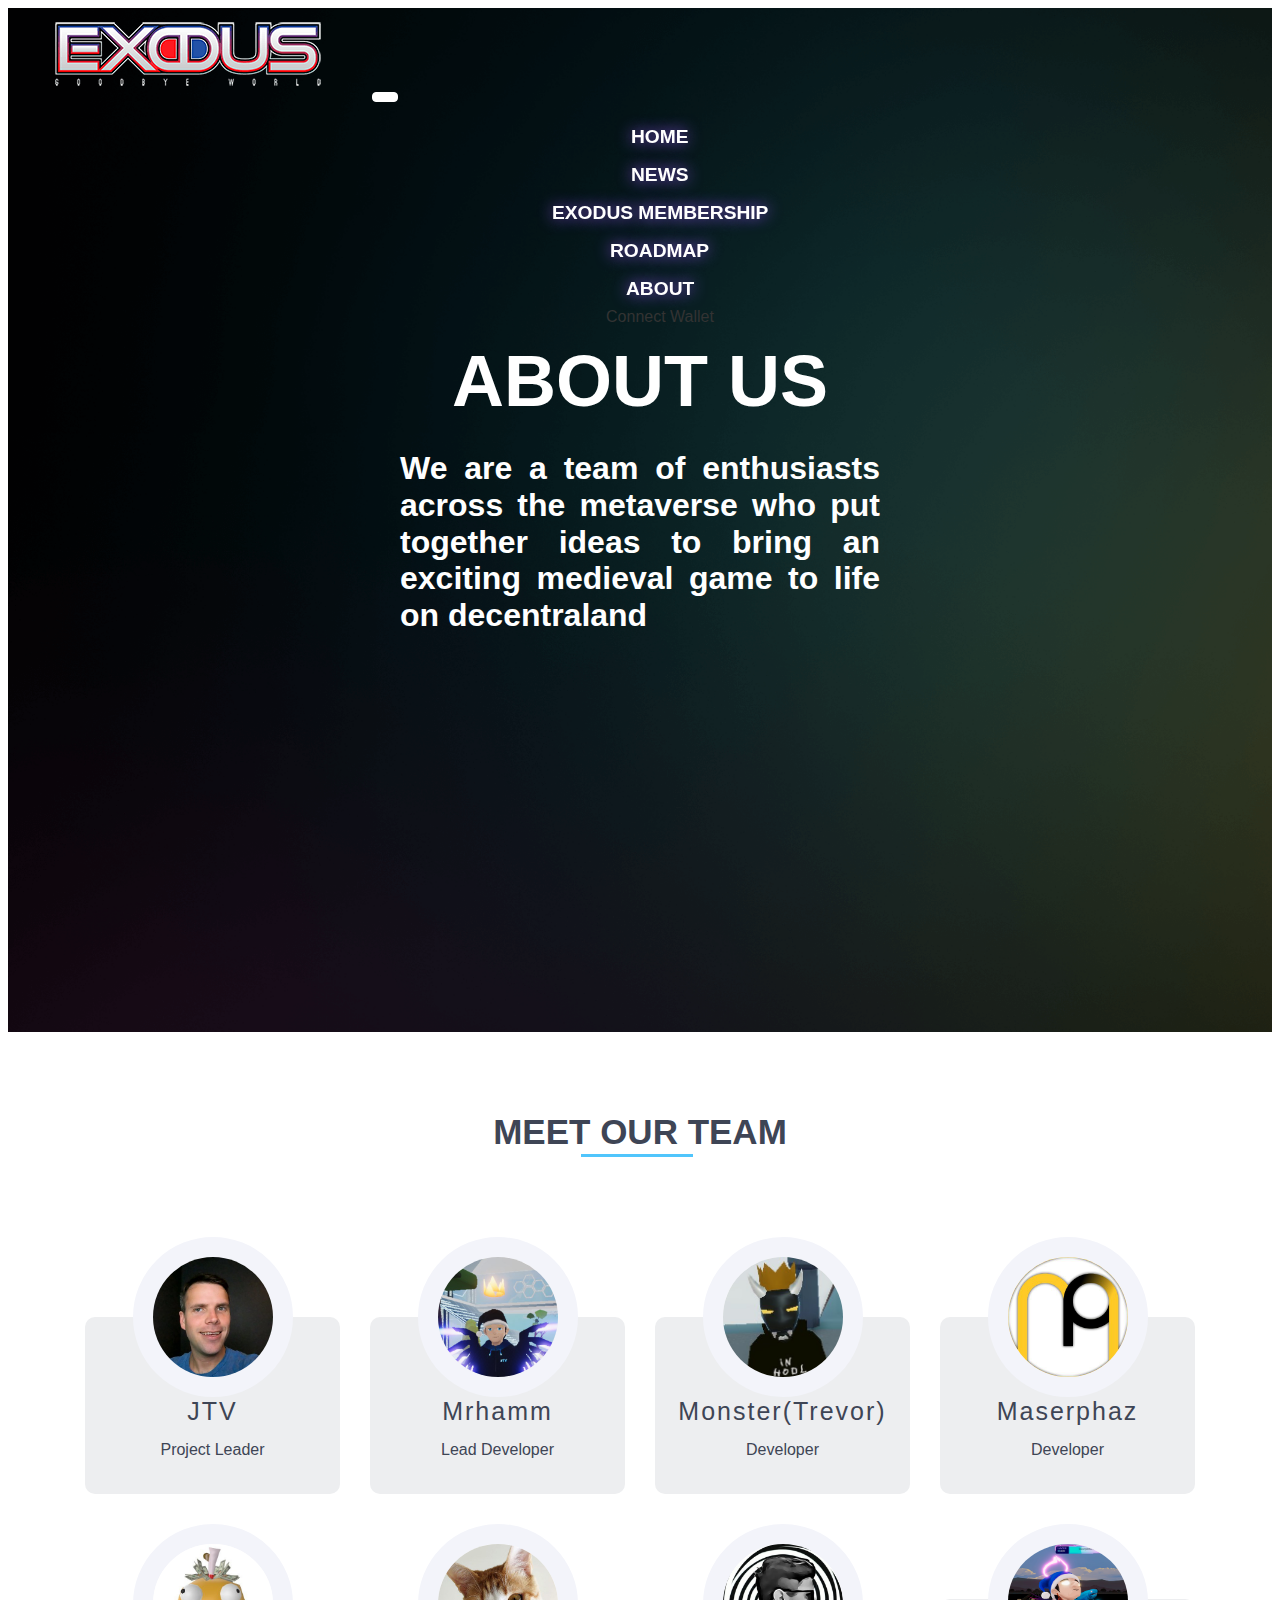
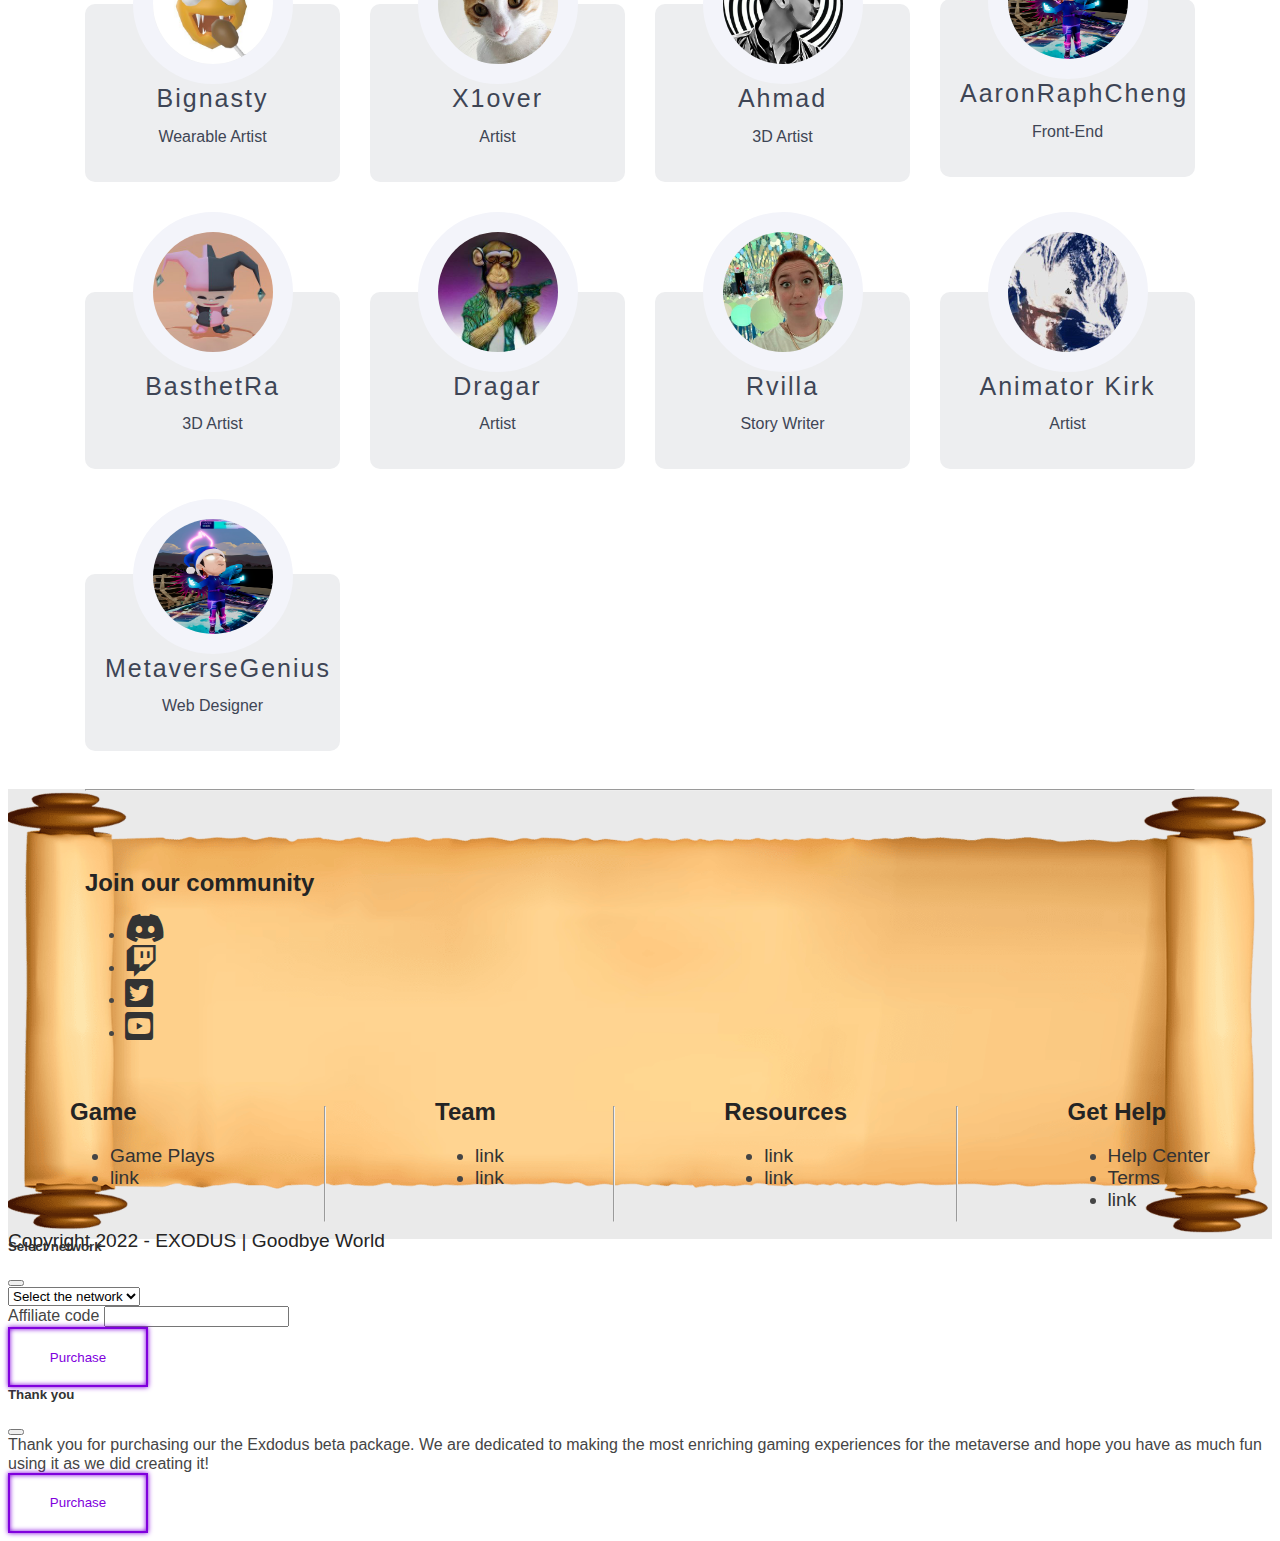
<file: about-us.html>
<!DOCTYPE html>
<html lang="en">
  <head>
    <!-- Required meta tags -->
    <meta charset="utf-8">
    
        <meta name="viewport" content="width=device-width, initial-scale=1">



    <meta name="robots" content="index, follow" />
    <meta http-equiv="X-UA-Compatible" content="IE=edge">
    <meta name="content-language" content="EN" />
    <meta name="dc.language" content="English" />



    <title>EXODUS, Goodbye World</title>

        <!-- Bootstrap CSS -->
    <link href="https://cdn.jsdelivr.net/npm/bootstrap@5.0.2/dist/css/bootstrap.min.css" rel="stylesheet" integrity="sha384-EVSTQN3/azprG1Anm3QDgpJLIm9Nao0Yz1ztcQTwFspd3yD65VohhpuuCOmLASjC" crossorigin="anonymous">
     <!-- Fonts -->
<link rel="stylesheet" href="https://pro.fontawesome.com/releases/v5.2.0/css/all.css">
    <!-- Main style -->

       <link rel="stylesheet" href="css/main.css"  media="all"   />
       <link rel="stylesheet" href="css/hover.min.css"  media="all"   />



<style>

  /*TEAM*/
  /* Coding With Nick */

/* GEneral stuff */
*,
*::before,
*::after{
    box-sizing: border-box;
}
html{
    font-family: sans-serif;
    line-height: 1.15;
}
body{
    font-family: 'lato', sans-serif;
    color: #454545;
    font-weight: 300;
    background: #ffffff;
}
a{
    color: #333333;
    font-weight: 400;
    outline: none;
    text-decoration: none;
    transition: 0.5s;
}
a:hover,
a:focus{
    outline: none;
    text-decoration: none;
}
p{
    padding: 0;
    margin: 0 0 15px 0;
    color: #454545;
    font-weight: 300;
}
h1,
h2,
h3,
h4,
h5,
h6{
    padding: 0;
    margin: 0 0 15px 0;
    color: #333333;
    font-weight: 700;
}
img{
    width: 100%;
    height: auto;
}
.container{
    width: 100%;
    padding-right: 15px;
    padding-left: 15px;
    margin-right: auto;
    margin-left: auto;
}
.section-title{
    flex: 0 0 100%;
    max-width: 100%;
    margin-bottom: 80px;
    margin-top: 40px;
    text-align: center;
}
.section-title h1{
    display: inline-block;
    font-size: 35px;
    text-transform: uppercase;
    font-weight: 700;
    color: #000000;
    margin: 0 0 5px;
    position: relative;
}
.section-title h1::before{
    content: '';
    left: 0;
    position: absolute;
    height: 3px;
    right: 32%;
    background-color: #50c5fc;
    bottom: -5px;

}
.container .section-title h1::before{
    left: 30%;
}
.row{
    display: flex;
    flex-wrap: wrap;
    margin-right: -15px;
    margin-left: -15px;
}
.column{
    position: relative;
    width: 100%;
    padding-right: 15px;
    padding-left: 15px;
    flex: 0 0 100%;
    max-width: 100%;
}
.team{
    margin-bottom:30px ;
}
.team .team-img{
    position: relative;
    font-size: 0;
    text-align: center;
}
.team .team-img img{
    width: 160px;
    height: auto;
    border-radius: 100%;
    border: 20px solid #f3f4fa;
}

.team .team-content{
    padding: 80px 20px 20px 20px;
    margin-top: -80px;
    text-align: center;
    background: #edeef0;
    border-radius: 10px;
}
.team .team-content h2{
font-size: 25px;
font-weight: 400;
letter-spacing: 2px;
}
.team .team-content h3{
    font-size: 16px;
    font-weight: 300;
}
.team .team-content h4{
    font-size: 16px;
font-weight: 300;
letter-spacing: 1px;
font-style: italic;
margin-bottom: 0;
}
.team .team-content p{
    font-size: 16px;
    font-weight: 400;
    line-height: 22px;
}
.team .team-social{
    position: absolute;
    width: 100%;
    height: 100%;
    padding: 35px;
    top: 0;
    left:0;
    display: flex;
    align-items: center;
    justify-content: center;
    background: rgba(255, 255, 255, .6);
    transition: all .3s;
    font-size: 0;
    z-index: 1;
    opacity: 0;
}
.team:hover .team-social{
    opacity: 1;
}
.team .team-social a{
    display: inline-block;
    width: 40px;
    height: 40px;
    margin-right:5px ;
    padding: 11px 0 10px 0;
    font-size: 16px;
    font-weight: 300;
    line-height: 16px;
    text-align: center;
    color: #ffffff;
    border-radius: 10px;
    transition: all .3s;
    margin-top: 50px;
}
.team .team-social a.social-tw{
    background: #00acee;
}
.team .team-social a.social-fb{
    background: #3b5998;
}
.team .team-social a.social-li{
    background: #0e76a8;
}
.team .team-social a.social-in{
    background: #3f729b;
}
.team .team-social a.social-yt{
    background: #c4302b;
}
.team .team-social a:last-child{
    margin-right: 0;
}
.team:hover .team-social a{
    margin-top: 0;
}
.team .team-social a:hover{
    background: #222222;
}


/* Mobile Responsive */

@media (min-width: 576px){
    .container{
        max-width: 540px;
    }
    .column{
        max-width: 50%;
    }
}
@media (min-width: 768px){
    .container{
        max-width: 720px;
    }
    .column{
        max-width: 33.333333%;
    }
}
@media (min-width: 992px){
    .container{
        max-width: 960px;
    }
    .column{
        max-width: 25%;
    }
}
@media (min-width: 1200px){
    .container{
        max-width: 1140px;
    }
   
}


  .padtopteam
  {
    padding-top: 40px;
  }

  .padtopteam2
  {
    padding-top: 40px;
  }

   /*TEAM PHOTOS*/

   .metaversegenius
   {
    background:url(img/team-metaverse.png) center center no-repeat
   }



   /*END TEAM PHOTOS*/ 

  .marginteam
  {
    margin-right: 20px;
  }

.members {
  
    color: #8d97ad;
    font-weight: 300;
}

.members h1,
.members h2,
.members h3,
.members h4,
.members h5,
.members h6 {
    color: #3e4555;
}

.members .font-weight-medium {
    font-weight: 500;
}

.members .bg-light {
    background-color: #f4f8fa !important;
}

.members .subtitle {
    color: #8d97ad;
    line-height: 24px;
}

.members .pro-pic {
    min-height: 200px;
}

.members .pro-pic .card-img-overlay ul {
    top: 50%;
}

.members .pro-pic .card-img-overlay ul li a {
    -webkit-transition: 0.1s ease-in;
    -o-transition: 0.1s ease-in;
    transition: 0.1s ease-in;
}

.members .pro-pic .card-img-overlay ul li a:hover {
    -webkit-transform: translate3d(0px, -5px, 0px);
    transform: translate3d(0px, -5px, 0px);
}

.members .pro-pic:hover .card-img-overlay {
    display: block;
}

ul.social-network {
    list-style: none;
    display: inline;
    margin-left: 0 !important;
    padding: 0;
}

ul.social-network li {
    display: inline;
    margin: 0 5px;
}

.social-network a.icoFacebook:hover {
    background-color: #3B5998;
}

.social-network a.icoTwitter  {
    background-color: #33ccff;
}

.social-network a.icoJoomla:hover {
    background-color: #BD3518;
}

.social-network a.icoVimeo:hover {
    background-color: #0590B8;
}

.social-network a.icoLinkedin:hover {
    background-color: #007bb7;
}

.social-network a.icoRss:hover i,
.social-network a.icoFacebook:hover i,
.social-network a.icoTwitter:hover i,
.social-network a.icoGoogle:hover i,
.social-network a.icoVimeo:hover i,
.social-network a.icoLinkedin:hover i {
    color: #fff;
}

a.socialIcon:hover,
.socialHoverClass {
    color: #44BCDD;
}

.social-circle li a {
    display: inline-block;
    position: relative;
    margin: 0 auto 0 auto;
    -moz-border-radius: 50%;
    -webkit-border-radius: 50%;
    border-radius: 50%;
    text-align: center;
    width: 30px;
    height: 30px;
    font-size: 20px;
}

.social-circle li i {
    margin: 0;
    line-height: 30px;
    text-align: center;
}

.social-circle li a:hover i,
.triggeredHover {
    -moz-transform: rotate(360deg);
    -webkit-transform: rotate(360deg);
    -ms--transform: rotate(360deg);
    transform: rotate(360deg);
    -webkit-transition: all 0.2s;
    -moz-transition: all 0.2s;
    -o-transition: all 0.2s;
    -ms-transition: all 0.2s;
    transition: all 0.2s;
}

.social-circle i {
    color: #fff;
    -webkit-transition: all 0.8s;
    -moz-transition: all 0.8s;
    -o-transition: all 0.8s;
    -ms-transition: all 0.8s;
    transition: all 0.8s;
}

.teamsocial
{

}
.teamsocial a {
    background-color: #D3D3D3;
}

  /*END TEAM*/

    .textoverlay { 
   position: absolute; 
   top:  340px; 
   left: 0; 
   width: 100%; 
}

h1  {
  color: white;
  font-size:4.5em;
 
  font-weight: 700;
  text-align: center;
}

    .padsides400
            {
              padding-left: 400px;
              padding-right: 400px;
            }

  
  .cartextaling
  {
    padding-right: 0px;
    padding-top: 0px;
    padding-left: 0px;
    padding-bottom: 0px;
  }

.navbar-toggler {
    padding: 0.25rem 0.75rem;
    font-size: 1.25rem;
    line-height: 1;
    background-color: #fff;
    border: 1px solid #fff;
    border-radius: 0.25rem;
    transition: box-shadow .15s ease-in-out;
}



  .logobrand {
    width: 360px;
}
  
  .bgimagespot{
 position: relative;  

 background-image: url("img/decentraland-fashion-street.jpg");

background-repeat: no-repeat;
background-size:100% 100%; 
height:100px;

max-width: 100%;


}

.bgheader{
 
 
 
 position: relative; 
background-repeat: no-repeat;
background-size:100% 100%; 
height: 1024px;

max-width: 100%;
    background-color: #000000;
    background-image: url(img/color-shade-overlay-main.png);
    background-repeat: no-repeat;
    background-size: cover;


}

.marginforxe
{
  margin-top: 0px;
}

.bg2footergame
{
 background-color: #eaeaea;
 
}
.bgfootergame
{
   background-image: url("img/papermed.png");
   background-repeat: no-repeat;
   background-size:100%  100% ; 
   width: 100%;
   height:450px;
}


 
.bgtexturegame
{
 
 background: linear-gradient(-45deg, #ee7752, #e73c7e, #23a6d5, #23d5ab);
    background-size: 400% 400%;
    animation: gradient 15s ease infinite;
    
   width: 100%;
   height:3000px;
    
}

@keyframes gradient {
    0% {
        background-position: 0% 50%;
    }
    50% {
        background-position: 100% 50%;
    }
    100% {
        background-position: 0% 50%;
    }
}

/*#####PRICING#####*/
 
.linetruprem
{
  text-decoration: line-through;
  color: #fff;
}

.backgroundpremium
{
  background-color: #00b5f9;
  color:#fff;}

.backgroundpremium:hover{
  -webkit-box-shadow: 1px 6px 35px 0px rgba(0,0,0,0.53);
-moz-box-shadow: 1px 6px 35px 0px rgba(0,0,0,0.53);
box-shadow: 1px 6px 35px 0px rgba(0,0,0,0.53);
}
.tituloprice{

  font-size: 1.6em;
   
  color:#fff;
    font-family: 'Open Sans', sans-serif;
}

section.pricing {

 
  /* W3C, IE 10+/ Edge, Firefox 16+, Chrome 26+, Opera 12+, Safari 7+ */
}

.pricing .card {
  border: none;
  border-radius: 1rem;
  transition: all 0.2s;
  box-shadow: 0 0.5rem 1rem 0 rgba(0, 0, 0, 0.1);
}

.pricing hr {
  margin: 1.5rem 0;
}

.pricing .card-title {
  margin: 0.5rem 0;
  font-size: 0.9rem;
  letter-spacing: .1rem;
  font-weight: bold;
}

.pricing .card-price {
  font-size: 2.5rem;
  margin: 0;
}

.pricing .card-price .period {
  font-size: 0.8rem;
}

.pricing ul li {
  margin-bottom: 1rem;
}

.pricing .text-muted {
  opacity: 0.7;
}


/* Hover Effects on Card */

@media (min-width: 992px) {
  .pricing .card:hover {
    margin-top: -.25rem;
    margin-bottom: .25rem;
    box-shadow: 0 0.5rem 1rem 0 rgba(0, 0, 0, 0.3);
  }
  .pricing .card:hover .btn {
    opacity: 1;
  }
}

.padsides
{
  padding-left:150px;
  padding-right: 150px;
}

.pricing .btn {
  font-size: 1em;
  border-radius: 1rem;
  letter-spacing: .1rem;
  font-weight: bold;
  padding: 1rem;
  opacity: 0.7;
  transition: all 0.2s;
}


.custom-btn {
  color: #fff;
  width: 140px;
  height: 60px;
  padding: 10px 25px;
  font-family: 'Lato', sans-serif;
  font-weight: 500;
  background: transparent;
  cursor: pointer;
  transition: all 0.5s ease;
  position: relative;
  display: inline-block;
}

/* 13 */
.btn-13 {
  color: #8000dd;
  box-shadow: 0 0 5px #8000dd, 0 0 5px #8000dd inset;
  border: 2px solid #8000dd;
  z-index: 1;
}
.btn-13:after {
  position: absolute;
  content: "";
  width: 100%;
  height: 0;
  bottom: 0;
  left: 0;
  z-index: -1;
  box-shadow: 0 0 5px #8000dd, 0 0 5px #8000dd inset;
  transition: all 0.3s ease;
  border-radius: 8px;
}
.btn-13:hover {
  
}
.btn-13:hover:after {
  top: 0;
  height: 100%;
}
.btn-13:active {
  top: 2px;
}

.padtop10px
{
  padding-top: 20px;
}

.txh1sl2
{
font-size:2em;
  font-weight: 700;
  color: #fff;
      text-align: justify;
   
}

.betapackage
{
font-size: 2.5em;
  font-weight: 700;
  color: #fff;
   
}

.txtpbody
{
font-size: 1.4em;
  font-weight: 300;
  color: #fff;
   
}

.linetru
{
  text-decoration: line-through;
  color: #8A8A8A;
  font-size: 30px;
}

.checkcolor
{
 
}
.fa-check
{
   color: #00B613; 
}

.listfont
{
font-size: 1.2em;
  font-weight: 300;
  color: #000;
   
}

.greytextbig
{
font-size: 3em;
  font-weight: 700;
  color: #414141;
   
}

.greytextsmall
{
font-size: 1.4em;
 
  color: #414141;
   
}

.bgbetasection
{
 
    /*background: linear-gradient(-45deg, #fff, #E7E7E7, #9EDCFF, #DEDDDD);*/
    background-size: 400% 400%;
    animation: gradient 15s ease infinite;
    
   width: 100%;
   height:1500px;
    
}

.pshlinkstyle
{
  color:#843FF5;
  font-weight: 700;
}
.blueshlinkstyle
{
  color:#003EFF;
  font-weight: 700;
}

.blackshlinkstyle
{
  color:#000;
  font-weight: 700;
}


/*highlighs div*/

.divhl
{
  background-color: rgb(239, 239, 239,0.9);
  border-radius: 40px;
  height:400px;

}

.divhl2
{
  background-color: rgb(239, 239, 239,0.9);
  border-radius: 40px;
  height:640px;

}



.martop40
{
  margin-top: 40px;
}
 
.padsides40
{
  padding-left: 40px;
  padding-right: 40px;
}

.marbot40
{
  margin-bottom: 40px;
}
/*end highlighs div*/


/*ROADMAP*/

.divtimeline
{
  background: #3ea0e2;
}
::selection{
  color: #fff;
  background: #3ea0e2;
}
.wrapper{
  max-width: 1080px;
  margin: 50px auto;
  padding: 0 20px;
  position: relative;
}
.wrapper .center-line{
  position: absolute;
  height: 100%;
  width: 4px;
  background: #fff;
  left: 50%;
  top: 20px;
  transform: translateX(-50%);
}
.wrapper .row{
  display: flex;
}
.wrapper .row-1{
  justify-content: flex-start;
}
.wrapper .row-2{
  justify-content: flex-end;
}
.wrapper .row section{
  background: #fff;
  border-radius: 5px;
  width: calc(50% - 40px);
  padding: 20px;
  position: relative;
}
.wrapper .row section::before{
  position: absolute;
  content: "";
  height: 15px;
  width: 15px;
  background: #fff;
  top: 28px;
  z-index: -1;
  transform: rotate(45deg);
}
.row-1 section::before{
  right: -7px;
}
.row-2 section::before{
  left: -7px;
}
.row section .icon,
.center-line .scroll-icon{
  position: absolute;
  background: #f2f2f2;
  height: 40px;
  width: 40px;
  text-align: center;
  line-height: 40px;
  border-radius: 50%;
  color: #3ea0e2;
  font-size: 17px;
  box-shadow: 0 0 0 4px #fff, inset 0 2px 0 rgba(0,0,0,0.08), 0 3px 0 4px rgba(0,0,0,0.05);
}
.center-line .scroll-icon{
  bottom: 0px;
  left: 50%;
  font-size: 25px;
  transform: translateX(-50%);
}
.row-1 section .icon{
  top: 15px;
  right: -60px;
}
.row-2 section .icon{
  top: 15px;
  left: -60px;
}
.row section .details,
.row section .bottom{
  display: flex;
  align-items: center;
  justify-content: space-between;
}
.row section .details .title{
  font-size: 22px;
  font-weight: 600;
}
.row section p{
  margin: 10px 0 17px 0;
}
.row section .bottom a{
  text-decoration: none;
  background: #3ea0e2;
  color: #fff;
  padding: 7px 15px;
  border-radius: 5px;
  /* font-size: 17px; */
  font-weight: 400;
  transition: all 0.3s ease;
}
.row section .bottom a:hover{
  transform: scale(0.97);
}
@media(max-width: 790px){
  .wrapper .center-line{
    left: 40px;
  }
  .wrapper .row{
    margin: 30px 0 3px 60px;
  }
  .wrapper .row section{
    width: 100%;
  }
  .row-1 section::before{
    left: -7px;
  }
  .row-1 section .icon{
    left: -60px;
  }
}
@media(max-width: 440px){
  .wrapper .center-line,
  .row section::before,
  .row section .icon{
    display: none;
  }
  .wrapper .row{
    margin: 10px 0;
  }
}

/*END ROADMAP*/

/*ITEMS AND MERCH*/
.commonitem
{
font-size: 1.5em;
 color: #000;
 font-weight:  700;
   
}

.uncommonitem
{
font-size: 1.5em;
 color: #3bd019;
 font-weight:  700;
   
}

.rareitem
{
font-size: 1.5em;
 color: #0070dd;
 font-weight:  700;
   
}
.epicitem
{
font-size: 1.5em;
 color: #a335ee;
 font-weight:  700;
   
}

.legendaryitem
{
font-size: 1.5em;
 color: #ff8000;
 font-weight:  700;
   
}


.divitems
{
  background-color: #fff;
  
  height:700px;
   position: relative;  


background-repeat: no-repeat;
background-size:100% 100%; 
 

max-width: 100%;

}
 

 .itemtex
{
font-size: 2em;
  font-weight: 700;
  color: #414141;
   
}

.itemtiertex
{
font-size: 1.8em;
  font-weight: 700;
  color: #414141;
   
}

/*END ITEMS AND MERCH*/

/*PAY TO PLAY*/

 

 .p2pdiv
{
  background-color: rgb(239, 239, 239,0.9);
  border-radius: 40px;
  height:2100px;

}

.p2psmtext
{
font-size: 2em;
  font-weight: 700;
  color: #414141;
   
}

.padsides60
{
  padding-left: 150px;
  padding-right: 150px;
}


.marsides
{
  margin-left: 100px;
  margin-right: 100px;
}


.p2pstylep
{
font-size: 1.5em;
 color: #4E4E4E;
 font-weight:  700;
   
}

.decoration
{
  text-decoration: underline;
}


.p2plist
{
font-size: 1.2em;
  font-weight: 700;
  color: #414141;
   
}
/*END PAY TO PLAY*/
 
/*F2P*/


 .f2pdiv
{
  background-color: rgb(239, 239, 239,0.9);
  border-radius: 40px;
  height:800px;
  background-repeat: no-repeat;
background-size:100% 100%; 
 

max-width: 100%;

  margin-bottom: 80px;

   position: relative;  

 



}

 .impdiv
{
  background-color: rgb(239, 239, 239,0.9);
  border-radius: 40px;
  height:450px;
  background-repeat: no-repeat;
background-size:100% 100%; 
 

max-width: 100%;

  margin-bottom: 80px;

   position: relative;  

 



}

.fa-info-circle
{
  color: #D30000;
}
/*END F2P*/
 


 /*MEDIA QUERIES*/


@media screen and (device-width: 360px) and (device-height: 640px) and (-webkit-device-pixel-ratio: 2)

{


              .bgimagespot{
             position: relative;  

             background-image: url("img/decentraland-fashion-street.jpg");

            background-repeat: no-repeat;
            background-size:100% 100%; 
            height:100px;

            max-width: 100%;


            }

            .bgheader{
             
             

             background-image: url("img/color-shade-overlay-main.png");

            background-repeat: no-repeat;
            background-size:100% 100%; 
            height:  819px;

            max-width: 100%;


            }

            .marginforxe
            {
              margin-top: 0px;
            }

            .bg2footergame
            {
             background-color: #eaeaea;
             
            }
            .bgfootergame
            {
               background-image: url("img/papermed.png");
               background-repeat: no-repeat;
               background-size:100%  100% ; 
               width: 100%;
               height:450px;
            }


             
            .bgtexturegame
            {
             
             background: linear-gradient(-45deg, #ee7752, #e73c7e, #23a6d5, #23d5ab);
                background-size: 400% 400%;
                animation: gradient 15s ease infinite;
                
               width: 100%;
               height:3000px;
                
            }

            @keyframes gradient {
                0% {
                    background-position: 0% 50%;
                }
                50% {
                    background-position: 100% 50%;
                }
                100% {
                    background-position: 0% 50%;
                }
            }

            /*#####PRICING#####*/
             
            .linetruprem
            {
              text-decoration: line-through;
              color: #fff;
            }

            .backgroundpremium
            {
              background-color: #00b5f9;
              color:#fff;}

            .backgroundpremium:hover{
              -webkit-box-shadow: 1px 6px 35px 0px rgba(0,0,0,0.53);
            -moz-box-shadow: 1px 6px 35px 0px rgba(0,0,0,0.53);
            box-shadow: 1px 6px 35px 0px rgba(0,0,0,0.53);
            }
            .tituloprice{

              font-size: 1.6em;
               
              color:#fff;
                font-family: 'Open Sans', sans-serif;
            }

            section.pricing {

             
              /* W3C, IE 10+/ Edge, Firefox 16+, Chrome 26+, Opera 12+, Safari 7+ */
            }

            .pricing .card {
              border: none;
              border-radius: 1rem;
              transition: all 0.2s;
              box-shadow: 0 0.5rem 1rem 0 rgba(0, 0, 0, 0.1);
            }

            .pricing hr {
              margin: 1.5rem 0;
            }

            .pricing .card-title {
              margin: 0.5rem 0;
              font-size: 0.9rem;
              letter-spacing: .1rem;
              font-weight: bold;
            }

            .pricing .card-price {
              font-size: 2.5rem;
              margin: 0;
            }

            .pricing .card-price .period {
              font-size: 0.8rem;
            }

            .pricing ul li {
              margin-bottom: 1rem;
            }

            .pricing .text-muted {
              opacity: 0.7;
            }


            /* Hover Effects on Card */

            @media (min-width: 992px) {
              .pricing .card:hover {
                margin-top: -.25rem;
                margin-bottom: .25rem;
                box-shadow: 0 0.5rem 1rem 0 rgba(0, 0, 0, 0.3);
              }
              .pricing .card:hover .btn {
                opacity: 1;
              }
            }

            .padsides
            {
              padding-left:150px;
              padding-right: 150px;
            }

            .pricing .btn {
              font-size: 1em;
              border-radius: 1rem;
              letter-spacing: .1rem;
              font-weight: bold;
              padding: 1rem;
              opacity: 0.7;
              transition: all 0.2s;
            }


            .custom-btn {
              color: #fff;
              width: 140px;
              height: 60px;
              padding: 10px 25px;
              font-family: 'Lato', sans-serif;
              font-weight: 500;
              background: transparent;
              cursor: pointer;
              transition: all 0.5s ease;
              position: relative;
              display: inline-block;
            }

            /* 13 */
            .btn-13 {
              color: #8000dd;
              box-shadow: 0 0 5px #8000dd, 0 0 5px #8000dd inset;
              border: 2px solid #8000dd;
              z-index: 1;
            }
            .btn-13:after {
              position: absolute;
              content: "";
              width: 100%;
              height: 0;
              bottom: 0;
              left: 0;
              z-index: -1;
              box-shadow: 0 0 5px #8000dd, 0 0 5px #8000dd inset;
              transition: all 0.3s ease;
              border-radius: 8px;
            }
            .btn-13:hover {
              
            }
            .btn-13:hover:after {
              top: 0;
              height: 100%;
            }
            .btn-13:active {
              top: 2px;
            }

            .padtop10px
            {
              padding-top: 20px;
            }

            .txh1sl2
            {
            font-size: 3em;
              font-weight: 700;
              color: #fff;
                  text-align: justify;
               
            }

            .betapackage
            {
            font-size: 2.5em;
              font-weight: 700;
              color: #fff;
               
            }

            .txtpbody
            {
            font-size: 1.4em;
              font-weight: 300;
              color: #fff;
               
            }

            .linetru
            {
              text-decoration: line-through;
              color: #8A8A8A;
              font-size: 30px;
            }

            .checkcolor
            {
             
            }
            .fa-check
            {
               color: #00B613; 
            }

            .listfont
            {
            font-size: 1.2em;
              font-weight: 300;
              color: #000;
               
            }

            .greytextbig
            {
            font-size: 3em;
              font-weight: 700;
              color: #414141;
               
            }

            .greytextsmall
            {
            font-size: 1.4em;
             
              color: #414141;
               
            }

            .bgbetasection
            {
             
                /*background: linear-gradient(-45deg, #fff, #E7E7E7, #9EDCFF, #DEDDDD);*/
                background-size: 400% 400%;
                animation: gradient 15s ease infinite;
                
               width: 100%;
               height:1500px;
                
            }

            .pshlinkstyle
            {
              color:#843FF5;
              font-weight: 700;
            }
            .blueshlinkstyle
            {
              color:#003EFF;
              font-weight: 700;
            }

            .blackshlinkstyle
            {
              color:#000;
              font-weight: 700;
            }


            /*highlighs div*/

            .divhl
            {
              background-color: rgb(239, 239, 239,0.9);
              border-radius: 40px;
              height:400px;

            }

            .divhl2
            {
              background-color: rgb(239, 239, 239,0.9);
              border-radius: 40px;
              height:640px;

            }



            .martop40
            {
              margin-top: 40px;
            }
             
            .padsides40
            {
              padding-left: 40px;
              padding-right: 40px;
            }

            .marbot40
            {
              margin-bottom: 40px;
            }
            /*end highlighs div*/


            /*ROADMAP*/

            .divtimeline
            {
              background: #3ea0e2;
            }
            ::selection{
              color: #fff;
              background: #3ea0e2;
            }
            .wrapper{
              max-width: 1080px;
              margin: 50px auto;
              padding: 0 20px;
              position: relative;
            }
            .wrapper .center-line{
              position: absolute;
              height: 100%;
              width: 4px;
              background: #fff;
              left: 50%;
              top: 20px;
              transform: translateX(-50%);
            }
            .wrapper .row{
              display: flex;
            }
            .wrapper .row-1{
              justify-content: flex-start;
            }
            .wrapper .row-2{
              justify-content: flex-end;
            }
            .wrapper .row section{
              background: #fff;
              border-radius: 5px;
              width: calc(50% - 40px);
              padding: 20px;
              position: relative;
            }
            .wrapper .row section::before{
              position: absolute;
              content: "";
              height: 15px;
              width: 15px;
              background: #fff;
              top: 28px;
              z-index: -1;
              transform: rotate(45deg);
            }
            .row-1 section::before{
              right: -7px;
            }
            .row-2 section::before{
              left: -7px;
            }
            .row section .icon,
            .center-line .scroll-icon{
              position: absolute;
              background: #f2f2f2;
              height: 40px;
              width: 40px;
              text-align: center;
              line-height: 40px;
              border-radius: 50%;
              color: #3ea0e2;
              font-size: 17px;
              box-shadow: 0 0 0 4px #fff, inset 0 2px 0 rgba(0,0,0,0.08), 0 3px 0 4px rgba(0,0,0,0.05);
            }
            .center-line .scroll-icon{
              bottom: 0px;
              left: 50%;
              font-size: 25px;
              transform: translateX(-50%);
            }
            .row-1 section .icon{
              top: 15px;
              right: -60px;
            }
            .row-2 section .icon{
              top: 15px;
              left: -60px;
            }
            .row section .details,
            .row section .bottom{
              display: flex;
              align-items: center;
              justify-content: space-between;
            }
            .row section .details .title{
              font-size: 22px;
              font-weight: 600;
            }
            .row section p{
              margin: 10px 0 17px 0;
            }
            .row section .bottom a{
              text-decoration: none;
              background: #3ea0e2;
              color: #fff;
              padding: 7px 15px;
              border-radius: 5px;
              /* font-size: 17px; */
              font-weight: 400;
              transition: all 0.3s ease;
            }
            .row section .bottom a:hover{
              transform: scale(0.97);
            }
            @media(max-width: 790px){
              .wrapper .center-line{
                left: 40px;
              }
              .wrapper .row{
                margin: 30px 0 3px 60px;
              }
              .wrapper .row section{
                width: 100%;
              }
              .row-1 section::before{
                left: -7px;
              }
              .row-1 section .icon{
                left: -60px;
              }
            }
            @media(max-width: 440px){
              .wrapper .center-line,
              .row section::before,
              .row section .icon{
                display: none;
              }
              .wrapper .row{
                margin: 10px 0;
              }
            }

            /*END ROADMAP*/

            /*ITEMS AND MERCH*/
            .commonitem
            {
            font-size: 1.5em;
             color: #000;
             font-weight:  700;
               
            }

            .uncommonitem
            {
            font-size: 1.5em;
             color: #3bd019;
             font-weight:  700;
               
            }

            .rareitem
            {
            font-size: 1.5em;
             color: #0070dd;
             font-weight:  700;
               
            }
            .epicitem
            {
            font-size: 1.5em;
             color: #a335ee;
             font-weight:  700;
               
            }

            .legendaryitem
            {
            font-size: 1.5em;
             color: #ff8000;
             font-weight:  700;
               
            }


            .divitems
            {
              background-color: #fff;
              
              height:700px;
               position: relative;  


            background-repeat: no-repeat;
            background-size:100% 100%; 
             

            max-width: 100%;

            }
             

             .itemtex
            {
            font-size: 2em;
              font-weight: 700;
              color: #414141;
               
            }

            .itemtiertex
            {
            font-size: 1.8em;
              font-weight: 700;
              color: #414141;
               
            }

            /*END ITEMS AND MERCH*/

            /*PAY TO PLAY*/

             

             .p2pdiv
            {
              background-color: rgb(239, 239, 239,0.9);
              border-radius: 40px;
              height:2100px;

            }

            .p2psmtext
            {
            font-size: 2em;
              font-weight: 700;
              color: #414141;
               
            }

            .padsides60
            {
              padding-left: 150px;
              padding-right: 150px;
            }


            .marsides
            {
              margin-left: 100px;
              margin-right: 100px;
            }


            .p2pstylep
            {
            font-size: 1.5em;
             color: #4E4E4E;
             font-weight:  700;
               
            }

            .decoration
            {
              text-decoration: underline;
            }


            .p2plist
            {
            font-size: 1.2em;
              font-weight: 700;
              color: #414141;
               
            }
            /*END PAY TO PLAY*/
             
            /*F2P*/


             .f2pdiv
            {
              background-color: rgb(239, 239, 239,0.9);
              border-radius: 40px;
              height:800px;
              background-repeat: no-repeat;
            background-size:100% 100%; 
             

            max-width: 100%;

              margin-bottom: 80px;

               position: relative;  

             



            }

             .impdiv
            {
              background-color: rgb(239, 239, 239,0.9);
              border-radius: 40px;
              height:450px;
              background-repeat: no-repeat;
            background-size:100% 100%; 
             

            max-width: 100%;

              margin-bottom: 80px;

               position: relative;  

             



            }

            .fa-info-circle
            {
              color: #D30000;
            }
            /*END F2P*/
  
 }

  @media screen and (max-width: 375px) {
 

              .bgimagespot{
             position: relative;  

             background-image: url("img/decentraland-fashion-street.jpg");

            background-repeat: no-repeat;
            background-size:100% 100%; 
            height:100px;

            max-width: 100%;


            }

            .bgheader{
             
             

             background-image: url("img/color-shade-overlay-main.png");

            background-repeat: no-repeat;
            background-size:100% 100%; 
            height:  819px;

            max-width: 100%;


            }

            .marginforxe
            {
              margin-top: 0px;
            }

            .bg2footergame
            {
             background-color: #eaeaea;
             
            }
            .bgfootergame
            {
               background-image: url("img/papermed.png");
               background-repeat: no-repeat;
               background-size:100%  100% ; 
               width: 100%;
               height:450px;
            }


             
            .bgtexturegame
            {
             
             background: linear-gradient(-45deg, #ee7752, #e73c7e, #23a6d5, #23d5ab);
                background-size: 400% 400%;
                animation: gradient 15s ease infinite;
                
               width: 100%;
               height:3000px;
                
            }

            @keyframes gradient {
                0% {
                    background-position: 0% 50%;
                }
                50% {
                    background-position: 100% 50%;
                }
                100% {
                    background-position: 0% 50%;
                }
            }

            /*#####PRICING#####*/
             
            .linetruprem
            {
              text-decoration: line-through;
              color: #fff;
            }

            .backgroundpremium
            {
              background-color: #00b5f9;
              color:#fff;}

            .backgroundpremium:hover{
              -webkit-box-shadow: 1px 6px 35px 0px rgba(0,0,0,0.53);
            -moz-box-shadow: 1px 6px 35px 0px rgba(0,0,0,0.53);
            box-shadow: 1px 6px 35px 0px rgba(0,0,0,0.53);
            }
            .tituloprice{

              font-size: 1.6em;
               
              color:#fff;
                font-family: 'Open Sans', sans-serif;
            }

            section.pricing {

             
              /* W3C, IE 10+/ Edge, Firefox 16+, Chrome 26+, Opera 12+, Safari 7+ */
            }

            .pricing .card {
              border: none;
              border-radius: 1rem;
              transition: all 0.2s;
              box-shadow: 0 0.5rem 1rem 0 rgba(0, 0, 0, 0.1);
            }

            .pricing hr {
              margin: 1.5rem 0;
            }

            .pricing .card-title {
              margin: 0.5rem 0;
              font-size: 0.9rem;
              letter-spacing: .1rem;
              font-weight: bold;
            }

            .pricing .card-price {
              font-size: 2.5rem;
              margin: 0;
            }

            .pricing .card-price .period {
              font-size: 0.8rem;
            }

            .pricing ul li {
              margin-bottom: 1rem;
            }

            .pricing .text-muted {
              opacity: 0.7;
            }


            /* Hover Effects on Card */

            @media (min-width: 992px) {
              .pricing .card:hover {
                margin-top: -.25rem;
                margin-bottom: .25rem;
                box-shadow: 0 0.5rem 1rem 0 rgba(0, 0, 0, 0.3);
              }
              .pricing .card:hover .btn {
                opacity: 1;
              }
            }

            .padsides
            {
              padding-left:150px;
              padding-right: 150px;
            }

            .pricing .btn {
              font-size: 1em;
              border-radius: 1rem;
              letter-spacing: .1rem;
              font-weight: bold;
              padding: 1rem;
              opacity: 0.7;
              transition: all 0.2s;
            }


            .custom-btn {
              color: #fff;
              width: 140px;
              height: 60px;
              padding: 10px 25px;
              font-family: 'Lato', sans-serif;
              font-weight: 500;
              background: transparent;
              cursor: pointer;
              transition: all 0.5s ease;
              position: relative;
              display: inline-block;
            }

            /* 13 */
            .btn-13 {
              color: #8000dd;
              box-shadow: 0 0 5px #8000dd, 0 0 5px #8000dd inset;
              border: 2px solid #8000dd;
              z-index: 1;
            }
            .btn-13:after {
              position: absolute;
              content: "";
              width: 100%;
              height: 0;
              bottom: 0;
              left: 0;
              z-index: -1;
              box-shadow: 0 0 5px #8000dd, 0 0 5px #8000dd inset;
              transition: all 0.3s ease;
              border-radius: 8px;
            }
            .btn-13:hover {
              
            }
            .btn-13:hover:after {
              top: 0;
              height: 100%;
            }
            .btn-13:active {
              top: 2px;
            }

            .padtop10px
            {
              padding-top: 20px;
            }

            .txh1sl2
            {
            font-size: 2em;
              font-weight: 700;
              color: #fff;
                  text-align: justify;
               
            }

            .betapackage
            {
            font-size: 2.5em;
              font-weight: 700;
              color: #fff;
               
            }

            .txtpbody
            {
            font-size: 1.4em;
              font-weight: 300;
              color: #fff;
               
            }

            .linetru
            {
              text-decoration: line-through;
              color: #8A8A8A;
              font-size: 30px;
            }

            .checkcolor
            {
             
            }
            .fa-check
            {
               color: #00B613; 
            }

            .listfont
            {
            font-size: 1.2em;
              font-weight: 300;
              color: #000;
               
            }

            .greytextbig
            {
            font-size: 3em;
              font-weight: 700;
              color: #414141;
               
            }

            .greytextsmall
            {
            font-size: 1.4em;
             
              color: #414141;
               
            }

            .bgbetasection
            {
             
                /*background: linear-gradient(-45deg, #fff, #E7E7E7, #9EDCFF, #DEDDDD);*/
                background-size: 400% 400%;
                animation: gradient 15s ease infinite;
                
               width: 100%;
               height:1500px;
                
            }

            .pshlinkstyle
            {
              color:#843FF5;
              font-weight: 700;
            }
            .blueshlinkstyle
            {
              color:#003EFF;
              font-weight: 700;
            }

            .blackshlinkstyle
            {
              color:#000;
              font-weight: 700;
            }


            /*highlighs div*/

            .divhl
            {
              background-color: rgb(239, 239, 239,0.9);
              border-radius: 40px;
              height:400px;

            }

            .divhl2
            {
              background-color: rgb(239, 239, 239,0.9);
              border-radius: 40px;
              height:640px;

            }



            .martop40
            {
              margin-top: 40px;
            }
             
            .padsides40
            {
              padding-left: 40px;
              padding-right: 40px;
            }

            .marbot40
            {
              margin-bottom: 40px;
            }
            /*end highlighs div*/


            /*ROADMAP*/

            .divtimeline
            {
              background: #3ea0e2;
            }
            ::selection{
              color: #fff;
              background: #3ea0e2;
            }
            .wrapper{
              max-width: 1080px;
              margin: 50px auto;
              padding: 0 20px;
              position: relative;
            }
            .wrapper .center-line{
              position: absolute;
              height: 100%;
              width: 4px;
              background: #fff;
              left: 50%;
              top: 20px;
              transform: translateX(-50%);
            }
            .wrapper .row{
              display: flex;
            }
            .wrapper .row-1{
              justify-content: flex-start;
            }
            .wrapper .row-2{
              justify-content: flex-end;
            }
            .wrapper .row section{
              background: #fff;
              border-radius: 5px;
              width: calc(50% - 40px);
              padding: 20px;
              position: relative;
            }
            .wrapper .row section::before{
              position: absolute;
              content: "";
              height: 15px;
              width: 15px;
              background: #fff;
              top: 28px;
              z-index: -1;
              transform: rotate(45deg);
            }
            .row-1 section::before{
              right: -7px;
            }
            .row-2 section::before{
              left: -7px;
            }
            .row section .icon,
            .center-line .scroll-icon{
              position: absolute;
              background: #f2f2f2;
              height: 40px;
              width: 40px;
              text-align: center;
              line-height: 40px;
              border-radius: 50%;
              color: #3ea0e2;
              font-size: 17px;
              box-shadow: 0 0 0 4px #fff, inset 0 2px 0 rgba(0,0,0,0.08), 0 3px 0 4px rgba(0,0,0,0.05);
            }
            .center-line .scroll-icon{
              bottom: 0px;
              left: 50%;
              font-size: 25px;
              transform: translateX(-50%);
            }
            .row-1 section .icon{
              top: 15px;
              right: -60px;
            }
            .row-2 section .icon{
              top: 15px;
              left: -60px;
            }
            .row section .details,
            .row section .bottom{
              display: flex;
              align-items: center;
              justify-content: space-between;
            }
            .row section .details .title{
              font-size: 22px;
              font-weight: 600;
            }
            .row section p{
              margin: 10px 0 17px 0;
            }
            .row section .bottom a{
              text-decoration: none;
              background: #3ea0e2;
              color: #fff;
              padding: 7px 15px;
              border-radius: 5px;
              /* font-size: 17px; */
              font-weight: 400;
              transition: all 0.3s ease;
            }
            .row section .bottom a:hover{
              transform: scale(0.97);
            }
            @media(max-width: 790px){
              .wrapper .center-line{
                left: 40px;
              }
              .wrapper .row{
                margin: 30px 0 3px 60px;
              }
              .wrapper .row section{
                width: 100%;
              }
              .row-1 section::before{
                left: -7px;
              }
              .row-1 section .icon{
                left: -60px;
              }
            }
            @media(max-width: 440px){
              .wrapper .center-line,
              .row section::before,
              .row section .icon{
                display: none;
              }
              .wrapper .row{
                margin: 10px 0;
              }
            }

            /*END ROADMAP*/

            /*ITEMS AND MERCH*/
            .commonitem
            {
            font-size: 1.5em;
             color: #000;
             font-weight:  700;
               
            }

            .uncommonitem
            {
            font-size: 1.5em;
             color: #3bd019;
             font-weight:  700;
               
            }

            .rareitem
            {
            font-size: 1.5em;
             color: #0070dd;
             font-weight:  700;
               
            }
            .epicitem
            {
            font-size: 1.5em;
             color: #a335ee;
             font-weight:  700;
               
            }

            .legendaryitem
            {
            font-size: 1.5em;
             color: #ff8000;
             font-weight:  700;
               
            }


            .divitems
            {
              background-color: #fff;
              
              height:700px;
               position: relative;  


            background-repeat: no-repeat;
            background-size:100% 100%; 
             

            max-width: 100%;

            }
             

             .itemtex
            {
            font-size: 2em;
              font-weight: 700;
              color: #414141;
               
            }

            .itemtiertex
            {
            font-size: 1.8em;
              font-weight: 700;
              color: #414141;
               
            }

            /*END ITEMS AND MERCH*/

            /*PAY TO PLAY*/

             

             .p2pdiv
            {
              background-color: rgb(239, 239, 239,0.9);
              border-radius: 40px;
              height:2100px;

            }

            .p2psmtext
            {
            font-size: 2em;
              font-weight: 700;
              color: #414141;
               
            }

            .padsides60
            {
              padding-left: 150px;
              padding-right: 150px;
            }


            .marsides
            {
              margin-left: 100px;
              margin-right: 100px;
            }


            .p2pstylep
            {
            font-size: 1.5em;
             color: #4E4E4E;
             font-weight:  700;
               
            }

            .decoration
            {
              text-decoration: underline;
            }


            .p2plist
            {
            font-size: 1.2em;
              font-weight: 700;
              color: #414141;
               
            }
            /*END PAY TO PLAY*/
             
            /*F2P*/


             .f2pdiv
            {
              background-color: rgb(239, 239, 239,0.9);
              border-radius: 40px;
              height:800px;
              background-repeat: no-repeat;
            background-size:100% 100%; 
             

            max-width: 100%;

              margin-bottom: 80px;

               position: relative;  

             



            }

             .impdiv
            {
              background-color: rgb(239, 239, 239,0.9);
              border-radius: 40px;
              height:450px;
              background-repeat: no-repeat;
            background-size:100% 100%; 
             

            max-width: 100%;

              margin-bottom: 80px;

               position: relative;  

             



            }

            .fa-info-circle
            {
              color: #D30000;
            }
            /*END F2P*/


}

@media screen and (max-width: 400px) {

    .textoverlay2  { 
               position: absolute; 
               top: 240px; 
               left: 0; 
               width: 100%; 
            }


  /*TEAM*/
  .padtopteam
  {
    padding-top:  0px;
  }

    .padtopteam2
  {
    padding-top: 60px;
  }

   /*TEAM PHOTOS*/

   .metaversegenius
   {
    background:url(img/team-metaverse.png) center center no-repeat
   }



   /*END TEAM PHOTOS*/ 

  .marginteam
  {
    margin-right: 20px;
  }

.members {
  
    color: #8d97ad;
    font-weight: 300;
}

.members h1,
.members h2,
.members h3,
.members h4,
.members h5,
.members h6 {
    color: #3e4555;
}

.members .font-weight-medium {
    font-weight: 500;
}

.members .bg-light {
    background-color: #f4f8fa !important;
}

.members .subtitle {
    color: #8d97ad;
    line-height: 24px;
}

.members .pro-pic {
    min-height: 200px;
}

.members .pro-pic .card-img-overlay ul {
    top: 50%;
}

.members .pro-pic .card-img-overlay ul li a {
    -webkit-transition: 0.1s ease-in;
    -o-transition: 0.1s ease-in;
    transition: 0.1s ease-in;
}

.members .pro-pic .card-img-overlay ul li a:hover {
    -webkit-transform: translate3d(0px, -5px, 0px);
    transform: translate3d(0px, -5px, 0px);
}

.members .pro-pic:hover .card-img-overlay {
    display: block;
}

ul.social-network {
    list-style: none;
    display: inline;
    margin-left: 0 !important;
    padding: 0;
}

ul.social-network li {
    display: inline;
    margin: 0 5px;
}

.social-network a.icoFacebook:hover {
    background-color: #3B5998;
}

.social-network a.icoTwitter  {
    background-color: #33ccff;
}

.social-network a.icoJoomla:hover {
    background-color: #BD3518;
}

.social-network a.icoVimeo:hover {
    background-color: #0590B8;
}

.social-network a.icoLinkedin:hover {
    background-color: #007bb7;
}

.social-network a.icoRss:hover i,
.social-network a.icoFacebook:hover i,
.social-network a.icoTwitter:hover i,
.social-network a.icoGoogle:hover i,
.social-network a.icoVimeo:hover i,
.social-network a.icoLinkedin:hover i {
    color: #fff;
}

a.socialIcon:hover,
.socialHoverClass {
    color: #44BCDD;
}

.social-circle li a {
    display: inline-block;
    position: relative;
    margin: 0 auto 0 auto;
    -moz-border-radius: 50%;
    -webkit-border-radius: 50%;
    border-radius: 50%;
    text-align: center;
    width: 30px;
    height: 30px;
    font-size: 20px;
}

.social-circle li i {
    margin: 0;
    line-height: 30px;
    text-align: center;
}

.social-circle li a:hover i,
.triggeredHover {
    -moz-transform: rotate(360deg);
    -webkit-transform: rotate(360deg);
    -ms--transform: rotate(360deg);
    transform: rotate(360deg);
    -webkit-transition: all 0.2s;
    -moz-transition: all 0.2s;
    -o-transition: all 0.2s;
    -ms-transition: all 0.2s;
    transition: all 0.2s;
}

.social-circle i {
    color: #fff;
    -webkit-transition: all 0.8s;
    -moz-transition: all 0.8s;
    -o-transition: all 0.8s;
    -ms-transition: all 0.8s;
    transition: all 0.8s;
}

.teamsocial
{

}
.teamsocial a {
    background-color: #D3D3D3;
}

  /*END TEAM*/

 .padsides400
            {
              padding-left:  20px;
              padding-right:  20px;
            }

    .bgfootergame
{
   background-image: url("img/papermed-vert.png");
   background-repeat: no-repeat;
   background-size:100%  100% ; 
   width: 100%;
   height:900px;
}


   
              .bgimagespot{
             position: relative;  

             background-image: url("img/decentraland-fashion-street.jpg");

            background-repeat: no-repeat;
            background-size:100% 100%; 
            height:100px;

            max-width: 100%;


            }

            .bgheader{
             
             

             background-image: url("img/color-shade-overlay-main.png");

            background-repeat: no-repeat;
            background-size:100% 100%; 
            height:  819px;

            max-width: 100%;


            }

            .marginforxe
            {
              margin-top: 0px;
            }

            .bg2footergame
            {
             background-color: #eaeaea;
             
            }
             

             
            .bgtexturegame
            {
             
             background: linear-gradient(-45deg, #ee7752, #e73c7e, #23a6d5, #23d5ab);
                background-size: 400% 400%;
                animation: gradient 15s ease infinite;
                
               width: 100%;
               height:3000px;
                
            }

            @keyframes gradient {
                0% {
                    background-position: 0% 50%;
                }
                50% {
                    background-position: 100% 50%;
                }
                100% {
                    background-position: 0% 50%;
                }
            }

            /*#####PRICING#####*/
             
            .linetruprem
            {
              text-decoration: line-through;
              color: #fff;
            }

            .backgroundpremium
            {
              background-color: #00b5f9;
              color:#fff;}

            .backgroundpremium:hover{
              -webkit-box-shadow: 1px 6px 35px 0px rgba(0,0,0,0.53);
            -moz-box-shadow: 1px 6px 35px 0px rgba(0,0,0,0.53);
            box-shadow: 1px 6px 35px 0px rgba(0,0,0,0.53);
            }
            .tituloprice{

              font-size: 1.6em;
               
              color:#fff;
                font-family: 'Open Sans', sans-serif;
            }

            section.pricing {

             
              /* W3C, IE 10+/ Edge, Firefox 16+, Chrome 26+, Opera 12+, Safari 7+ */
            }

            .pricing .card {
              border: none;
              border-radius: 1rem;
              transition: all 0.2s;
              box-shadow: 0 0.5rem 1rem 0 rgba(0, 0, 0, 0.1);
            }

            .pricing hr {
              margin: 1.5rem 0;
            }

            .pricing .card-title {
              margin: 0.5rem 0;
              font-size: 0.9rem;
              letter-spacing: .1rem;
              font-weight: bold;
            }

            .pricing .card-price {
              font-size: 2.5rem;
              margin: 0;
            }

            .pricing .card-price .period {
              font-size: 0.8rem;
            }

            .pricing ul li {
              margin-bottom: 1rem;
            }

            .pricing .text-muted {
              opacity: 0.7;
            }


            /* Hover Effects on Card */

            @media (min-width: 992px) {
              .pricing .card:hover {
                margin-top: -.25rem;
                margin-bottom: .25rem;
                box-shadow: 0 0.5rem 1rem 0 rgba(0, 0, 0, 0.3);
              }
              .pricing .card:hover .btn {
                opacity: 1;
              }
            }

            .padsides
            {
              padding-left:150px;
              padding-right: 150px;
            }

            .pricing .btn {
              font-size: 1em;
              border-radius: 1rem;
              letter-spacing: .1rem;
              font-weight: bold;
              padding: 1rem;
              opacity: 0.7;
              transition: all 0.2s;
            }


            .custom-btn {
              color: #fff;
              width: 140px;
              height: 60px;
              padding: 10px 25px;
              font-family: 'Lato', sans-serif;
              font-weight: 500;
              background: transparent;
              cursor: pointer;
              transition: all 0.5s ease;
              position: relative;
              display: inline-block;
            }

            /* 13 */
            .btn-13 {
              color: #8000dd;
              box-shadow: 0 0 5px #8000dd, 0 0 5px #8000dd inset;
              border: 2px solid #8000dd;
              z-index: 1;
            }
            .btn-13:after {
              position: absolute;
              content: "";
              width: 100%;
              height: 0;
              bottom: 0;
              left: 0;
              z-index: -1;
              box-shadow: 0 0 5px #8000dd, 0 0 5px #8000dd inset;
              transition: all 0.3s ease;
              border-radius: 8px;
            }
            .btn-13:hover {
              
            }
            .btn-13:hover:after {
              top: 0;
              height: 100%;
            }
            .btn-13:active {
              top: 2px;
            }

            .padtop10px
            {
              padding-top: 20px;
            }

            .txh1sl2
            {
            font-size: 1.4em;
              font-weight: 700;
              color: #fff;
              text-align: justify;
               
            }

            .betapackage
            {
            font-size: 2.5em;
              font-weight: 700;
              color: #fff;
               
            }

            .txtpbody
            {
            font-size: 1.4em;
              font-weight: 300;
              color: #fff;
               
            }

            .linetru
            {
              text-decoration: line-through;
              color: #8A8A8A;
              font-size: 30px;
            }

            .checkcolor
            {
             
            }
            .fa-check
            {
               color: #00B613; 
            }

            .listfont
            {
            font-size: 1.2em;
              font-weight: 300;
              color: #000;
               
            }

            .greytextbig
            {
            font-size: 3em;
              font-weight: 700;
              color: #414141;
               
            }

            .greytextsmall
            {
            font-size: 1.4em;
             
              color: #414141;
               
            }

            .bgbetasection
            {
             
                /*background: linear-gradient(-45deg, #fff, #E7E7E7, #9EDCFF, #DEDDDD);*/
                background-size: 400% 400%;
                animation: gradient 15s ease infinite;
                
               width: 100%;
               height:1500px;
                
            }

            .pshlinkstyle
            {
              color:#843FF5;
              font-weight: 700;
            }
            .blueshlinkstyle
            {
              color:#003EFF;
              font-weight: 700;
            }

            .blackshlinkstyle
            {
              color:#000;
              font-weight: 700;
            }


            /*highlighs div*/

            .divhl
            {
              background-color: rgb(239, 239, 239,0.9);
              border-radius: 40px;
              height:400px;

            }

            .divhl2
            {
              background-color: rgb(239, 239, 239,0.9);
              border-radius: 40px;
              height:640px;

            }



            .martop40
            {
              margin-top: 40px;
            }
             
            .padsides40
            {
              padding-left: 40px;
              padding-right: 40px;
            }

            .marbot40
            {
              margin-bottom: 40px;
            }
            /*end highlighs div*/


            /*ROADMAP*/

            .divtimeline
            {
              background: #3ea0e2;
            }
            ::selection{
              color: #fff;
              background: #3ea0e2;
            }
            .wrapper{
              max-width: 1080px;
              margin: 50px auto;
              padding: 0 20px;
              position: relative;
            }
            .wrapper .center-line{
              position: absolute;
              height: 100%;
              width: 4px;
              background: #fff;
              left: 50%;
              top: 20px;
              transform: translateX(-50%);
            }
            .wrapper .row{
              display: flex;
            }
            .wrapper .row-1{
              justify-content: flex-start;
            }
            .wrapper .row-2{
              justify-content: flex-end;
            }
            .wrapper .row section{
              background: #fff;
              border-radius: 5px;
              width: calc(50% - 40px);
              padding: 20px;
              position: relative;
            }
            .wrapper .row section::before{
              position: absolute;
              content: "";
              height: 15px;
              width: 15px;
              background: #fff;
              top: 28px;
              z-index: -1;
              transform: rotate(45deg);
            }
            .row-1 section::before{
              right: -7px;
            }
            .row-2 section::before{
              left: -7px;
            }
            .row section .icon,
            .center-line .scroll-icon{
              position: absolute;
              background: #f2f2f2;
              height: 40px;
              width: 40px;
              text-align: center;
              line-height: 40px;
              border-radius: 50%;
              color: #3ea0e2;
              font-size: 17px;
              box-shadow: 0 0 0 4px #fff, inset 0 2px 0 rgba(0,0,0,0.08), 0 3px 0 4px rgba(0,0,0,0.05);
            }
            .center-line .scroll-icon{
              bottom: 0px;
              left: 50%;
              font-size: 25px;
              transform: translateX(-50%);
            }
            .row-1 section .icon{
              top: 15px;
              right: -60px;
            }
            .row-2 section .icon{
              top: 15px;
              left: -60px;
            }
            .row section .details,
            .row section .bottom{
              display: flex;
              align-items: center;
              justify-content: space-between;
            }
            .row section .details .title{
              font-size: 22px;
              font-weight: 600;
            }
            .row section p{
              margin: 10px 0 17px 0;
            }
            .row section .bottom a{
              text-decoration: none;
              background: #3ea0e2;
              color: #fff;
              padding: 7px 15px;
              border-radius: 5px;
              /* font-size: 17px; */
              font-weight: 400;
              transition: all 0.3s ease;
            }
            .row section .bottom a:hover{
              transform: scale(0.97);
            }
            @media(max-width: 790px){
              .wrapper .center-line{
                left: 40px;
              }
              .wrapper .row{
                margin: 30px 0 3px 60px;
              }
              .wrapper .row section{
                width: 100%;
              }
              .row-1 section::before{
                left: -7px;
              }
              .row-1 section .icon{
                left: -60px;
              }
            }
            @media(max-width: 440px){
              .wrapper .center-line,
              .row section::before,
              .row section .icon{
                display: none;
              }
              .wrapper .row{
                margin: 10px 0;
              }
            }

            /*END ROADMAP*/

            /*ITEMS AND MERCH*/
            .commonitem
            {
            font-size: 1.5em;
             color: #000;
             font-weight:  700;
               
            }

            .uncommonitem
            {
            font-size: 1.5em;
             color: #3bd019;
             font-weight:  700;
               
            }

            .rareitem
            {
            font-size: 1.5em;
             color: #0070dd;
             font-weight:  700;
               
            }
            .epicitem
            {
            font-size: 1.5em;
             color: #a335ee;
             font-weight:  700;
               
            }

            .legendaryitem
            {
            font-size: 1.5em;
             color: #ff8000;
             font-weight:  700;
               
            }


            .divitems
            {
              background-color: #fff;
              
              height:700px;
               position: relative;  


            background-repeat: no-repeat;
            background-size:100% 100%; 
             

            max-width: 100%;

            }
             

             .itemtex
            {
            font-size: 2em;
              font-weight: 700;
              color: #414141;
               
            }

            .itemtiertex
            {
            font-size: 1.8em;
              font-weight: 700;
              color: #414141;
               
            }

            /*END ITEMS AND MERCH*/

            /*PAY TO PLAY*/

             

             .p2pdiv
            {
              background-color: rgb(239, 239, 239,0.9);
              border-radius: 40px;
              height:2100px;

            }

            .p2psmtext
            {
            font-size: 2em;
              font-weight: 700;
              color: #414141;
               
            }

            .padsides60
            {
              padding-left: 150px;
              padding-right: 150px;
            }


            .marsides
            {
              margin-left: 100px;
              margin-right: 100px;
            }


            .p2pstylep
            {
            font-size: 1.5em;
             color: #4E4E4E;
             font-weight:  700;
               
            }

            .decoration
            {
              text-decoration: underline;
            }


            .p2plist
            {
            font-size: 1.2em;
              font-weight: 700;
              color: #414141;
               
            }
            /*END PAY TO PLAY*/
             
            /*F2P*/


             .f2pdiv
            {
              background-color: rgb(239, 239, 239,0.9);
              border-radius: 40px;
              height:800px;
              background-repeat: no-repeat;
            background-size:100% 100%; 
             

            max-width: 100%;

              margin-bottom: 80px;

               position: relative;  

             



            }

             .impdiv
            {
              background-color: rgb(239, 239, 239,0.9);
              border-radius: 40px;
              height:450px;
              background-repeat: no-repeat;
            background-size:100% 100%; 
             

            max-width: 100%;

              margin-bottom: 80px;

               position: relative;  

             



            }

            .fa-info-circle
            {
              color: #D30000;
            }
            /*END F2P*/

              .padfotterscr
  {
    padding-left: 50px;
    padding-right: 50px;
    padding-top: 10px;
    padding-bottom:10px;
  }
}

@media screen and (max-width: 480px) {



              .bgimagespot{
             position: relative;  

             background-image: url("img/decentraland-fashion-street.jpg");

            background-repeat: no-repeat;
            background-size:100% 100%; 
            height:100px;

            max-width: 100%;


            }

            .bgheader{
             
             

             background-image: url("img/color-shade-overlay-main.png");

            background-repeat: no-repeat;
            background-size:100% 100%; 
            height:  819px;

            max-width: 100%;


            }

            .marginforxe
            {
              margin-top: 0px;
            }

            .bg2footergame
            {
             background-color: #eaeaea;
             
            }
             

             
            .bgtexturegame
            {
             
             background: linear-gradient(-45deg, #ee7752, #e73c7e, #23a6d5, #23d5ab);
                background-size: 400% 400%;
                animation: gradient 15s ease infinite;
                
               width: 100%;
               height:10100px;
                
            }

            @keyframes gradient {
                0% {
                    background-position: 0% 50%;
                }
                50% {
                    background-position: 100% 50%;
                }
                100% {
                    background-position: 0% 50%;
                }
            }

            /*#####PRICING#####*/
             
            .linetruprem
            {
              text-decoration: line-through;
              color: #fff;
            }

            .backgroundpremium
            {
              background-color: #00b5f9;
              color:#fff;}

            .backgroundpremium:hover{
              -webkit-box-shadow: 1px 6px 35px 0px rgba(0,0,0,0.53);
            -moz-box-shadow: 1px 6px 35px 0px rgba(0,0,0,0.53);
            box-shadow: 1px 6px 35px 0px rgba(0,0,0,0.53);
            }
            .tituloprice{

              font-size: 1.6em;
               
              color:#fff;
                font-family: 'Open Sans', sans-serif;
            }

            section.pricing {

             
              /* W3C, IE 10+/ Edge, Firefox 16+, Chrome 26+, Opera 12+, Safari 7+ */
            }

            .pricing .card {
              border: none;
              border-radius: 1rem;
              transition: all 0.2s;
              box-shadow: 0 0.5rem 1rem 0 rgba(0, 0, 0, 0.1);
            }

            .pricing hr {
              margin: 1.5rem 0;
            }

            .pricing .card-title {
              margin: 0.5rem 0;
              font-size: 0.9rem;
              letter-spacing: .1rem;
              font-weight: bold;
            }

            .pricing .card-price {
              font-size: 2.5rem;
              margin: 0;
            }

            .pricing .card-price .period {
              font-size: 0.8rem;
            }

            .pricing ul li {
              margin-bottom: 1rem;
            }

            .pricing .text-muted {
              opacity: 0.7;
            }


            /* Hover Effects on Card */

            @media (min-width: 992px) {
              .pricing .card:hover {
                margin-top: -.25rem;
                margin-bottom: .25rem;
                box-shadow: 0 0.5rem 1rem 0 rgba(0, 0, 0, 0.3);
              }
              .pricing .card:hover .btn {
                opacity: 1;
              }
            }

            .padsides
            {
              padding-left:0px;
              padding-right: 0px;
            }

            .pricing .btn {
              font-size: 1em;
              border-radius: 1rem;
              letter-spacing: .1rem;
              font-weight: bold;
              padding: 1rem;
              opacity: 0.7;
              transition: all 0.2s;
            }


            .custom-btn {
              color: #fff;
              width: 140px;
              height: 60px;
              padding: 10px 25px;
              font-family: 'Lato', sans-serif;
              font-weight: 500;
              background: transparent;
              cursor: pointer;
              transition: all 0.5s ease;
              position: relative;
              display: inline-block;
            }

            /* 13 */
            .btn-13 {
              color: #8000dd;
              box-shadow: 0 0 5px #8000dd, 0 0 5px #8000dd inset;
              border: 2px solid #8000dd;
              z-index: 1;
            }
            .btn-13:after {
              position: absolute;
              content: "";
              width: 100%;
              height: 0;
              bottom: 0;
              left: 0;
              z-index: -1;
              box-shadow: 0 0 5px #8000dd, 0 0 5px #8000dd inset;
              transition: all 0.3s ease;
              border-radius: 8px;
            }
            .btn-13:hover {
              
            }
            .btn-13:hover:after {
              top: 0;
              height: 100%;
            }
            .btn-13:active {
              top: 2px;
            }

            .padtop10px
            {
              padding-top: 20px;
            }

          

            .betapackage
            {
            font-size: 2.5em;
              font-weight: 700;
              color: #fff;
               
            }

            .txtpbody
            {
            font-size: 1.4em;
              font-weight: 300;
              color: #fff;
               
            }

            .linetru
            {
              text-decoration: line-through;
              color: #8A8A8A;
              font-size: 30px;
            }

            .checkcolor
            {
             
            }
            .fa-check
            {
               color: #00B613; 
            }

            .listfont
            {
            font-size: 1.2em;
              font-weight: 300;
              color: #000;
               
            }

            .greytextbig
            {
            font-size: 3em;
              font-weight: 700;
              color: #414141;
               
            }

            .greytextsmall
            {
            font-size: 1.4em;
             
              color: #414141;
               
            }

            .bgbetasection
            {
             
                /*background: linear-gradient(-45deg, #fff, #E7E7E7, #9EDCFF, #DEDDDD);*/
                background-size: 400% 400%;
                animation: gradient 15s ease infinite;
                
               width: 100%;
               height:1500px;
                
            }

            .pshlinkstyle
            {
              color:#843FF5;
              font-weight: 700;
            }
            .blueshlinkstyle
            {
              color:#003EFF;
              font-weight: 700;
            }

            .blackshlinkstyle
            {
              color:#000;
              font-weight: 700;
            }


            /*highlighs div*/

            .divhl
            {
              background-color: rgb(239, 239, 239,0.9);
              border-radius: 20px;
              height:1300px;

            }

            .divhl2
            {
              background-color: rgb(239, 239, 239,0.9);
              border-radius: 20px;
              height:2780px;
              margin-bottom: 50px;

            }
 


            .martop40
            {
              margin-top: 40px;
            }
             
            .padsides40
            {
              padding-left: 40px;
              padding-right: 40px;
            }

           
            .marbot40
            {
              margin-bottom: 40px;
            }
            /*end highlighs div*/


            /*ROADMAP*/

            .divtimeline
            {
              background: #3ea0e2;
            }
            ::selection{
              color: #fff;
              background: #3ea0e2;
            }
            .wrapper{
              max-width: 1080px;
              margin: 50px auto;
              padding: 0 20px;
              position: relative;
            }
            .wrapper .center-line{
              position: absolute;
              height: 100%;
              width: 4px;
              background: #fff;
              left: 50%;
              top: 20px;
              transform: translateX(-50%);
            }
            .wrapper .row{
              display: flex;
            }
            .wrapper .row-1{
              justify-content: flex-start;
            }
            .wrapper .row-2{
              justify-content: flex-end;
            }
            .wrapper .row section{
              background: #fff;
              border-radius: 5px;
              width: calc(50% - 40px);
              padding: 20px;
              position: relative;
            }
            .wrapper .row section::before{
              position: absolute;
              content: "";
              height: 15px;
              width: 15px;
              background: #fff;
              top: 28px;
              z-index: -1;
              transform: rotate(45deg);
            }
            .row-1 section::before{
              right: -7px;
            }
            .row-2 section::before{
              left: -7px;
            }
            .row section .icon,
            .center-line .scroll-icon{
              position: absolute;
              background: #f2f2f2;
              height: 40px;
              width: 40px;
              text-align: center;
              line-height: 40px;
              border-radius: 50%;
              color: #3ea0e2;
              font-size: 17px;
              box-shadow: 0 0 0 4px #fff, inset 0 2px 0 rgba(0,0,0,0.08), 0 3px 0 4px rgba(0,0,0,0.05);
            }
            .center-line .scroll-icon{
              bottom: 0px;
              left: 50%;
              font-size: 25px;
              transform: translateX(-50%);
            }
            .row-1 section .icon{
              top: 15px;
              right: -60px;
            }
            .row-2 section .icon{
              top: 15px;
              left: -60px;
            }
            .row section .details,
            .row section .bottom{
              display: flex;
              align-items: center;
              justify-content: space-between;
            }
            .row section .details .title{
              font-size: 22px;
              font-weight: 600;
            }
            .row section p{
              margin: 10px 0 17px 0;
            }
            .row section .bottom a{
              text-decoration: none;
              background: #3ea0e2;
              color: #fff;
              padding: 7px 15px;
              border-radius: 5px;
              /* font-size: 17px; */
              font-weight: 400;
              transition: all 0.3s ease;
            }
            .row section .bottom a:hover{
              transform: scale(0.97);
            }
            @media(max-width: 790px){
              .wrapper .center-line{
                left: 40px;
              }
              .wrapper .row{
                margin: 30px 0 3px 60px;
              }
              .wrapper .row section{
                width: 100%;
              }
              .row-1 section::before{
                left: -7px;
              }
              .row-1 section .icon{
                left: -60px;
              }
            }
            @media(max-width: 440px){
              .wrapper .center-line,
              .row section::before,
              .row section .icon{
                display: none;
              }
              .wrapper .row{
                margin: 10px 0;
              }
            }

            /*END ROADMAP*/

            /*ITEMS AND MERCH*/
            .commonitem
            {
            font-size: 1.5em;
             color: #000;
             font-weight:  700;
               
            }

            .uncommonitem
            {
            font-size: 1.5em;
             color: #3bd019;
             font-weight:  700;
               
            }

            .rareitem
            {
            font-size: 1.5em;
             color: #0070dd;
             font-weight:  700;
               
            }
            .epicitem
            {
            font-size: 1.5em;
             color: #a335ee;
             font-weight:  700;
               
            }

            .legendaryitem
            {
            font-size: 1.5em;
             color: #ff8000;
             font-weight:  700;
               
            }


            .divitems
            {
              background-color: #fff;
              
              height:1350px;
                 
 
             
              

            max-width: 100%;

            }
             

             .itemtex
            {
            font-size: 2em;
              font-weight: 700;
              color: #414141;
               
            }

            .itemtiertex
            {
            font-size: 1.8em;
              font-weight: 700;
              color: #414141;
               
            }

            /*END ITEMS AND MERCH*/

            /*PAY TO PLAY*/

             

             .p2pdiv
            {
              background-color: rgb(239, 239, 239,0.9);
              border-radius: 40px;
              height:4650px;

            }

            .p2psmtext
            {
            font-size: 2em;
              font-weight: 700;
              color: #414141;
               
            }

            .padsides60
            {
              padding-left:  0px;
              padding-right:  0px;
            }


            .marsides
            {
              margin-left:  0px;
              margin-right:  0px;
            }


            .p2pstylep
            {
            font-size: 1.5em;
             color: #4E4E4E;
             font-weight:  700;
               
            }

            .card-body {
              flex: 1 1 auto;
              padding: 0rem 0rem;
          }

            .decoration
            {
              text-decoration: underline;
            }


            .p2plist
            {
            font-size: 1.2em;
              font-weight: 700;
              color: #414141;
               
            }
            /*END PAY TO PLAY*/
             
            /*F2P*/


             .f2pdiv
            {
              background-color: rgb(239, 239, 239,0.9);
              border-radius: 40px;
              height:1800px;
              background-repeat: no-repeat;
            background-size:100% 100%; 
             

            max-width: 100%;

              margin-bottom: 80px;

               position: relative;  

             



            }

             .impdiv
            {
              background-color: rgb(239, 239, 239,0.9);
              border-radius: 40px;
              height:1150px;
              background-repeat: no-repeat;
            background-size:100% 100%; 
             

            max-width: 100%;

              margin-bottom: 80px;

               position: relative;  

             



            }

            .fa-info-circle
            {
              color: #D30000;
            }
            /*END F2P*/

              h1 {
              font-size: 3rem;
              margin-top: 30vh; 
            }

              .textoverlay2  { 
               position: absolute; 
               top: 340px; 
               left: 0; 
               width: 100%; 
            }

            .btnoverlay{ 
               position: absolute; 
               top: 580px; 
               left: 0; 
               width: 100%; 
            }


            .textoverlay { 
               position: absolute; 
               top:  0; 
               left: 0; 
               width: 100%; 
            }






            .logobrand {
                width: 240px;
            }

            div#navbarNav {
              position: absolute;
              width: 100%;
              z-index: 1;
              top: 56px;
              left: 0;
              background: #0062cc;
              background-color: rgb(0, 80, 211   );

 
              overflow: hidden;
              overflow-y: auto;
              max-height: calc(100vh - 56px);
              padding-bottom: 20px;
          }

          

           .cartextaling
              {
                padding-right:  0px   !important;
                padding-top:  20px;
                padding-left: 0px;
                padding-bottom: 40px;

              }


              

 

}

@media screen and (max-width: 481px) {}

@media screen and (max-width: 600px) {}

@media screen and (max-width: 690px) {}

@media screen and (max-width: 768px) {}

@media screen and (max-width: 915px) {}

@media screen and (max-width: 1024px) {}

@media screen and (max-width: 1100px) {}

@media screen and (max-width: 1120px) {}

@media screen and (max-width: 767px) {}

@media screen and (max-width: 479px) {}

@media only screen and (-webkit-min-device-pixel-ratio: 1.5), only screen and (min--moz-device-pixel-ratio: 1.5), only screen and (min-resolution: 1.5dppx) {}

@media only screen and (max-width: 914px) and (-webkit-min-device-pixel-ratio: 1.5), only screen and (max-width: 914px) and (min--moz-device-pixel-ratio: 1.5), only screen and (max-width: 914px) and (min-resolution: 1.5dppx) {}

@media only screen and (max-width: 600px) and (-webkit-min-device-pixel-ratio: 1.5), only screen and (max-width: 600px) and (min--moz-device-pixel-ratio: 1.5), only screen and (max-width: 600px) and (min-resolution: 1.5dppx) {}


/*MEDIA QUERY MOTOG5G*/





@media only screen and (max-width: 2340px) and  (max-width: 1080px)

{

 


}


 /*END MEDIA QUERIES*/



</style>

  </head>
  <body>
 
 
  <header> 


 
 



   
 

 
    <div class="container-fluid  bgheader"> 
       <nav class="navbar navbar-expand-lg navbar-light fill   padnavs navtxcolor navbar2">
     
          <a class="navbar-brand" href="#"> <img class="img-fluid logobrand" src="img/White-Logo.png" alt="logo" width="360" height="89"> </a>                       
            <button class="navbar-toggler" type="button" data-toggle="collapse" data-target="#navbarNav" aria-controls="navbarNav" aria-expanded="false" aria-label="Toggle navigation">
            <span class="navbar-toggler-icon"></span>       
          </button>


           <div class="collapse navbar-collapse" id="navbarNav">
              
              <ul class="navbar-nav ms-auto flex-nowrap menu2">
                  <li class="nav-item">
                      <a href="index.html" class="nav-link txtnav m-2 nav-active navtxt hvr-grow ">Home</a>
                  </li>
                   <li class="nav-item">
                      <a href="#" class="nav-link txtnav m-2 navtxt hvr-grow ">News</a>
                  </li>
                 
                  <li class="nav-item">
                      <a href="membership.html" class="nav-link txtnav m-2 navtxt hvr-grow ">Exodus Membership</a>
                  </li>
                   

                  <li class="nav-item">
                      <a href="roadmap.html" class="nav-link txtnav m-2 navtxt hvr-grow ">Roadmap</a>
                  </li>

                  
                  <li class="nav-item">
                      <a href="about-us.html" class="nav-link txtnav m-2 navtxt hvr-grow ">About</a>
                  </li>

 

                    <span class="text-center"> <a href="# " target="blank" class="btn btnws1color btn-outline-warning btn-lg "  > 
           Connect Wallet</a>  </span>
      
              </ul>
            </div>
       </nav>


    </div>


             

              <h1 class="    textoverlay text-center     text-focus-in ">ABOUT US
</h1>
  <p class="   textoverlay2    txh1sl2 text-focus-in padsides400">We are a team of enthusiasts across the metaverse who put together ideas to bring an exciting medieval game to life on decentraland

</p>  

         <!-- <div class="text-center btnoverlay">

                     <a href="# "  data-bs-toggle="modal" data-bs-target="#exampleModal" class="btn btnws1color btn-danger btn-lg focus-in-expand" role="button" aria-disabled="true"> 
          Sign up here!</a> 
                    
 
          </div><--> 
        
 

</header> 


<div class="container-fluid  bg-light">
  




<div class="padtopteam  members teamsocial">
    <div class="container">
    
 
        <div class="section-title">
            <h1>Meet Our Team</h1>
        </div>

        <div class="row">


            <div class="column">
                <div class="team">
                    <div class="team-img">
                        <img src="img/jtv-team.jpg" class="img-fluid" alt="Team Image">
                    </div>
                    <div class="team-content">
                        <h2>JTV</h2>
                        <h3>Project Leader</h3>
                         
                    </div>
                    <div class="team-social">
                        <a href="https://twitter.com/JTV____" target="blank" class="social-tw"> <i class="fab fa-twitter"></i></a>
              

                        <a href="https://www.twitch.tv/j_t_v" target="blank" class="social-in"> <i class="fab fa-twitch"></i></a>
                        <a href="https://www.youtube.com/channel/UCMO-kKXj8FsT_24UGUHgbzA" target="blank" class="social-yt"> <i class="fab fa-youtube"></i></a>
                    </div>
                </div>
            </div>

            <div class="column">
                <div class="team">
                    <div class="team-img">
                        <img src="img/mrham-team.jpg" class="img-fluid" alt="Team Image">
                    </div>
                    <div class="team-content">
                        <h2>Mrhamm   </h2>
                        <h3>Lead Developer</h3>
                         
                    </div>
                    <div class="team-social">
                        <a href="https://twitter.com/MrDrHamm" target="blank" class="social-tw"> <i class="fab fa-twitter"></i></a>
                         
                    </div>
                </div>
            </div>

            <div class="column">
                <div class="team">
                    <div class="team-img">
                      
                        <img src="img/monster-trevor-team.jpg" class="img-fluid" alt="Team Image">
                    </div>
                    <div class="team-content">
                    

                        <h2>Monster(Trevor)</h2>
                        <h3>Developer</h3>
                       
                    </div>
                    <div class="team-social">
                         <a href="https://twitter.com/MonsterDew24" target="blank" class="social-tw"> <i class="fab fa-twitter"></i></a>
                        
                    </div>
                </div>
            </div>

            <div class="column">
                <div class="team">
                    <div class="team-img">
                         <img src="img/maserphaz-team.jpg" class="img-fluid" alt="Team Image">
                    </div>
                    <div class="team-content">
                          <h2>Maserphaz</h2>
                        <h3>Developer</h3>
                        
                    </div>
                    <div class="team-social">
                       
                         <a href="https://twitter.com/Maserphaz" target="blank" class="social-tw"> <i class="fab fa-twitter"></i></a>
                      
                    </div>
                </div>
            </div>



        </div>
         <div class="row">


            <div class="column">
                <div class="team">
                    <div class="team-img">
                        <img src="img/bignasty-team.jpg" class="img-fluid" alt="Team Image">
                    </div>
                    <div class="team-content">
                        <h2>Bignasty</h2>
                        <h3>Wearable Artist</h3>
                         
                    </div>
                    <div class="team-social">
                        <a href="https://twitter.com/Bignastyeth" target="blank" class="social-tw"> <i class="fab fa-twitter"></i></a>
                        
                    </div>
                </div>
            </div>

            <div class="column">
                <div class="team">
                    <div class="team-img">
                        <img src="img/x1lover-team.jpg" class="img-fluid" alt="Team Image">
                    </div>
                    <div class="team-content">
                        <h2>X1over   </h2>
                        <h3>Artist</h3>
                         
                    </div>
                    <div class="team-social">
                        <a href="https://twitter.com/x1over" target="blank" class="social-tw"> <i class="fab fa-twitter"></i></a>
                        
                    </div>
                </div>
            </div>

            <div class="column">
                <div class="team">
                    <div class="team-img">
                        <img src="img/ahmad-team.jpg" class="img-fluid" alt="Team Image">
                    </div>
                    <div class="team-content">
                        <h2>Ahmad</h2>
                        <h3>3D Artist</h3>
                       
                    </div>
                    <div class="team-social">
                        <a href="https://twitter.com/Balorant420" target="blank" class="social-tw"> <i class="fab fa-twitter"></i></a>
                       
                    </div>
                </div>
            </div>

            <div class="column">
                <div class="team">
                    <div class="team-img">
                        <img src="img/team-metaverse.png" class="img-fluid" alt="Team Image">
                    </div>
                    <div class="team-content">
                        <h2>AaronRaphCheng</h2>
                        <h3>Front-End</h3>
                        
                    </div>
                    <div class="team-social">
                        <a href="#" target="blank" class="social-tw"> <i class="fab fa-twitter"></i></a>
                        
                    </div>
                </div>
            </div>

            

        </div>

         <div class="row">


            <div class="column">
                <div class="team">
                    <div class="team-img">
                        <img src="img/basthetra-team.jpg" class="img-fluid" alt="Team Image">
                    </div>
                    <div class="team-content">
                        <h2>BasthetRa</h2>
                        <h3>3D Artist</h3>
                         
                    </div>
                    <div class="team-social">
                        <a href="https://twitter.com/BasthetRa" target="blank" class="social-tw"> <i class="fab fa-twitter"></i></a>
                        
                    </div>
                </div>
            </div>

            <div class="column">
                <div class="team">
                    <div class="team-img">
                        <img src="img/dragar-team.jpg" class="img-fluid" alt="Team Image">
                    </div>
                    <div class="team-content">
                        <h2>Dragar  </h2>
                        <h3>Artist</h3>
                         
                    </div>
                    <div class="team-social">
                        <a href="https://twitter.com/InceptualGames" target="blank" class="social-tw"> <i class="fab fa-twitter"></i></a>
                        
                    </div>
                </div>
            </div>

            <div class="column">
                <div class="team">
                    <div class="team-img">
                        <img src="img/rvilla-team.jpg" class="img-fluid" alt="Team Image">
                    </div>
                    <div class="team-content">
                        <h2>Rvilla</h2>
                        <h3>Story Writer</h3>
                       
                    </div>
                    <div class="team-social">
                        <a href="https://twitter.com/rvilla1017" target="blank" class="social-tw"> <i class="fab fa-twitter"></i></a>
                     
                    </div>
                </div>
            </div>

            <div class="column">
                <div class="team">
                    <div class="team-img">
                        <img src="img/animator-kirt-team.jpg" class="img-fluid" alt="Team Image">
                    </div>
                    <div class="team-content">
                        <h2>Animator Kirk</h2>
                        <h3>Artist</h3>
                        
                    </div>
                    <div class="team-social">
                        <a href="https://twitter.com/AnmtrKirk" target="blank" class="social-tw"> <i class="fab fa-twitter"></i></a>
                        
                    </div>
                </div>
            </div>

            

        </div>

         <div class="row">


            <div class="column">
                <div class="team">
                    <div class="team-img">
                        <img src="img/team-metaverse.png" class="img-fluid" alt="Team Image">
                    </div>
                    <div class="team-content">
                        <h2>MetaverseGenius</h2>
                        <h3>Web Designer</h3>
                         
                    </div>
                    <div class="team-social">
                        <a href="https://twitter.com/m3taversegenius" target="blank" class="social-tw"> <i class="fab fa-twitter"></i></a>
                        
                    </div>
                </div>
            </div>
 <!--
            <div class="column">
                <div class="team">
                    <div class="team-img">
                        <img src="img/team-metaverse.png" class="img-fluid" alt="Team Image">
                    </div>
                    <div class="team-content">
                        <h2>Noname </h2>
                        <h3>ROLE</h3>
                         
                    </div>
                    <div class="team-social">
                        <a href="#" target="blank" class="social-tw"> <i class="fab fa-twitter"></i></a>
                       
                    </div>
                </div>
            </div>

            <div class="column">
                <div class="team">
                    <div class="team-img">
                        <img src="img/team-metaverse.png" class="img-fluid" alt="Team Image">
                    </div>
                    <div class="team-content">
                        <h2>The Ghost</h2>
                        <h3>Developer</h3>
                       
                    </div>
                    <div class="team-social">
                        <a href="#" target="blank" class="social-tw"> <i class="fab fa-twitter"></i></a>
                       
                    </div>
                </div>
            </div>

          <div class="column">
                <div class="team">
                    <div class="team-img">
                        <img src="img/team-metaverse.png" class="img-fluid" alt="Team Image">
                    </div>
                    <div class="team-content">
                        <h2>Withering Dawn</h2>
                        <h3>Developer</h3>
                        
                    </div>
                    <div class="team-social">
                        <a href="#" class="social-tw"> <i class="fab fa-twitter"></i></a>
                        <a href="#" class="social-fb"> <i class="fab fa-facebook-f"></i></a>
                        <a href="#" class="social-li"> <i class="fab fa-linkedin-in"></i></a>
                        <a href="#" class="social-in"> <i class="fab fa-instagram"></i></a>
                        <a href="#" class="social-yt"> <i class="fab fa-youtube"></i></a>
                    </div>
                </div>
            </div>-->

            

        </div>

    </div>

    </div>

    </div>



    </div>










 



</div>

 </div>
 

 

 
 <div class="container-fluid bg2footergame">
 
  

 
<footer id="footer" class="bgfootergame text-white d-flex-column text-center ">
<div class="container">


  <hr class="mt-0">
  <!--Social buttons-->
  <div class="text-center padtop50">
    <h4 class="fotfonttitles txtfotcolor padtop20">Join our community</h4>
    <ul class="list-unstyled list-inline">

       <li class="list-inline-item">
        <a target="_blank" href="#" class="sbtn btn-large mx-1" title="Linkedin">
          <i class="fab fa-discord fa-2x"></i>
        </a>
      </li>
     
      <li class="list-inline-item">
        <a target="_blank" href="#" class="sbtn btn-large mx-1" title="Linkedin">
          <i class="fab fa-twitch fa-2x"></i>
        </a>
      </li>
      <li class="list-inline-item">
        <a target="_blank" href="#" class="sbtn btn-large mx-1" title="Twitter">
          <i class="fab fa-twitter-square fa-2x"></i>
        </a>
      </li>
      <li class="list-inline-item">
        <a target="_blank" href="#" class="sbtn btn-large mx-1" title="Youtube">
          <i class="fab fa-youtube-square fa-2x"></i>
        </a>
      </li>
    </ul>
    </div>
  </div>
  <!--/.Social buttons-->
 <!--<hr class="mb-0">-->
  <!--Footer Links-->
  <div class="container text-left text-md-center padtop40">

    <div class="row">
      <!--First column-->
      <div class="col-md-3 mx-auto shfooter">
        <h5 class="my-2   fotfonttitles txtfotcolor">Game</h5>
        <div class="d-md-none  "  >
          <div class="mt-3 font-weight-bold"> 
            <div class="float-right  ">
              
            </div>
          </div>
        </div>
        <ul class="list-unstyled   fotfont"  >
          <li><a target="_blank" href="#">Game Plays</a></li>
          <li><a target="_blank" href="#">link</a></li>
   
        </ul>
      </div>
      <!--/.First column-->
      <hr class="clearfix w-100 d-md-none mb-0">
      <!--Second column-->
      <div class="col-md-3 mx-auto shfooter">
        <h5 class="my-2 font-weight-bold  fotfonttitles txtfotcolor">Team</h5>
        <div class="d-md-none title"  >
          <div class="mt-3 font-weight-bold"> 
            <div class="float-right  ">
               
            </div>
          </div>
        </div>
        <ul class="list-unstyled   fotfont" id="Company">
          <li><a target="_blank" href="#">link</a></li>
          <li><a target="_blank" href="#">link</a></li>
          
        </ul>
      </div>
      <!--/.Second column-->
      <hr class="clearfix w-100 d-md-none mb-0">
      <!--Third column-->
      <div class="col-md-3 mx-auto shfooter">
        <h5 class="my-2 font-weight-bold   fotfonttitles txtfotcolor">Resources</h5>
        <div class="d-md-none title"  >
          <div class="mt-3 font-weight-bold"> 
            <div class="float-right  ">
         
            </div>
          </div>
        </div>
        <ul class="list-unstyled   fotfont" id="Resources">
          <li><a target="_blank" href="#">link</a></li>
          <li><a target="_blank" href="#">link</a></li>
           
        </ul>
      </div>
      <!--/.Third column-->
      <hr class="clearfix w-100 d-md-none mb-0">
      <!--Fourth column-->
      <div class="col-md-3 mx-auto shfooter">
        <h5 class="my-2 font-weight-bold   fotfonttitles txtfotcolor">Get Help</h5>
        <div class="d-md-none title"  >
          <div class="mt-3 font-weight-bold"> 
            <div class="float-right  ">
             
            </div>
          </div>
        </div>
        <ul class="list-unstyled   fotfont " id="Get-Help">
          <li><a target="_blank" href="#" target="_blank">Help Center</a></li>
          <li><a target="_blank" href="terms.hmtl">Terms</a></li>
          <li><a target="_blank" href="#">link</a></li>
           
        </ul>
      </div>
      <!--/.Fourth column-->
    </div>
  
  </div>
  <!--/.Footer Links-->
 
  <!--Copyright-->
  <div class="padfotterscr text-center fotfont txtfotcolor">
    Copyright 2022 -
    EXODUS</a> | Goodbye World
  </div>
  <!--/.Copyright-->
</footer>
 
</div>


 <div class="modal fade" id="triggermodal1" aria-hidden="true" aria-labelledby="triggermodal1Label" tabindex="-1">
  <div class="modal-dialog modal-dialog">
    <div class="modal-content">
      <div class="modal-header">
        <h5 class="modal-title" id="triggermodal1Label">Select network</h5>
        <button type="button" class="btn-close" data-bs-dismiss="modal" aria-label="Close"></button>
      </div>
      <div class="modal-body">
        <select class="form-select form-select-lg mb-3" aria-label=".form-select-lg example">
        <option selected>Select the network</option>
            <option value="1">Ethereum</option>
            <option value="2">Polygon</option>
            <option value="3">BNB</option>
          </select>

          <div class="input-group mb-3">
            <span class="input-group-text" id="inputGroup-sizing-default">Affiliate code</span>
            <input type="text" class="form-control" aria-label="Sizing example input" aria-describedby="inputGroup-sizing-default">
          </div>
      </div>
      <div class="modal-footer">
        <button class="btn btn-light te text-uppercase custom-btn btn-13" data-bs-target="#triggermodal1" data-bs-toggle="modal" data-bs-dismiss="modal">Purchase</button>
      </div>
    </div>
  </div>
</div>   


 



<!-- Purchace   modal -->

 <div class="modal fade" id="purchasetrigger" aria-hidden="true" aria-labelledby="purchasetriggerLabel" tabindex="-1">
  <div class="modal-dialog modal-dialog">
    <div class="modal-content">
      <div class="modal-header">
        <h5 class="modal-title" id="purchasetriggerLabel">Thank you </h5>
        <button type="button" class="btn-close" data-bs-dismiss="modal" aria-label="Close"></button>
      </div>
      <div class="modal-body">
        


            Thank you for purchasing our the Exdodus beta package. We are dedicated to making the most enriching gaming experiences for the metaverse and hope you have as much fun using it as we did creating it!

 
        
      </div>
      <div class="modal-footer">
        <button class="btn btn-light te text-uppercase custom-btn btn-13" data-bs-target="#purchasetrigger" data-bs-toggle="modal" data-bs-dismiss="modal">Purchase</button>
      </div>
    </div>
  </div>
</div>   
 
    <script src="https://cdn.jsdelivr.net/npm/bootstrap@5.0.2/dist/js/bootstrap.bundle.min.js" integrity="sha384-MrcW6ZMFYlzcLA8Nl+NtUVF0sA7MsXsP1UyJoMp4YLEuNSfAP+JcXn/tWtIaxVXM" crossorigin="anonymous"></script>

 
 <script src="https://code.jquery.com/jquery-3.2.1.slim.min.js" integrity="sha384-KJ3o2DKtIkvYIK3UENzmM7KCkRr/rE9/Qpg6aAZGJwFDMVNA/GpGFF93hXpG5KkN" crossorigin="anonymous"></script>
    <script src="https://cdn.jsdelivr.net/npm/popper.js@1.12.9/dist/umd/popper.min.js" integrity="sha384-ApNbgh9B+Y1QKtv3Rn7W3mgPxhU9K/ScQsAP7hUibX39j7fakFPskvXusvfa0b4Q" crossorigin="anonymous"></script>
    <script src="https://cdn.jsdelivr.net/npm/bootstrap@4.0.0/dist/js/bootstrap.min.js" integrity="sha384-JZR6Spejh4U02d8jOt6vLEHfe/JQGiRRSQQxSfFWpi1MquVdAyjUar5+76PVCmYl" crossorigin="anonymous"></script>

  </body>
</html>
</file>
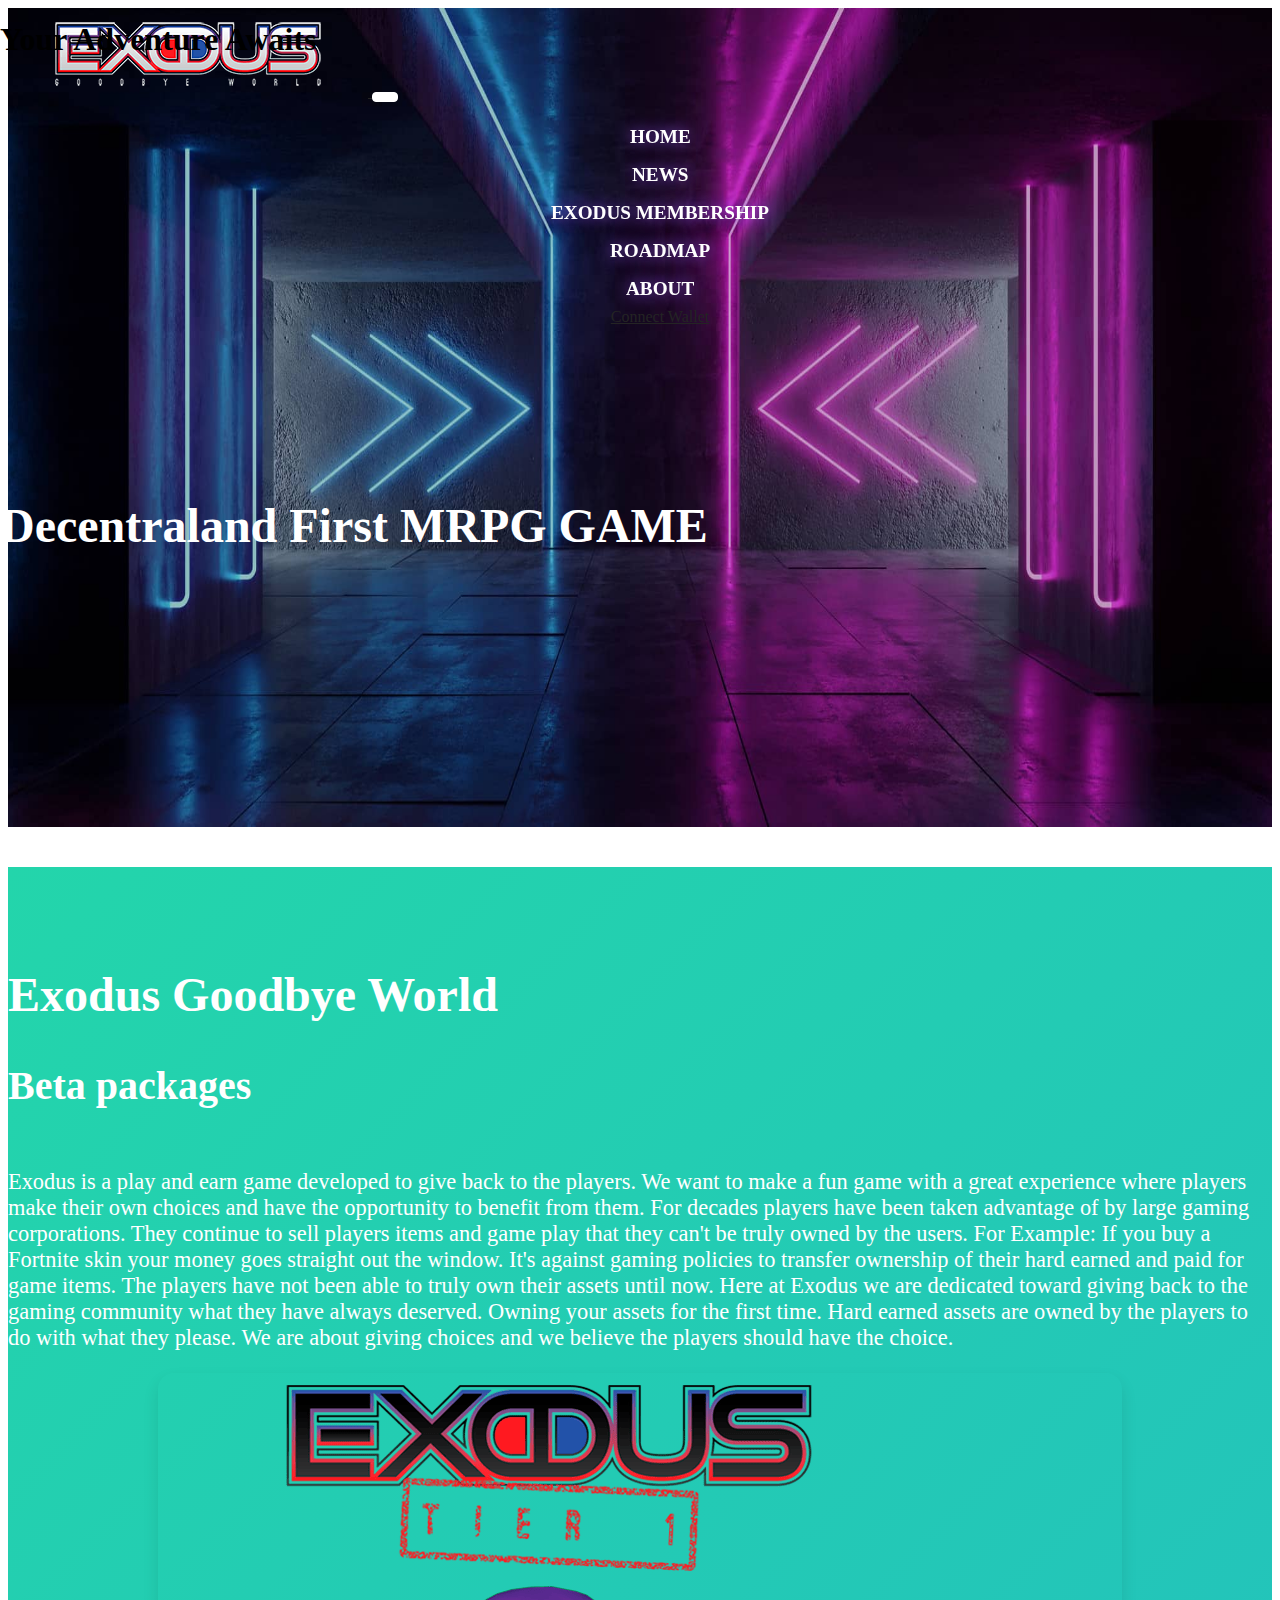
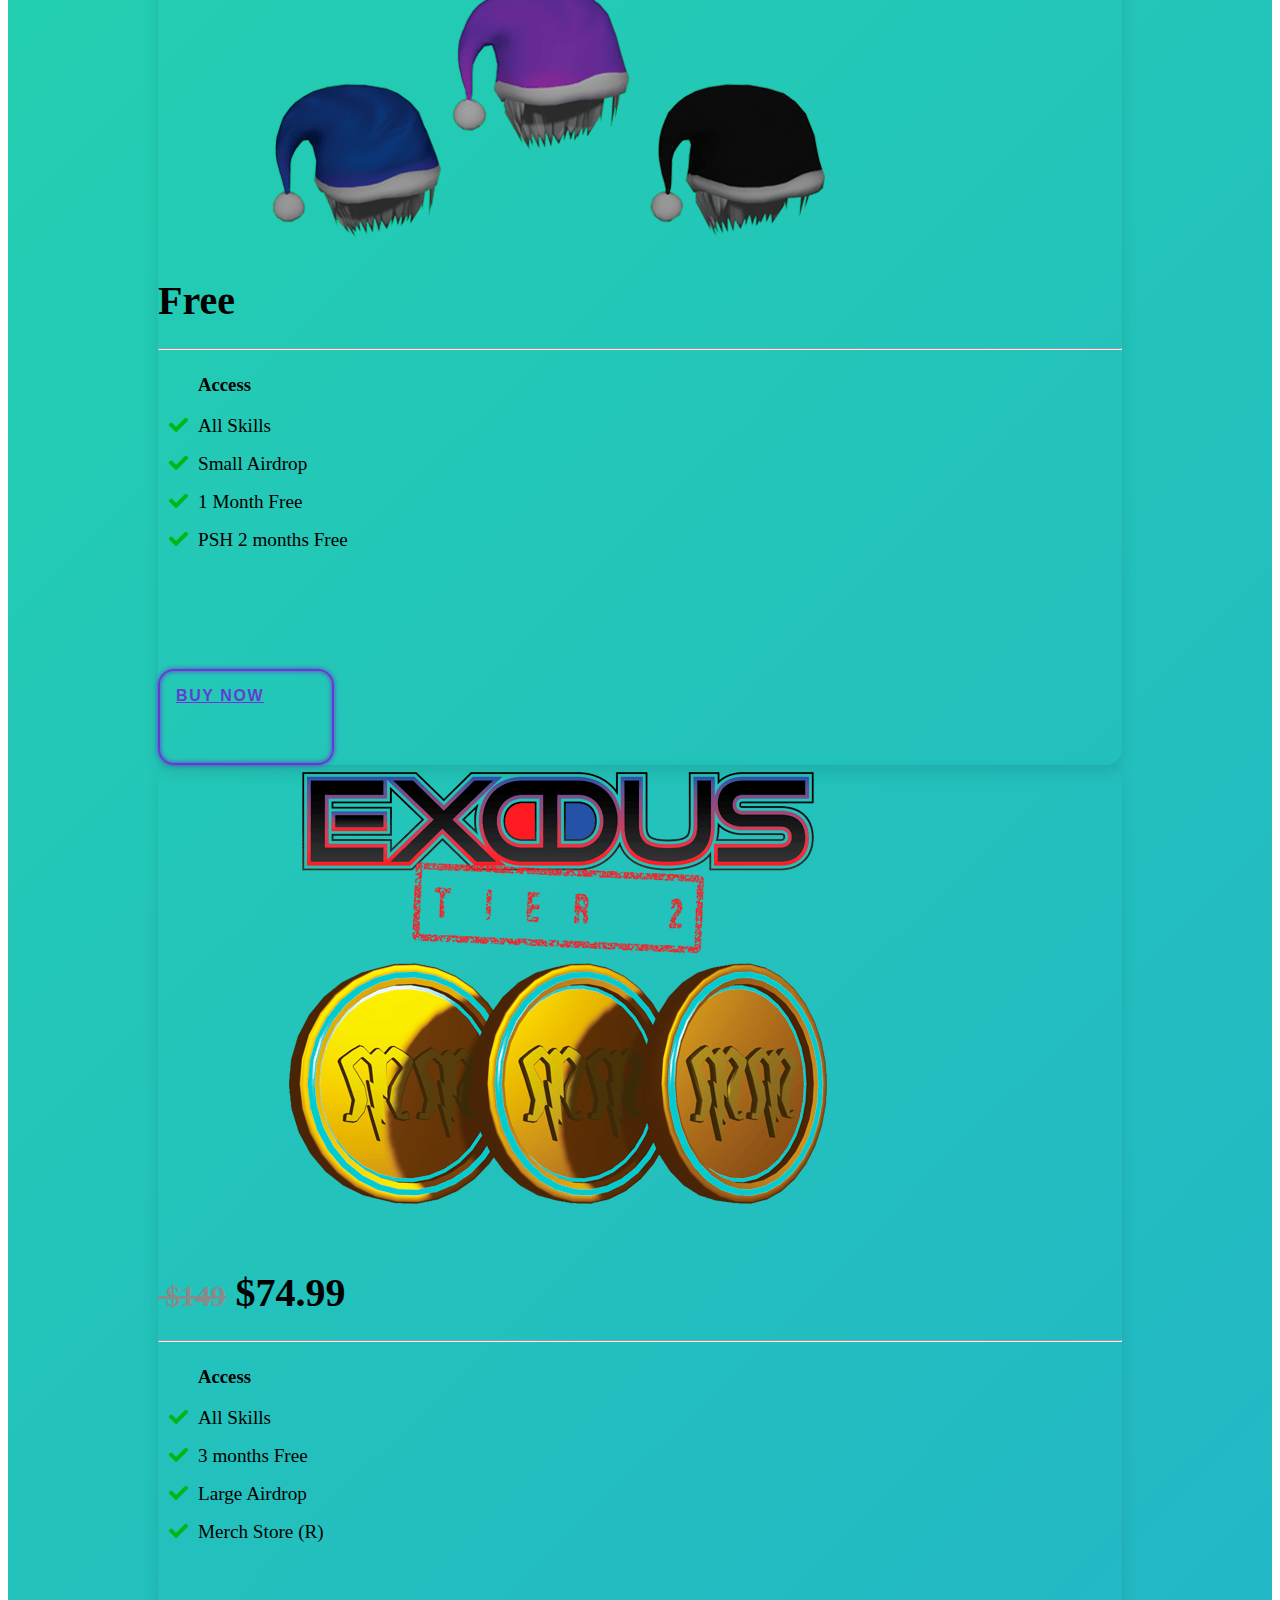
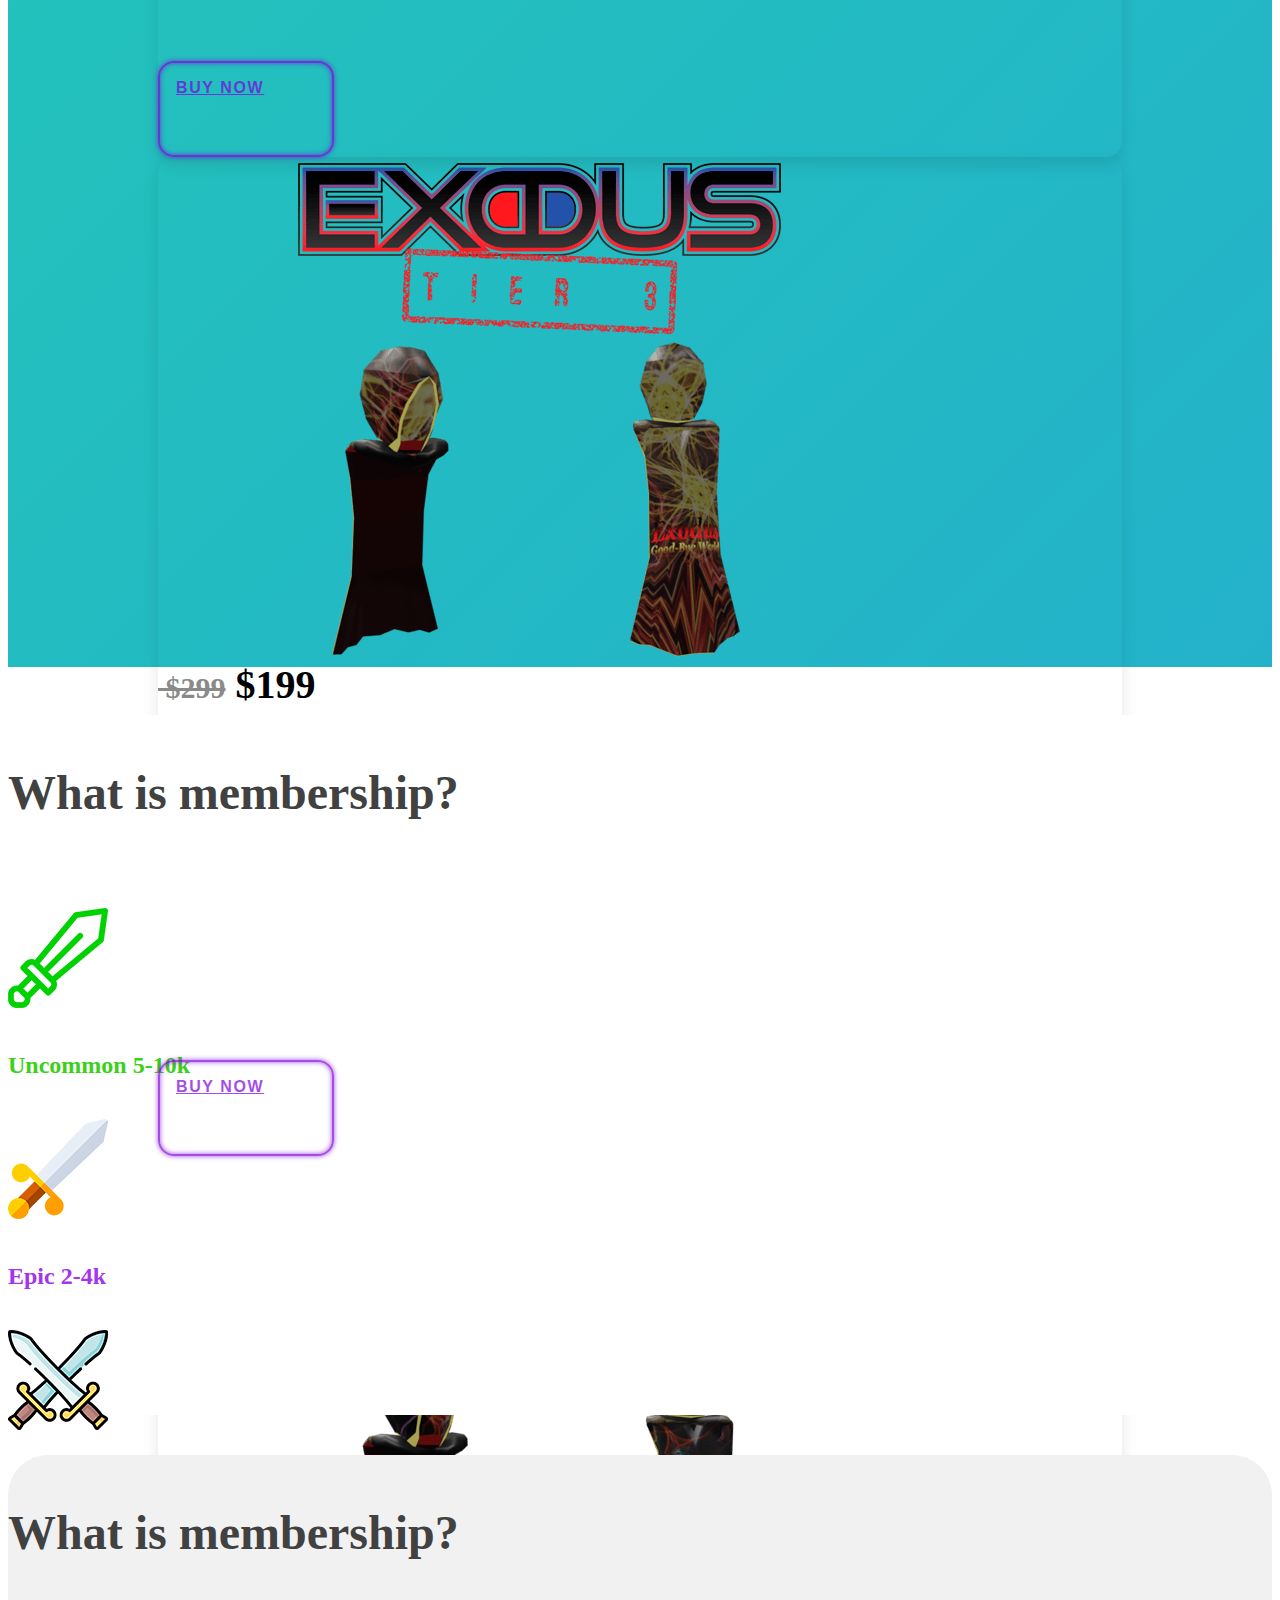
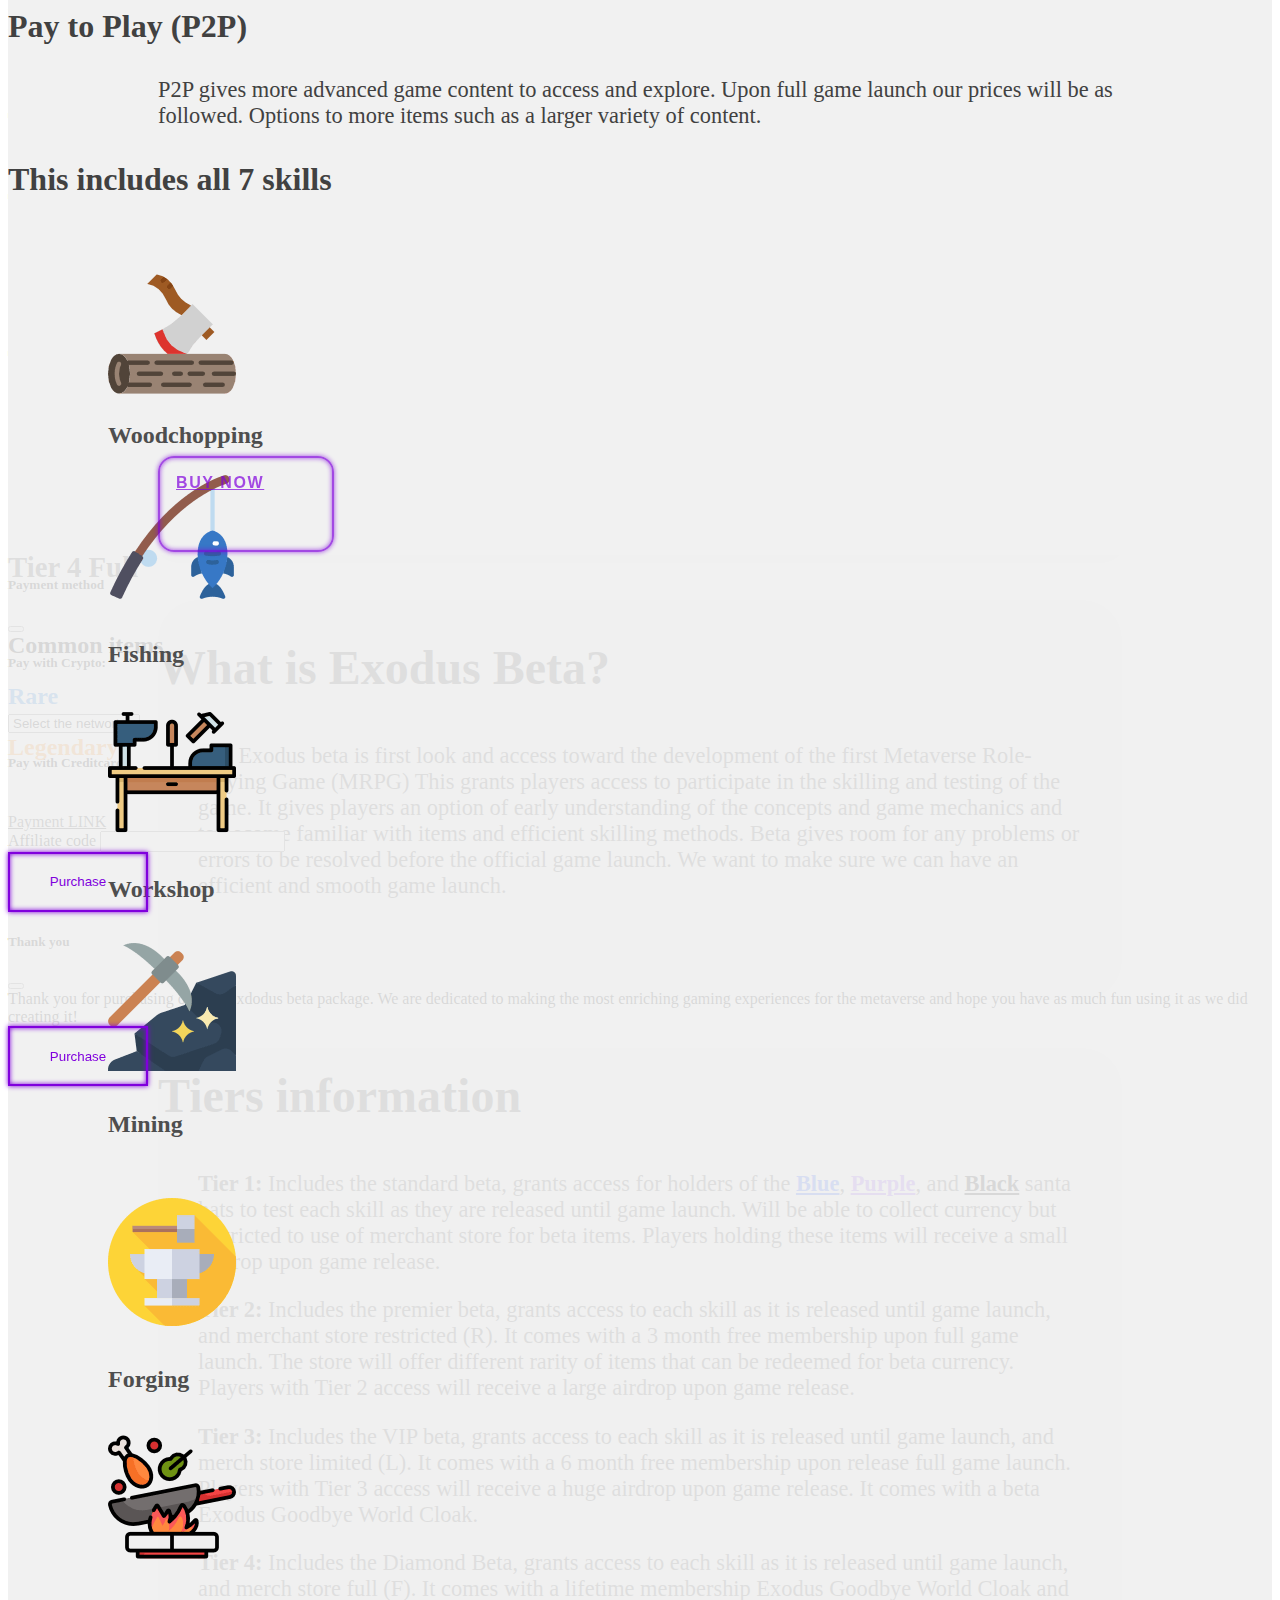
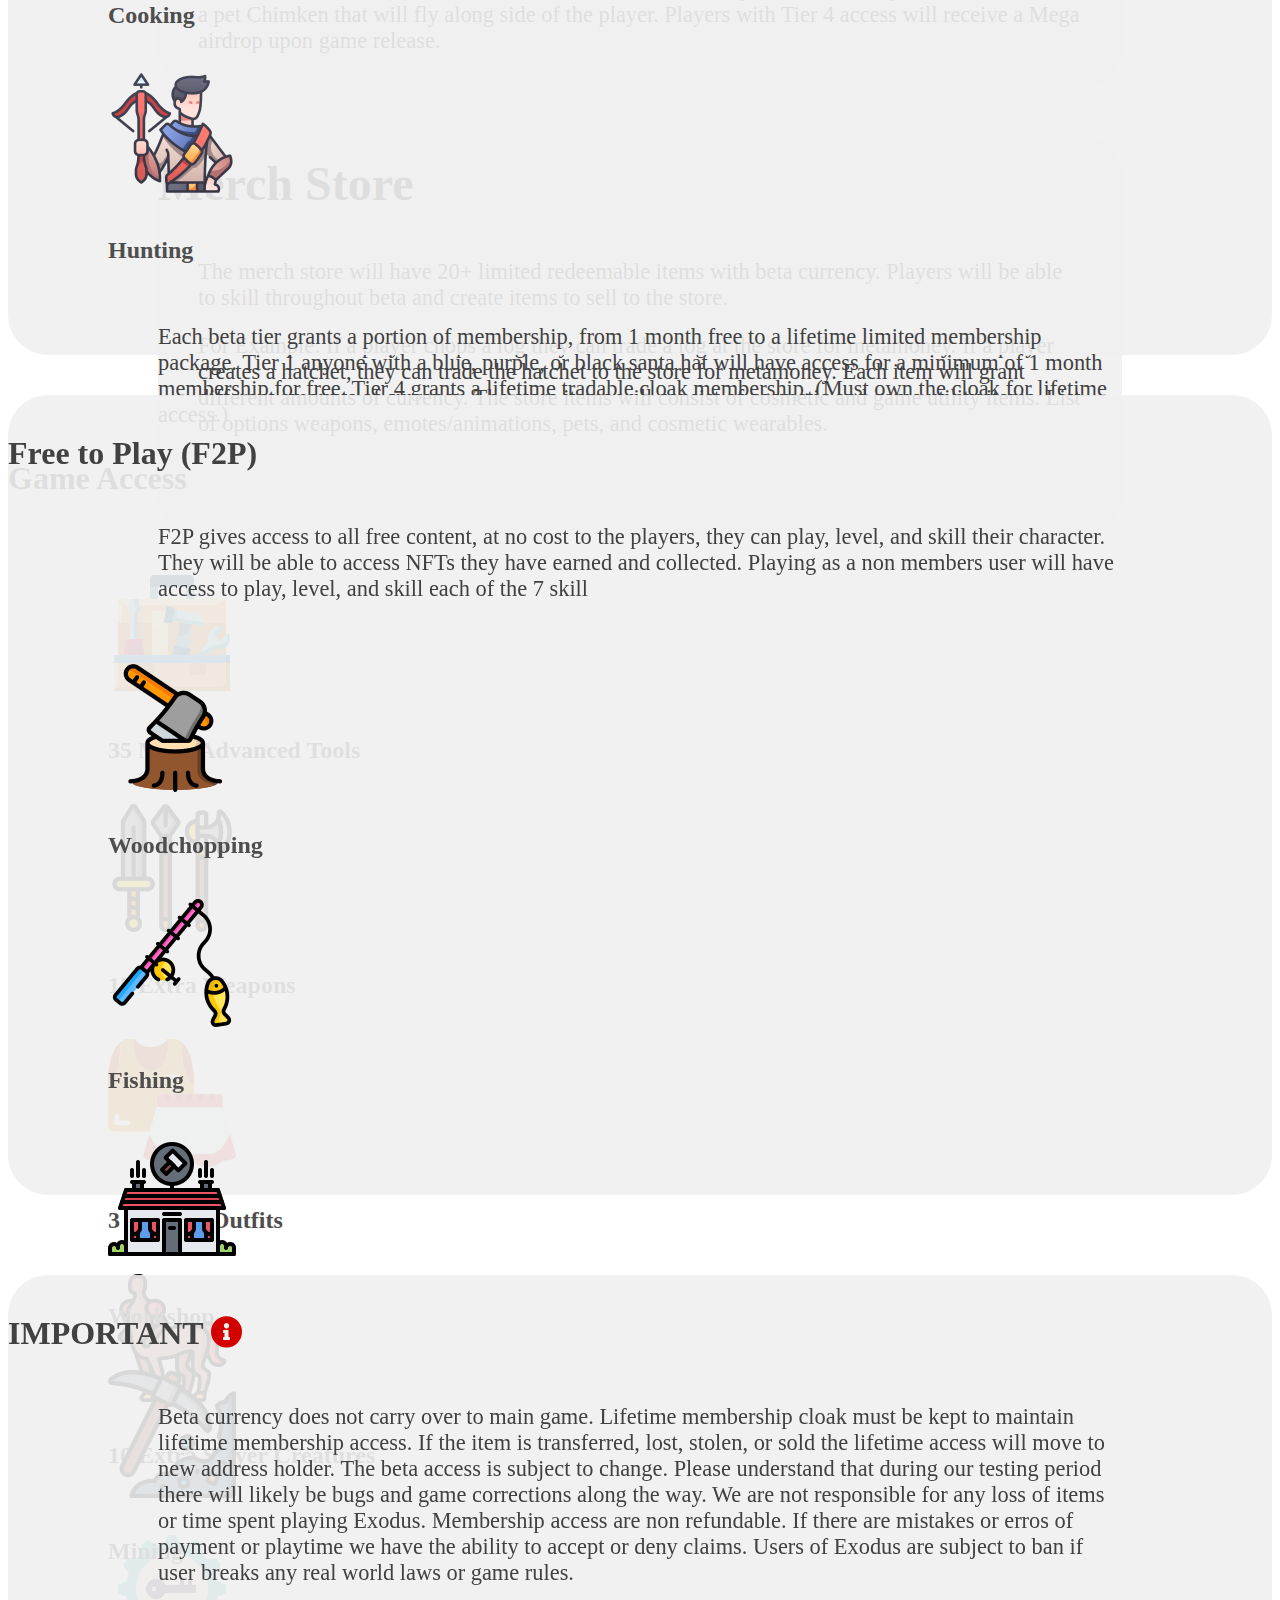
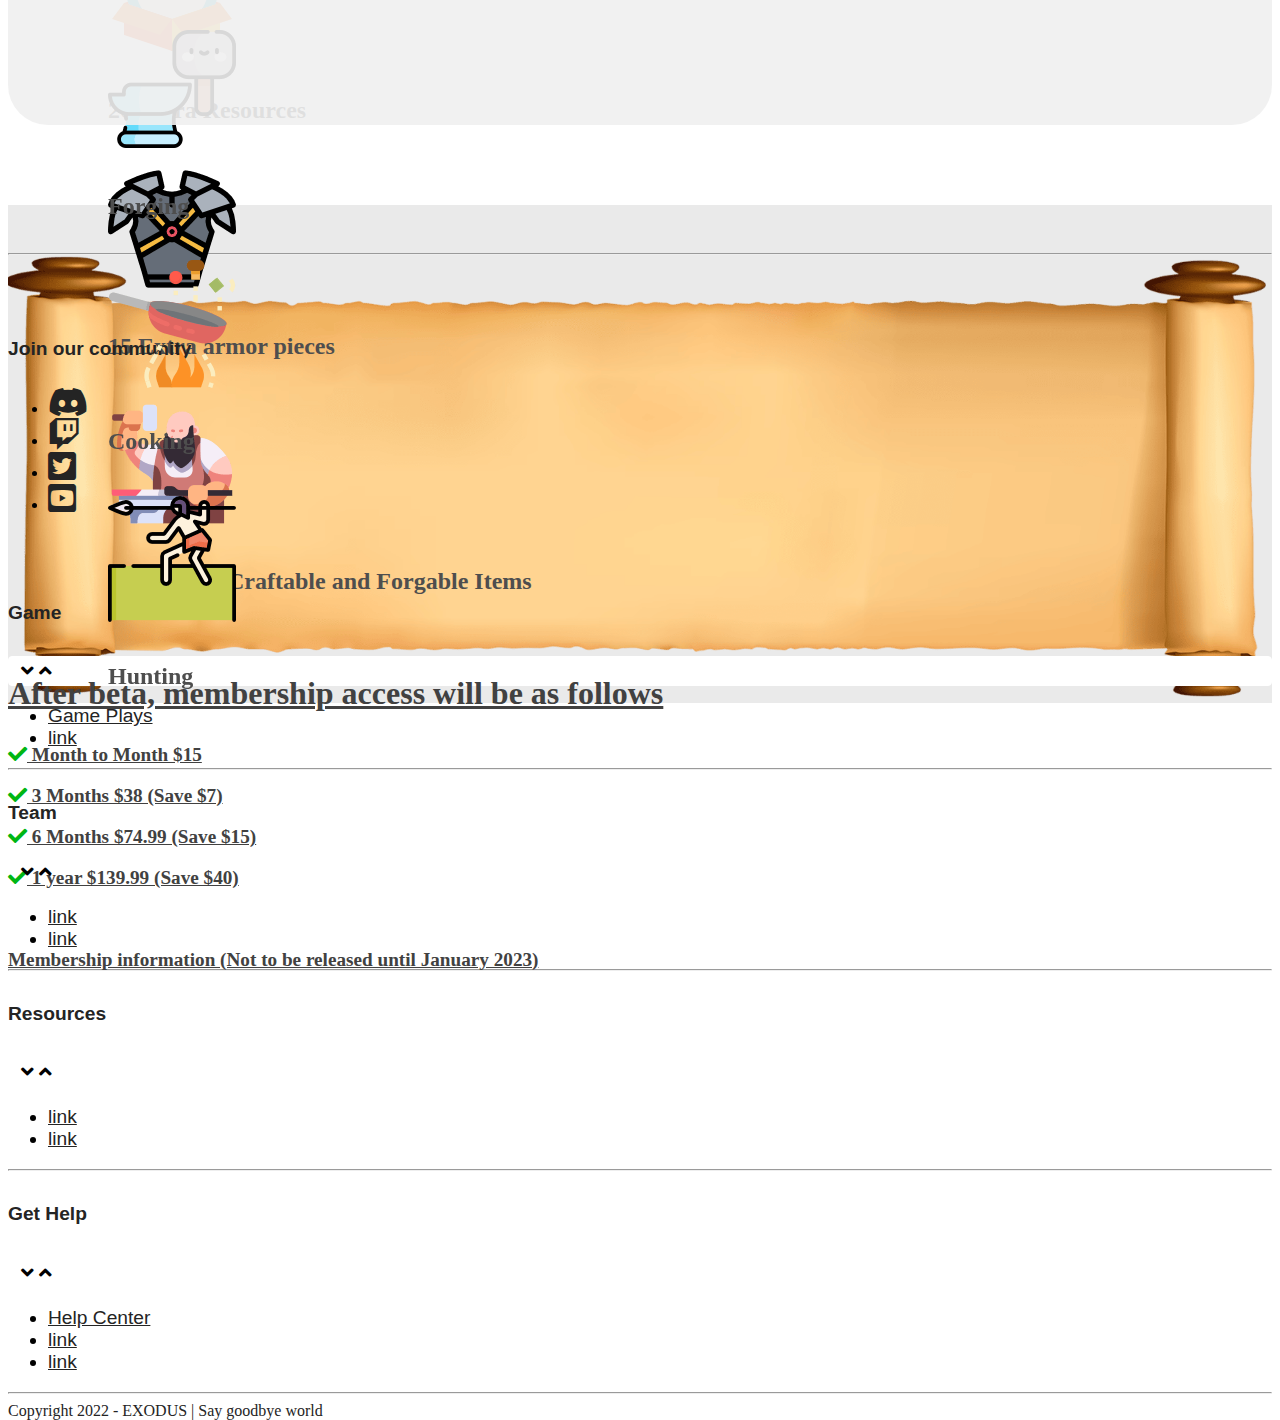
<file: membership.html>
<!DOCTYPE html>
<html lang="en">
  <head>
    <!-- Required meta tags -->
    <meta charset="utf-8">
    
        <meta name="viewport" content="width=device-width, initial-scale=1">



    <meta name="robots" content="index, follow" />
    <meta http-equiv="X-UA-Compatible" content="IE=edge">
    <meta name="content-language" content="EN" />
    <meta name="dc.language" content="English" />



    <title>EXODUS, Goodbye World</title>

        <!-- Bootstrap CSS -->
    <link href="https://cdn.jsdelivr.net/npm/bootstrap@5.0.2/dist/css/bootstrap.min.css" rel="stylesheet" integrity="sha384-EVSTQN3/azprG1Anm3QDgpJLIm9Nao0Yz1ztcQTwFspd3yD65VohhpuuCOmLASjC" crossorigin="anonymous">
     <!-- Fonts -->
<link rel="stylesheet" href="https://pro.fontawesome.com/releases/v5.2.0/css/all.css">
    <!-- Main style -->

       <link rel="stylesheet" href="css/main.css"  media="all"   />
       <link rel="stylesheet" href="css/hover.min.css"  media="all"   />



<style>
  
  .cartextaling
  {
    padding-right: 0px;
    padding-top: 0px;
    padding-left: 0px;
    padding-bottom: 0px;
  }

.navbar-toggler {
    padding: 0.25rem 0.75rem;
    font-size: 1.25rem;
    line-height: 1;
    background-color: #fff;
    border: 1px solid #fff;
    border-radius: 0.25rem;
    transition: box-shadow .15s ease-in-out;
}



  .logobrand {
    width: 360px;
}
  
  .bgimagespot{
 position: relative;  

 background-image: url("img/decentraland-fashion-street.jpg");

background-repeat: no-repeat;
background-size:100% 100%; 
height:100px;

max-width: 100%;


}

.bgheader{
 
 

 background-image: url("img/jtv-header.jpeg");
 position: relative; 
background-repeat: no-repeat;
background-size:100% 100%; 
height:  819px;

max-width: 100%;


}

.marginforxe
{
  margin-top: 0px;
}

.bg2footergame
{
 background-color: #eaeaea;
 
}
.bgfootergame
{
   background-image: url("img/papermed.png");
   background-repeat: no-repeat;
   background-size:100%  100% ; 
   width: 100%;
   height:450px;
}


 
.bgtexturegame
{
 
 background: linear-gradient(-45deg, #ee7752, #e73c7e, #23a6d5, #23d5ab);
    background-size: 400% 400%;
    animation: gradient 15s ease infinite;
    
   width: 100%;
   height:3000px;
    
}

@keyframes gradient {
    0% {
        background-position: 0% 50%;
    }
    50% {
        background-position: 100% 50%;
    }
    100% {
        background-position: 0% 50%;
    }
}

/*#####PRICING#####*/
 
.linetruprem
{
  text-decoration: line-through;
  color: #fff;
}

.backgroundpremium
{
  background-color: #00b5f9;
  color:#fff;}

.backgroundpremium:hover{
  -webkit-box-shadow: 1px 6px 35px 0px rgba(0,0,0,0.53);
-moz-box-shadow: 1px 6px 35px 0px rgba(0,0,0,0.53);
box-shadow: 1px 6px 35px 0px rgba(0,0,0,0.53);
}
.tituloprice{

  font-size: 1.6em;
   
  color:#fff;
    font-family: 'Open Sans', sans-serif;
}

section.pricing {

 
  /* W3C, IE 10+/ Edge, Firefox 16+, Chrome 26+, Opera 12+, Safari 7+ */
}

.pricing .card {
  border: none;
  border-radius: 1rem;
  transition: all 0.2s;
  box-shadow: 0 0.5rem 1rem 0 rgba(0, 0, 0, 0.1);
}

.pricing hr {
  margin: 1.5rem 0;
}

.pricing .card-title {
  margin: 0.5rem 0;
  font-size: 0.9rem;
  letter-spacing: .1rem;
  font-weight: bold;
}

.pricing .card-price {
  font-size: 2.5rem;
  margin: 0;
}

.pricing .card-price .period {
  font-size: 0.8rem;
}

.pricing ul li {
  margin-bottom: 1rem;
}

.pricing .text-muted {
  opacity: 0.7;
}


/* Hover Effects on Card */

@media (min-width: 992px) {
  .pricing .card:hover {
    margin-top: -.25rem;
    margin-bottom: .25rem;
    box-shadow: 0 0.5rem 1rem 0 rgba(0, 0, 0, 0.3);
  }
  .pricing .card:hover .btn {
    opacity: 1;
  }
}

.padsides
{
  padding-left:150px;
  padding-right: 150px;
}

.pricing .btn {
  font-size: 1em;
  border-radius: 1rem;
  letter-spacing: .1rem;
  font-weight: bold;
  padding: 1rem;
  opacity: 0.7;
  transition: all 0.2s;
}


.custom-btn {
  color: #fff;
  width: 140px;
  height: 60px;
  padding: 10px 25px;
  font-family: 'Lato', sans-serif;
  font-weight: 500;
  background: transparent;
  cursor: pointer;
  transition: all 0.5s ease;
  position: relative;
  display: inline-block;
}

/* 13 */
.btn-13 {
  color: #8000dd;
  box-shadow: 0 0 5px #8000dd, 0 0 5px #8000dd inset;
  border: 2px solid #8000dd;
  z-index: 1;
}
.btn-13:after {
  position: absolute;
  content: "";
  width: 100%;
  height: 0;
  bottom: 0;
  left: 0;
  z-index: -1;
  box-shadow: 0 0 5px #8000dd, 0 0 5px #8000dd inset;
  transition: all 0.3s ease;
  border-radius: 8px;
}
.btn-13:hover {
  
}
.btn-13:hover:after {
  top: 0;
  height: 100%;
}
.btn-13:active {
  top: 2px;
}

.padtop10px
{
  padding-top: 20px;
}

.txh1sl2
{
font-size: 3em;
  font-weight: 700;
  color: #fff;
   
}

.betapackage
{
font-size: 2.5em;
  font-weight: 700;
  color: #fff;
   
}

.txtpbody
{
font-size: 1.4em;
  font-weight: 300;
  color: #fff;
   
}

.linetru
{
  text-decoration: line-through;
  color: #8A8A8A;
  font-size: 30px;
}

.checkcolor
{
 
}
.fa-check
{
   color: #00B613; 
}

.listfont
{
font-size: 1.2em;
  font-weight: 300;
  color: #000;
   
}

.greytextbig
{
font-size: 3em;
  font-weight: 700;
  color: #414141;
   
}

.greytextsmall
{
font-size: 1.4em;
 
  color: #414141;
   
}

.bgbetasection
{
 
    /*background: linear-gradient(-45deg, #fff, #E7E7E7, #9EDCFF, #DEDDDD);*/
    background-size: 400% 400%;
    animation: gradient 15s ease infinite;
    
   width: 100%;
   height:1500px;
    
}

.pshlinkstyle
{
  color:#843FF5;
  font-weight: 700;
}
.blueshlinkstyle
{
  color:#003EFF;
  font-weight: 700;
}

.blackshlinkstyle
{
  color:#000;
  font-weight: 700;
}


/*highlighs div*/

.divhl
{
  background-color: rgb(239, 239, 239,0.9);
  border-radius: 40px;
  height:400px;

}

.divhl2
{
  background-color: rgb(239, 239, 239,0.9);
  border-radius: 40px;
  height:640px;

}



.martop40
{
  margin-top: 40px;
}
 
.padsides40
{
  padding-left: 40px;
  padding-right: 40px;
}

.marbot40
{
  margin-bottom: 40px;
}
/*end highlighs div*/


/*ROADMAP*/

.divtimeline
{
  background: #3ea0e2;
}
::selection{
  color: #fff;
  background: #3ea0e2;
}
.wrapper{
  max-width: 1080px;
  margin: 50px auto;
  padding: 0 20px;
  position: relative;
}
.wrapper .center-line{
  position: absolute;
  height: 100%;
  width: 4px;
  background: #fff;
  left: 50%;
  top: 20px;
  transform: translateX(-50%);
}
.wrapper .row{
  display: flex;
}
.wrapper .row-1{
  justify-content: flex-start;
}
.wrapper .row-2{
  justify-content: flex-end;
}
.wrapper .row section{
  background: #fff;
  border-radius: 5px;
  width: calc(50% - 40px);
  padding: 20px;
  position: relative;
}
.wrapper .row section::before{
  position: absolute;
  content: "";
  height: 15px;
  width: 15px;
  background: #fff;
  top: 28px;
  z-index: -1;
  transform: rotate(45deg);
}
.row-1 section::before{
  right: -7px;
}
.row-2 section::before{
  left: -7px;
}
.row section .icon,
.center-line .scroll-icon{
  position: absolute;
  background: #f2f2f2;
  height: 40px;
  width: 40px;
  text-align: center;
  line-height: 40px;
  border-radius: 50%;
  color: #3ea0e2;
  font-size: 17px;
  box-shadow: 0 0 0 4px #fff, inset 0 2px 0 rgba(0,0,0,0.08), 0 3px 0 4px rgba(0,0,0,0.05);
}
.center-line .scroll-icon{
  bottom: 0px;
  left: 50%;
  font-size: 25px;
  transform: translateX(-50%);
}
.row-1 section .icon{
  top: 15px;
  right: -60px;
}
.row-2 section .icon{
  top: 15px;
  left: -60px;
}
.row section .details,
.row section .bottom{
  display: flex;
  align-items: center;
  justify-content: space-between;
}
.row section .details .title{
  font-size: 22px;
  font-weight: 600;
}
.row section p{
  margin: 10px 0 17px 0;
}
.row section .bottom a{
  text-decoration: none;
  background: #3ea0e2;
  color: #fff;
  padding: 7px 15px;
  border-radius: 5px;
  /* font-size: 17px; */
  font-weight: 400;
  transition: all 0.3s ease;
}
.row section .bottom a:hover{
  transform: scale(0.97);
}
@media(max-width: 790px){
  .wrapper .center-line{
    left: 40px;
  }
  .wrapper .row{
    margin: 30px 0 3px 60px;
  }
  .wrapper .row section{
    width: 100%;
  }
  .row-1 section::before{
    left: -7px;
  }
  .row-1 section .icon{
    left: -60px;
  }
}
@media(max-width: 440px){
  .wrapper .center-line,
  .row section::before,
  .row section .icon{
    display: none;
  }
  .wrapper .row{
    margin: 10px 0;
  }
}

/*END ROADMAP*/

/*ITEMS AND MERCH*/
.commonitem
{
font-size: 1.5em;
 color: #000;
 font-weight:  700;
   
}

.uncommonitem
{
font-size: 1.5em;
 color: #3bd019;
 font-weight:  700;
   
}

.rareitem
{
font-size: 1.5em;
 color: #0070dd;
 font-weight:  700;
   
}
.epicitem
{
font-size: 1.5em;
 color: #a335ee;
 font-weight:  700;
   
}

.legendaryitem
{
font-size: 1.5em;
 color: #ff8000;
 font-weight:  700;
   
}


.divitems
{
  background-color: #fff;
  
  height:700px;
   position: relative;  


background-repeat: no-repeat;
background-size:100% 100%; 
 

max-width: 100%;

}
 

 .itemtex
{
font-size: 2em;
  font-weight: 700;
  color: #414141;
   
}

.itemtiertex
{
font-size: 1.8em;
  font-weight: 700;
  color: #414141;
   
}

/*END ITEMS AND MERCH*/

/*PAY TO PLAY*/

 

 .p2pdiv
{
  background-color: rgb(239, 239, 239,0.9);
  border-radius: 40px;
  height:2100px;

}

.p2psmtext
{
font-size: 2em;
  font-weight: 700;
  color: #414141;
   
}

.padsides60
{
  padding-left: 150px;
  padding-right: 150px;
}


.marsides
{
  margin-left: 100px;
  margin-right: 100px;
}


.p2pstylep
{
font-size: 1.5em;
 color: #4E4E4E;
 font-weight:  700;
   
}

.decoration
{
  text-decoration: underline;
}


.p2plist
{
font-size: 1.2em;
  font-weight: 700;
  color: #414141;
   
}
/*END PAY TO PLAY*/
 
/*F2P*/


 .f2pdiv
{
  background-color: rgb(239, 239, 239,0.9);
  border-radius: 40px;
  height:800px;
  background-repeat: no-repeat;
background-size:100% 100%; 
 

max-width: 100%;

  margin-bottom: 80px;

   position: relative;  

 



}

 .impdiv
{
  background-color: rgb(239, 239, 239,0.9);
  border-radius: 40px;
  height:450px;
  background-repeat: no-repeat;
background-size:100% 100%; 
 

max-width: 100%;

  margin-bottom: 80px;

   position: relative;  

 



}

.fa-info-circle
{
  color: #D30000;
}
/*END F2P*/
 


 /*MEDIA QUERIES*/


@media screen and (device-width: 360px) and (device-height: 640px) and (-webkit-device-pixel-ratio: 2)

{


              .bgimagespot{
             position: relative;  

             background-image: url("img/decentraland-fashion-street.jpg");

            background-repeat: no-repeat;
            background-size:100% 100%; 
            height:100px;

            max-width: 100%;


            }

            .bgheader{
             
             

             background-image: url("img/jtv-header.jpeg");

            background-repeat: no-repeat;
            background-size:100% 100%; 
            height:  819px;

            max-width: 100%;


            }

            .marginforxe
            {
              margin-top: 0px;
            }

            .bg2footergame
            {
             background-color: #eaeaea;
             
            }
            .bgfootergame
            {
               background-image: url("img/papermed.png");
               background-repeat: no-repeat;
               background-size:100%  100% ; 
               width: 100%;
               height:450px;
            }


             
            .bgtexturegame
            {
             
             background: linear-gradient(-45deg, #ee7752, #e73c7e, #23a6d5, #23d5ab);
                background-size: 400% 400%;
                animation: gradient 15s ease infinite;
                
               width: 100%;
               height:3000px;
                
            }

            @keyframes gradient {
                0% {
                    background-position: 0% 50%;
                }
                50% {
                    background-position: 100% 50%;
                }
                100% {
                    background-position: 0% 50%;
                }
            }

            /*#####PRICING#####*/
             
            .linetruprem
            {
              text-decoration: line-through;
              color: #fff;
            }

            .backgroundpremium
            {
              background-color: #00b5f9;
              color:#fff;}

            .backgroundpremium:hover{
              -webkit-box-shadow: 1px 6px 35px 0px rgba(0,0,0,0.53);
            -moz-box-shadow: 1px 6px 35px 0px rgba(0,0,0,0.53);
            box-shadow: 1px 6px 35px 0px rgba(0,0,0,0.53);
            }
            .tituloprice{

              font-size: 1.6em;
               
              color:#fff;
                font-family: 'Open Sans', sans-serif;
            }

            section.pricing {

             
              /* W3C, IE 10+/ Edge, Firefox 16+, Chrome 26+, Opera 12+, Safari 7+ */
            }

            .pricing .card {
              border: none;
              border-radius: 1rem;
              transition: all 0.2s;
              box-shadow: 0 0.5rem 1rem 0 rgba(0, 0, 0, 0.1);
            }

            .pricing hr {
              margin: 1.5rem 0;
            }

            .pricing .card-title {
              margin: 0.5rem 0;
              font-size: 0.9rem;
              letter-spacing: .1rem;
              font-weight: bold;
            }

            .pricing .card-price {
              font-size: 2.5rem;
              margin: 0;
            }

            .pricing .card-price .period {
              font-size: 0.8rem;
            }

            .pricing ul li {
              margin-bottom: 1rem;
            }

            .pricing .text-muted {
              opacity: 0.7;
            }


            /* Hover Effects on Card */

            @media (min-width: 992px) {
              .pricing .card:hover {
                margin-top: -.25rem;
                margin-bottom: .25rem;
                box-shadow: 0 0.5rem 1rem 0 rgba(0, 0, 0, 0.3);
              }
              .pricing .card:hover .btn {
                opacity: 1;
              }
            }

            .padsides
            {
              padding-left:150px;
              padding-right: 150px;
            }

            .pricing .btn {
              font-size: 1em;
              border-radius: 1rem;
              letter-spacing: .1rem;
              font-weight: bold;
              padding: 1rem;
              opacity: 0.7;
              transition: all 0.2s;
            }


            .custom-btn {
              color: #fff;
              width: 140px;
              height: 60px;
              padding: 10px 25px;
              font-family: 'Lato', sans-serif;
              font-weight: 500;
              background: transparent;
              cursor: pointer;
              transition: all 0.5s ease;
              position: relative;
              display: inline-block;
            }

            /* 13 */
            .btn-13 {
              color: #8000dd;
              box-shadow: 0 0 5px #8000dd, 0 0 5px #8000dd inset;
              border: 2px solid #8000dd;
              z-index: 1;
            }
            .btn-13:after {
              position: absolute;
              content: "";
              width: 100%;
              height: 0;
              bottom: 0;
              left: 0;
              z-index: -1;
              box-shadow: 0 0 5px #8000dd, 0 0 5px #8000dd inset;
              transition: all 0.3s ease;
              border-radius: 8px;
            }
            .btn-13:hover {
              
            }
            .btn-13:hover:after {
              top: 0;
              height: 100%;
            }
            .btn-13:active {
              top: 2px;
            }

            .padtop10px
            {
              padding-top: 20px;
            }

            .txh1sl2
            {
            font-size: 3em;
              font-weight: 700;
              color: #fff;
               
            }

            .betapackage
            {
            font-size: 2.5em;
              font-weight: 700;
              color: #fff;
               
            }

            .txtpbody
            {
            font-size: 1.4em;
              font-weight: 300;
              color: #fff;
               
            }

            .linetru
            {
              text-decoration: line-through;
              color: #8A8A8A;
              font-size: 30px;
            }

            .checkcolor
            {
             
            }
            .fa-check
            {
               color: #00B613; 
            }

            .listfont
            {
            font-size: 1.2em;
              font-weight: 300;
              color: #000;
               
            }

            .greytextbig
            {
            font-size: 3em;
              font-weight: 700;
              color: #414141;
               
            }

            .greytextsmall
            {
            font-size: 1.4em;
             
              color: #414141;
               
            }

            .bgbetasection
            {
             
                /*background: linear-gradient(-45deg, #fff, #E7E7E7, #9EDCFF, #DEDDDD);*/
                background-size: 400% 400%;
                animation: gradient 15s ease infinite;
                
               width: 100%;
               height:1500px;
                
            }

            .pshlinkstyle
            {
              color:#843FF5;
              font-weight: 700;
            }
            .blueshlinkstyle
            {
              color:#003EFF;
              font-weight: 700;
            }

            .blackshlinkstyle
            {
              color:#000;
              font-weight: 700;
            }


            /*highlighs div*/

            .divhl
            {
              background-color: rgb(239, 239, 239,0.9);
              border-radius: 40px;
              height:400px;

            }

            .divhl2
            {
              background-color: rgb(239, 239, 239,0.9);
              border-radius: 40px;
              height:640px;

            }



            .martop40
            {
              margin-top: 40px;
            }
             
            .padsides40
            {
              padding-left: 40px;
              padding-right: 40px;
            }

            .marbot40
            {
              margin-bottom: 40px;
            }
            /*end highlighs div*/


            /*ROADMAP*/

            .divtimeline
            {
              background: #3ea0e2;
            }
            ::selection{
              color: #fff;
              background: #3ea0e2;
            }
            .wrapper{
              max-width: 1080px;
              margin: 50px auto;
              padding: 0 20px;
              position: relative;
            }
            .wrapper .center-line{
              position: absolute;
              height: 100%;
              width: 4px;
              background: #fff;
              left: 50%;
              top: 20px;
              transform: translateX(-50%);
            }
            .wrapper .row{
              display: flex;
            }
            .wrapper .row-1{
              justify-content: flex-start;
            }
            .wrapper .row-2{
              justify-content: flex-end;
            }
            .wrapper .row section{
              background: #fff;
              border-radius: 5px;
              width: calc(50% - 40px);
              padding: 20px;
              position: relative;
            }
            .wrapper .row section::before{
              position: absolute;
              content: "";
              height: 15px;
              width: 15px;
              background: #fff;
              top: 28px;
              z-index: -1;
              transform: rotate(45deg);
            }
            .row-1 section::before{
              right: -7px;
            }
            .row-2 section::before{
              left: -7px;
            }
            .row section .icon,
            .center-line .scroll-icon{
              position: absolute;
              background: #f2f2f2;
              height: 40px;
              width: 40px;
              text-align: center;
              line-height: 40px;
              border-radius: 50%;
              color: #3ea0e2;
              font-size: 17px;
              box-shadow: 0 0 0 4px #fff, inset 0 2px 0 rgba(0,0,0,0.08), 0 3px 0 4px rgba(0,0,0,0.05);
            }
            .center-line .scroll-icon{
              bottom: 0px;
              left: 50%;
              font-size: 25px;
              transform: translateX(-50%);
            }
            .row-1 section .icon{
              top: 15px;
              right: -60px;
            }
            .row-2 section .icon{
              top: 15px;
              left: -60px;
            }
            .row section .details,
            .row section .bottom{
              display: flex;
              align-items: center;
              justify-content: space-between;
            }
            .row section .details .title{
              font-size: 22px;
              font-weight: 600;
            }
            .row section p{
              margin: 10px 0 17px 0;
            }
            .row section .bottom a{
              text-decoration: none;
              background: #3ea0e2;
              color: #fff;
              padding: 7px 15px;
              border-radius: 5px;
              /* font-size: 17px; */
              font-weight: 400;
              transition: all 0.3s ease;
            }
            .row section .bottom a:hover{
              transform: scale(0.97);
            }
            @media(max-width: 790px){
              .wrapper .center-line{
                left: 40px;
              }
              .wrapper .row{
                margin: 30px 0 3px 60px;
              }
              .wrapper .row section{
                width: 100%;
              }
              .row-1 section::before{
                left: -7px;
              }
              .row-1 section .icon{
                left: -60px;
              }
            }
            @media(max-width: 440px){
              .wrapper .center-line,
              .row section::before,
              .row section .icon{
                display: none;
              }
              .wrapper .row{
                margin: 10px 0;
              }
            }

            /*END ROADMAP*/

            /*ITEMS AND MERCH*/
            .commonitem
            {
            font-size: 1.5em;
             color: #000;
             font-weight:  700;
               
            }

            .uncommonitem
            {
            font-size: 1.5em;
             color: #3bd019;
             font-weight:  700;
               
            }

            .rareitem
            {
            font-size: 1.5em;
             color: #0070dd;
             font-weight:  700;
               
            }
            .epicitem
            {
            font-size: 1.5em;
             color: #a335ee;
             font-weight:  700;
               
            }

            .legendaryitem
            {
            font-size: 1.5em;
             color: #ff8000;
             font-weight:  700;
               
            }


            .divitems
            {
              background-color: #fff;
              
              height:700px;
               position: relative;  


            background-repeat: no-repeat;
            background-size:100% 100%; 
             

            max-width: 100%;

            }
             

             .itemtex
            {
            font-size: 2em;
              font-weight: 700;
              color: #414141;
               
            }

            .itemtiertex
            {
            font-size: 1.8em;
              font-weight: 700;
              color: #414141;
               
            }

            /*END ITEMS AND MERCH*/

            /*PAY TO PLAY*/

             

             .p2pdiv
            {
              background-color: rgb(239, 239, 239,0.9);
              border-radius: 40px;
              height:2100px;

            }

            .p2psmtext
            {
            font-size: 2em;
              font-weight: 700;
              color: #414141;
               
            }

            .padsides60
            {
              padding-left: 150px;
              padding-right: 150px;
            }


            .marsides
            {
              margin-left: 100px;
              margin-right: 100px;
            }


            .p2pstylep
            {
            font-size: 1.5em;
             color: #4E4E4E;
             font-weight:  700;
               
            }

            .decoration
            {
              text-decoration: underline;
            }


            .p2plist
            {
            font-size: 1.2em;
              font-weight: 700;
              color: #414141;
               
            }
            /*END PAY TO PLAY*/
             
            /*F2P*/


             .f2pdiv
            {
              background-color: rgb(239, 239, 239,0.9);
              border-radius: 40px;
              height:800px;
              background-repeat: no-repeat;
            background-size:100% 100%; 
             

            max-width: 100%;

              margin-bottom: 80px;

               position: relative;  

             



            }

             .impdiv
            {
              background-color: rgb(239, 239, 239,0.9);
              border-radius: 40px;
              height:450px;
              background-repeat: no-repeat;
            background-size:100% 100%; 
             

            max-width: 100%;

              margin-bottom: 80px;

               position: relative;  

             



            }

            .fa-info-circle
            {
              color: #D30000;
            }
            /*END F2P*/
  
 }

  @media screen and (max-width: 375px) {
 

              .bgimagespot{
             position: relative;  

             background-image: url("img/decentraland-fashion-street.jpg");

            background-repeat: no-repeat;
            background-size:100% 100%; 
            height:100px;

            max-width: 100%;


            }

            .bgheader{
             
             

             background-image: url("img/jtv-header.jpeg");

            background-repeat: no-repeat;
            background-size:100% 100%; 
            height:  819px;

            max-width: 100%;


            }

            .marginforxe
            {
              margin-top: 0px;
            }

            .bg2footergame
            {
             background-color: #eaeaea;
             
            }
            .bgfootergame
            {
               background-image: url("img/papermed.png");
               background-repeat: no-repeat;
               background-size:100%  100% ; 
               width: 100%;
               height:450px;
            }


             
            .bgtexturegame
            {
             
             background: linear-gradient(-45deg, #ee7752, #e73c7e, #23a6d5, #23d5ab);
                background-size: 400% 400%;
                animation: gradient 15s ease infinite;
                
               width: 100%;
               height:3000px;
                
            }

            @keyframes gradient {
                0% {
                    background-position: 0% 50%;
                }
                50% {
                    background-position: 100% 50%;
                }
                100% {
                    background-position: 0% 50%;
                }
            }

            /*#####PRICING#####*/
             
            .linetruprem
            {
              text-decoration: line-through;
              color: #fff;
            }

            .backgroundpremium
            {
              background-color: #00b5f9;
              color:#fff;}

            .backgroundpremium:hover{
              -webkit-box-shadow: 1px 6px 35px 0px rgba(0,0,0,0.53);
            -moz-box-shadow: 1px 6px 35px 0px rgba(0,0,0,0.53);
            box-shadow: 1px 6px 35px 0px rgba(0,0,0,0.53);
            }
            .tituloprice{

              font-size: 1.6em;
               
              color:#fff;
                font-family: 'Open Sans', sans-serif;
            }

            section.pricing {

             
              /* W3C, IE 10+/ Edge, Firefox 16+, Chrome 26+, Opera 12+, Safari 7+ */
            }

            .pricing .card {
              border: none;
              border-radius: 1rem;
              transition: all 0.2s;
              box-shadow: 0 0.5rem 1rem 0 rgba(0, 0, 0, 0.1);
            }

            .pricing hr {
              margin: 1.5rem 0;
            }

            .pricing .card-title {
              margin: 0.5rem 0;
              font-size: 0.9rem;
              letter-spacing: .1rem;
              font-weight: bold;
            }

            .pricing .card-price {
              font-size: 2.5rem;
              margin: 0;
            }

            .pricing .card-price .period {
              font-size: 0.8rem;
            }

            .pricing ul li {
              margin-bottom: 1rem;
            }

            .pricing .text-muted {
              opacity: 0.7;
            }


            /* Hover Effects on Card */

            @media (min-width: 992px) {
              .pricing .card:hover {
                margin-top: -.25rem;
                margin-bottom: .25rem;
                box-shadow: 0 0.5rem 1rem 0 rgba(0, 0, 0, 0.3);
              }
              .pricing .card:hover .btn {
                opacity: 1;
              }
            }

            .padsides
            {
              padding-left:150px;
              padding-right: 150px;
            }

            .pricing .btn {
              font-size: 1em;
              border-radius: 1rem;
              letter-spacing: .1rem;
              font-weight: bold;
              padding: 1rem;
              opacity: 0.7;
              transition: all 0.2s;
            }


            .custom-btn {
              color: #fff;
              width: 140px;
              height: 60px;
              padding: 10px 25px;
              font-family: 'Lato', sans-serif;
              font-weight: 500;
              background: transparent;
              cursor: pointer;
              transition: all 0.5s ease;
              position: relative;
              display: inline-block;
            }

            /* 13 */
            .btn-13 {
              color: #8000dd;
              box-shadow: 0 0 5px #8000dd, 0 0 5px #8000dd inset;
              border: 2px solid #8000dd;
              z-index: 1;
            }
            .btn-13:after {
              position: absolute;
              content: "";
              width: 100%;
              height: 0;
              bottom: 0;
              left: 0;
              z-index: -1;
              box-shadow: 0 0 5px #8000dd, 0 0 5px #8000dd inset;
              transition: all 0.3s ease;
              border-radius: 8px;
            }
            .btn-13:hover {
              
            }
            .btn-13:hover:after {
              top: 0;
              height: 100%;
            }
            .btn-13:active {
              top: 2px;
            }

            .padtop10px
            {
              padding-top: 20px;
            }

            .txh1sl2
            {
            font-size: 2em;
              font-weight: 700;
              color: #fff;
               
            }

            .betapackage
            {
            font-size: 2.5em;
              font-weight: 700;
              color: #fff;
               
            }

            .txtpbody
            {
            font-size: 1.4em;
              font-weight: 300;
              color: #fff;
               
            }

            .linetru
            {
              text-decoration: line-through;
              color: #8A8A8A;
              font-size: 30px;
            }

            .checkcolor
            {
             
            }
            .fa-check
            {
               color: #00B613; 
            }

            .listfont
            {
            font-size: 1.2em;
              font-weight: 300;
              color: #000;
               
            }

            .greytextbig
            {
            font-size: 3em;
              font-weight: 700;
              color: #414141;
               
            }

            .greytextsmall
            {
            font-size: 1.4em;
             
              color: #414141;
               
            }

            .bgbetasection
            {
             
                /*background: linear-gradient(-45deg, #fff, #E7E7E7, #9EDCFF, #DEDDDD);*/
                background-size: 400% 400%;
                animation: gradient 15s ease infinite;
                
               width: 100%;
               height:1500px;
                
            }

            .pshlinkstyle
            {
              color:#843FF5;
              font-weight: 700;
            }
            .blueshlinkstyle
            {
              color:#003EFF;
              font-weight: 700;
            }

            .blackshlinkstyle
            {
              color:#000;
              font-weight: 700;
            }


            /*highlighs div*/

            .divhl
            {
              background-color: rgb(239, 239, 239,0.9);
              border-radius: 40px;
              height:400px;

            }

            .divhl2
            {
              background-color: rgb(239, 239, 239,0.9);
              border-radius: 40px;
              height:640px;

            }



            .martop40
            {
              margin-top: 40px;
            }
             
            .padsides40
            {
              padding-left: 40px;
              padding-right: 40px;
            }

            .marbot40
            {
              margin-bottom: 40px;
            }
            /*end highlighs div*/


            /*ROADMAP*/

            .divtimeline
            {
              background: #3ea0e2;
            }
            ::selection{
              color: #fff;
              background: #3ea0e2;
            }
            .wrapper{
              max-width: 1080px;
              margin: 50px auto;
              padding: 0 20px;
              position: relative;
            }
            .wrapper .center-line{
              position: absolute;
              height: 100%;
              width: 4px;
              background: #fff;
              left: 50%;
              top: 20px;
              transform: translateX(-50%);
            }
            .wrapper .row{
              display: flex;
            }
            .wrapper .row-1{
              justify-content: flex-start;
            }
            .wrapper .row-2{
              justify-content: flex-end;
            }
            .wrapper .row section{
              background: #fff;
              border-radius: 5px;
              width: calc(50% - 40px);
              padding: 20px;
              position: relative;
            }
            .wrapper .row section::before{
              position: absolute;
              content: "";
              height: 15px;
              width: 15px;
              background: #fff;
              top: 28px;
              z-index: -1;
              transform: rotate(45deg);
            }
            .row-1 section::before{
              right: -7px;
            }
            .row-2 section::before{
              left: -7px;
            }
            .row section .icon,
            .center-line .scroll-icon{
              position: absolute;
              background: #f2f2f2;
              height: 40px;
              width: 40px;
              text-align: center;
              line-height: 40px;
              border-radius: 50%;
              color: #3ea0e2;
              font-size: 17px;
              box-shadow: 0 0 0 4px #fff, inset 0 2px 0 rgba(0,0,0,0.08), 0 3px 0 4px rgba(0,0,0,0.05);
            }
            .center-line .scroll-icon{
              bottom: 0px;
              left: 50%;
              font-size: 25px;
              transform: translateX(-50%);
            }
            .row-1 section .icon{
              top: 15px;
              right: -60px;
            }
            .row-2 section .icon{
              top: 15px;
              left: -60px;
            }
            .row section .details,
            .row section .bottom{
              display: flex;
              align-items: center;
              justify-content: space-between;
            }
            .row section .details .title{
              font-size: 22px;
              font-weight: 600;
            }
            .row section p{
              margin: 10px 0 17px 0;
            }
            .row section .bottom a{
              text-decoration: none;
              background: #3ea0e2;
              color: #fff;
              padding: 7px 15px;
              border-radius: 5px;
              /* font-size: 17px; */
              font-weight: 400;
              transition: all 0.3s ease;
            }
            .row section .bottom a:hover{
              transform: scale(0.97);
            }
            @media(max-width: 790px){
              .wrapper .center-line{
                left: 40px;
              }
              .wrapper .row{
                margin: 30px 0 3px 60px;
              }
              .wrapper .row section{
                width: 100%;
              }
              .row-1 section::before{
                left: -7px;
              }
              .row-1 section .icon{
                left: -60px;
              }
            }
            @media(max-width: 440px){
              .wrapper .center-line,
              .row section::before,
              .row section .icon{
                display: none;
              }
              .wrapper .row{
                margin: 10px 0;
              }
            }

            /*END ROADMAP*/

            /*ITEMS AND MERCH*/
            .commonitem
            {
            font-size: 1.5em;
             color: #000;
             font-weight:  700;
               
            }

            .uncommonitem
            {
            font-size: 1.5em;
             color: #3bd019;
             font-weight:  700;
               
            }

            .rareitem
            {
            font-size: 1.5em;
             color: #0070dd;
             font-weight:  700;
               
            }
            .epicitem
            {
            font-size: 1.5em;
             color: #a335ee;
             font-weight:  700;
               
            }

            .legendaryitem
            {
            font-size: 1.5em;
             color: #ff8000;
             font-weight:  700;
               
            }


            .divitems
            {
              background-color: #fff;
              
              height:700px;
               position: relative;  


            background-repeat: no-repeat;
            background-size:100% 100%; 
             

            max-width: 100%;

            }
             

             .itemtex
            {
            font-size: 2em;
              font-weight: 700;
              color: #414141;
               
            }

            .itemtiertex
            {
            font-size: 1.8em;
              font-weight: 700;
              color: #414141;
               
            }

            /*END ITEMS AND MERCH*/

            /*PAY TO PLAY*/

             

             .p2pdiv
            {
              background-color: rgb(239, 239, 239,0.9);
              border-radius: 40px;
              height:2100px;

            }

            .p2psmtext
            {
            font-size: 2em;
              font-weight: 700;
              color: #414141;
               
            }

            .padsides60
            {
              padding-left: 150px;
              padding-right: 150px;
            }


            .marsides
            {
              margin-left: 100px;
              margin-right: 100px;
            }


            .p2pstylep
            {
            font-size: 1.5em;
             color: #4E4E4E;
             font-weight:  700;
               
            }

            .decoration
            {
              text-decoration: underline;
            }


            .p2plist
            {
            font-size: 1.2em;
              font-weight: 700;
              color: #414141;
               
            }
            /*END PAY TO PLAY*/
             
            /*F2P*/


             .f2pdiv
            {
              background-color: rgb(239, 239, 239,0.9);
              border-radius: 40px;
              height:800px;
              background-repeat: no-repeat;
            background-size:100% 100%; 
             

            max-width: 100%;

              margin-bottom: 80px;

               position: relative;  

             



            }

             .impdiv
            {
              background-color: rgb(239, 239, 239,0.9);
              border-radius: 40px;
              height:450px;
              background-repeat: no-repeat;
            background-size:100% 100%; 
             

            max-width: 100%;

              margin-bottom: 80px;

               position: relative;  

             



            }

            .fa-info-circle
            {
              color: #D30000;
            }
            /*END F2P*/


}

@media screen and (max-width: 400px) {


   
              .bgimagespot{
             position: relative;  

             background-image: url("img/decentraland-fashion-street.jpg");

            background-repeat: no-repeat;
            background-size:100% 100%; 
            height:100px;

            max-width: 100%;


            }

            .bgheader{
             
             

             background-image: url("img/jtv-header.jpeg");

            background-repeat: no-repeat;
            background-size:100% 100%; 
            height:  819px;

            max-width: 100%;


            }

            .marginforxe
            {
              margin-top: 0px;
            }

            .bg2footergame
            {
             background-color: #eaeaea;
             
            }
            .bgfootergame
            {
               background-image: url("img/papermed.png");
               background-repeat: no-repeat;
               background-size:100%  100% ; 
               width: 100%;
               height:450px;
            }


             
            .bgtexturegame
            {
             
             background: linear-gradient(-45deg, #ee7752, #e73c7e, #23a6d5, #23d5ab);
                background-size: 400% 400%;
                animation: gradient 15s ease infinite;
                
               width: 100%;
               height:3000px;
                
            }

            @keyframes gradient {
                0% {
                    background-position: 0% 50%;
                }
                50% {
                    background-position: 100% 50%;
                }
                100% {
                    background-position: 0% 50%;
                }
            }

            /*#####PRICING#####*/
             
            .linetruprem
            {
              text-decoration: line-through;
              color: #fff;
            }

            .backgroundpremium
            {
              background-color: #00b5f9;
              color:#fff;}

            .backgroundpremium:hover{
              -webkit-box-shadow: 1px 6px 35px 0px rgba(0,0,0,0.53);
            -moz-box-shadow: 1px 6px 35px 0px rgba(0,0,0,0.53);
            box-shadow: 1px 6px 35px 0px rgba(0,0,0,0.53);
            }
            .tituloprice{

              font-size: 1.6em;
               
              color:#fff;
                font-family: 'Open Sans', sans-serif;
            }

            section.pricing {

             
              /* W3C, IE 10+/ Edge, Firefox 16+, Chrome 26+, Opera 12+, Safari 7+ */
            }

            .pricing .card {
              border: none;
              border-radius: 1rem;
              transition: all 0.2s;
              box-shadow: 0 0.5rem 1rem 0 rgba(0, 0, 0, 0.1);
            }

            .pricing hr {
              margin: 1.5rem 0;
            }

            .pricing .card-title {
              margin: 0.5rem 0;
              font-size: 0.9rem;
              letter-spacing: .1rem;
              font-weight: bold;
            }

            .pricing .card-price {
              font-size: 2.5rem;
              margin: 0;
            }

            .pricing .card-price .period {
              font-size: 0.8rem;
            }

            .pricing ul li {
              margin-bottom: 1rem;
            }

            .pricing .text-muted {
              opacity: 0.7;
            }


            /* Hover Effects on Card */

            @media (min-width: 992px) {
              .pricing .card:hover {
                margin-top: -.25rem;
                margin-bottom: .25rem;
                box-shadow: 0 0.5rem 1rem 0 rgba(0, 0, 0, 0.3);
              }
              .pricing .card:hover .btn {
                opacity: 1;
              }
            }

            .padsides
            {
              padding-left:150px;
              padding-right: 150px;
            }

            .pricing .btn {
              font-size: 1em;
              border-radius: 1rem;
              letter-spacing: .1rem;
              font-weight: bold;
              padding: 1rem;
              opacity: 0.7;
              transition: all 0.2s;
            }


            .custom-btn {
              color: #fff;
              width: 140px;
              height: 60px;
              padding: 10px 25px;
              font-family: 'Lato', sans-serif;
              font-weight: 500;
              background: transparent;
              cursor: pointer;
              transition: all 0.5s ease;
              position: relative;
              display: inline-block;
            }

            /* 13 */
            .btn-13 {
              color: #8000dd;
              box-shadow: 0 0 5px #8000dd, 0 0 5px #8000dd inset;
              border: 2px solid #8000dd;
              z-index: 1;
            }
            .btn-13:after {
              position: absolute;
              content: "";
              width: 100%;
              height: 0;
              bottom: 0;
              left: 0;
              z-index: -1;
              box-shadow: 0 0 5px #8000dd, 0 0 5px #8000dd inset;
              transition: all 0.3s ease;
              border-radius: 8px;
            }
            .btn-13:hover {
              
            }
            .btn-13:hover:after {
              top: 0;
              height: 100%;
            }
            .btn-13:active {
              top: 2px;
            }

            .padtop10px
            {
              padding-top: 20px;
            }

            .txh1sl2
            {
            font-size: 2em;
              font-weight: 700;
              color: #fff;
               
            }

            .betapackage
            {
            font-size: 2.5em;
              font-weight: 700;
              color: #fff;
               
            }

            .txtpbody
            {
            font-size: 1.4em;
              font-weight: 300;
              color: #fff;
               
            }

            .linetru
            {
              text-decoration: line-through;
              color: #8A8A8A;
              font-size: 30px;
            }

            .checkcolor
            {
             
            }
            .fa-check
            {
               color: #00B613; 
            }

            .listfont
            {
            font-size: 1.2em;
              font-weight: 300;
              color: #000;
               
            }

            .greytextbig
            {
            font-size: 3em;
              font-weight: 700;
              color: #414141;
               
            }

            .greytextsmall
            {
            font-size: 1.4em;
             
              color: #414141;
               
            }

            .bgbetasection
            {
             
                /*background: linear-gradient(-45deg, #fff, #E7E7E7, #9EDCFF, #DEDDDD);*/
                background-size: 400% 400%;
                animation: gradient 15s ease infinite;
                
               width: 100%;
               height:1500px;
                
            }

            .pshlinkstyle
            {
              color:#843FF5;
              font-weight: 700;
            }
            .blueshlinkstyle
            {
              color:#003EFF;
              font-weight: 700;
            }

            .blackshlinkstyle
            {
              color:#000;
              font-weight: 700;
            }


            /*highlighs div*/

            .divhl
            {
              background-color: rgb(239, 239, 239,0.9);
              border-radius: 40px;
              height:400px;

            }

            .divhl2
            {
              background-color: rgb(239, 239, 239,0.9);
              border-radius: 40px;
              height:640px;

            }



            .martop40
            {
              margin-top: 40px;
            }
             
            .padsides40
            {
              padding-left: 40px;
              padding-right: 40px;
            }

            .marbot40
            {
              margin-bottom: 40px;
            }
            /*end highlighs div*/


            /*ROADMAP*/

            .divtimeline
            {
              background: #3ea0e2;
            }
            ::selection{
              color: #fff;
              background: #3ea0e2;
            }
            .wrapper{
              max-width: 1080px;
              margin: 50px auto;
              padding: 0 20px;
              position: relative;
            }
            .wrapper .center-line{
              position: absolute;
              height: 100%;
              width: 4px;
              background: #fff;
              left: 50%;
              top: 20px;
              transform: translateX(-50%);
            }
            .wrapper .row{
              display: flex;
            }
            .wrapper .row-1{
              justify-content: flex-start;
            }
            .wrapper .row-2{
              justify-content: flex-end;
            }
            .wrapper .row section{
              background: #fff;
              border-radius: 5px;
              width: calc(50% - 40px);
              padding: 20px;
              position: relative;
            }
            .wrapper .row section::before{
              position: absolute;
              content: "";
              height: 15px;
              width: 15px;
              background: #fff;
              top: 28px;
              z-index: -1;
              transform: rotate(45deg);
            }
            .row-1 section::before{
              right: -7px;
            }
            .row-2 section::before{
              left: -7px;
            }
            .row section .icon,
            .center-line .scroll-icon{
              position: absolute;
              background: #f2f2f2;
              height: 40px;
              width: 40px;
              text-align: center;
              line-height: 40px;
              border-radius: 50%;
              color: #3ea0e2;
              font-size: 17px;
              box-shadow: 0 0 0 4px #fff, inset 0 2px 0 rgba(0,0,0,0.08), 0 3px 0 4px rgba(0,0,0,0.05);
            }
            .center-line .scroll-icon{
              bottom: 0px;
              left: 50%;
              font-size: 25px;
              transform: translateX(-50%);
            }
            .row-1 section .icon{
              top: 15px;
              right: -60px;
            }
            .row-2 section .icon{
              top: 15px;
              left: -60px;
            }
            .row section .details,
            .row section .bottom{
              display: flex;
              align-items: center;
              justify-content: space-between;
            }
            .row section .details .title{
              font-size: 22px;
              font-weight: 600;
            }
            .row section p{
              margin: 10px 0 17px 0;
            }
            .row section .bottom a{
              text-decoration: none;
              background: #3ea0e2;
              color: #fff;
              padding: 7px 15px;
              border-radius: 5px;
              /* font-size: 17px; */
              font-weight: 400;
              transition: all 0.3s ease;
            }
            .row section .bottom a:hover{
              transform: scale(0.97);
            }
            @media(max-width: 790px){
              .wrapper .center-line{
                left: 40px;
              }
              .wrapper .row{
                margin: 30px 0 3px 60px;
              }
              .wrapper .row section{
                width: 100%;
              }
              .row-1 section::before{
                left: -7px;
              }
              .row-1 section .icon{
                left: -60px;
              }
            }
            @media(max-width: 440px){
              .wrapper .center-line,
              .row section::before,
              .row section .icon{
                display: none;
              }
              .wrapper .row{
                margin: 10px 0;
              }
            }

            /*END ROADMAP*/

            /*ITEMS AND MERCH*/
            .commonitem
            {
            font-size: 1.5em;
             color: #000;
             font-weight:  700;
               
            }

            .uncommonitem
            {
            font-size: 1.5em;
             color: #3bd019;
             font-weight:  700;
               
            }

            .rareitem
            {
            font-size: 1.5em;
             color: #0070dd;
             font-weight:  700;
               
            }
            .epicitem
            {
            font-size: 1.5em;
             color: #a335ee;
             font-weight:  700;
               
            }

            .legendaryitem
            {
            font-size: 1.5em;
             color: #ff8000;
             font-weight:  700;
               
            }


            .divitems
            {
              background-color: #fff;
              
              height:700px;
               position: relative;  


            background-repeat: no-repeat;
            background-size:100% 100%; 
             

            max-width: 100%;

            }
             

             .itemtex
            {
            font-size: 2em;
              font-weight: 700;
              color: #414141;
               
            }

            .itemtiertex
            {
            font-size: 1.8em;
              font-weight: 700;
              color: #414141;
               
            }

            /*END ITEMS AND MERCH*/

            /*PAY TO PLAY*/

             

             .p2pdiv
            {
              background-color: rgb(239, 239, 239,0.9);
              border-radius: 40px;
              height:2100px;

            }

            .p2psmtext
            {
            font-size: 2em;
              font-weight: 700;
              color: #414141;
               
            }

            .padsides60
            {
              padding-left: 150px;
              padding-right: 150px;
            }


            .marsides
            {
              margin-left: 100px;
              margin-right: 100px;
            }


            .p2pstylep
            {
            font-size: 1.5em;
             color: #4E4E4E;
             font-weight:  700;
               
            }

            .decoration
            {
              text-decoration: underline;
            }


            .p2plist
            {
            font-size: 1.2em;
              font-weight: 700;
              color: #414141;
               
            }
            /*END PAY TO PLAY*/
             
            /*F2P*/


             .f2pdiv
            {
              background-color: rgb(239, 239, 239,0.9);
              border-radius: 40px;
              height:800px;
              background-repeat: no-repeat;
            background-size:100% 100%; 
             

            max-width: 100%;

              margin-bottom: 80px;

               position: relative;  

             



            }

             .impdiv
            {
              background-color: rgb(239, 239, 239,0.9);
              border-radius: 40px;
              height:450px;
              background-repeat: no-repeat;
            background-size:100% 100%; 
             

            max-width: 100%;

              margin-bottom: 80px;

               position: relative;  

             



            }

            .fa-info-circle
            {
              color: #D30000;
            }
            /*END F2P*/


}

@media screen and (max-width: 480px) {


              .bgimagespot{
             position: relative;  

             background-image: url("img/decentraland-fashion-street.jpg");

            background-repeat: no-repeat;
            background-size:100% 100%; 
            height:100px;

            max-width: 100%;


            }

            .bgheader{
             
             

             background-image: url("img/jtv-header.jpeg");

            background-repeat: no-repeat;
            background-size:100% 100%; 
            height:  819px;

            max-width: 100%;


            }

            .marginforxe
            {
              margin-top: 0px;
            }

            .bg2footergame
            {
             background-color: #eaeaea;
             
            }
            .bgfootergame
            {
               background-image: url("img/papermed.png");
               background-repeat: no-repeat;
               background-size:100%  100% ; 
               width: 100%;
               height:450px;
            }


             
            .bgtexturegame
            {
             
             background: linear-gradient(-45deg, #ee7752, #e73c7e, #23a6d5, #23d5ab);
                background-size: 400% 400%;
                animation: gradient 15s ease infinite;
                
               width: 100%;
               height:10100px;
                
            }

            @keyframes gradient {
                0% {
                    background-position: 0% 50%;
                }
                50% {
                    background-position: 100% 50%;
                }
                100% {
                    background-position: 0% 50%;
                }
            }

            /*#####PRICING#####*/
             
            .linetruprem
            {
              text-decoration: line-through;
              color: #fff;
            }

            .backgroundpremium
            {
              background-color: #00b5f9;
              color:#fff;}

            .backgroundpremium:hover{
              -webkit-box-shadow: 1px 6px 35px 0px rgba(0,0,0,0.53);
            -moz-box-shadow: 1px 6px 35px 0px rgba(0,0,0,0.53);
            box-shadow: 1px 6px 35px 0px rgba(0,0,0,0.53);
            }
            .tituloprice{

              font-size: 1.6em;
               
              color:#fff;
                font-family: 'Open Sans', sans-serif;
            }

            section.pricing {

             
              /* W3C, IE 10+/ Edge, Firefox 16+, Chrome 26+, Opera 12+, Safari 7+ */
            }

            .pricing .card {
              border: none;
              border-radius: 1rem;
              transition: all 0.2s;
              box-shadow: 0 0.5rem 1rem 0 rgba(0, 0, 0, 0.1);
            }

            .pricing hr {
              margin: 1.5rem 0;
            }

            .pricing .card-title {
              margin: 0.5rem 0;
              font-size: 0.9rem;
              letter-spacing: .1rem;
              font-weight: bold;
            }

            .pricing .card-price {
              font-size: 2.5rem;
              margin: 0;
            }

            .pricing .card-price .period {
              font-size: 0.8rem;
            }

            .pricing ul li {
              margin-bottom: 1rem;
            }

            .pricing .text-muted {
              opacity: 0.7;
            }


            /* Hover Effects on Card */

            @media (min-width: 992px) {
              .pricing .card:hover {
                margin-top: -.25rem;
                margin-bottom: .25rem;
                box-shadow: 0 0.5rem 1rem 0 rgba(0, 0, 0, 0.3);
              }
              .pricing .card:hover .btn {
                opacity: 1;
              }
            }

            .padsides
            {
              padding-left:0px;
              padding-right: 0px;
            }

            .pricing .btn {
              font-size: 1em;
              border-radius: 1rem;
              letter-spacing: .1rem;
              font-weight: bold;
              padding: 1rem;
              opacity: 0.7;
              transition: all 0.2s;
            }


            .custom-btn {
              color: #fff;
              width: 140px;
              height: 60px;
              padding: 10px 25px;
              font-family: 'Lato', sans-serif;
              font-weight: 500;
              background: transparent;
              cursor: pointer;
              transition: all 0.5s ease;
              position: relative;
              display: inline-block;
            }

            /* 13 */
            .btn-13 {
              color: #8000dd;
              box-shadow: 0 0 5px #8000dd, 0 0 5px #8000dd inset;
              border: 2px solid #8000dd;
              z-index: 1;
            }
            .btn-13:after {
              position: absolute;
              content: "";
              width: 100%;
              height: 0;
              bottom: 0;
              left: 0;
              z-index: -1;
              box-shadow: 0 0 5px #8000dd, 0 0 5px #8000dd inset;
              transition: all 0.3s ease;
              border-radius: 8px;
            }
            .btn-13:hover {
              
            }
            .btn-13:hover:after {
              top: 0;
              height: 100%;
            }
            .btn-13:active {
              top: 2px;
            }

            .padtop10px
            {
              padding-top: 20px;
            }

            .txh1sl2
            {
            font-size: 1.8em;
              font-weight: 700;
              color: #fff;
               
            }

            .betapackage
            {
            font-size: 2.5em;
              font-weight: 700;
              color: #fff;
               
            }

            .txtpbody
            {
            font-size: 1.4em;
              font-weight: 300;
              color: #fff;
               
            }

            .linetru
            {
              text-decoration: line-through;
              color: #8A8A8A;
              font-size: 30px;
            }

            .checkcolor
            {
             
            }
            .fa-check
            {
               color: #00B613; 
            }

            .listfont
            {
            font-size: 1.2em;
              font-weight: 300;
              color: #000;
               
            }

            .greytextbig
            {
            font-size: 3em;
              font-weight: 700;
              color: #414141;
               
            }

            .greytextsmall
            {
            font-size: 1.4em;
             
              color: #414141;
               
            }

            .bgbetasection
            {
             
                /*background: linear-gradient(-45deg, #fff, #E7E7E7, #9EDCFF, #DEDDDD);*/
                background-size: 400% 400%;
                animation: gradient 15s ease infinite;
                
               width: 100%;
               height:1500px;
                
            }

            .pshlinkstyle
            {
              color:#843FF5;
              font-weight: 700;
            }
            .blueshlinkstyle
            {
              color:#003EFF;
              font-weight: 700;
            }

            .blackshlinkstyle
            {
              color:#000;
              font-weight: 700;
            }


            /*highlighs div*/

            .divhl
            {
              background-color: rgb(239, 239, 239,0.9);
              border-radius: 20px;
              height:1300px;

            }

            .divhl2
            {
              background-color: rgb(239, 239, 239,0.9);
              border-radius: 20px;
              height:2780px;
              margin-bottom: 50px;

            }
 


            .martop40
            {
              margin-top: 40px;
            }
             
            .padsides40
            {
              padding-left: 40px;
              padding-right: 40px;
            }

            .marbot40
            {
              margin-bottom: 40px;
            }
            /*end highlighs div*/


            /*ROADMAP*/

            .divtimeline
            {
              background: #3ea0e2;
            }
            ::selection{
              color: #fff;
              background: #3ea0e2;
            }
            .wrapper{
              max-width: 1080px;
              margin: 50px auto;
              padding: 0 20px;
              position: relative;
            }
            .wrapper .center-line{
              position: absolute;
              height: 100%;
              width: 4px;
              background: #fff;
              left: 50%;
              top: 20px;
              transform: translateX(-50%);
            }
            .wrapper .row{
              display: flex;
            }
            .wrapper .row-1{
              justify-content: flex-start;
            }
            .wrapper .row-2{
              justify-content: flex-end;
            }
            .wrapper .row section{
              background: #fff;
              border-radius: 5px;
              width: calc(50% - 40px);
              padding: 20px;
              position: relative;
            }
            .wrapper .row section::before{
              position: absolute;
              content: "";
              height: 15px;
              width: 15px;
              background: #fff;
              top: 28px;
              z-index: -1;
              transform: rotate(45deg);
            }
            .row-1 section::before{
              right: -7px;
            }
            .row-2 section::before{
              left: -7px;
            }
            .row section .icon,
            .center-line .scroll-icon{
              position: absolute;
              background: #f2f2f2;
              height: 40px;
              width: 40px;
              text-align: center;
              line-height: 40px;
              border-radius: 50%;
              color: #3ea0e2;
              font-size: 17px;
              box-shadow: 0 0 0 4px #fff, inset 0 2px 0 rgba(0,0,0,0.08), 0 3px 0 4px rgba(0,0,0,0.05);
            }
            .center-line .scroll-icon{
              bottom: 0px;
              left: 50%;
              font-size: 25px;
              transform: translateX(-50%);
            }
            .row-1 section .icon{
              top: 15px;
              right: -60px;
            }
            .row-2 section .icon{
              top: 15px;
              left: -60px;
            }
            .row section .details,
            .row section .bottom{
              display: flex;
              align-items: center;
              justify-content: space-between;
            }
            .row section .details .title{
              font-size: 22px;
              font-weight: 600;
            }
            .row section p{
              margin: 10px 0 17px 0;
            }
            .row section .bottom a{
              text-decoration: none;
              background: #3ea0e2;
              color: #fff;
              padding: 7px 15px;
              border-radius: 5px;
              /* font-size: 17px; */
              font-weight: 400;
              transition: all 0.3s ease;
            }
            .row section .bottom a:hover{
              transform: scale(0.97);
            }
            @media(max-width: 790px){
              .wrapper .center-line{
                left: 40px;
              }
              .wrapper .row{
                margin: 30px 0 3px 60px;
              }
              .wrapper .row section{
                width: 100%;
              }
              .row-1 section::before{
                left: -7px;
              }
              .row-1 section .icon{
                left: -60px;
              }
            }
            @media(max-width: 440px){
              .wrapper .center-line,
              .row section::before,
              .row section .icon{
                display: none;
              }
              .wrapper .row{
                margin: 10px 0;
              }
            }

            /*END ROADMAP*/

            /*ITEMS AND MERCH*/
            .commonitem
            {
            font-size: 1.5em;
             color: #000;
             font-weight:  700;
               
            }

            .uncommonitem
            {
            font-size: 1.5em;
             color: #3bd019;
             font-weight:  700;
               
            }

            .rareitem
            {
            font-size: 1.5em;
             color: #0070dd;
             font-weight:  700;
               
            }
            .epicitem
            {
            font-size: 1.5em;
             color: #a335ee;
             font-weight:  700;
               
            }

            .legendaryitem
            {
            font-size: 1.5em;
             color: #ff8000;
             font-weight:  700;
               
            }


            .divitems
            {
              background-color: #fff;
              
              height:1350px;
                 
 
             
              

            max-width: 100%;

            }
             

             .itemtex
            {
            font-size: 2em;
              font-weight: 700;
              color: #414141;
               
            }

            .itemtiertex
            {
            font-size: 1.8em;
              font-weight: 700;
              color: #414141;
               
            }

            /*END ITEMS AND MERCH*/

            /*PAY TO PLAY*/

             

             .p2pdiv
            {
              background-color: rgb(239, 239, 239,0.9);
              border-radius: 40px;
              height:4650px;

            }

            .p2psmtext
            {
            font-size: 2em;
              font-weight: 700;
              color: #414141;
               
            }

            .padsides60
            {
              padding-left:  0px;
              padding-right:  0px;
            }


            .marsides
            {
              margin-left:  0px;
              margin-right:  0px;
            }


            .p2pstylep
            {
            font-size: 1.5em;
             color: #4E4E4E;
             font-weight:  700;
               
            }

            .card-body {
              flex: 1 1 auto;
              padding: 0rem 0rem;
          }

            .decoration
            {
              text-decoration: underline;
            }


            .p2plist
            {
            font-size: 1.2em;
              font-weight: 700;
              color: #414141;
               
            }
            /*END PAY TO PLAY*/
             
            /*F2P*/


             .f2pdiv
            {
              background-color: rgb(239, 239, 239,0.9);
              border-radius: 40px;
              height:1800px;
              background-repeat: no-repeat;
            background-size:100% 100%; 
             

            max-width: 100%;

              margin-bottom: 80px;

               position: relative;  

             



            }

             .impdiv
            {
              background-color: rgb(239, 239, 239,0.9);
              border-radius: 40px;
              height:1150px;
              background-repeat: no-repeat;
            background-size:100% 100%; 
             

            max-width: 100%;

              margin-bottom: 80px;

               position: relative;  

             



            }

            .fa-info-circle
            {
              color: #D30000;
            }
            /*END F2P*/

              h1 {
              font-size: 3rem;
              margin-top: 30vh; 
            }

              .textoverlay2  { 
               position: absolute; 
               top: 400px; 
               left: 0; 
               width: 100%; 
            }

            .btnoverlay{ 
               position: absolute; 
               top: 580px; 
               left: 0; 
               width: 100%; 
            }


            .textoverlay { 
               position: absolute; 
               top:  0; 
               left: 0; 
               width: 100%; 
            }






            .logobrand {
                width: 240px;
            }

            div#navbarNav {
              position: absolute;
              width: 100%;
              z-index: 1;
              top: 56px;
              left: 0;
              background: #0062cc;
              background-color: rgb(0, 80, 211   );

 
              overflow: hidden;
              overflow-y: auto;
              max-height: calc(100vh - 56px);
              padding-bottom: 20px;
          }

          

           .cartextaling
              {
                padding-right:  0px   !important;
                padding-top:  20px;
                padding-left: 0px;
                padding-bottom: 40px;

              }


              

 

}

@media screen and (max-width: 481px) {}

@media screen and (max-width: 600px) {}

@media screen and (max-width: 690px) {}

@media screen and (max-width: 768px) {}

@media screen and (max-width: 915px) {}

@media screen and (max-width: 1024px) {}

@media screen and (max-width: 1100px) {}

@media screen and (max-width: 1120px) {}

@media screen and (max-width: 767px) {}

@media screen and (max-width: 479px) {}

@media only screen and (-webkit-min-device-pixel-ratio: 1.5), only screen and (min--moz-device-pixel-ratio: 1.5), only screen and (min-resolution: 1.5dppx) {}

@media only screen and (max-width: 914px) and (-webkit-min-device-pixel-ratio: 1.5), only screen and (max-width: 914px) and (min--moz-device-pixel-ratio: 1.5), only screen and (max-width: 914px) and (min-resolution: 1.5dppx) {}

@media only screen and (max-width: 600px) and (-webkit-min-device-pixel-ratio: 1.5), only screen and (max-width: 600px) and (min--moz-device-pixel-ratio: 1.5), only screen and (max-width: 600px) and (min-resolution: 1.5dppx) {}


/*MEDIA QUERY MOTOG5G*/





@media only screen and (max-width: 2340px) and  (max-width: 1080px)

{

 


}


 /*END MEDIA QUERIES*/



</style>

  </head>
  <body>
 
 
  <header> 


 
 



   
 

 
    <div class="container-fluid  bgheader"> 
       <nav class="navbar navbar-expand-lg navbar-light fill   padnavs navtxcolor navbar2">
     
          <a class="navbar-brand" href="#"> <img class="img-fluid logobrand" src="img/White-Logo.png" alt="logo" width="360" height="89"> </a>                       
            <button class="navbar-toggler" type="button" data-toggle="collapse" data-target="#navbarNav" aria-controls="navbarNav" aria-expanded="false" aria-label="Toggle navigation">
            <span class="navbar-toggler-icon"></span>       
          </button>


           <div class="collapse navbar-collapse" id="navbarNav">
              
              <ul class="navbar-nav ms-auto flex-nowrap menu2">
                      <li class="nav-item">
                      <a href="index.html" class="nav-link txtnav m-2 nav-active navtxt hvr-grow ">Home</a>
                  </li>
                   <li class="nav-item">
                      <a href="#" class="nav-link txtnav m-2 navtxt hvr-grow ">News</a>
                  </li>
                 
                  <li class="nav-item">
                      <a href="membership.html" class="nav-link txtnav m-2 navtxt hvr-grow ">Exodus Membership</a>
                  </li>
                   

                  <li class="nav-item">
                      <a href="roadmap.html" class="nav-link txtnav m-2 navtxt hvr-grow ">Roadmap</a>
                  </li>

                  
                  <li class="nav-item">
                      <a href="about-us.html" class="nav-link txtnav m-2 navtxt hvr-grow ">About</a>
                  </li>
 

                    <span class="text-center"> <a href="# " target="blank" class="btn btnws1color btn-outline-warning btn-lg "  > 
           Connect Wallet</a>  </span>
      
              </ul>
            </div>
       </nav>


    </div>


             

              <h1 class="    textoverlay text-center     text-focus-in ">Your Adventure ​Awaits
</h1>

            <p class="   textoverlay2  text-center txh1sl2 text-focus-in">Decentraland First MRPG GAME</p> 

         <!-- <div class="text-center btnoverlay">

                     <a href="# "  data-bs-toggle="modal" data-bs-target="#exampleModal" class="btn btnws1color btn-danger btn-lg focus-in-expand" role="button" aria-disabled="true"> 
          Sign up here!</a> 
                    
 
          </div><--> 
        
 

</header> 









<div class="container-fluid marginforxe bgtexturegame">

       <h2 class="text-center padtop100  txh1sl2">Exodus Goodbye World </h2> 

       <h3 class="text-center betapackage padbott20">Beta packages</h3>

       <p class="text-justify container txtpbody">Exodus is a play and earn game developed to give back to the players. We want to make a fun game with a great experience where players make their own choices and have the opportunity to benefit from them. For decades players have been taken advantage of by large gaming corporations. They continue to sell players items and game play that they can't be truly owned by the users. For Example: If you buy a Fortnite skin your money goes straight out the window. It's against gaming policies to transfer ownership of their hard earned and paid for game items. The players have not been able to truly own their assets until now. Here at Exodus we are dedicated toward giving back to the gaming community what they have always deserved. Owning your assets for the first time. Hard earned assets are owned by the players to do with what they please. We are about giving choices and we believe the players should have the choice.</p>


            <div class="padsides"> 

             
              <section class="pricing py-5">
             
                <div class="row">
                  <!-- Free Tier -->
                  <div class="col-lg-3" >
                    <div class="card mb-5 mb-lg-0">
                   
                         <div class="card-header  ">
                          <img class="img-fluid" src="img/Tier-1-Hats.png" alt="tier 1 hats">
                    
                      
                        <h6 class="card-price text-center">Free </h6>    <hr>
                       </div>   <div class="card-body">
                        <ul class="fa-ul">
                          <!--<li><span class="fa-li"> </span>Tier 1 includes the basic beta that allows for holders to test each skill as they are released. </li>
                          <li><span class="fa-li"> </span>Access with Purple, Blue, or Black santa hats. Collect currency but can't use it.</li>-->
                           
                              <li> <h3 class="text-center">Access   </h3> </li>
                      
                          <li class=" listfont"> <span class="fa-li"><i class="fas fa-check"></i></span>  All Skills</li>
                            <li class=" listfont">  <span class="fa-li"><i class="fas fa-check"></i></span>   Small Airdrop  </li>

                            <li class=" listfont">  <span class="fa-li"><i class="fas fa-check"></i></span>    1 Month Free </li>
                            <li class=" listfont">  <span class="fa-li"><i class="fas fa-check"></i></span>   PSH 2 months Free</li>
                         
                          <li class="text-muted"><span class="fa-li"><i class=""></i></span> &nbsp;</li>
                          <li class="text-muted"><span class="fa-li"><i class=""></i></span> &nbsp;</li>

                           <li class="text-muted"><span class="fa-li"><i class=""></i></span> &nbsp;</li>



                         
             
                     





                        </ul>
                          

                          <div class="text-center">  <a href="#purchasetrigger" data-bs-toggle="modal" class="btn btn-block te text-uppercase custom-btn btn-13  "> BUY NOW </a></div>

                       
                      </div>
                    </div>
                  </div>


                      <div class="col-lg-3" >
                    <div class="card mb-5 mb-lg-0">
                   
                         <div class="card-header  ">
                          <img class="img-fluid" src="img/Tier-2-MetaMoney.png" alt="tier2 metamoney">
                    
                      
                       <h6 class="card-price text-center">​​<span class="linetru"> $149</span>  $74.99 </h6>   <hr>
                       </div>   <div class="card-body">
                        <ul class="fa-ul">
                          <!--<li><span class="fa-li"> </span>Tier 1 includes the basic beta that allows for holders to test each skill as they are released. </li>
                          <li><span class="fa-li"> </span>Access with Purple, Blue, or Black santa hats. Collect currency but can't use it.</li>-->
                           
                              <li> <h3 class="text-center">Access   </h3> </li>
                      
                          <li class=" listfont"><span class="fa-li"><i class="fas fa-check"></i></span> All Skills</li>
                      
                          <li class=" listfont"><span class="fa-li"><i class="fas fa-check"></i></span>3 months Free</li>
                            <li class=" listfont"><span class="fa-li"><i class="fas fa-check"></i></span>Large Airdrop  </li>
                            
                               <li class=" listfont"><span class="fa-li"><i class="fas fa-check"></i></span>Merch Store (R)</li>
                               
                         
                          <li class="text-muted"><span class="fa-li"><i class=""></i></span> &nbsp;</li>
                          <li class="text-muted"><span class="fa-li"><i class=""></i></span> &nbsp;</li>

            <li class="text-muted"><span class="fa-li"><i class=""></i></span> &nbsp;</li>



                         
             
                     





                        </ul>
                          

                          <div class="text-center">  <a href="#triggermodal1" data-bs-toggle="modal" class="btn btn-block te text-uppercase custom-btn btn-13  "><b>BUY NOW</b></a></div>

                       
                      </div>
                    </div>
                  </div>


                  
                  <!-- Plus Tier -->
                  <div class="col-lg-3">
                    <div class="card mb-5 mb-lg-0">

                      <div class="card-header   ">
                   
                      <img class="img-fluid" src="img/Tier-3-Cloaks.png" alt="tier3 cloack epic">
                      
                         <h6 class="card-price text-center">​<span class="linetru"> $299</span> $199 </h6>
                        
                        <hr></div>   <div class="card-body">
                        <ul class="fa-ul">

                             <!--<li>Tier three will grant access to full beta, a huge skilling package upon release of game, membership, earn beta currency, access to the Merchant store full, and an Exodus Good-Bye World Cloak. The store will offer NFTs that can be traded in for beta currency. (Beta currency only works in beta. It will not be carried over.)</li>-->
                               <li> <h3 class="text-center">Access   </h3> </li>

                             <li class=" listfont"><span class="fa-li"><i class="fas fa-check"></i></span> All Skills</li>
                             
                                

                              <li class=" listfont"><span class="fa-li"><i class="fas fa-check"></i></span>   Full Beta (6 months)</li>      
                          
                          <li class=" listfont"><span class="fa-li"><i class="fas fa-check"></i></span>Huge Airdrop </li>
                          <li class=" listfont"><span class="fa-li"><i class="fas fa-check"></i></span>6 Months Free</li>             
                          <li class=" listfont"><span class="fa-li"><i class="fas fa-check"></i></span>Merch Store (L)</li>
                           <li class=" listfont"><span class="fa-li"><i class="fas fa-check"></i></span>Rare Exodus Cloak</li>
                                 
                        
             
             
             

                           
                             <li class="text-muted"><span class="fa-li"><i class=""></i></span> &nbsp;</li>
                              

                         
                        
                        </ul>
                      <div class="text-center">  <a href="#triggermodal1" data-bs-toggle="modal" class="btn btn-block te text-uppercase custom-btn btn-13  "><b>BUY NOW</b></a></div>
                      </div>
                    </div>
                  </div>
                  <!-- Pro Tier -->
                  <div class="col-lg-3">
                    <div class="card">
                      <div class="card-header  ">
                         <img class="img-fluid" src="img/Tier-4-Cloaks.png" alt="tier4 legendary">
                      
                         <h6 class="card-price text-center"><span class="linetru"> $1999</span>  $499 </h6>   <hr>
                        </div><div class="card-body">
                        <ul class="fa-ul">
                          <!--<li>Tier four will grant access to full beta, a mega skilling package upon release of game, lifetime membership, earn beta currency, access to the Merchant store full, and a rare Exodus Good-Bye World Cloak. The store will offer NFTs that can be traded in for beta currency. (Beta currency only works in beta. It will not be carried over.)</li>         -->              
                            <li> <h3 class="    text-center">Access   </h3> </li>
                           <li class=" "><span class="fa-li"><i class="fas fa-check"></i></span>All Skills</li> 

                          <li class=" listfont"><span class="fa-li"><i class="fas fa-check"></i></span>​​ Mega Airdrop</li>
                          <li class=" listfont"><span class="fa-li"><i class="fas fa-check"></i></span>Lifetime Epic Cloak</li>          
                          <li class=" listfont"><span class="fa-li"><i class="fas fa-check"></i></span>Merch Store (F)</li>             
                          
                            <li class=" listfont"><span class="fa-li"><i class="fas fa-check"></i></span>Epic Exodus Cloak</li>

                             <li class=" listfont"><span class="fa-li"><i class="fas fa-check"></i></span>Pet Chimken</li>
                        

                          <li class="text-muted"><span class="fa-li"><i class=""></i></span> &nbsp;</li>
                        
                          
                         
                     
                        </ul>
                        <div class="text-center">  <a href="#triggermodal1" data-bs-toggle="modal" class="btn btn-block te text-uppercase custom-btn btn-13  "><b>BUY NOW</b></a></div>
                      </div>
                    </div>
                  </div>
             
              </div>
            </section>


 
 
  
<div class="container-fluid  ">
  <div class="container">
    <div class="divhl martop40">
      <p class="greytextbig text-center padtop40">What is Exodus Beta?</p>

      <p class="greytextsmall text-justify padbott40 padsides40">The Exodus beta is first look and access toward the development of the first Metaverse Role-Playing Game (MRPG) This grants players access to participate in the skilling and testing of the game. It gives players an option of early understanding of the concepts and game mechanics and to become familiar with items and efficient skilling methods. Beta gives room for any problems or errors to be resolved before the official game launch. We want to make sure we can have an efficient and smooth game launch.</p>
    </div>

      <div class="divhl2 martop40">
              <p class="greytextbig text-center padtop20">Tiers information</p>



                 <p class="greytextsmall text-justify padsides40"><b>Tier 1:</b> Includes the standard beta, grants access for holders of the <a class="blueshlinkstyle" href="https://market.decentraland.org/browse?assetType=nft&section=wearables&isMap=false&isFullscreen=false&vendor=decentraland&page=1&sortBy=cheapest&onlyOnSale=true&search=blue+santa+hat&viewAsGuest=false&onlySmart=false" target="blank">Blue</a>, <a class="pshlinkstyle" href="https://market.decentraland.org/browse?assetType=nft&section=wearables&isMap=false&isFullscreen=false&vendor=decentraland&page=1&sortBy=cheapest&onlyOnSale=true&search=purple+santa+hat&viewAsGuest=false&onlySmart=false" target="blank">Purple</a>, and <a class="blackshlinkstyle" href="https://market.decentraland.org/browse?assetType=nft&section=wearables&isMap=false&isFullscreen=false&vendor=decentraland&page=1&sortBy=cheapest&onlyOnSale=true&search=black+santa+hat&viewAsGuest=false&onlySmart=false" target="blank">Black</a> santa hats to test each skill as they are released until game launch. Will be able to collect currency but restricted to use of merchant store for beta items. Players holding these items will receive a small airdrop upon game release.</p>


                 <p class="greytextsmall text-justify padsides40"><b>Tier 2:</b> Includes the premier beta, grants access to each skill as it is released until game launch, and merchant store restricted (R). It comes with a 3 month free membership upon full game launch. The store will offer different rarity of items that can be redeemed for beta currency. Players with Tier 2 access will receive a large airdrop upon game release.</p>

                <p class="greytextsmall text-justify padsides40"><b>Tier 3:</b> Includes the VIP beta, grants access to each skill as it is released until game launch, and merch store limited (L). It comes with a 6 month free membership upon release full game launch. Players with Tier 3 access will receive a huge airdrop upon game release. It comes with a beta Exodus Goodbye World Cloak.</p>

                <p class="greytextsmall text-justify padsides40"><b>Tier 4:</b> Includes the Diamond Beta, grants access to each skill as it is released until game launch, and merch store full (F). It comes with a lifetime membership Exodus Goodbye World Cloak and a pet Chimken that will fly along side of the player. Players with Tier 4 access will receive a Mega airdrop upon game release. </p>

        </div>
        <div class="divhl martop40 marbot40">
                <p class="greytextbig text-center padtop20">Merch Store</p>

                <p class="greytextsmall text-justify padsides40">The merch store will have 20+ limited redeemable items with beta currency. Players will be able to skill throughout beta and create items to sell to the store.</p>

                <p class="greytextsmall text-justify padsides40">For Example: If a player chops a log they can trade a log at the store for metamoney. If a player creates a hatchet, they can trade the hatchet to the store for metamoney. Each item will grant different amounts of currency. The store items will consist of cosmetic and game utility items. List of options weapons, emotes/animations, pets, and cosmetic wearables.</p>
          </div>
  </div>
</div>

</div>


 

 
 
</div>








<div class="container-fluid marbot40 divitems">

  <div class="container">

    <p class="greytextbig text-center padtop50 padbott240">What is membership?</p>


    <div class="row row-cols-1 row-cols-md-3 g-4">
  <div class="col">
    <div class=" ">
     <img src="img/sword-uncommon.png" width="100" height="100" class="img-fluid mx-auto d-block" alt="Uncommon">
      <div class="card-body">
        <h5 class="card-title text-center uncommonitem">Uncommon 5-10k</h5>
      </div>
    </div>
  </div>
  <div class="col">
    <div class=" ">
       <img src="img/sword-epic.png" width="100" height="100" class="img-fluid mx-auto d-block" alt="Uncommon">
      <div class="card-body">
        <h5 class="card-title text-center epicitem">Epic 2-4k</h5>
         
      </div>
    </div>
  </div>
  <div class="col">
    <div class=" ">
     <img src="img/sword-legendary.png" width="100" height="100" class="img-fluid mx-auto d-block" alt="Uncommon">
      <div class="card-body">
        <h5 class="card-title text-center legendaryitem">Legendary 500-1500</h5>
      </div>
    </div>
  </div>
   
</div>

  
    <p class="itemtex text-center padtop60 padbott20">  Merch Store Access</p>


    

    <div class="row  ">
  <div class="col-lg-3 col-md-3 col-sm-12 col-xs-12">
    <div class=" ">
     
      <div class="card-body">
        <h5 class="card-title text-center itemtiertex">Tier 1 None</h5>
      </div>
    </div>
  </div>
 <div class="col-lg-3 col-md-3 col-sm-12 col-xs-12">
    <div class=" ">
      
      <div class="card-body">
        <h5 class="card-title text-center itemtiertex">Tier 2 Restricted </h5>
        <h5 class="card-title text-center uncommonitem">Uncommon </h5>


         
      </div>
    </div>
  </div>
   <div class="col-lg-3 col-md-3 col-sm-12 col-xs-12">
    <div class=" ">
       
      <div class="card-body">
          <h5 class="card-title text-center itemtiertex">Tier 3 Limited</h5>
          <p class="card-title text-center uncommonitem">Uncommon </p>
        <p class="card-title text-center epicitem">Epic</p>
         
      </div>
    </div>
  </div>

  <div class="col-lg-3 col-md-3 col-sm-12 col-xs-12">
    <div class=" ">
  
      <div class="card-body">
        <h5 class="card-title text-center itemtiertex">Tier 4 Full</h5>
        <p class="card-title text-center commonitem">Common items</p>
        <p class="card-title text-center rareitem">Rare</p>
        <p class="card-title text-center legendaryitem">Legendary</p>
      </div>
​ 
    </div>
  </div>
   
</div>

    
  </div>
  
</div>







<div class="container-fluid  divitems">

  <div class="container marbot40  ">


  <div class="p2pdiv martop40">


   <p class="greytextbig text-center padtop50  martop40">What is membership?</p>


            <p class="p2psmtext text-center  ">Pay to Play (P2P)</p>

            <p class="greytextsmall text-center padbott40 padsides60">P2P gives more advanced game content to access and explore. Upon full game launch our prices will be as followed. Options to more items such as a larger variety of content.</p>
        
          <p class="p2psmtext text-center  ">This includes all 7 skills</p>




    <div class="row  marbot40 marsides padtop40">
          <div class="col-lg-3 col-md-3 col-sm-12 col-xs-12 ">
            <div class=" ">
             <img src="img/woodchopping-p2p.png" width="128" height="128" class="img-fluid mx-auto d-block hvr-grow" alt="Uncommon">
              <div class="card-body">
                <p class="card-title text-center cartextaling p2pstylep">Woodchopping</h5>
              </div>
            </div>
          </div>
          <div class="col-lg-3 col-md-3 col-sm-12 col-xs-12">
            <div class=" ">
               <img src="img/fishing-rod.png" width="128" height="128" class="img-fluid mx-auto d-block hvr-grow" alt="Uncommon">
              <div class="card-body">
                <h5 class="card-title text-center cartextaling p2pstylep">Fishing</h5>
                 
              </div>
            </div>
          </div>

           <div class="col-lg-3 col-md-3 col-sm-12 col-xs-12">
            <div class=" ">
               <img src="img/workshop.png" width="128" height="128" class="img-fluid mx-auto d-block hvr-grow" alt="Uncommon">
              <div class="card-body">
                <h5 class="card-title text-center cartextaling p2pstylep">Workshop</h5>
                 
              </div>
            </div>
          </div>


           <div class="col-lg-3 col-md-3 col-sm-12 col-xs-12">
            <div class=" ">
               <img src="img/mining.png" width="128" height="128" class="img-fluid mx-auto d-block hvr-grow" alt="Uncommon">
              <div class="card-body">
                <h5 class="card-title text-center cartextaling p2pstylep">Mining</h5>
                 
              </div>
            </div>
          </div>
      </div>
         
 
 
 

    <div class="row marsides padtop20 justify-content-center">


          <div class="col-lg-3 col-md-3 col-sm-12 col-xs-12">
            <div class=" ">
             <img src="img/forging.png" width="128" height="128" class="img-fluid mx-auto d-block hvr-grow" alt="Uncommon">
              <div class="card-body">
                <h5 class="card-title cartextaling text-center p2pstylep">Forging</h5>
              </div>
            </div>
          </div>
          <div class="col-lg-3 col-md-3 col-sm-12 col-xs-12">
            <div class=" ">
               <img src="img/cooking.png" width="128" height="128" class="img-fluid mx-auto d-block hvr-grow" alt="Uncommon">
              <div class="card-body">
                <h5 class="card-title cartextaling text-center p2pstylep">Cooking</h5>
                 
              </div>
            </div>
          </div>
          <div class="col-lg-3 col-md-3 col-sm-12 col-xs-12">
            <div class=" ">
             <img src="img/hunting.png" width="128" height="128" class="img-fluid mx-auto d-block hvr-grow" alt="Uncommon">
              <div class="card-body">
                <h5 class="card-title cartextaling text-center p2pstylep">Hunting</h5>
              </div>
            </div>
          </div>

          
           
        </div>


        <div class="martop40">


          <p class="greytextsmall text-center padbott40 padsides60 padtop20">Each beta tier grants a portion of membership, from 1 month free to a lifetime limited membership package. Tier 1 anyone with a blue, purple, or black santa hat will have access for a minimum of 1 month membership for free. Tier 4 grants a lifetime tradable cloak membership.  (Must own the cloak for lifetime access.)</p>
        
          <p class="p2psmtext text-center  ">Game Access</p>

             <div class="row  marbot40 marsides padtop40">
          <div class="col-lg-3 col-md-3 col-sm-12 col-xs-12 ">
            <div class=" ">
             <img src="img/tool-box.png" width="128" height="128" class="img-fluid mx-auto d-block hvr-grow" alt="Uncommon">
              <div class="card-body">
                <h5 class="card-title text-center p2pstylep">35 More Advanced Tools</h5>
              </div>
            </div>
          </div>
          <div class="col-lg-3 col-md-3 col-sm-12 col-xs-12">
            <div class=" ">
               <img src="img/weapons.png" width="128" height="128" class="img-fluid mx-auto d-block hvr-grow" alt="Uncommon">
              <div class="card-body">
                <h5 class="card-title text-center p2pstylep">15  Extra Weapons</h5>
                 
              </div>
            </div>
          </div>

           <div class="col-lg-3 col-md-3 col-sm-12 col-xs-12">
            <div class=" ">
               <img src="img/outfit.png" width="128" height="128" class="img-fluid mx-auto d-block hvr-grow" alt="Uncommon">
              <div class="card-body">
                <h5 class="card-title text-center p2pstylep">3 Skilling Outfits</h5>
                 
              </div>
            </div>
          </div>


           <div class="col-lg-3 col-md-3 col-sm-12 col-xs-12">
            <div class=" ">
               <img src="img/centaur.png" width="128" height="128" class="img-fluid mx-auto d-block hvr-grow" alt="Uncommon">
              <div class="card-body">
                <h5 class="card-title text-center p2pstylep">10 Extra Slayer Creatures</h5>
                 
              </div>
            </div>
          </div>
      </div>
         
 
 
 

    <div class="row marsides padtop20  justify-content-center">


          <div class="col-lg-3 col-md-3 col-sm-12 col-xs-12">
            <div class=" ">
             <img src="img/resources.png" width="128" height="128" class="img-fluid mx-auto d-block hvr-grow" alt="Uncommon">
              <div class="card-body">
                <h5 class="card-title text-center p2pstylep">20 Extra Resources</h5>
              </div>
            </div>
          </div>
          <div class="col-lg-3 col-md-3 col-sm-12 col-xs-12">
            <div class=" ">
               <img src="img/armor.png" width="128" height="128" class="img-fluid mx-auto d-block hvr-grow" alt="Uncommon">
              <div class="card-body">
                <h5 class="card-title text-center p2pstylep">15 Extra armor pieces</h5>
                 
              </div>
            </div>
          </div>
          <div class="col-lg-3 col-md-3 col-sm-12 col-xs-12">
            <div class=" ">
             <img src="img/blacksmith.png" width="128" height="128" class="img-fluid mx-auto d-block hvr-grow" alt="Uncommon">
              <div class="card-body">
                <h5 class="card-title text-center p2pstylep">112+ Extra Craftable and Forgable Items
</h5>
              </div>
            </div>
          </div>

          
           
        </div>
          
        </div>


        <p class="p2psmtext text-center  decoration padtop40">  After beta, membership access will be as follows</p>

    
            <div class=" mx-auto d-block ">
                                            
                         
                         <p class="p2plist text-center  decoration"> <i class="fas fa-check"></i> Month to Month $15     </p>                     
                      <p class="p2plist text-center  decoration"> <i class="fas fa-check"></i>  3 Months $38 (Save $7) </p>
                       <p class="p2plist text-center  decoration"> <i class="fas fa-check"></i>  6 Months $74.99 (Save $15) </p>
                      <p class="p2plist text-center  decoration"> <i class="fas fa-check"></i>  1 year $139.99 (Save $40)   </p>           
                       
            </div>
          
       <p class="p2plist text-center  decoration padtop40">  Membership information (Not to be released until January 2023)
</p>
        


 
    
    
  </div>
  
</div>










<div class="container-fluid marbot40  ">

  <div class="container marbot40  ">


    <div class="f2pdiv martop40">
      <p class="p2psmtext text-center  padtop40">Free to Play (F2P)</p>

       <p class="greytextsmall text-center padbott40 padsides60 padtop20">F2P gives access to all free content, at no cost to the players, they can play, level, and skill their character. They will be able to access NFTs they have earned and collected. Playing as a non members user will have access to play, level, and skill each of the 7 skill</p>




    <div class="row  marbot40 marsides padtop40 ">
          <div class="col-lg-3 col-md-3 col-sm-12 col-xs-12 ">
            <div class=" ">
             <img src="img/woodchopping.png" width="128" height="128" class="img-fluid mx-auto d-block hvr-grow" alt="Uncommon">
              <div class="card-body">
                <h5 class="card-title text-center p2pstylep">Woodchopping</h5>
              </div>
            </div>
          </div>
          <div class="col-lg-3 col-md-3 col-sm-12 col-xs-12">
            <div class=" ">
               <img src="img/fishing-f2p.png" width="128" height="128" class="img-fluid mx-auto d-block hvr-grow" alt="Uncommon">
              <div class="card-body">
                <h5 class="card-title text-center p2pstylep">Fishing</h5>
                 
              </div>
            </div>
          </div>

           <div class="col-lg-3 col-md-3 col-sm-12 col-xs-12">
            <div class=" ">
               <img src="img/workshop-f2p.png" width="128" height="128" class="img-fluid mx-auto d-block hvr-grow" alt="Uncommon">
              <div class="card-body">
                <h5 class="card-title text-center p2pstylep">Workshop</h5>
                 
              </div>
            </div>
          </div>


           <div class="col-lg-3 col-md-3 col-sm-12 col-xs-12">
            <div class=" ">
               <img src="img/mining-f2p.png" width="128" height="128" class="img-fluid mx-auto d-block hvr-grow" alt="Uncommon">
              <div class="card-body">
                <h5 class="card-title text-center p2pstylep">Mining</h5>
                 
              </div>
            </div>
          </div>
      </div>
         
 
 
 

    <div class="row marsides padtop20 justify-content-center">


          <div class="col-lg-3 col-md-3 col-sm-12 col-xs-12">
            <div class=" ">
             <img src="img/forge-f2p.png" width="128" height="128" class="img-fluid mx-auto d-block hvr-grow" alt="Uncommon">
              <div class="card-body">
                <h5 class="card-title text-center p2pstylep">Forging</h5>
              </div>
            </div>
          </div>
          <div class="col-lg-3 col-md-3 col-sm-12 col-xs-12">
            <div class=" ">
               <img src="img/cooking-f2p.png" width="128" height="128" class="img-fluid mx-auto d-block hvr-grow" alt="Uncommon">
              <div class="card-body">
                <h5 class="card-title text-center p2pstylep">Cooking</h5>
                 
              </div>
            </div>
          </div>
          <div class="col-lg-3 col-md-3 col-sm-12 col-xs-12">
            <div class=" ">
             <img src="img/hunt-f2p.png" width="128" height="128" class="img-fluid mx-auto d-block hvr-grow" alt="Uncommon">
              <div class="card-body">
                <h5 class="card-title text-center p2pstylep">Hunting</h5>
              </div>
            </div>
          </div>

          
           
        </div>



    </div>
  </div>
</div>

 








<div class="container-fluid marbot40  ">

  <div class="container marbot40  ">


    <div class="impdiv  ">
      <p class="p2psmtext text-center  padtop40">IMPORTANT <i class="fas fa-info-circle"></i>  </p>

      <p class="greytextsmall text-justify padbott40 padsides60 padtop20">Beta currency does not carry over to main game.
      Lifetime membership cloak must be kept to maintain lifetime membership access. If the item is transferred, lost, stolen, or sold the lifetime access will move to new address holder. The beta access is subject to change. Please understand that during our testing period there will likely be bugs and game corrections along the way. We are not responsible for any loss of items or time spent playing Exodus.  Membership access are non refundable. If there are mistakes or erros of payment or playtime we have the ability to accept or deny claims. Users of Exodus are subject to ban if user breaks any real world laws or game rules.</p>



 


    </div>
  </div>
</div>

 

 
 
 
<div class="container-fluid bg2footergame padtop40 martop60">
 

 
<footer id="footer" class="bgfootergame text-white d-flex-column text-center ">
<div class="container">


  <hr class="mt-0">
  <!--Social buttons-->
  <div class="text-center padtop50">
    <h4 class="fotfont txtfotcolor">Join our community</h4>
    <ul class="list-unstyled list-inline">

       <li class="list-inline-item">
        <a target="_blank" href="https://discord.com/invite/jtv" class="sbtn btn-large mx-1" title="discord">
          <i class="fab fa-discord fa-2x"></i>
        </a>
      </li>
     
      <li class="list-inline-item">
        <a target="_blank" href="https://www.twitch.tv/j_t_v" class="sbtn btn-large mx-1" title="twitch">
          <i class="fab fa-twitch fa-2x"></i>
        </a>
      </li>
      <li class="list-inline-item">
        <a target="_blank" href="https://twitter.com/ExodusGBW" class="sbtn btn-large mx-1" title="Twitter">
          <i class="fab fa-twitter-square fa-2x"></i>
        </a>
      </li>
      <li class="list-inline-item">
        <a target="_blank" href="#" class="sbtn btn-large mx-1" title="Youtube">
          <i class="fab fa-youtube-square fa-2x"></i>
        </a>
      </li>
    </ul>
    </div>
  </div>
  <!--/.Social buttons-->
 <!--<hr class="mb-0">-->
  <!--Footer Links-->
  <div class="container text-left text-md-center padtop40">

    <div class="row">
      <!--First column-->
      <div class="col-md-3 mx-auto shfooter">
        <h5 class="my-2 font-weight-bold d-none d-md-block fotfont txtfotcolor">Game</h5>
        <div class="d-md-none title" data-target="#Product" data-toggle="collapse">
          <div class="mt-3 font-weight-bold"> 
            <div class="float-right navbar-toggler">
              <i class="fas fa-angle-down"></i>
              <i class="fas fa-angle-up"></i>
            </div>
          </div>
        </div>
        <ul class="list-unstyled collapse fotfont" id="Product">
          <li><a target="_blank" href="#">Game Plays</a></li>
          <li><a target="_blank" href="#">link</a></li>
   
        </ul>
      </div>
      <!--/.First column-->
      <hr class="clearfix w-100 d-md-none mb-0">
      <!--Second column-->
      <div class="col-md-3 mx-auto shfooter">
        <h5 class="my-2 font-weight-bold d-none d-md-block fotfont txtfotcolor">Team</h5>
        <div class="d-md-none title" data-target="#Company" data-toggle="collapse">
          <div class="mt-3 font-weight-bold"> 
            <div class="float-right navbar-toggler">
              <i class="fas fa-angle-down"></i>
              <i class="fas fa-angle-up"></i>
            </div>
          </div>
        </div>
        <ul class="list-unstyled collapse fotfont" id="Company">
          <li><a target="_blank" href="#">link</a></li>
          <li><a target="_blank" href="#">link</a></li>
          
        </ul>
      </div>
      <!--/.Second column-->
      <hr class="clearfix w-100 d-md-none mb-0">
      <!--Third column-->
      <div class="col-md-3 mx-auto shfooter">
        <h5 class="my-2 font-weight-bold d-none d-md-block fotfont txtfotcolor">Resources</h5>
        <div class="d-md-none title" data-target="#Resources" data-toggle="collapse">
          <div class="mt-3 font-weight-bold"> 
            <div class="float-right navbar-toggler">
              <i class="fas fa-angle-down"></i>
              <i class="fas fa-angle-up"></i>
            </div>
          </div>
        </div>
        <ul class="list-unstyled collapse fotfont" id="Resources">
          <li><a target="_blank" href="#">link</a></li>
          <li><a target="_blank" href="#">link</a></li>
           
        </ul>
      </div>
      <!--/.Third column-->
      <hr class="clearfix w-100 d-md-none mb-0">
      <!--Fourth column-->
      <div class="col-md-3 mx-auto shfooter">
        <h5 class="my-2 font-weight-bold d-none d-md-block fotfont txtfotcolor">Get Help</h5>
        <div class="d-md-none title" data-target="#Get-Help" data-toggle="collapse">
          <div class="mt-3 font-weight-bold"> 
            <div class="float-right navbar-toggler">
              <i class="fas fa-angle-down"></i>
              <i class="fas fa-angle-up"></i>
            </div>
          </div>
        </div>
        <ul class="list-unstyled collapse fotfont " id="Get-Help">
          <li><a target="_blank" href="#"  >Help Center</a></li>
          <li><a target="_blank" href="#">link</a></li>
          <li><a target="_blank" href="#">link</a></li>
           
        </ul>
      </div>
      <!--/.Fourth column-->
    </div>
    <hr class="mb-0">
  </div>
  <!--/.Footer Links-->
 
  <!--Copyright-->
  <div class="py-3 text-center txtfotcolor">
    Copyright 2022 -
    EXODUS | Say goodbye world
  </div>
  <!--/.Copyright-->
</footer>
 
</div>
</div>
<!-- First   modal


 <div class="modal fade" id="triggermodal1" aria-hidden="true" aria-labelledby="triggermodal1Label" tabindex="-1">
  <div class="modal-dialog modal-dialog">
    <div class="modal-content">
      <div class="modal-header">
        <h5 class="modal-title" id="triggermodal1Label">Select network</h5>
        <button type="button" class="btn-close" data-bs-dismiss="modal" aria-label="Close"></button>
      </div>
      <div class="modal-body">
        <select class="form-select form-select-lg mb-3" aria-label=".form-select-lg example">
        <option selected>Select the network</option>
            <option value="1">Ethereum</option>
            <option value="2">Polygon</option>
            <option value="3">BNB</option>
          </select>

          <div class="input-group mb-3">
            <span class="input-group-text" id="inputGroup-sizing-default">Affiliate code</span>
            <input type="text" class="form-control" aria-label="Sizing example input" aria-describedby="inputGroup-sizing-default">
          </div>
      </div>
      <div class="modal-footer">
        <button class="btn btn-light te text-uppercase custom-btn btn-13" data-bs-target="#triggermodal1" data-bs-toggle="modal" data-bs-dismiss="modal">Purchase</button>
      </div>
    </div>
  </div>
</div>    -->


 
 <div class="modal fade" id="triggermodal1" aria-hidden="true" aria-labelledby="triggermodal1Label" tabindex="-1">
  <div class="modal-dialog modal-dialog">
    <div class="modal-content">
      <div class="modal-header">
        <h5 class="modal-title" id="triggermodal1Label">Payment method</h5>
        <button type="button" class="btn-close" data-bs-dismiss="modal" aria-label="Close"></button>
      </div>
      <div class="modal-body">
        <h5 class="modal-title padbott20" id="triggermodal1Label">Pay with Crypto:</h5>

        <select class="form-select form-select-lg mb-3" aria-label=".form-select-lg example">
        <option selected>Select the network</option>
            <option value="1">Ethereum</option>
            <option value="2">Polygon</option>
            <option value="3">BNB</option>
          </select>

          <h5 class="modal-title padbott20" id="triggermodal1Label">Pay with Creditcard:</h5>
          <div class="input-group mb-3">
             <a href="#">Payment LINK</a>
          </div>

          <div class="input-group mb-3">
            <span class="input-group-text" id="inputGroup-sizing-default">Affiliate code</span>
            <input type="text" class="form-control" aria-label="Sizing example input" aria-describedby="inputGroup-sizing-default">
          </div>
      </div>
      <div class="modal-footer">
        <button class="btn btn-light te text-uppercase custom-btn btn-13" data-bs-target="#triggermodal1" data-bs-toggle="modal" data-bs-dismiss="modal">Purchase</button>
      </div>
    </div>
  </div>
</div>   








<!-- Purchace   modal -->

 <div class="modal fade" id="purchasetrigger" aria-hidden="true" aria-labelledby="purchasetriggerLabel" tabindex="-1">
  <div class="modal-dialog modal-dialog">
    <div class="modal-content">
      <div class="modal-header">
        <h5 class="modal-title" id="purchasetriggerLabel">Thank you </h5>
        <button type="button" class="btn-close" data-bs-dismiss="modal" aria-label="Close"></button>
      </div>
      <div class="modal-body">
        


            Thank you for purchasing our the Exdodus beta package. We are dedicated to making the most enriching gaming experiences for the metaverse and hope you have as much fun using it as we did creating it!

 
        
      </div>
      <div class="modal-footer">
        <button class="btn btn-light te text-uppercase custom-btn btn-13" data-bs-target="#purchasetrigger" data-bs-toggle="modal" data-bs-dismiss="modal">Purchase</button>
      </div>
    </div>
  </div>
</div>   
 
    <script src="https://cdn.jsdelivr.net/npm/bootstrap@5.0.2/dist/js/bootstrap.bundle.min.js" integrity="sha384-MrcW6ZMFYlzcLA8Nl+NtUVF0sA7MsXsP1UyJoMp4YLEuNSfAP+JcXn/tWtIaxVXM" crossorigin="anonymous"></script>

 
 <script src="https://code.jquery.com/jquery-3.2.1.slim.min.js" integrity="sha384-KJ3o2DKtIkvYIK3UENzmM7KCkRr/rE9/Qpg6aAZGJwFDMVNA/GpGFF93hXpG5KkN" crossorigin="anonymous"></script>
    <script src="https://cdn.jsdelivr.net/npm/popper.js@1.12.9/dist/umd/popper.min.js" integrity="sha384-ApNbgh9B+Y1QKtv3Rn7W3mgPxhU9K/ScQsAP7hUibX39j7fakFPskvXusvfa0b4Q" crossorigin="anonymous"></script>
    <script src="https://cdn.jsdelivr.net/npm/bootstrap@4.0.0/dist/js/bootstrap.min.js" integrity="sha384-JZR6Spejh4U02d8jOt6vLEHfe/JQGiRRSQQxSfFWpi1MquVdAyjUar5+76PVCmYl" crossorigin="anonymous"></script>

  </body>
</html>
</file>
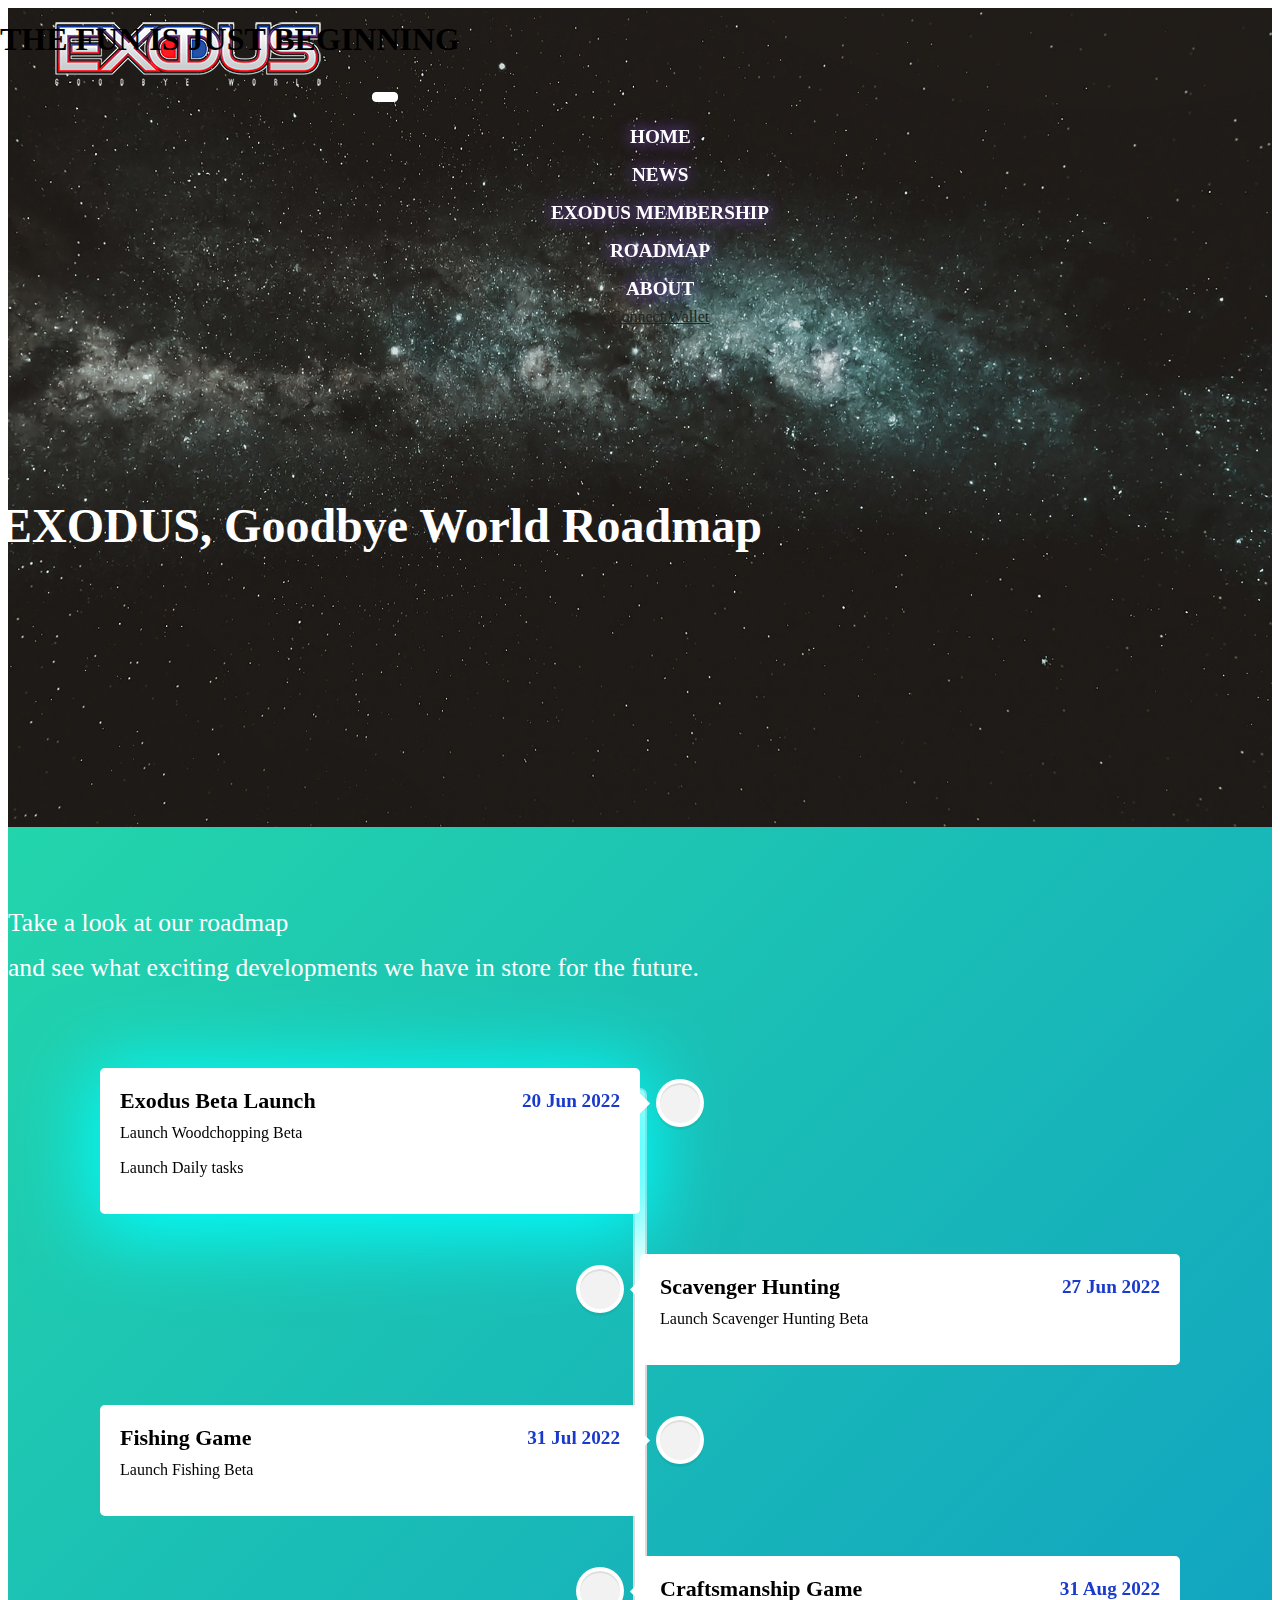
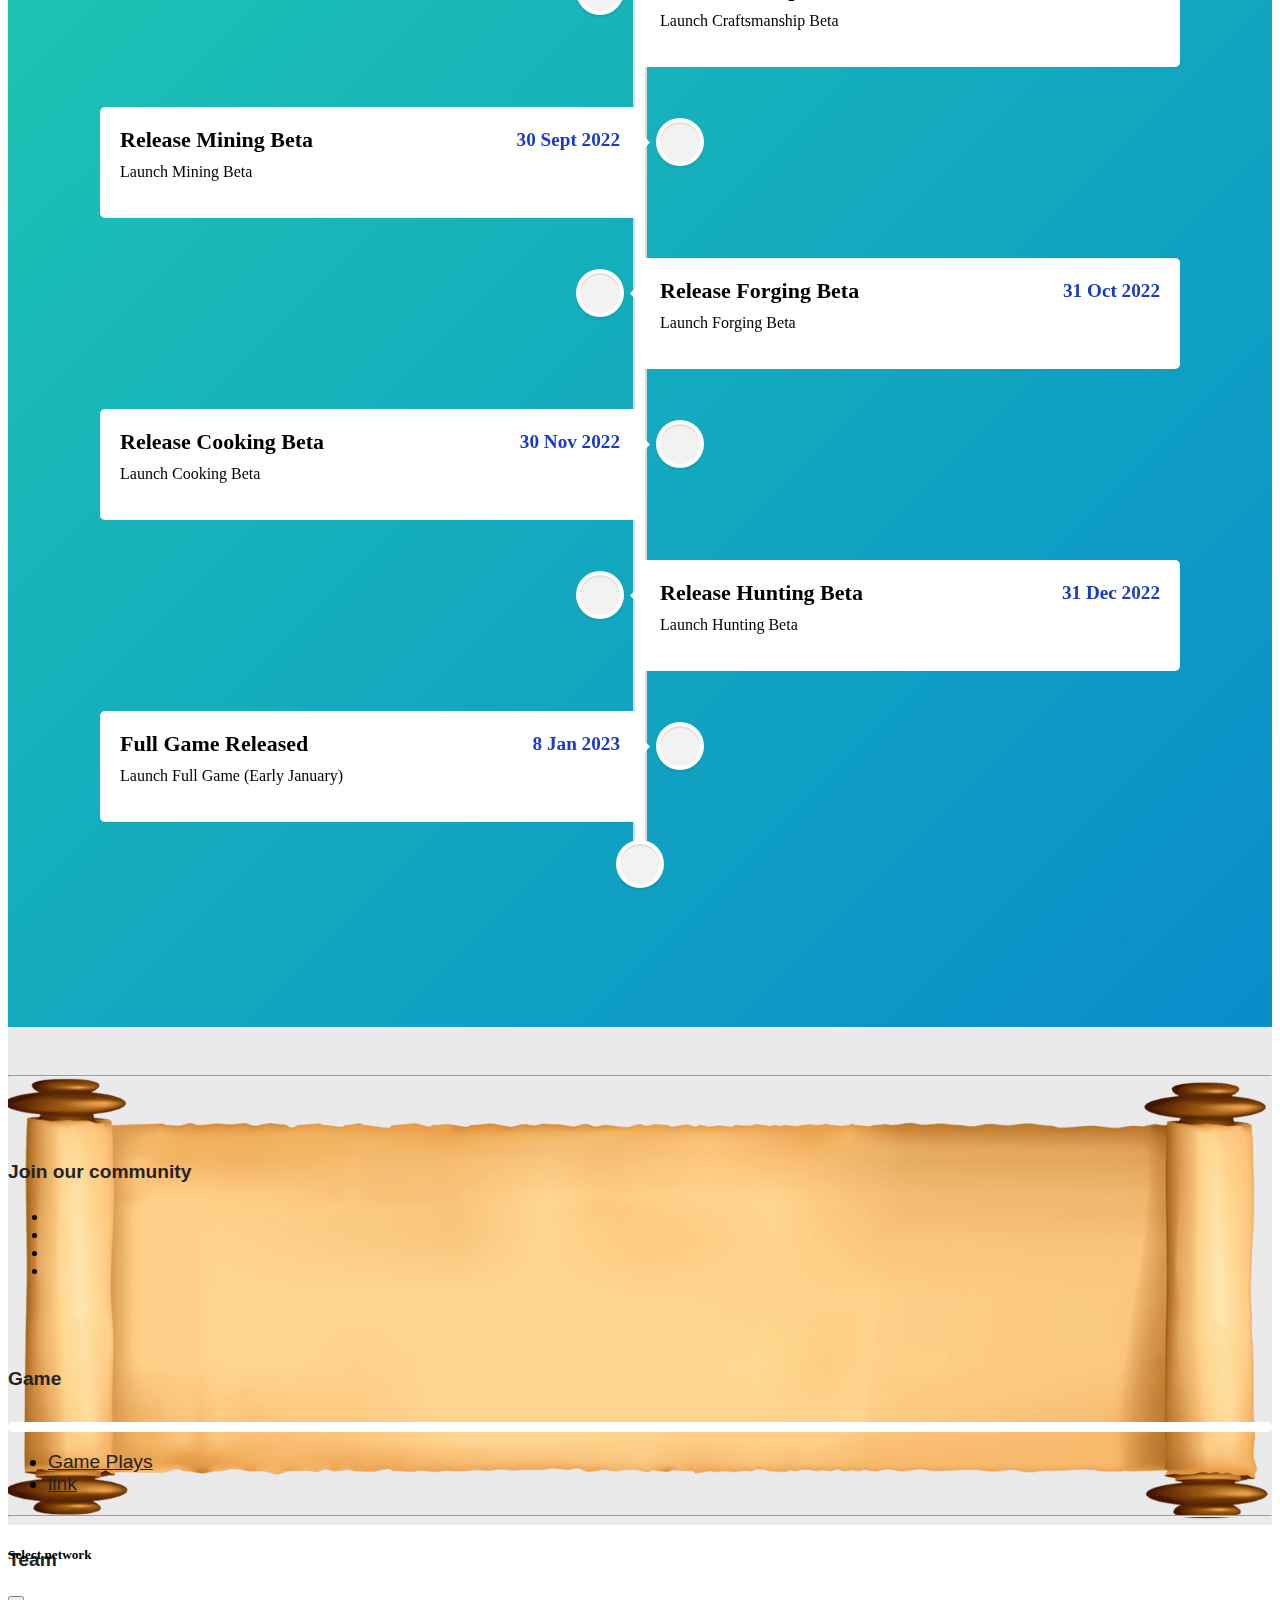
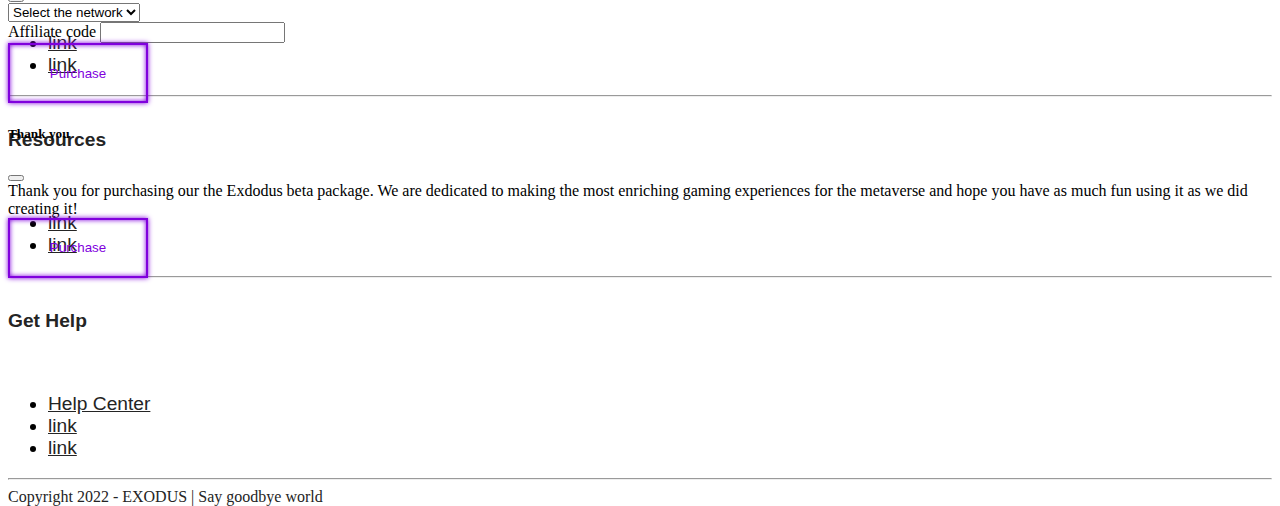
<file: roadmap.html>
<!DOCTYPE html>
<html lang="en">
  <head>
    <!-- Required meta tags -->
    <meta charset="utf-8">
    
        <meta name="viewport" content="width=device-width, initial-scale=1">



    <meta name="robots" content="index, follow" />
    <meta http-equiv="X-UA-Compatible" content="IE=edge">
    <meta name="content-language" content="EN" />
    <meta name="dc.language" content="English" />



    <title>EXODUS, Goodbye World</title>

        <!-- Bootstrap CSS -->
    <link href="https://cdn.jsdelivr.net/npm/bootstrap@5.0.2/dist/css/bootstrap.min.css" rel="stylesheet" integrity="sha384-EVSTQN3/azprG1Anm3QDgpJLIm9Nao0Yz1ztcQTwFspd3yD65VohhpuuCOmLASjC" crossorigin="anonymous">
     <!-- Fonts -->
<link rel="stylesheet" href="https://cdnjs.cloudflare.com/ajax/libs/font-awesome/6.1.1/css/all.min.css" integrity="sha512-KfkfwYDsLkIlwQp6LFnl8zNdLGxu9YAA1QvwINks4PhcElQSvqcyVLLD9aMhXd13uQjoXtEKNosOWaZqXgel0g==" crossorigin="anonymous" referrerpolicy="no-referrer" />

    <!-- Main style -->

       <link rel="stylesheet" href="css/main.css"  media="all"   />
       <link rel="stylesheet" href="css/hover.min.css"  media="all"   />



<style>


.maroadtop
{
  margin-top: 40px;
 
}
.maroadbot
{
   margin-bottom: 40px;
}

  .glowbox
  {
        box-shadow: 1px 10px 80px 10px #0ff;



  }

  #myDIV {
 
  animation: mymove 5s infinite;
}

@keyframes mymove {
  70% {box-shadow: 10px 20px 20px #6B8EBA;}
}

.rdaterm

{
    font-size: 1.2em;   
  color:#1A3ACB;
  font-weight: 700;
   
}


  .txtraodp
  {
  font-size: 1.6em;   
  color:#fff;
    line-height: 20px;
  }

   .fa-hourglass-half

          {
               color: #1A3ACB; 
            }

  .cartextaling
  {
    padding-right: 0px;
    padding-top: 0px;
    padding-left: 0px;
    padding-bottom: 0px;
  }

.navbar-toggler {
    padding: 0.25rem 0.75rem;
    font-size: 1.25rem;
    line-height: 1;
    background-color: #fff;
    border: 1px solid #fff;
    border-radius: 0.25rem;
    transition: box-shadow .15s ease-in-out;
}



  .logobrand {
    width: 360px;
}
  
  .bgimagespot{
 position: relative;  

 background-image: url("img/decentraland-fashion-street.jpg");

background-repeat: no-repeat;
background-size:100% 100%; 
height:100px;

max-width: 100%;


}

.bgheader{
 
 

 background-image: url("img/exodus-bg-rm.jpg");
 position: relative; 
background-repeat: no-repeat;
background-size:100% 100%; 
height:  819px;

max-width: 100%;


}

.marginforxe
{
  margin-top: 0px;
}

.bg2footergame
{
 background-color: #eaeaea;
 
}
.bgfootergame
{
   background-image: url("img/papermed.png");
   background-repeat: no-repeat;
   background-size:100%  100% ; 
   width: 100%;
   height:450px;
}


 
.bgtexturegame
{
 
 background: linear-gradient(-45deg, #ee7752, #e73c7e, #23a6d5, #23d5ab);
    background-size: 400% 400%;
    animation: gradient 15s ease infinite;
    
   width: 100%;
   height:3000px;
    
}

@keyframes gradient {
    0% {
        background-position: 0% 50%;
    }
    50% {
        background-position: 100% 50%;
    }
    100% {
        background-position: 0% 50%;
    }
}

/*#####PRICING#####*/
 
.linetruprem
{
  text-decoration: line-through;
  color: #fff;
}

.backgroundpremium
{
  background-color: #00b5f9;
  color:#fff;}

.backgroundpremium:hover{
  -webkit-box-shadow: 1px 6px 35px 0px rgba(0,0,0,0.53);
-moz-box-shadow: 1px 6px 35px 0px rgba(0,0,0,0.53);
box-shadow: 1px 6px 35px 0px rgba(0,0,0,0.53);
}
.tituloprice{

  font-size: 1.6em;
   
  color:#fff;
    font-family: 'Open Sans', sans-serif;
}

section.pricing {

 
  /* W3C, IE 10+/ Edge, Firefox 16+, Chrome 26+, Opera 12+, Safari 7+ */
}

.pricing .card {
  border: none;
  border-radius: 1rem;
  transition: all 0.2s;
  box-shadow: 0 0.5rem 1rem 0 rgba(0, 0, 0, 0.1);
}

.pricing hr {
  margin: 1.5rem 0;
}

.pricing .card-title {
  margin: 0.5rem 0;
  font-size: 0.9rem;
  letter-spacing: .1rem;
  font-weight: bold;
}

.pricing .card-price {
  font-size: 2.5rem;
  margin: 0;
}

.pricing .card-price .period {
  font-size: 0.8rem;
}

.pricing ul li {
  margin-bottom: 1rem;
}

.pricing .text-muted {
  opacity: 0.7;
}


/* Hover Effects on Card */

@media (min-width: 992px) {
  .pricing .card:hover {
    margin-top: -.25rem;
    margin-bottom: .25rem;
    box-shadow: 0 0.5rem 1rem 0 rgba(0, 0, 0, 0.3);
  }
  .pricing .card:hover .btn {
    opacity: 1;
  }
}

.padsides
{
  padding-left:150px;
  padding-right: 150px;
}
 


.custom-btn {
  color: #fff;
  width: 140px;
  height: 60px;
  padding: 10px 25px;
  font-family: 'Lato', sans-serif;
  font-weight: 500;
  background: transparent;
  cursor: pointer;
  transition: all 0.5s ease;
  position: relative;
  display: inline-block;
}

/* 13 */
.btn-13 {
  color: #8000dd;
  box-shadow: 0 0 5px #8000dd, 0 0 5px #8000dd inset;
  border: 2px solid #8000dd;
  z-index: 1;
}
.btn-13:after {
  position: absolute;
  content: "";
  width: 100%;
  height: 0;
  bottom: 0;
  left: 0;
  z-index: -1;
  box-shadow: 0 0 5px #8000dd, 0 0 5px #8000dd inset;
  transition: all 0.3s ease;
  border-radius: 8px;
}
.btn-13:hover {
  
}
.btn-13:hover:after {
  top: 0;
  height: 100%;
}
.btn-13:active {
  top: 2px;
}

.padtop10px
{
  padding-top: 20px;
}

.txh1sl2
{
font-size: 3em;
  font-weight: 700;
  color: #fff;
   
}

.betapackage
{
font-size: 2.5em;
  font-weight: 700;
  color: #fff;
   
}

.txtpbody
{
font-size: 1.4em;
  font-weight: 300;
  color: #fff;
   
}

.linetru
{
  text-decoration: line-through;
  color: #8A8A8A;
  font-size: 30px;
}

.checkcolor
{
 
}
.fa-check
{
   color: #00B613; 
}

.listfont
{
font-size: 1.2em;
  font-weight: 300;
  color: #000;
   
}

.greytextbig
{
font-size: 3em;
  font-weight: 700;
  color: #414141;
   
}

.greytextsmall
{
font-size: 1.4em;
 
  color: #414141;
   
}

.bgbetasection
{
 
    /*background: linear-gradient(-45deg, #fff, #E7E7E7, #9EDCFF, #DEDDDD);*/
    background-size: 400% 400%;
    animation: gradient 15s ease infinite;
    
   width: 100%;
   height:1500px;
    
}

.pshlinkstyle
{
  color:#843FF5;
  font-weight: 700;
}
.blueshlinkstyle
{
  color:#003EFF;
  font-weight: 700;
}

.blackshlinkstyle
{
  color:#000;
  font-weight: 700;
}


/*highlighs div*/

.divhl
{
  background-color: rgb(239, 239, 239,0.9);
  border-radius: 40px;
  height:400px;

}

.divhl2
{
  background-color: rgb(239, 239, 239,0.9);
  border-radius: 40px;
  height:640px;

}



.martop40
{
  margin-top: 40px;
}
 
.padsides40
{
  padding-left: 40px;
  padding-right: 40px;
}

.marbot40
{
  margin-bottom: 40px;
}
/*end highlighs div*/


/*ROADMAP*/

.divtimeline
{
   background: linear-gradient(-45deg, #313131, #0A0A0A, #0075D6, #23d5ab);
    background-size: 400% 400%;
    animation: gradient 15s ease infinite;
  
height:1800px;

max-width: 100%;

}
::selection{
  color: #fff;
  background: #3ea0e2;
}
.wrapper{
  max-width: 1080px;
  margin: 50px auto;
  padding: 0 20px;
  position: relative;
}
.wrapper .center-line{
  position: absolute;
  height: 100%;
  width: 10px;
  background: #fff;
  left: 50%;
  top: 20px;
  transform: translateX(-50%);
    border-radius: 7px;
      border: 2px solid #dadada;
}

  
  
 


 .center-line: focus { 
    outline: none;
    border-color: #9ecaed;
    box-shadow: 0 0 10px #26bf47;
}



.wrapper .row{
  display: flex;
}
.wrapper .row-1{
  justify-content: flex-start;
}
.wrapper .row-2{
  justify-content: flex-end;
}
.wrapper .row section{
  background: #fff;
  border-radius: 5px;
  width: calc(50% - 40px);
  padding: 20px;
  position: relative;
}
.wrapper .row section::before{
  position: absolute;
  content: "";
  height: 15px;
  width: 15px;
  background: #fff;
  top: 28px;
  z-index: -1;
  transform: rotate(45deg);
}
.row-1 section::before{
  right: -7px;
}
.row-2 section::before{
  left: -7px;
}
.row section .icon,
.center-line .scroll-icon{
  position: absolute;
  background: #f2f2f2;
  height: 40px;
  width: 40px;
  text-align: center;
  line-height: 40px;
  border-radius: 50%;
  color: #3ea0e2;
  font-size: 17px;
  box-shadow: 0 0 0 4px #fff, inset 0 2px 0 rgba(0,0,0,0.08), 0 3px 0 4px rgba(0,0,0,0.05);
}
.center-line .scroll-icon{
  bottom: 0px;
  left: 50%;
  font-size: 25px;
  transform: translateX(-50%);
}
.row-1 section .icon{
  top: 15px;
  right: -60px;
}
.row-2 section .icon{
  top: 15px;
  left: -60px;
}
.row section .details,
.row section .bottom{
  display: flex;
  align-items: center;
  justify-content: space-between;
}
.row section .details .title{
  font-size: 22px;
  font-weight: 600;
}
.row section p{
  margin: 10px 0 17px 0;
}
.row section .bottom a{
  text-decoration: none;
  background: #3ea0e2;
  color: #fff;
  padding: 7px 15px;
  border-radius: 5px;
  /* font-size: 17px; */
  font-weight: 400;
  transition: all 0.3s ease;
}
.row section .bottom a:hover{
  transform: scale(0.97);
}
@media(max-width: 790px){
  .wrapper .center-line{
    left: 40px;
  }
  .wrapper .row{
    margin: 30px 0 3px 60px;
  }
  .wrapper .row section{
    width: 100%;
  }
  .row-1 section::before{
    left: -7px;
  }
  .row-1 section .icon{
    left: -60px;
  }
}
@media(max-width: 440px){
  .wrapper .center-line,
  .row section::before,
  .row section .icon{
    display: none;
  }
  .wrapper .row{
    margin: 10px 0;
  }
}

/*END ROADMAP*/

/*ITEMS AND MERCH*/
.commonitem
{
font-size: 1.5em;
 color: #000;
 font-weight:  700;
   
}

.uncommonitem
{
font-size: 1.5em;
 color: #3bd019;
 font-weight:  700;
   
}

.rareitem
{
font-size: 1.5em;
 color: #0070dd;
 font-weight:  700;
   
}
.epicitem
{
font-size: 1.5em;
 color: #a335ee;
 font-weight:  700;
   
}

.legendaryitem
{
font-size: 1.5em;
 color: #ff8000;
 font-weight:  700;
   
}


.divitems
{
  background-color: #fff;
  
  height:700px;
   position: relative;  


background-repeat: no-repeat;
background-size:100% 100%; 
 

max-width: 100%;

}
 

 .itemtex
{
font-size: 2em;
  font-weight: 700;
  color: #414141;
   
}

.itemtiertex
{
font-size: 1.8em;
  font-weight: 700;
  color: #414141;
   
}

/*END ITEMS AND MERCH*/

/*PAY TO PLAY*/

 

 .p2pdiv
{
  background-color: rgb(239, 239, 239,0.9);
  border-radius: 40px;
  height:2100px;

}

.p2psmtext
{
font-size: 2em;
  font-weight: 700;
  color: #414141;
   
}

.padsides60
{
  padding-left: 150px;
  padding-right: 150px;
}


.marsides
{
  margin-left: 100px;
  margin-right: 100px;
}


.p2pstylep
{
font-size: 1.5em;
 color: #4E4E4E;
 font-weight:  700;
   
}

.decoration
{
  text-decoration: underline;
}


.p2plist
{
font-size: 1.2em;
  font-weight: 700;
  color: #414141;
   
}
/*END PAY TO PLAY*/
 
/*F2P*/


 .f2pdiv
{
  background-color: rgb(239, 239, 239,0.9);
  border-radius: 40px;
  height:800px;
  background-repeat: no-repeat;
background-size:100% 100%; 
 

max-width: 100%;

  margin-bottom: 80px;

   position: relative;  

 



}

 .impdiv
{
  background-color: rgb(239, 239, 239,0.9);
  border-radius: 40px;
  height:450px;
  background-repeat: no-repeat;
background-size:100% 100%; 
 

max-width: 100%;

  margin-bottom: 80px;

   position: relative;  

 



}

.fa-info-circle
{
  color: #D30000;
}
/*END F2P*/
 


 /*MEDIA QUERIES*/


@media screen and (device-width: 360px) and (device-height: 640px) and (-webkit-device-pixel-ratio: 2)

{


              .bgimagespot{
             position: relative;  

             background-image: url("img/decentraland-fashion-street.jpg");

            background-repeat: no-repeat;
            background-size:100% 100%; 
            height:100px;

            max-width: 100%;


            }

            .bgheader{
             
             

             background-image: url("img/jtv-header.jpeg");

            background-repeat: no-repeat;
            background-size:100% 100%; 
            height:  819px;

            max-width: 100%;


            }

            .marginforxe
            {
              margin-top: 0px;
            }

            .bg2footergame
            {
             background-color: #eaeaea;
             
            }
            .bgfootergame
            {
               background-image: url("img/papermed.png");
               background-repeat: no-repeat;
               background-size:100%  100% ; 
               width: 100%;
               height:450px;
            }


             
            .bgtexturegame
            {
             
             background: linear-gradient(-45deg, #ee7752, #e73c7e, #23a6d5, #23d5ab);
                background-size: 400% 400%;
                animation: gradient 15s ease infinite;
                
               width: 100%;
               height:3000px;
                
            }

            @keyframes gradient {
                0% {
                    background-position: 0% 50%;
                }
                50% {
                    background-position: 100% 50%;
                }
                100% {
                    background-position: 0% 50%;
                }
            }

            /*#####PRICING#####*/
             
            .linetruprem
            {
              text-decoration: line-through;
              color: #fff;
            }

            .backgroundpremium
            {
              background-color: #00b5f9;
              color:#fff;}

            .backgroundpremium:hover{
              -webkit-box-shadow: 1px 6px 35px 0px rgba(0,0,0,0.53);
            -moz-box-shadow: 1px 6px 35px 0px rgba(0,0,0,0.53);
            box-shadow: 1px 6px 35px 0px rgba(0,0,0,0.53);
            }
            .tituloprice{

              font-size: 1.6em;
               
              color:#fff;
                font-family: 'Open Sans', sans-serif;
            }

            section.pricing {

             
              /* W3C, IE 10+/ Edge, Firefox 16+, Chrome 26+, Opera 12+, Safari 7+ */
            }

            .pricing .card {
              border: none;
              border-radius: 1rem;
              transition: all 0.2s;
              box-shadow: 0 0.5rem 1rem 0 rgba(0, 0, 0, 0.1);
            }

            .pricing hr {
              margin: 1.5rem 0;
            }

            .pricing .card-title {
              margin: 0.5rem 0;
              font-size: 0.9rem;
              letter-spacing: .1rem;
              font-weight: bold;
            }

            .pricing .card-price {
              font-size: 2.5rem;
              margin: 0;
            }

            .pricing .card-price .period {
              font-size: 0.8rem;
            }

            .pricing ul li {
              margin-bottom: 1rem;
            }

            .pricing .text-muted {
              opacity: 0.7;
            }


            /* Hover Effects on Card */

            @media (min-width: 992px) {
              .pricing .card:hover {
                margin-top: -.25rem;
                margin-bottom: .25rem;
                box-shadow: 0 0.5rem 1rem 0 rgba(0, 0, 0, 0.3);
              }
              .pricing .card:hover .btn {
                opacity: 1;
              }
            }

            .padsides
            {
              padding-left:150px;
              padding-right: 150px;
            }

            .pricing .btn {
              font-size: 1em;
              border-radius: 1rem;
              letter-spacing: .1rem;
              font-weight: bold;
              padding: 1rem;
              opacity: 0.7;
              transition: all 0.2s;
            }


            .custom-btn {
              color: #fff;
              width: 140px;
              height: 60px;
              padding: 10px 25px;
              font-family: 'Lato', sans-serif;
              font-weight: 500;
              background: transparent;
              cursor: pointer;
              transition: all 0.5s ease;
              position: relative;
              display: inline-block;
            }

            /* 13 */
            .btn-13 {
              color: #8000dd;
              box-shadow: 0 0 5px #8000dd, 0 0 5px #8000dd inset;
              border: 2px solid #8000dd;
              z-index: 1;
            }
            .btn-13:after {
              position: absolute;
              content: "";
              width: 100%;
              height: 0;
              bottom: 0;
              left: 0;
              z-index: -1;
              box-shadow: 0 0 5px #8000dd, 0 0 5px #8000dd inset;
              transition: all 0.3s ease;
              border-radius: 8px;
            }
            .btn-13:hover {
              
            }
            .btn-13:hover:after {
              top: 0;
              height: 100%;
            }
            .btn-13:active {
              top: 2px;
            }

            .padtop10px
            {
              padding-top: 20px;
            }

            .txh1sl2
            {
            font-size: 3em;
              font-weight: 700;
              color: #fff;
               
            }

            .betapackage
            {
            font-size: 2.5em;
              font-weight: 700;
              color: #fff;
               
            }

            .txtpbody
            {
            font-size: 1.4em;
              font-weight: 300;
              color: #fff;
               
            }

            .linetru
            {
              text-decoration: line-through;
              color: #8A8A8A;
              font-size: 30px;
            }

            .checkcolor
            {
             
            }
            .fa-check
            {
               color: #00B613; 
            }

            .listfont
            {
            font-size: 1.2em;
              font-weight: 300;
              color: #000;
               
            }

            .greytextbig
            {
            font-size: 3em;
              font-weight: 700;
              color: #414141;
               
            }

            .greytextsmall
            {
            font-size: 1.4em;
             
              color: #414141;
               
            }

            .bgbetasection
            {
             
                /*background: linear-gradient(-45deg, #fff, #E7E7E7, #9EDCFF, #DEDDDD);*/
                background-size: 400% 400%;
                animation: gradient 15s ease infinite;
                
               width: 100%;
               height:1500px;
                
            }

            .pshlinkstyle
            {
              color:#843FF5;
              font-weight: 700;
            }
            .blueshlinkstyle
            {
              color:#003EFF;
              font-weight: 700;
            }

            .blackshlinkstyle
            {
              color:#000;
              font-weight: 700;
            }


            /*highlighs div*/

            .divhl
            {
              background-color: rgb(239, 239, 239,0.9);
              border-radius: 40px;
              height:400px;

            }

            .divhl2
            {
              background-color: rgb(239, 239, 239,0.9);
              border-radius: 40px;
              height:640px;

            }



            .martop40
            {
              margin-top: 40px;
            }
             
            .padsides40
            {
              padding-left: 40px;
              padding-right: 40px;
            }

            .marbot40
            {
              margin-bottom: 40px;
            }
            /*end highlighs div*/


            /*ROADMAP*/

            .divtimeline
            {
              background: #3ea0e2;
            }
            ::selection{
              color: #fff;
              background: #3ea0e2;
            }
            .wrapper{
              max-width: 1080px;
              margin: 50px auto;
              padding: 0 20px;
              position: relative;
            }
            .wrapper .center-line{
              position: absolute;
              height: 100%;
              width: 4px;
              background: #fff;
              left: 50%;
              top: 20px;
              transform: translateX(-50%);
            }
            .wrapper .row{
              display: flex;
            }
            .wrapper .row-1{
              justify-content: flex-start;
            }
            .wrapper .row-2{
              justify-content: flex-end;
            }
            .wrapper .row section{
              background: #fff;
              border-radius: 5px;
              width: calc(50% - 40px);
              padding: 20px;
              position: relative;
            }
            .wrapper .row section::before{
              position: absolute;
              content: "";
              height: 15px;
              width: 15px;
              background: #fff;
              top: 28px;
              z-index: -1;
              transform: rotate(45deg);
            }
            .row-1 section::before{
              right: -7px;
            }
            .row-2 section::before{
              left: -7px;
            }
            .row section .icon,
            .center-line .scroll-icon{
              position: absolute;
              background: #f2f2f2;
              height: 40px;
              width: 40px;
              text-align: center;
              line-height: 40px;
              border-radius: 50%;
              color: #3ea0e2;
              font-size: 17px;
              box-shadow: 0 0 0 4px #fff, inset 0 2px 0 rgba(0,0,0,0.08), 0 3px 0 4px rgba(0,0,0,0.05);
            }
            .center-line .scroll-icon{
              bottom: 0px;
              left: 50%;
              font-size: 25px;
              transform: translateX(-50%);
            }
            .row-1 section .icon{
              top: 15px;
              right: -60px;
            }
            .row-2 section .icon{
              top: 15px;
              left: -60px;
            }
            .row section .details,
            .row section .bottom{
              display: flex;
              align-items: center;
              justify-content: space-between;
            }
            .row section .details .title{
              font-size: 22px;
              font-weight: 600;
            }
            .row section p{
              margin: 10px 0 17px 0;
            }
            .row section .bottom a{
              text-decoration: none;
              background: #3ea0e2;
              color: #fff;
              padding: 7px 15px;
              border-radius: 5px;
              /* font-size: 17px; */
              font-weight: 400;
              transition: all 0.3s ease;
            }
            .row section .bottom a:hover{
              transform: scale(0.97);
            }
            @media(max-width: 790px){
              .wrapper .center-line{
                left: 40px;
              }
              .wrapper .row{
                margin: 30px 0 3px 60px;
              }
              .wrapper .row section{
                width: 100%;
              }
              .row-1 section::before{
                left: -7px;
              }
              .row-1 section .icon{
                left: -60px;
              }
            }
            @media(max-width: 440px){
              .wrapper .center-line,
              .row section::before,
              .row section .icon{
                display: none;
              }
              .wrapper .row{
                margin: 10px 0;
              }
            }

            /*END ROADMAP*/

            /*ITEMS AND MERCH*/
            .commonitem
            {
            font-size: 1.5em;
             color: #000;
             font-weight:  700;
               
            }

            .uncommonitem
            {
            font-size: 1.5em;
             color: #3bd019;
             font-weight:  700;
               
            }

            .rareitem
            {
            font-size: 1.5em;
             color: #0070dd;
             font-weight:  700;
               
            }
            .epicitem
            {
            font-size: 1.5em;
             color: #a335ee;
             font-weight:  700;
               
            }

            .legendaryitem
            {
            font-size: 1.5em;
             color: #ff8000;
             font-weight:  700;
               
            }


            .divitems
            {
              background-color: #fff;
              
              height:700px;
               position: relative;  


            background-repeat: no-repeat;
            background-size:100% 100%; 
             

            max-width: 100%;

            }
             

             .itemtex
            {
            font-size: 2em;
              font-weight: 700;
              color: #414141;
               
            }

            .itemtiertex
            {
            font-size: 1.8em;
              font-weight: 700;
              color: #414141;
               
            }

            /*END ITEMS AND MERCH*/

            /*PAY TO PLAY*/

             

             .p2pdiv
            {
              background-color: rgb(239, 239, 239,0.9);
              border-radius: 40px;
              height:2100px;

            }

            .p2psmtext
            {
            font-size: 2em;
              font-weight: 700;
              color: #414141;
               
            }

            .padsides60
            {
              padding-left: 150px;
              padding-right: 150px;
            }


            .marsides
            {
              margin-left: 100px;
              margin-right: 100px;
            }


            .p2pstylep
            {
            font-size: 1.5em;
             color: #4E4E4E;
             font-weight:  700;
               
            }

            .decoration
            {
              text-decoration: underline;
            }


            .p2plist
            {
            font-size: 1.2em;
              font-weight: 700;
              color: #414141;
               
            }
            /*END PAY TO PLAY*/
             
            /*F2P*/


             .f2pdiv
            {
              background-color: rgb(239, 239, 239,0.9);
              border-radius: 40px;
              height:800px;
              background-repeat: no-repeat;
            background-size:100% 100%; 
             

            max-width: 100%;

              margin-bottom: 80px;

               position: relative;  

             



            }

             .impdiv
            {
              background-color: rgb(239, 239, 239,0.9);
              border-radius: 40px;
              height:450px;
              background-repeat: no-repeat;
            background-size:100% 100%; 
             

            max-width: 100%;

              margin-bottom: 80px;

               position: relative;  

             



            }

            .fa-info-circle
            {
              color: #D30000;
            }
            /*END F2P*/
  
 }

  @media screen and (max-width: 375px) {
 

              .bgimagespot{
             position: relative;  

             background-image: url("img/decentraland-fashion-street.jpg");

            background-repeat: no-repeat;
            background-size:100% 100%; 
            height:100px;

            max-width: 100%;


            }

            .bgheader{
             
             

             background-image: url("img/jtv-header.jpeg");

            background-repeat: no-repeat;
            background-size:100% 100%; 
            height:  819px;

            max-width: 100%;


            }

            .marginforxe
            {
              margin-top: 0px;
            }

            .bg2footergame
            {
             background-color: #eaeaea;
             
            }
            .bgfootergame
            {
               background-image: url("img/papermed.png");
               background-repeat: no-repeat;
               background-size:100%  100% ; 
               width: 100%;
               height:450px;
            }


             
            .bgtexturegame
            {
             
             background: linear-gradient(-45deg, #ee7752, #e73c7e, #23a6d5, #23d5ab);
                background-size: 400% 400%;
                animation: gradient 15s ease infinite;
                
               width: 100%;
               height:3000px;
                
            }

            @keyframes gradient {
                0% {
                    background-position: 0% 50%;
                }
                50% {
                    background-position: 100% 50%;
                }
                100% {
                    background-position: 0% 50%;
                }
            }

            /*#####PRICING#####*/
             
            .linetruprem
            {
              text-decoration: line-through;
              color: #fff;
            }

            .backgroundpremium
            {
              background-color: #00b5f9;
              color:#fff;}

            .backgroundpremium:hover{
              -webkit-box-shadow: 1px 6px 35px 0px rgba(0,0,0,0.53);
            -moz-box-shadow: 1px 6px 35px 0px rgba(0,0,0,0.53);
            box-shadow: 1px 6px 35px 0px rgba(0,0,0,0.53);
            }
            .tituloprice{

              font-size: 1.6em;
               
              color:#fff;
                font-family: 'Open Sans', sans-serif;
            }

            section.pricing {

             
              /* W3C, IE 10+/ Edge, Firefox 16+, Chrome 26+, Opera 12+, Safari 7+ */
            }

            .pricing .card {
              border: none;
              border-radius: 1rem;
              transition: all 0.2s;
              box-shadow: 0 0.5rem 1rem 0 rgba(0, 0, 0, 0.1);
            }

            .pricing hr {
              margin: 1.5rem 0;
            }

            .pricing .card-title {
              margin: 0.5rem 0;
              font-size: 0.9rem;
              letter-spacing: .1rem;
              font-weight: bold;
            }

            .pricing .card-price {
              font-size: 2.5rem;
              margin: 0;
            }

            .pricing .card-price .period {
              font-size: 0.8rem;
            }

            .pricing ul li {
              margin-bottom: 1rem;
            }

            .pricing .text-muted {
              opacity: 0.7;
            }


            /* Hover Effects on Card */

            @media (min-width: 992px) {
              .pricing .card:hover {
                margin-top: -.25rem;
                margin-bottom: .25rem;
                box-shadow: 0 0.5rem 1rem 0 rgba(0, 0, 0, 0.3);
              }
              .pricing .card:hover .btn {
                opacity: 1;
              }
            }

            .padsides
            {
              padding-left:150px;
              padding-right: 150px;
            }

            .pricing .btn {
              font-size: 1em;
              border-radius: 1rem;
              letter-spacing: .1rem;
              font-weight: bold;
              padding: 1rem;
              opacity: 0.7;
              transition: all 0.2s;
            }


            .custom-btn {
              color: #fff;
              width: 140px;
              height: 60px;
              padding: 10px 25px;
              font-family: 'Lato', sans-serif;
              font-weight: 500;
              background: transparent;
              cursor: pointer;
              transition: all 0.5s ease;
              position: relative;
              display: inline-block;
            }

            /* 13 */
            .btn-13 {
              color: #8000dd;
              box-shadow: 0 0 5px #8000dd, 0 0 5px #8000dd inset;
              border: 2px solid #8000dd;
              z-index: 1;
            }
            .btn-13:after {
              position: absolute;
              content: "";
              width: 100%;
              height: 0;
              bottom: 0;
              left: 0;
              z-index: -1;
              box-shadow: 0 0 5px #8000dd, 0 0 5px #8000dd inset;
              transition: all 0.3s ease;
              border-radius: 8px;
            }
            .btn-13:hover {
              
            }
            .btn-13:hover:after {
              top: 0;
              height: 100%;
            }
            .btn-13:active {
              top: 2px;
            }

            .padtop10px
            {
              padding-top: 20px;
            }

            .txh1sl2
            {
            font-size: 2em;
              font-weight: 700;
              color: #fff;
               
            }

            .betapackage
            {
            font-size: 2.5em;
              font-weight: 700;
              color: #fff;
               
            }

            .txtpbody
            {
            font-size: 1.4em;
              font-weight: 300;
              color: #fff;
               
            }

            .linetru
            {
              text-decoration: line-through;
              color: #8A8A8A;
              font-size: 30px;
            }

            .checkcolor
            {
             
            }
            .fa-check
            {
               color: #00B613; 
            }
 

         .fa-hourglass-half

          {
               color: #1A3ACB; 
            }

            .listfont
            {
            font-size: 1.2em;
              font-weight: 300;
              color: #000;
               
            }

            .greytextbig
            {
            font-size: 3em;
              font-weight: 700;
              color: #414141;
               
            }

            .greytextsmall
            {
            font-size: 1.4em;
             
              color: #414141;
               
            }

            .bgbetasection
            {
             
                /*background: linear-gradient(-45deg, #fff, #E7E7E7, #9EDCFF, #DEDDDD);*/
                background-size: 400% 400%;
                animation: gradient 15s ease infinite;
                
               width: 100%;
               height:1500px;
                
            }

            .pshlinkstyle
            {
              color:#843FF5;
              font-weight: 700;
            }
            .blueshlinkstyle
            {
              color:#003EFF;
              font-weight: 700;
            }

            .blackshlinkstyle
            {
              color:#000;
              font-weight: 700;
            }


            /*highlighs div*/

            .divhl
            {
              background-color: rgb(239, 239, 239,0.9);
              border-radius: 40px;
              height:400px;

            }

            .divhl2
            {
              background-color: rgb(239, 239, 239,0.9);
              border-radius: 40px;
              height:640px;

            }



            .martop40
            {
              margin-top: 40px;
            }
             
            .padsides40
            {
              padding-left: 40px;
              padding-right: 40px;
            }

            .marbot40
            {
              margin-bottom: 40px;
            }
            /*end highlighs div*/


            /*ROADMAP*/

            .divtimeline
            {
              background: #3ea0e2;
            }
            ::selection{
              color: #fff;
              background: #3ea0e2;
            }
            .wrapper{
              max-width: 1080px;
              margin: 50px auto;
              padding: 0 20px;
              position: relative;
            }
            .wrapper .center-line{
              position: absolute;
              height: 100%;
              width: 4px;
              background: #fff;
              left: 50%;
              top: 20px;
              transform: translateX(-50%);
            }
            .wrapper .row{
              display: flex;
            }
            .wrapper .row-1{
              justify-content: flex-start;
            }
            .wrapper .row-2{
              justify-content: flex-end;
            }
            .wrapper .row section{
              background: #fff;
              border-radius: 5px;
              width: calc(50% - 40px);
              padding: 20px;
              position: relative;
            }
            .wrapper .row section::before{
              position: absolute;
              content: "";
              height: 15px;
              width: 15px;
              background: #fff;
              top: 28px;
              z-index: -1;
              transform: rotate(45deg);
            }
            .row-1 section::before{
              right: -7px;
            }
            .row-2 section::before{
              left: -7px;
            }
            .row section .icon,
            .center-line .scroll-icon{
              position: absolute;
              background: #f2f2f2;
              height: 40px;
              width: 40px;
              text-align: center;
              line-height: 40px;
              border-radius: 50%;
              color: #3ea0e2;
              font-size: 17px;
              box-shadow: 0 0 0 4px #fff, inset 0 2px 0 rgba(0,0,0,0.08), 0 3px 0 4px rgba(0,0,0,0.05);
            }
            .center-line .scroll-icon{
              bottom: 0px;
              left: 50%;
              font-size: 25px;
              transform: translateX(-50%);
            }
            .row-1 section .icon{
              top: 15px;
              right: -60px;
            }
            .row-2 section .icon{
              top: 15px;
              left: -60px;
            }
            .row section .details,
            .row section .bottom{
              display: flex;
              align-items: center;
              justify-content: space-between;
            }
            .row section .details .title{
              font-size: 22px;
              font-weight: 600;
            }
            .row section p{
              margin: 10px 0 17px 0;
            }
            .row section .bottom a{
              text-decoration: none;
              background: #3ea0e2;
              color: #fff;
              padding: 7px 15px;
              border-radius: 5px;
              /* font-size: 17px; */
              font-weight: 400;
              transition: all 0.3s ease;
            }
            .row section .bottom a:hover{
              transform: scale(0.97);
            }
            @media(max-width: 790px){
              .wrapper .center-line{
                left: 40px;
              }
              .wrapper .row{
                margin: 30px 0 3px 60px;
              }
              .wrapper .row section{
                width: 100%;
              }
              .row-1 section::before{
                left: -7px;
              }
              .row-1 section .icon{
                left: -60px;
              }
            }
            @media(max-width: 440px){
              .wrapper .center-line,
              .row section::before,
              .row section .icon{
                display: none;
              }
              .wrapper .row{
                margin: 10px 0;
              }
            }

            /*END ROADMAP*/

            /*ITEMS AND MERCH*/
            .commonitem
            {
            font-size: 1.5em;
             color: #000;
             font-weight:  700;
               
            }

            .uncommonitem
            {
            font-size: 1.5em;
             color: #3bd019;
             font-weight:  700;
               
            }

            .rareitem
            {
            font-size: 1.5em;
             color: #0070dd;
             font-weight:  700;
               
            }
            .epicitem
            {
            font-size: 1.5em;
             color: #a335ee;
             font-weight:  700;
               
            }

            .legendaryitem
            {
            font-size: 1.5em;
             color: #ff8000;
             font-weight:  700;
               
            }


            .divitems
            {
              background-color: #fff;
              
              height:700px;
               position: relative;  


            background-repeat: no-repeat;
            background-size:100% 100%; 
             

            max-width: 100%;

            }
             

             .itemtex
            {
            font-size: 2em;
              font-weight: 700;
              color: #414141;
               
            }

            .itemtiertex
            {
            font-size: 1.8em;
              font-weight: 700;
              color: #414141;
               
            }

            /*END ITEMS AND MERCH*/

            /*PAY TO PLAY*/

             

             .p2pdiv
            {
              background-color: rgb(239, 239, 239,0.9);
              border-radius: 40px;
              height:2100px;

            }

            .p2psmtext
            {
            font-size: 2em;
              font-weight: 700;
              color: #414141;
               
            }

            .padsides60
            {
              padding-left: 150px;
              padding-right: 150px;
            }


            .marsides
            {
              margin-left: 100px;
              margin-right: 100px;
            }


            .p2pstylep
            {
            font-size: 1.5em;
             color: #4E4E4E;
             font-weight:  700;
               
            }

            .decoration
            {
              text-decoration: underline;
            }


            .p2plist
            {
            font-size: 1.2em;
              font-weight: 700;
              color: #414141;
               
            }
            /*END PAY TO PLAY*/
             
            /*F2P*/


             .f2pdiv
            {
              background-color: rgb(239, 239, 239,0.9);
              border-radius: 40px;
              height:800px;
              background-repeat: no-repeat;
            background-size:100% 100%; 
             

            max-width: 100%;

              margin-bottom: 80px;

               position: relative;  

             



            }

             .impdiv
            {
              background-color: rgb(239, 239, 239,0.9);
              border-radius: 40px;
              height:450px;
              background-repeat: no-repeat;
            background-size:100% 100%; 
             

            max-width: 100%;

              margin-bottom: 80px;

               position: relative;  

             



            }

            .fa-info-circle
            {
              color: #D30000;
            }
            /*END F2P*/


}

@media screen and (max-width: 400px) {


   
              .bgimagespot{
             position: relative;  

             background-image: url("img/decentraland-fashion-street.jpg");

            background-repeat: no-repeat;
            background-size:100% 100%; 
            height:100px;

            max-width: 100%;


            }

            .bgheader{
             
             

             background-image: url("img/jtv-header.jpeg");

            background-repeat: no-repeat;
            background-size:100% 100%; 
            height:  819px;

            max-width: 100%;


            }

            .marginforxe
            {
              margin-top: 0px;
            }

            .bg2footergame
            {
             background-color: #eaeaea;
             
            }
            .bgfootergame
            {
               background-image: url("img/papermed.png");
               background-repeat: no-repeat;
               background-size:100%  100% ; 
               width: 100%;
               height:450px;
            }


             
            .bgtexturegame
            {
             
             background: linear-gradient(-45deg, #ee7752, #e73c7e, #23a6d5, #23d5ab);
                background-size: 400% 400%;
                animation: gradient 15s ease infinite;
                
               width: 100%;
               height:3000px;
                
            }

            @keyframes gradient {
                0% {
                    background-position: 0% 50%;
                }
                50% {
                    background-position: 100% 50%;
                }
                100% {
                    background-position: 0% 50%;
                }
            }

            /*#####PRICING#####*/
             
            .linetruprem
            {
              text-decoration: line-through;
              color: #fff;
            }

            .backgroundpremium
            {
              background-color: #00b5f9;
              color:#fff;}

            .backgroundpremium:hover{
              -webkit-box-shadow: 1px 6px 35px 0px rgba(0,0,0,0.53);
            -moz-box-shadow: 1px 6px 35px 0px rgba(0,0,0,0.53);
            box-shadow: 1px 6px 35px 0px rgba(0,0,0,0.53);
            }
            .tituloprice{

              font-size: 1.6em;
               
              color:#fff;
                font-family: 'Open Sans', sans-serif;
            }

            section.pricing {

             
              /* W3C, IE 10+/ Edge, Firefox 16+, Chrome 26+, Opera 12+, Safari 7+ */
            }

            .pricing .card {
              border: none;
              border-radius: 1rem;
              transition: all 0.2s;
              box-shadow: 0 0.5rem 1rem 0 rgba(0, 0, 0, 0.1);
            }

            .pricing hr {
              margin: 1.5rem 0;
            }

            .pricing .card-title {
              margin: 0.5rem 0;
              font-size: 0.9rem;
              letter-spacing: .1rem;
              font-weight: bold;
            }

            .pricing .card-price {
              font-size: 2.5rem;
              margin: 0;
            }

            .pricing .card-price .period {
              font-size: 0.8rem;
            }

            .pricing ul li {
              margin-bottom: 1rem;
            }

            .pricing .text-muted {
              opacity: 0.7;
            }


            /* Hover Effects on Card */

            @media (min-width: 992px) {
              .pricing .card:hover {
                margin-top: -.25rem;
                margin-bottom: .25rem;
                box-shadow: 0 0.5rem 1rem 0 rgba(0, 0, 0, 0.3);
              }
              .pricing .card:hover .btn {
                opacity: 1;
              }
            }

            .padsides
            {
              padding-left:150px;
              padding-right: 150px;
            }

            .pricing .btn {
              font-size: 1em;
              border-radius: 1rem;
              letter-spacing: .1rem;
              font-weight: bold;
              padding: 1rem;
              opacity: 0.7;
              transition: all 0.2s;
            }


            .custom-btn {
              color: #fff;
              width: 140px;
              height: 60px;
              padding: 10px 25px;
              font-family: 'Lato', sans-serif;
              font-weight: 500;
              background: transparent;
              cursor: pointer;
              transition: all 0.5s ease;
              position: relative;
              display: inline-block;
            }

            /* 13 */
            .btn-13 {
              color: #8000dd;
              box-shadow: 0 0 5px #8000dd, 0 0 5px #8000dd inset;
              border: 2px solid #8000dd;
              z-index: 1;
            }
            .btn-13:after {
              position: absolute;
              content: "";
              width: 100%;
              height: 0;
              bottom: 0;
              left: 0;
              z-index: -1;
              box-shadow: 0 0 5px #8000dd, 0 0 5px #8000dd inset;
              transition: all 0.3s ease;
              border-radius: 8px;
            }
            .btn-13:hover {
              
            }
            .btn-13:hover:after {
              top: 0;
              height: 100%;
            }
            .btn-13:active {
              top: 2px;
            }

            .padtop10px
            {
              padding-top: 20px;
            }

            .txh1sl2
            {
            font-size: 2em;
              font-weight: 700;
              color: #fff;
               
            }

            .betapackage
            {
            font-size: 2.5em;
              font-weight: 700;
              color: #fff;
               
            }

            .txtpbody
            {
            font-size: 1.4em;
              font-weight: 300;
              color: #fff;
               
            }

            .linetru
            {
              text-decoration: line-through;
              color: #8A8A8A;
              font-size: 30px;
            }

            .checkcolor
            {
             
            }
            .fa-check
            {
               color: #00B613; 
            }

            .listfont
            {
            font-size: 1.2em;
              font-weight: 300;
              color: #000;
               
            }

            .greytextbig
            {
            font-size: 3em;
              font-weight: 700;
              color: #414141;
               
            }

            .greytextsmall
            {
            font-size: 1.4em;
             
              color: #414141;
               
            }

            .bgbetasection
            {
             
                /*background: linear-gradient(-45deg, #fff, #E7E7E7, #9EDCFF, #DEDDDD);*/
                background-size: 400% 400%;
                animation: gradient 15s ease infinite;
                
               width: 100%;
               height:1500px;
                
            }

            .pshlinkstyle
            {
              color:#843FF5;
              font-weight: 700;
            }
            .blueshlinkstyle
            {
              color:#003EFF;
              font-weight: 700;
            }

            .blackshlinkstyle
            {
              color:#000;
              font-weight: 700;
            }


            /*highlighs div*/

            .divhl
            {
              background-color: rgb(239, 239, 239,0.9);
              border-radius: 40px;
              height:400px;

            }

            .divhl2
            {
              background-color: rgb(239, 239, 239,0.9);
              border-radius: 40px;
              height:640px;

            }



            .martop40
            {
              margin-top: 40px;
            }
             
            .padsides40
            {
              padding-left: 40px;
              padding-right: 40px;
            }

            .marbot40
            {
              margin-bottom: 40px;
            }
            /*end highlighs div*/


            /*ROADMAP*/

            .divtimeline
            {
              background: #3ea0e2;
            }
            ::selection{
              color: #fff;
              background: #3ea0e2;
            }
            .wrapper{
              max-width: 1080px;
              margin: 50px auto;
              padding: 0 20px;
              position: relative;
            }
            .wrapper .center-line{
              position: absolute;
              height: 100%;
              width: 4px;
              background: #fff;
              left: 50%;
              top: 20px;
              transform: translateX(-50%);
            }
            .wrapper .row{
              display: flex;
            }
            .wrapper .row-1{
              justify-content: flex-start;
            }
            .wrapper .row-2{
              justify-content: flex-end;
            }
            .wrapper .row section{
              background: #fff;
              border-radius: 5px;
              width: calc(50% - 40px);
              padding: 20px;
              position: relative;
            }
            .wrapper .row section::before{
              position: absolute;
              content: "";
              height: 15px;
              width: 15px;
              background: #fff;
              top: 28px;
              z-index: -1;
              transform: rotate(45deg);
            }
            .row-1 section::before{
              right: -7px;
            }
            .row-2 section::before{
              left: -7px;
            }
            .row section .icon,
            .center-line .scroll-icon{
              position: absolute;
              background: #f2f2f2;
              height: 40px;
              width: 40px;
              text-align: center;
              line-height: 40px;
              border-radius: 50%;
              color: #3ea0e2;
              font-size: 17px;
              box-shadow: 0 0 0 4px #fff, inset 0 2px 0 rgba(0,0,0,0.08), 0 3px 0 4px rgba(0,0,0,0.05);
            }
            .center-line .scroll-icon{
              bottom: 0px;
              left: 50%;
              font-size: 25px;
              transform: translateX(-50%);
            }
            .row-1 section .icon{
              top: 15px;
              right: -60px;
            }
            .row-2 section .icon{
              top: 15px;
              left: -60px;
            }
            .row section .details,
            .row section .bottom{
              display: flex;
              align-items: center;
              justify-content: space-between;
            }
            .row section .details .title{
              font-size: 22px;
              font-weight: 600;
            }
            .row section p{
              margin: 10px 0 17px 0;
            }
            .row section .bottom a{
              text-decoration: none;
              background: #3ea0e2;
              color: #fff;
              padding: 7px 15px;
              border-radius: 5px;
              /* font-size: 17px; */
              font-weight: 400;
              transition: all 0.3s ease;
            }
            .row section .bottom a:hover{
              transform: scale(0.97);
            }
            @media(max-width: 790px){
              .wrapper .center-line{
                left: 40px;
              }
              .wrapper .row{
                margin: 30px 0 3px 60px;
              }
              .wrapper .row section{
                width: 100%;
              }
              .row-1 section::before{
                left: -7px;
              }
              .row-1 section .icon{
                left: -60px;
              }
            }
            @media(max-width: 440px){
              .wrapper .center-line,
              .row section::before,
              .row section .icon{
                display: none;
              }
              .wrapper .row{
                margin: 10px 0;
              }
            }

            /*END ROADMAP*/

            /*ITEMS AND MERCH*/
            .commonitem
            {
            font-size: 1.5em;
             color: #000;
             font-weight:  700;
               
            }

            .uncommonitem
            {
            font-size: 1.5em;
             color: #3bd019;
             font-weight:  700;
               
            }

            .rareitem
            {
            font-size: 1.5em;
             color: #0070dd;
             font-weight:  700;
               
            }
            .epicitem
            {
            font-size: 1.5em;
             color: #a335ee;
             font-weight:  700;
               
            }

            .legendaryitem
            {
            font-size: 1.5em;
             color: #ff8000;
             font-weight:  700;
               
            }


            .divitems
            {
              background-color: #fff;
              
              height:700px;
               position: relative;  


            background-repeat: no-repeat;
            background-size:100% 100%; 
             

            max-width: 100%;

            }
             

             .itemtex
            {
            font-size: 2em;
              font-weight: 700;
              color: #414141;
               
            }

            .itemtiertex
            {
            font-size: 1.8em;
              font-weight: 700;
              color: #414141;
               
            }

            /*END ITEMS AND MERCH*/

            /*PAY TO PLAY*/

             

             .p2pdiv
            {
              background-color: rgb(239, 239, 239,0.9);
              border-radius: 40px;
              height:2100px;

            }

            .p2psmtext
            {
            font-size: 2em;
              font-weight: 700;
              color: #414141;
               
            }

            .padsides60
            {
              padding-left: 150px;
              padding-right: 150px;
            }


            .marsides
            {
              margin-left: 100px;
              margin-right: 100px;
            }


            .p2pstylep
            {
            font-size: 1.5em;
             color: #4E4E4E;
             font-weight:  700;
               
            }

            .decoration
            {
              text-decoration: underline;
            }


            .p2plist
            {
            font-size: 1.2em;
              font-weight: 700;
              color: #414141;
               
            }
            /*END PAY TO PLAY*/
             
            /*F2P*/


             .f2pdiv
            {
              background-color: rgb(239, 239, 239,0.9);
              border-radius: 40px;
              height:800px;
              background-repeat: no-repeat;
            background-size:100% 100%; 
             

            max-width: 100%;

              margin-bottom: 80px;

               position: relative;  

             



            }

             .impdiv
            {
              background-color: rgb(239, 239, 239,0.9);
              border-radius: 40px;
              height:450px;
              background-repeat: no-repeat;
            background-size:100% 100%; 
             

            max-width: 100%;

              margin-bottom: 80px;

               position: relative;  

             



            }

            .fa-info-circle
            {
              color: #D30000;
            }
            /*END F2P*/


}

@media screen and (max-width: 480px) {


              .bgimagespot{
             position: relative;  

             background-image: url("img/decentraland-fashion-street.jpg");

            background-repeat: no-repeat;
            background-size:100% 100%; 
            height:100px;

            max-width: 100%;


            }

            .bgheader{
             
             

             background-image: url("img/jtv-header.jpeg");

            background-repeat: no-repeat;
            background-size:100% 100%; 
            height:  819px;

            max-width: 100%;


            }

            .marginforxe
            {
              margin-top: 0px;
            }

            .bg2footergame
            {
             background-color: #eaeaea;
             
            }
            .bgfootergame
            {
               background-image: url("img/papermed.png");
               background-repeat: no-repeat;
               background-size:100%  100% ; 
               width: 100%;
               height:450px;
            }


             
            .bgtexturegame
            {
             
             background: linear-gradient(-45deg, #ee7752, #e73c7e, #23a6d5, #23d5ab);
                background-size: 400% 400%;
                animation: gradient 15s ease infinite;
                
               width: 100%;
               height:10100px;
                
            }

            @keyframes gradient {
                0% {
                    background-position: 0% 50%;
                }
                50% {
                    background-position: 100% 50%;
                }
                100% {
                    background-position: 0% 50%;
                }
            }

            /*#####PRICING#####*/
             
            .linetruprem
            {
              text-decoration: line-through;
              color: #fff;
            }

            .backgroundpremium
            {
              background-color: #00b5f9;
              color:#fff;}

            .backgroundpremium:hover{
              -webkit-box-shadow: 1px 6px 35px 0px rgba(0,0,0,0.53);
            -moz-box-shadow: 1px 6px 35px 0px rgba(0,0,0,0.53);
            box-shadow: 1px 6px 35px 0px rgba(0,0,0,0.53);
            }
            .tituloprice{

              font-size: 1.6em;
               
              color:#fff;
                font-family: 'Open Sans', sans-serif;
            }

            section.pricing {

             
              /* W3C, IE 10+/ Edge, Firefox 16+, Chrome 26+, Opera 12+, Safari 7+ */
            }

            .pricing .card {
              border: none;
              border-radius: 1rem;
              transition: all 0.2s;
              box-shadow: 0 0.5rem 1rem 0 rgba(0, 0, 0, 0.1);
            }

            .pricing hr {
              margin: 1.5rem 0;
            }

            .pricing .card-title {
              margin: 0.5rem 0;
              font-size: 0.9rem;
              letter-spacing: .1rem;
              font-weight: bold;
            }

            .pricing .card-price {
              font-size: 2.5rem;
              margin: 0;
            }

            .pricing .card-price .period {
              font-size: 0.8rem;
            }

            .pricing ul li {
              margin-bottom: 1rem;
            }

            .pricing .text-muted {
              opacity: 0.7;
            }


            /* Hover Effects on Card */

            @media (min-width: 992px) {
              .pricing .card:hover {
                margin-top: -.25rem;
                margin-bottom: .25rem;
                box-shadow: 0 0.5rem 1rem 0 rgba(0, 0, 0, 0.3);
              }
              .pricing .card:hover .btn {
                opacity: 1;
              }
            }

            .padsides
            {
              padding-left:0px;
              padding-right: 0px;
            }

            .pricing .btn {
              font-size: 1em;
              border-radius: 1rem;
              letter-spacing: .1rem;
              font-weight: bold;
              padding: 1rem;
              opacity: 0.7;
              transition: all 0.2s;
            }


            .custom-btn {
              color: #fff;
              width: 140px;
              height: 60px;
              padding: 10px 25px;
              font-family: 'Lato', sans-serif;
              font-weight: 500;
              background: transparent;
              cursor: pointer;
              transition: all 0.5s ease;
              position: relative;
              display: inline-block;
            }

            /* 13 */
            .btn-13 {
              color: #8000dd;
              box-shadow: 0 0 5px #8000dd, 0 0 5px #8000dd inset;
              border: 2px solid #8000dd;
              z-index: 1;
            }
            .btn-13:after {
              position: absolute;
              content: "";
              width: 100%;
              height: 0;
              bottom: 0;
              left: 0;
              z-index: -1;
              box-shadow: 0 0 5px #8000dd, 0 0 5px #8000dd inset;
              transition: all 0.3s ease;
              border-radius: 8px;
            }
            .btn-13:hover {
              
            }
            .btn-13:hover:after {
              top: 0;
              height: 100%;
            }
            .btn-13:active {
              top: 2px;
            }

            .padtop10px
            {
              padding-top: 20px;
            }

            .txh1sl2
            {
            font-size: 1.8em;
              font-weight: 700;
              color: #fff;
               
            }

            .betapackage
            {
            font-size: 2.5em;
              font-weight: 700;
              color: #fff;
               
            }

            .txtpbody
            {
            font-size: 1.4em;
              font-weight: 300;
              color: #fff;
               
            }

            .linetru
            {
              text-decoration: line-through;
              color: #8A8A8A;
              font-size: 30px;
            }

            .checkcolor
            {
             
            }
            .fa-check
            {
               color: #00B613; 
            }

            .listfont
            {
            font-size: 1.2em;
              font-weight: 300;
              color: #000;
               
            }

            .greytextbig
            {
            font-size: 3em;
              font-weight: 700;
              color: #414141;
               
            }

            .greytextsmall
            {
            font-size: 1.4em;
             
              color: #414141;
               
            }

            .bgbetasection
            {
             
                /*background: linear-gradient(-45deg, #fff, #E7E7E7, #9EDCFF, #DEDDDD);*/
                background-size: 400% 400%;
                animation: gradient 15s ease infinite;
                
               width: 100%;
               height:1500px;
                
            }

            .pshlinkstyle
            {
              color:#843FF5;
              font-weight: 700;
            }
            .blueshlinkstyle
            {
              color:#003EFF;
              font-weight: 700;
            }

            .blackshlinkstyle
            {
              color:#000;
              font-weight: 700;
            }


            /*highlighs div*/

            .divhl
            {
              background-color: rgb(239, 239, 239,0.9);
              border-radius: 20px;
              height:1300px;

            }

            .divhl2
            {
              background-color: rgb(239, 239, 239,0.9);
              border-radius: 20px;
              height:2780px;
              margin-bottom: 50px;

            }
 


            .martop40
            {
              margin-top: 40px;
            }
             
            .padsides40
            {
              padding-left: 40px;
              padding-right: 40px;
            }

            .marbot40
            {
              margin-bottom: 40px;
            }
            /*end highlighs div*/


            /*ROADMAP*/

.divtimeline
{
   background: linear-gradient(-45deg, #313131, #0A0A0A, #0075D6, #23d5ab);
    background-size: 400% 400%;
    animation: gradient 15s ease infinite;
  
height:2200px;

max-width: 100%;

}
::selection{
  color: #fff;
  background: #3ea0e2;
}
.wrapper{
  max-width: 1080px;
  margin: 50px auto;
  padding: 0 20px;
  position: relative;
}
.wrapper .center-line{
  position: absolute;
  height: 100%;
  width: 10px;
  background: #fff;
  left: 50%;
  top: 20px;
  transform: translateX(-50%);
    border-radius: 7px;
      border: 2px solid #dadada;
}

  
  
 


 .center-line: focus { 
    outline: none;
    border-color: #9ecaed;
    box-shadow: 0 0 10px #26bf47;
}



.wrapper .row{
  display: flex;
}
.wrapper .row-1{
  justify-content: flex-start;
}
.wrapper .row-2{
  justify-content: flex-end;
}
.wrapper .row section{
  background: #fff;
  border-radius: 5px;
  width: calc(50% - 40px);
  padding: 20px;
  position: relative;
}
.wrapper .row section::before{
  position: absolute;
  content: "";
  height: 15px;
  width: 15px;
  background: #fff;
  top: 28px;
  z-index: -1;
  transform: rotate(45deg);
}
.row-1 section::before{
  right: -7px;
}
.row-2 section::before{
  left: -7px;
}
.row section .icon,
.center-line .scroll-icon{
  position: absolute;
  background: #f2f2f2;
  height: 40px;
  width: 40px;
  text-align: center;
  line-height: 40px;
  border-radius: 50%;
  color: #3ea0e2;
  font-size: 17px;
  box-shadow: 0 0 0 4px #fff, inset 0 2px 0 rgba(0,0,0,0.08), 0 3px 0 4px rgba(0,0,0,0.05);
}
.center-line .scroll-icon{
  bottom: 0px;
  left: 50%;
  font-size: 25px;
  transform: translateX(-50%);
}
.row-1 section .icon{
  top: 15px;
  right: -60px;
}
.row-2 section .icon{
  top: 15px;
  left: -60px;
}
.row section .details,
.row section .bottom{
  display: flex;
  align-items: center;
  justify-content: space-between;
}
.row section .details .title{
  font-size: 22px;
  font-weight: 600;
}
.row section p{
  margin: 10px 0 17px 0;
}
.row section .bottom a{
  text-decoration: none;
  background: #3ea0e2;
  color: #fff;
  padding: 7px 15px;
  border-radius: 5px;
  /* font-size: 17px; */
  font-weight: 400;
  transition: all 0.3s ease;
}
.row section .bottom a:hover{
  transform: scale(0.97);
}
@media(max-width: 790px){
  .wrapper .center-line{
    left: 40px;
  }
  .wrapper .row{
    margin: 30px 0 3px 60px;
  }
  .wrapper .row section{
    width: 100%;
  }
  .row-1 section::before{
    left: -7px;
  }
  .row-1 section .icon{
    left: -60px;
  }
}
@media(max-width: 440px){
  .wrapper .center-line,
  .row section::before,
  .row section .icon{
    display: none;
  }
  .wrapper .row{
    margin: 10px 0;
  }
}

/*END ROADMAP*/

            /*ITEMS AND MERCH*/
            .commonitem
            {
            font-size: 1.5em;
             color: #000;
             font-weight:  700;
               
            }

            .uncommonitem
            {
            font-size: 1.5em;
             color: #3bd019;
             font-weight:  700;
               
            }

            .rareitem
            {
            font-size: 1.5em;
             color: #0070dd;
             font-weight:  700;
               
            }
            .epicitem
            {
            font-size: 1.5em;
             color: #a335ee;
             font-weight:  700;
               
            }

            .legendaryitem
            {
            font-size: 1.5em;
             color: #ff8000;
             font-weight:  700;
               
            }


            .divitems
            {
              background-color: #fff;
              
              height:1350px;
                 
 
             
              

            max-width: 100%;

            }
             

             .itemtex
            {
            font-size: 2em;
              font-weight: 700;
              color: #414141;
               
            }

            .itemtiertex
            {
            font-size: 1.8em;
              font-weight: 700;
              color: #414141;
               
            }

            /*END ITEMS AND MERCH*/

            /*PAY TO PLAY*/

             

             .p2pdiv
            {
              background-color: rgb(239, 239, 239,0.9);
              border-radius: 40px;
              height:4650px;

            }

            .p2psmtext
            {
            font-size: 2em;
              font-weight: 700;
              color: #414141;
               
            }

            .padsides60
            {
              padding-left:  0px;
              padding-right:  0px;
            }


            .marsides
            {
              margin-left:  0px;
              margin-right:  0px;
            }


            .p2pstylep
            {
            font-size: 1.5em;
             color: #4E4E4E;
             font-weight:  700;
               
            }

            .card-body {
              flex: 1 1 auto;
              padding: 0rem 0rem;
          }

            .decoration
            {
              text-decoration: underline;
            }


            .p2plist
            {
            font-size: 1.2em;
              font-weight: 700;
              color: #414141;
               
            }
            /*END PAY TO PLAY*/
             
            /*F2P*/


             .f2pdiv
            {
              background-color: rgb(239, 239, 239,0.9);
              border-radius: 40px;
              height:1800px;
              background-repeat: no-repeat;
            background-size:100% 100%; 
             

            max-width: 100%;

              margin-bottom: 80px;

               position: relative;  

             



            }

             .impdiv
            {
              background-color: rgb(239, 239, 239,0.9);
              border-radius: 40px;
              height:1150px;
              background-repeat: no-repeat;
            background-size:100% 100%; 
             

            max-width: 100%;

              margin-bottom: 80px;

               position: relative;  

             



            }

            .fa-info-circle
            {
              color: #D30000;
            }
            /*END F2P*/

              h1 {
              font-size: 3rem;
              margin-top: 30vh; 
            }

              .textoverlay2  { 
               position: absolute; 
               top: 400px; 
               left: 0; 
               width: 100%; 
            }

            .btnoverlay{ 
               position: absolute; 
               top: 580px; 
               left: 0; 
               width: 100%; 
            }


            .textoverlay { 
               position: absolute; 
               top:  0; 
               left: 0; 
               width: 100%; 
            }






            .logobrand {
                width: 240px;
            }

            div#navbarNav {
              position: absolute;
              width: 100%;
              z-index: 1;
              top: 56px;
              left: 0;
              background: #0062cc;
              background-color: rgb(0, 80, 211   );

 
              overflow: hidden;
              overflow-y: auto;
              max-height: calc(100vh - 56px);
              padding-bottom: 20px;
          }

          

           .cartextaling
              {
                padding-right:  0px   !important;
                padding-top:  20px;
                padding-left: 0px;
                padding-bottom: 40px;

              }




              

 

}

@media screen and (max-width: 481px) {}

@media screen and (max-width: 600px) {}

@media screen and (max-width: 690px) {}

@media screen and (max-width: 768px) {}

@media screen and (max-width: 915px) {}

@media screen and (max-width: 1024px) {}

@media screen and (max-width: 1100px) {}

@media screen and (max-width: 1120px) {}

@media screen and (max-width: 767px) {}

@media screen and (max-width: 479px) {}

@media only screen and (-webkit-min-device-pixel-ratio: 1.5), only screen and (min--moz-device-pixel-ratio: 1.5), only screen and (min-resolution: 1.5dppx) {}

@media only screen and (max-width: 914px) and (-webkit-min-device-pixel-ratio: 1.5), only screen and (max-width: 914px) and (min--moz-device-pixel-ratio: 1.5), only screen and (max-width: 914px) and (min-resolution: 1.5dppx) {}

@media only screen and (max-width: 600px) and (-webkit-min-device-pixel-ratio: 1.5), only screen and (max-width: 600px) and (min--moz-device-pixel-ratio: 1.5), only screen and (max-width: 600px) and (min-resolution: 1.5dppx) {}


/*MEDIA QUERY MOTOG5G*/





@media only screen and (max-width: 2340px) and  (max-width: 1080px)

{

 


}


 /*END MEDIA QUERIES*/



</style>

  </head>
  <body>
 
 
  <header> 


 
 



   
 

 
    <div class="container-fluid  bgheader"> 
       <nav class="navbar navbar-expand-lg navbar-light fill   padnavs navtxcolor navbar2">
     
          <a class="navbar-brand" href="#"> <img class="img-fluid logobrand" src="img/White-Logo.png" alt="logo" width="360" height="89"> </a>                       
            <button class="navbar-toggler" type="button" data-toggle="collapse" data-target="#navbarNav" aria-controls="navbarNav" aria-expanded="false" aria-label="Toggle navigation">
            <span class="navbar-toggler-icon"></span>       
          </button>


           <div class="collapse navbar-collapse" id="navbarNav">
              
              <ul class="navbar-nav ms-auto flex-nowrap menu2">
                       <li class="nav-item">
                      <a href="index.html" class="nav-link txtnav m-2 nav-active navtxt hvr-grow ">Home</a>
                  </li>
                   <li class="nav-item">
                      <a href="#" class="nav-link txtnav m-2 navtxt hvr-grow ">News</a>
                  </li>
                 
                  <li class="nav-item">
                      <a href="membership.html" class="nav-link txtnav m-2 navtxt hvr-grow ">Exodus Membership</a>
                  </li>
                   

                  <li class="nav-item">
                      <a href="roadmap.html" class="nav-link txtnav m-2 navtxt hvr-grow ">Roadmap</a>
                  </li>

                  
                  <li class="nav-item">
                      <a href="about-us.html" class="nav-link txtnav m-2 navtxt hvr-grow ">About</a>
                  </li>
 

                    <span class="text-center"> <a href="# " target="blank" class="btn btnws1color btn-outline-warning btn-lg "  > 
           Connect Wallet</a>  </span>
      
              </ul>
            </div>
       </nav>


    </div>


             

              <h1 class="    textoverlay text-center     text-focus-in ">THE FUN IS JUST BEGINNING</h1>

            <p class="   textoverlay2  text-center txh1sl2 text-focus-in">EXODUS, Goodbye World Roadmap</p> 

         <!-- <div class="text-center btnoverlay">

                     <a href="# "  data-bs-toggle="modal" data-bs-target="#exampleModal" class="btn btnws1color btn-danger btn-lg focus-in-expand" role="button" aria-disabled="true"> 
          Sign up here!</a> 
                    
 
          </div><--> 
        
 

</header> 








 




  

<div class="container-fluid   divtimeline">
  <div class="container padtop60 ">

    <p  class="text-center txtraodp">Take a look at our roadmap</p>
    <p  class="text-center txtraodp padbott240"> and see what exciting developments we have in store for the future.</p>




      <div class="wrapper">
    <div class="center-line">
      <a href="#" class="scroll-icon"><i class="fas fa-caret-up"></i></a>
    </div>
    <div class="row row-1">
      <section class="glowbox maroadbot  hvr-hang " id="myDIV">
        <i class="icon fas fa-rocket"></i>
        <div >
              <div class="details">
              <span class="title">Exodus Beta Launch</span>
              <span class="rdaterm">20 Jun 2022</span>
            </div>
            <p><i class="fas fa-hourglass-half"></i> Launch Woodchopping Beta </p>
            <p><i class="fas fa-hourglass-half"></i> Launch Daily tasks</p>
       </div>
        <!--<div class="bottom">
          <a href="#">Read more</a>
          <i>- Exodus team</i>
        </div>-->
      </section>
    </div>
    <div class="row row-2">
      <section class="maroadbot hvr-hang ">
        <i class="icon fas fa-crosshairs"></i>
        <div class="details">
          <span class="title">Scavenger Hunting</span>
           <span class="rdaterm">27 Jun 2022</span>
        </div>
        <p><i class="fas fa-hourglass-half"></i> Launch Scavenger Hunting Beta</p>
        <!--<div class="bottom">
          <a href="#">Read more</a>
          <i>- lorem</i>
        </div>-->
      </section>
    </div>
    <div class="row row-1">
      <section class="maroadbot hvr-hang ">
        <i class="icon fas fa-fish"></i>
        <div class="details">
          <span class="title">Fishing Game</span>
           <span class="rdaterm">31 Jul 2022</span>
        </div>
        <p><i class="fas fa-hourglass-half"></i> Launch Fishing Beta  </p>
       <!-- <div class="bottom">
          <a href="#">Read more</a>
          <i>- lorem</i>
        </div>-->
      </section>
    </div>
    <div class="row row-2">
      <section class="maroadbot hvr-hang ">
        <i class="icon fas fa-hammer"></i>
        <div class="details">
          <span class="title">Craftsmanship Game</span>
           <span class="rdaterm">31 Aug 2022</span>
        </div>
        <p><i class="fas fa-hourglass-half"></i>  Launch Craftsmanship Beta  </p>
        
      </section>
    </div>
    <div class="row row-1">
      <section class="maroadbot hvr-hang">
        <i class="icon fas fa-person-digging"></i>
        <div class="details">
          <span class="title">Release Mining Beta</span>
           <span class="rdaterm">30 Sept 2022</span>
        </div>
        <p><i class="fas fa-hourglass-half"></i>  Launch Mining Beta </p>
        
      </section>
    </div>
    <div class="row row-2">
      <section class="maroadbot hvr-hang">
        <i class="icon fas fa-fire"></i>
        <div class="details">
          <span class="title">Release Forging Beta </span>
         <span class="rdaterm">31 Oct 2022</span>
        </div>
        <p><i class="fas fa-hourglass-half"></i>  Launch Forging Beta  </p>
       
      </section>
    </div>

     <div class="row row-1">
      <section class="maroadbot hvr-hang">
        
         <i class="icon  fa-solid fa-fire-burner"></i>
        <div class="details">
          <span class="title">Release Cooking Beta</span>
           <span class="rdaterm">30 Nov 2022</span>
        </div>
        <p><i class="fas fa-hourglass-half"></i>  Launch Cooking Beta </p>
      
      </section>
    </div>
    <div class="row row-2">
      <section class="maroadbot hvr-hang">
        <i class="icon fas fa-paw"></i>
        <div class="details">
          <span class="title">Release Hunting Beta </span>
         <span class="rdaterm">31 Dec 2022</span>
        </div>
        <p><i class="fas fa-hourglass-half"></i>  Launch Hunting Beta    </p>
       
      </section>
    </div>

    <div class="row row-1">
      <section class="maroadbot hvr-hang">
        
         <i class="icon  fa-solid fa-star"></i>
        <div class="details">
          <span class="title">Full Game Released  </span>
           <span class="rdaterm">8 Jan 2023</span>
        </div>
        <p><i class="fas fa-hourglass-half"></i>  Launch Full Game (Early January)</p>
      
      </section>
    </div>
  </div>

  </div>
</div>
 



 
 
 
<div class="container-fluid bg2footergame padtop40 martop60">
 

 
<footer id="footer" class="bgfootergame text-white d-flex-column text-center ">
<div class="container">


  <hr class="mt-0">
  <!--Social buttons-->
  <div class="text-center padtop50">
    <h4 class="fotfont txtfotcolor">Join our community</h4>
    <ul class="list-unstyled list-inline">

       <li class="list-inline-item">
        <a target="_blank" href="https://discord.com/invite/jtv" class="sbtn btn-large mx-1" title="discord">
          <i class="fab fa-discord fa-2x"></i>
        </a>
      </li>
     
      <li class="list-inline-item">
        <a target="_blank" href="https://www.twitch.tv/j_t_v" class="sbtn btn-large mx-1" title="twitch">
          <i class="fab fa-twitch fa-2x"></i>
        </a>
      </li>
      <li class="list-inline-item">
        <a target="_blank" href="https://twitter.com/ExodusGBW" class="sbtn btn-large mx-1" title="Twitter">
          <i class="fab fa-twitter-square fa-2x"></i>
        </a>
      </li>
      <li class="list-inline-item">
        <a target="_blank" href="#" class="sbtn btn-large mx-1" title="Youtube">
          <i class="fab fa-youtube-square fa-2x"></i>
        </a>
      </li>
    </ul>
    </div>
  </div>
  <!--/.Social buttons-->
 <!--<hr class="mb-0">-->
  <!--Footer Links-->
  <div class="container text-left text-md-center padtop40">

    <div class="row">
      <!--First column-->
      <div class="col-md-3 mx-auto shfooter">
        <h5 class="my-2 font-weight-bold d-none d-md-block fotfont txtfotcolor">Game</h5>
        <div class="d-md-none title" data-target="#Product" data-toggle="collapse">
          <div class="mt-3 font-weight-bold"> 
            <div class="float-right navbar-toggler">
              <i class="fas fa-angle-down"></i>
              <i class="fas fa-angle-up"></i>
            </div>
          </div>
        </div>
        <ul class="list-unstyled collapse fotfont" id="Product">
          <li><a target="_blank" href="#">Game Plays</a></li>
          <li><a target="_blank" href="#">link</a></li>
   
        </ul>
      </div>
      <!--/.First column-->
      <hr class="clearfix w-100 d-md-none mb-0">
      <!--Second column-->
      <div class="col-md-3 mx-auto shfooter">
        <h5 class="my-2 font-weight-bold d-none d-md-block fotfont txtfotcolor">Team</h5>
        <div class="d-md-none title" data-target="#Company" data-toggle="collapse">
          <div class="mt-3 font-weight-bold"> 
            <div class="float-right navbar-toggler">
              <i class="fas fa-angle-down"></i>
              <i class="fas fa-angle-up"></i>
            </div>
          </div>
        </div>
        <ul class="list-unstyled collapse fotfont" id="Company">
          <li><a target="_blank" href="#">link</a></li>
          <li><a target="_blank" href="#">link</a></li>
          
        </ul>
      </div>
      <!--/.Second column-->
      <hr class="clearfix w-100 d-md-none mb-0">
      <!--Third column-->
      <div class="col-md-3 mx-auto shfooter">
        <h5 class="my-2 font-weight-bold d-none d-md-block fotfont txtfotcolor">Resources</h5>
        <div class="d-md-none title" data-target="#Resources" data-toggle="collapse">
          <div class="mt-3 font-weight-bold"> 
            <div class="float-right navbar-toggler">
              <i class="fas fa-angle-down"></i>
              <i class="fas fa-angle-up"></i>
            </div>
          </div>
        </div>
        <ul class="list-unstyled collapse fotfont" id="Resources">
          <li><a target="_blank" href="#">link</a></li>
          <li><a target="_blank" href="#">link</a></li>
           
        </ul>
      </div>
      <!--/.Third column-->
      <hr class="clearfix w-100 d-md-none mb-0">
      <!--Fourth column-->
      <div class="col-md-3 mx-auto shfooter">
        <h5 class="my-2 font-weight-bold d-none d-md-block fotfont txtfotcolor">Get Help</h5>
        <div class="d-md-none title" data-target="#Get-Help" data-toggle="collapse">
          <div class="mt-3 font-weight-bold"> 
            <div class="float-right navbar-toggler">
              <i class="fas fa-angle-down"></i>
              <i class="fas fa-angle-up"></i>
            </div>
          </div>
        </div>
        <ul class="list-unstyled collapse fotfont " id="Get-Help">
          <li><a target="_blank" href="#"  >Help Center</a></li>
          <li><a target="_blank" href="#">link</a></li>
          <li><a target="_blank" href="#">link</a></li>
           
        </ul>
      </div>
      <!--/.Fourth column-->
    </div>
    <hr class="mb-0">
  </div>
  <!--/.Footer Links-->
 
  <!--Copyright-->
  <div class="py-3 text-center txtfotcolor">
    Copyright 2022 -
    EXODUS | Say goodbye world
  </div>
  <!--/.Copyright-->
</footer>
 
</div>
</div>
<!-- First   modal -->


 <div class="modal fade" id="triggermodal1" aria-hidden="true" aria-labelledby="triggermodal1Label" tabindex="-1">
  <div class="modal-dialog modal-dialog">
    <div class="modal-content">
      <div class="modal-header">
        <h5 class="modal-title" id="triggermodal1Label">Select network</h5>
        <button type="button" class="btn-close" data-bs-dismiss="modal" aria-label="Close"></button>
      </div>
      <div class="modal-body">
        <select class="form-select form-select-lg mb-3" aria-label=".form-select-lg example">
        <option selected>Select the network</option>
            <option value="1">Ethereum</option>
            <option value="2">Polygon</option>
            <option value="3">BNB</option>
          </select>

          <div class="input-group mb-3">
            <span class="input-group-text" id="inputGroup-sizing-default">Affiliate code</span>
            <input type="text" class="form-control" aria-label="Sizing example input" aria-describedby="inputGroup-sizing-default">
          </div>
      </div>
      <div class="modal-footer">
        <button class="btn btn-light te text-uppercase custom-btn btn-13" data-bs-target="#triggermodal1" data-bs-toggle="modal" data-bs-dismiss="modal">Purchase</button>
      </div>
    </div>
  </div>
</div>   


 



<!-- Purchace   modal -->

 <div class="modal fade" id="purchasetrigger" aria-hidden="true" aria-labelledby="purchasetriggerLabel" tabindex="-1">
  <div class="modal-dialog modal-dialog">
    <div class="modal-content">
      <div class="modal-header">
        <h5 class="modal-title" id="purchasetriggerLabel">Thank you </h5>
        <button type="button" class="btn-close" data-bs-dismiss="modal" aria-label="Close"></button>
      </div>
      <div class="modal-body">
        


            Thank you for purchasing our the Exdodus beta package. We are dedicated to making the most enriching gaming experiences for the metaverse and hope you have as much fun using it as we did creating it!

 
        
      </div>
      <div class="modal-footer">
        <button class="btn btn-light te text-uppercase custom-btn btn-13" data-bs-target="#purchasetrigger" data-bs-toggle="modal" data-bs-dismiss="modal">Purchase</button>
      </div>
    </div>
  </div>
</div>   
 
    <script src="https://cdn.jsdelivr.net/npm/bootstrap@5.0.2/dist/js/bootstrap.bundle.min.js" integrity="sha384-MrcW6ZMFYlzcLA8Nl+NtUVF0sA7MsXsP1UyJoMp4YLEuNSfAP+JcXn/tWtIaxVXM" crossorigin="anonymous"></script>

 
 <script src="https://code.jquery.com/jquery-3.2.1.slim.min.js" integrity="sha384-KJ3o2DKtIkvYIK3UENzmM7KCkRr/rE9/Qpg6aAZGJwFDMVNA/GpGFF93hXpG5KkN" crossorigin="anonymous"></script>
    <script src="https://cdn.jsdelivr.net/npm/popper.js@1.12.9/dist/umd/popper.min.js" integrity="sha384-ApNbgh9B+Y1QKtv3Rn7W3mgPxhU9K/ScQsAP7hUibX39j7fakFPskvXusvfa0b4Q" crossorigin="anonymous"></script>
    <script src="https://cdn.jsdelivr.net/npm/bootstrap@4.0.0/dist/js/bootstrap.min.js" integrity="sha384-JZR6Spejh4U02d8jOt6vLEHfe/JQGiRRSQQxSfFWpi1MquVdAyjUar5+76PVCmYl" crossorigin="anonymous"></script>

  </body>
</html>
</file>
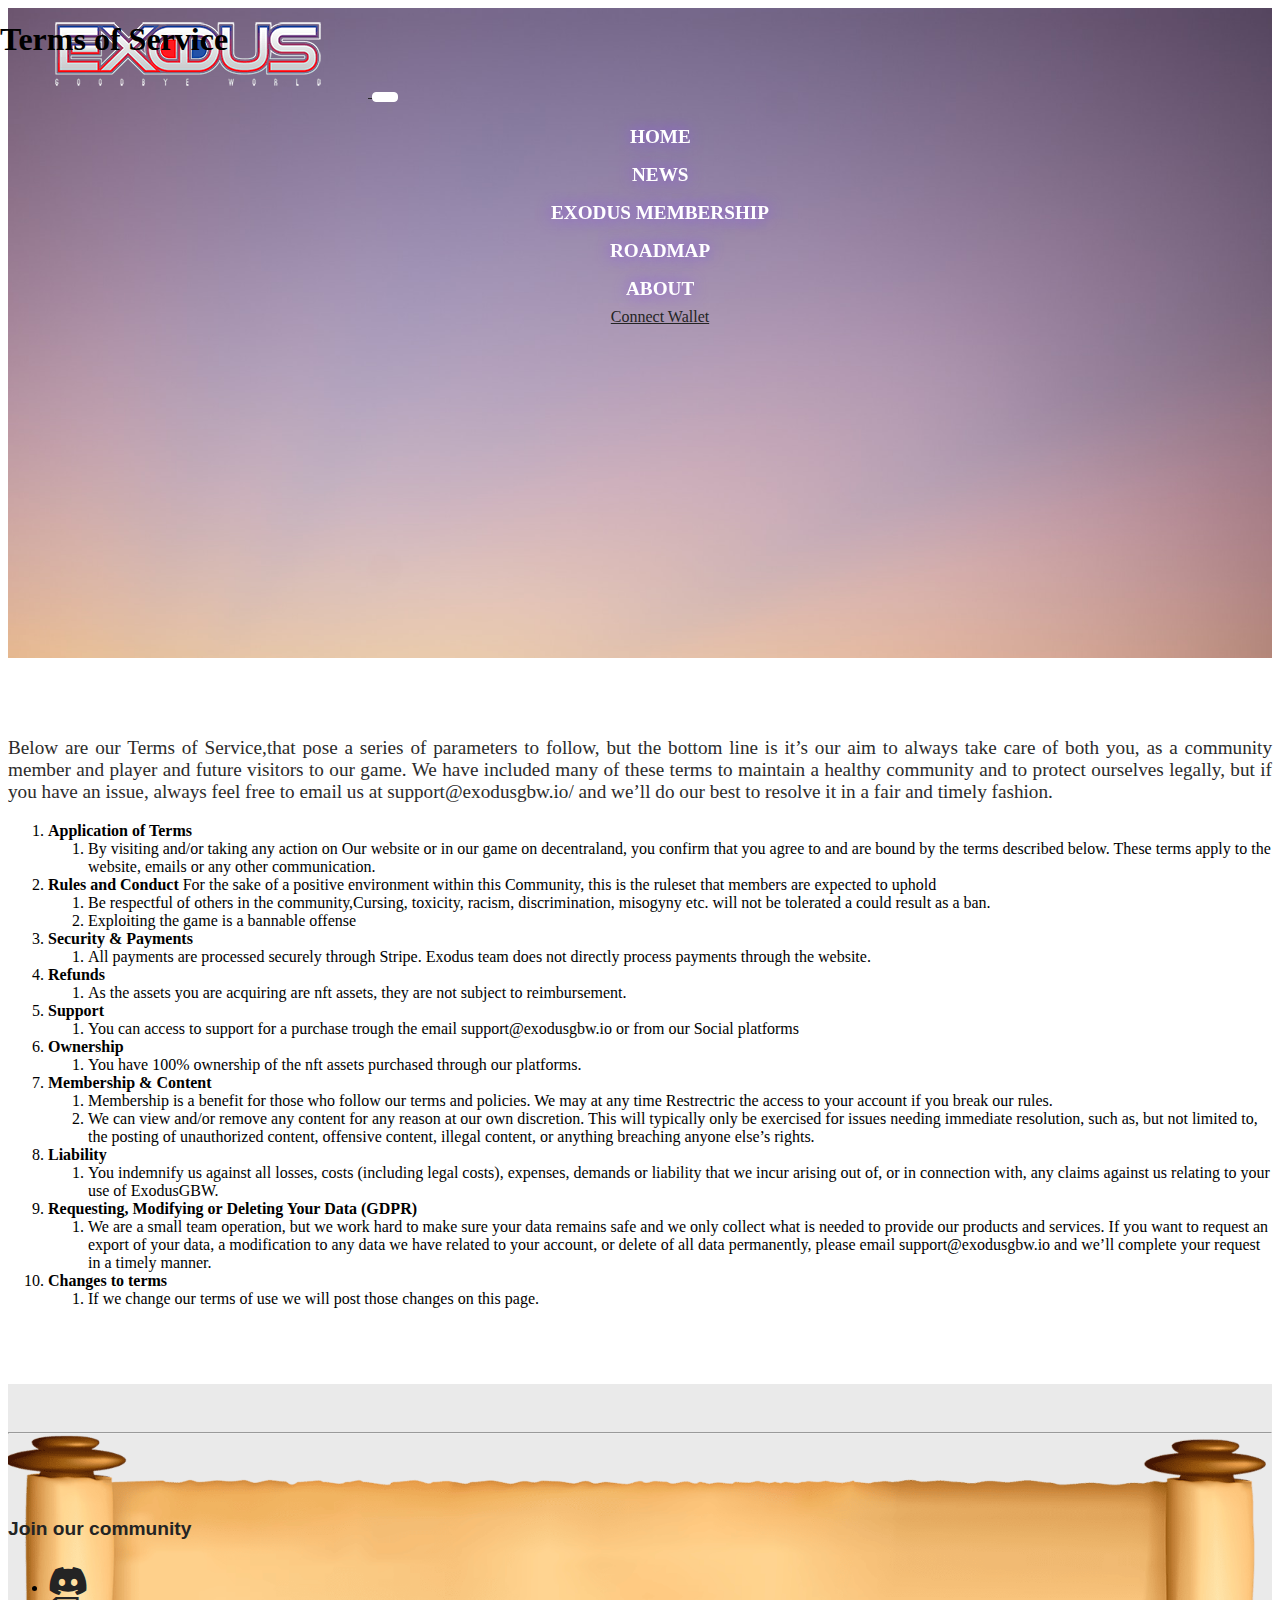
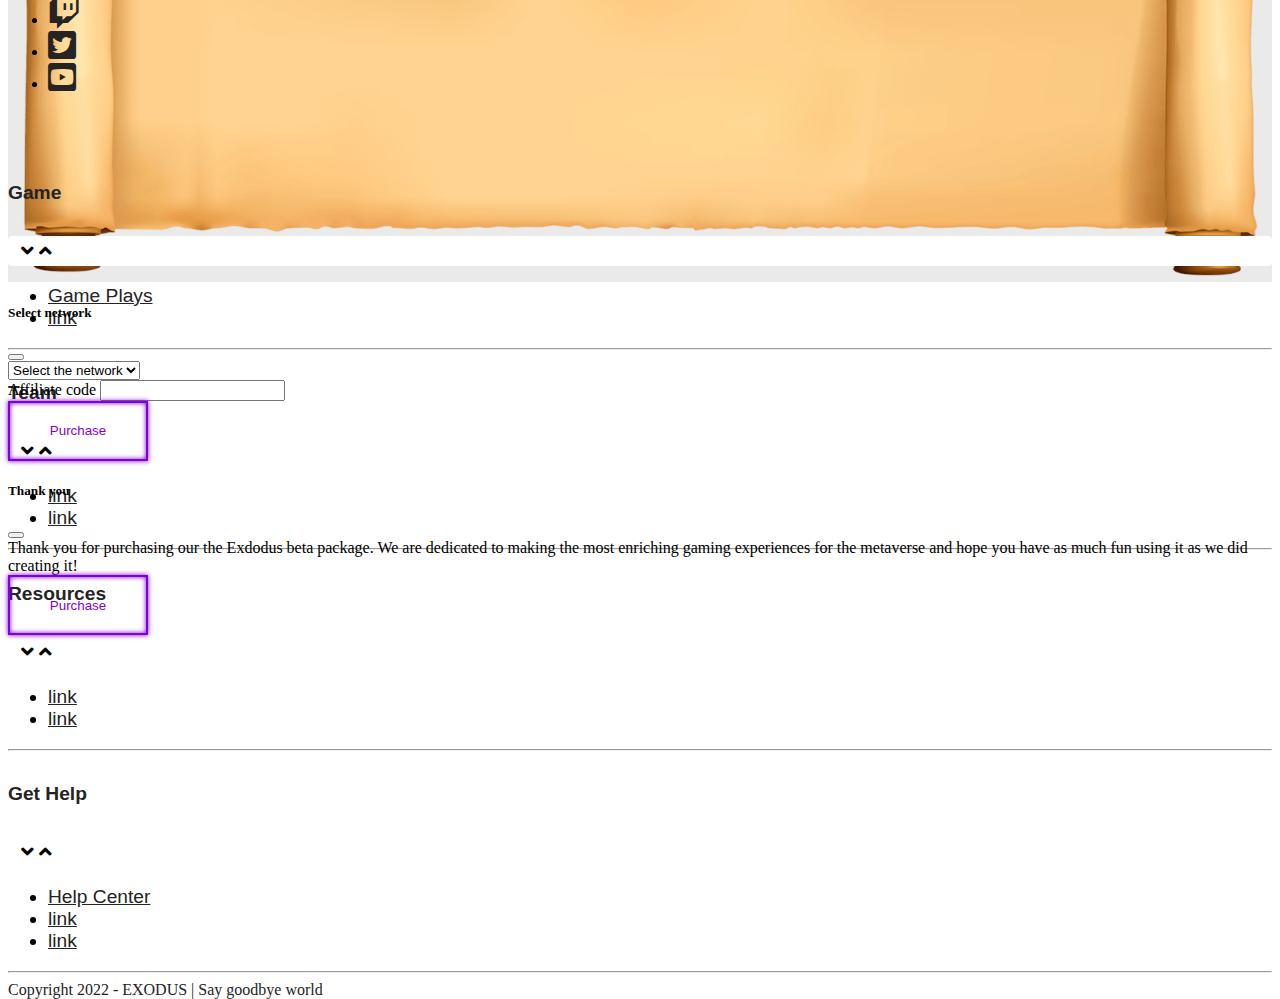
<file: terms.html>
<!DOCTYPE html>
<html lang="en">
  <head>
    <!-- Required meta tags -->
    <meta charset="utf-8">
    
        <meta name="viewport" content="width=device-width, initial-scale=1">



    <meta name="robots" content="index, follow" />
    <meta http-equiv="X-UA-Compatible" content="IE=edge">
    <meta name="content-language" content="EN" />
    <meta name="dc.language" content="English" />



    <title>EXODUS, Goodbye World</title>

        <!-- Bootstrap CSS -->
    <link href="https://cdn.jsdelivr.net/npm/bootstrap@5.0.2/dist/css/bootstrap.min.css" rel="stylesheet" integrity="sha384-EVSTQN3/azprG1Anm3QDgpJLIm9Nao0Yz1ztcQTwFspd3yD65VohhpuuCOmLASjC" crossorigin="anonymous">
     <!-- Fonts -->
<link rel="stylesheet" href="https://pro.fontawesome.com/releases/v5.2.0/css/all.css">
    <!-- Main style -->

       <link rel="stylesheet" href="css/main.css"  media="all"   />
       <link rel="stylesheet" href="css/hover.min.css"  media="all"   />



<style>
    .padsides400
            {
              padding-left: 400px;
              padding-right: 400px;
            }

  
  .cartextaling
  {
    padding-right: 0px;
    padding-top: 0px;
    padding-left: 0px;
    padding-bottom: 0px;
  }

.navbar-toggler {
    padding: 0.25rem 0.75rem;
    font-size: 1.25rem;
    line-height: 1;
    background-color: #fff;
    border: 1px solid #fff;
    border-radius: 0.25rem;
    transition: box-shadow .15s ease-in-out;
}



  .logobrand {
    width: 360px;
}
  
  .bgimagespot{
 position: relative;  

 background-image: url("img/decentraland-fashion-street.jpg");

background-repeat: no-repeat;
background-size:100% 100%; 
height:100px;

max-width: 100%;


}

.bgheader{
 
 
 
 position: relative; 
background-repeat: no-repeat;
background-size:100% 100%; 
height: 650px;

max-width: 100%;
    background-color: #000000;
    background-image: url(img/tos.jpg);
    background-repeat: no-repeat;
    background-size: cover;


}

.marginforxe
{
  margin-top: 0px;
}

.bg2footergame
{
 background-color: #eaeaea;
 
}
.bgfootergame
{
   background-image: url("img/papermed.png");
   background-repeat: no-repeat;
   background-size:100%  100% ; 
   width: 100%;
   height:450px;
}


 
.bgtexturegame
{
 
 background: linear-gradient(-45deg, #ee7752, #e73c7e, #23a6d5, #23d5ab);
    background-size: 400% 400%;
    animation: gradient 15s ease infinite;
    
   width: 100%;
   height:3000px;
    
}

@keyframes gradient {
    0% {
        background-position: 0% 50%;
    }
    50% {
        background-position: 100% 50%;
    }
    100% {
        background-position: 0% 50%;
    }
}

/*#####PRICING#####*/
 
.linetruprem
{
  text-decoration: line-through;
  color: #fff;
}

.backgroundpremium
{
  background-color: #00b5f9;
  color:#fff;}

.backgroundpremium:hover{
  -webkit-box-shadow: 1px 6px 35px 0px rgba(0,0,0,0.53);
-moz-box-shadow: 1px 6px 35px 0px rgba(0,0,0,0.53);
box-shadow: 1px 6px 35px 0px rgba(0,0,0,0.53);
}
.tituloprice{

  font-size: 1.6em;
   
  color:#fff;
    font-family: 'Open Sans', sans-serif;
}

section.pricing {

 
  /* W3C, IE 10+/ Edge, Firefox 16+, Chrome 26+, Opera 12+, Safari 7+ */
}

.pricing .card {
  border: none;
  border-radius: 1rem;
  transition: all 0.2s;
  box-shadow: 0 0.5rem 1rem 0 rgba(0, 0, 0, 0.1);
}

.pricing hr {
  margin: 1.5rem 0;
}

.pricing .card-title {
  margin: 0.5rem 0;
  font-size: 0.9rem;
  letter-spacing: .1rem;
  font-weight: bold;
}

.pricing .card-price {
  font-size: 2.5rem;
  margin: 0;
}

.pricing .card-price .period {
  font-size: 0.8rem;
}

.pricing ul li {
  margin-bottom: 1rem;
}

.pricing .text-muted {
  opacity: 0.7;
}


/* Hover Effects on Card */

@media (min-width: 992px) {
  .pricing .card:hover {
    margin-top: -.25rem;
    margin-bottom: .25rem;
    box-shadow: 0 0.5rem 1rem 0 rgba(0, 0, 0, 0.3);
  }
  .pricing .card:hover .btn {
    opacity: 1;
  }
}

.padsides
{
  padding-left:150px;
  padding-right: 150px;
}

.pricing .btn {
  font-size: 1em;
  border-radius: 1rem;
  letter-spacing: .1rem;
  font-weight: bold;
  padding: 1rem;
  opacity: 0.7;
  transition: all 0.2s;
}


.custom-btn {
  color: #fff;
  width: 140px;
  height: 60px;
  padding: 10px 25px;
  font-family: 'Lato', sans-serif;
  font-weight: 500;
  background: transparent;
  cursor: pointer;
  transition: all 0.5s ease;
  position: relative;
  display: inline-block;
}

/* 13 */
.btn-13 {
  color: #8000dd;
  box-shadow: 0 0 5px #8000dd, 0 0 5px #8000dd inset;
  border: 2px solid #8000dd;
  z-index: 1;
}
.btn-13:after {
  position: absolute;
  content: "";
  width: 100%;
  height: 0;
  bottom: 0;
  left: 0;
  z-index: -1;
  box-shadow: 0 0 5px #8000dd, 0 0 5px #8000dd inset;
  transition: all 0.3s ease;
  border-radius: 8px;
}
.btn-13:hover {
  
}
.btn-13:hover:after {
  top: 0;
  height: 100%;
}
.btn-13:active {
  top: 2px;
}

.padtop10px
{
  padding-top: 20px;
}

.txh1sl2
{
font-size:2em;
  font-weight: 700;
  color: #fff;
   
}

.betapackage
{
font-size: 2.5em;
  font-weight: 700;
  color: #fff;
   
}

.txtpbody
{
font-size: 1.4em;
  font-weight: 300;
  color: #fff;
   
}

.linetru
{
  text-decoration: line-through;
  color: #8A8A8A;
  font-size: 30px;
}

.checkcolor
{
 
}
.fa-check
{
   color: #00B613; 
}

.listfont
{
font-size: 1.2em;
  font-weight: 300;
  color: #000;
   
}

.greytextbig
{
font-size: 3em;
  font-weight: 700;
  color: #414141;
   
}

.greytextsmalltos
{
font-size: 1.2em;
 
  color: #2C2B2B;
  text-align:justify;
   
}

.bgbetasection
{
 
    /*background: linear-gradient(-45deg, #fff, #E7E7E7, #9EDCFF, #DEDDDD);*/
    background-size: 400% 400%;
    animation: gradient 15s ease infinite;
    
   width: 100%;
   height:1500px;
    
}

.pshlinkstyle
{
  color:#843FF5;
  font-weight: 700;
}
.blueshlinkstyle
{
  color:#003EFF;
  font-weight: 700;
}

.blackshlinkstyle
{
  color:#000;
  font-weight: 700;
}


/*highlighs div*/

.divhl
{
  background-color: rgb(239, 239, 239,0.9);
  border-radius: 40px;
  height:400px;

}

.divhl2
{
  background-color: rgb(239, 239, 239,0.9);
  border-radius: 40px;
  height:640px;

}



.martop40
{
  margin-top: 40px;
}
 
.padsides40
{
  padding-left: 40px;
  padding-right: 40px;
}

.marbot40
{
  margin-bottom: 40px;
}
/*end highlighs div*/


/*ROADMAP*/

.divtimeline
{
  background: #3ea0e2;
}
::selection{
  color: #fff;
  background: #3ea0e2;
}
.wrapper{
  max-width: 1080px;
  margin: 50px auto;
  padding: 0 20px;
  position: relative;
}
.wrapper .center-line{
  position: absolute;
  height: 100%;
  width: 4px;
  background: #fff;
  left: 50%;
  top: 20px;
  transform: translateX(-50%);
}
.wrapper .row{
  display: flex;
}
.wrapper .row-1{
  justify-content: flex-start;
}
.wrapper .row-2{
  justify-content: flex-end;
}
.wrapper .row section{
  background: #fff;
  border-radius: 5px;
  width: calc(50% - 40px);
  padding: 20px;
  position: relative;
}
.wrapper .row section::before{
  position: absolute;
  content: "";
  height: 15px;
  width: 15px;
  background: #fff;
  top: 28px;
  z-index: -1;
  transform: rotate(45deg);
}
.row-1 section::before{
  right: -7px;
}
.row-2 section::before{
  left: -7px;
}
.row section .icon,
.center-line .scroll-icon{
  position: absolute;
  background: #f2f2f2;
  height: 40px;
  width: 40px;
  text-align: center;
  line-height: 40px;
  border-radius: 50%;
  color: #3ea0e2;
  font-size: 17px;
  box-shadow: 0 0 0 4px #fff, inset 0 2px 0 rgba(0,0,0,0.08), 0 3px 0 4px rgba(0,0,0,0.05);
}
.center-line .scroll-icon{
  bottom: 0px;
  left: 50%;
  font-size: 25px;
  transform: translateX(-50%);
}
.row-1 section .icon{
  top: 15px;
  right: -60px;
}
.row-2 section .icon{
  top: 15px;
  left: -60px;
}
.row section .details,
.row section .bottom{
  display: flex;
  align-items: center;
  justify-content: space-between;
}
.row section .details .title{
  font-size: 22px;
  font-weight: 600;
}
.row section p{
  margin: 10px 0 17px 0;
}
.row section .bottom a{
  text-decoration: none;
  background: #3ea0e2;
  color: #fff;
  padding: 7px 15px;
  border-radius: 5px;
  /* font-size: 17px; */
  font-weight: 400;
  transition: all 0.3s ease;
}
.row section .bottom a:hover{
  transform: scale(0.97);
}
@media(max-width: 790px){
  .wrapper .center-line{
    left: 40px;
  }
  .wrapper .row{
    margin: 30px 0 3px 60px;
  }
  .wrapper .row section{
    width: 100%;
  }
  .row-1 section::before{
    left: -7px;
  }
  .row-1 section .icon{
    left: -60px;
  }
}
@media(max-width: 440px){
  .wrapper .center-line,
  .row section::before,
  .row section .icon{
    display: none;
  }
  .wrapper .row{
    margin: 10px 0;
  }
}

/*END ROADMAP*/

/*ITEMS AND MERCH*/
.commonitem
{
font-size: 1.5em;
 color: #000;
 font-weight:  700;
   
}

.uncommonitem
{
font-size: 1.5em;
 color: #3bd019;
 font-weight:  700;
   
}

.rareitem
{
font-size: 1.5em;
 color: #0070dd;
 font-weight:  700;
   
}
.epicitem
{
font-size: 1.5em;
 color: #a335ee;
 font-weight:  700;
   
}

.legendaryitem
{
font-size: 1.5em;
 color: #ff8000;
 font-weight:  700;
   
}


.divitems
{
  background-color: #fff;
  
  height:700px;
   position: relative;  


background-repeat: no-repeat;
background-size:100% 100%; 
 

max-width: 100%;

}
 

 .itemtex
{
font-size: 2em;
  font-weight: 700;
  color: #414141;
   
}

.itemtiertex
{
font-size: 1.8em;
  font-weight: 700;
  color: #414141;
   
}

/*END ITEMS AND MERCH*/

/*PAY TO PLAY*/

 

 .p2pdiv
{
  background-color: rgb(239, 239, 239,0.9);
  border-radius: 40px;
  height:2100px;

}

.p2psmtext
{
font-size: 2em;
  font-weight: 700;
  color: #414141;
   
}

.padsides60
{
  padding-left: 150px;
  padding-right: 150px;
}


.marsides
{
  margin-left: 100px;
  margin-right: 100px;
}


.p2pstylep
{
font-size: 1.5em;
 color: #4E4E4E;
 font-weight:  700;
   
}

.decoration
{
  text-decoration: underline;
}


.p2plist
{
font-size: 1.2em;
  font-weight: 700;
  color: #414141;
   
}
/*END PAY TO PLAY*/
 
/*F2P*/


 .f2pdiv
{
  background-color: rgb(239, 239, 239,0.9);
  border-radius: 40px;
  height:800px;
  background-repeat: no-repeat;
background-size:100% 100%; 
 

max-width: 100%;

  margin-bottom: 80px;

   position: relative;  

 



}

 .impdiv
{
  background-color: rgb(239, 239, 239,0.9);
  border-radius: 40px;
  height:450px;
  background-repeat: no-repeat;
background-size:100% 100%; 
 

max-width: 100%;

  margin-bottom: 80px;

   position: relative;  

 



}

.fa-info-circle
{
  color: #D30000;
}
/*END F2P*/
 


 /*MEDIA QUERIES*/


@media screen and (device-width: 360px) and (device-height: 640px) and (-webkit-device-pixel-ratio: 2)

{


              .bgimagespot{
             position: relative;  

             background-image: url("img/decentraland-fashion-street.jpg");

            background-repeat: no-repeat;
            background-size:100% 100%; 
            height:100px;

            max-width: 100%;


            }

            .bgheader{
             
             

             background-image: url("img/jtv-header.jpeg");

            background-repeat: no-repeat;
            background-size:100% 100%; 
            height:  819px;

            max-width: 100%;


            }

            .marginforxe
            {
              margin-top: 0px;
            }

            .bg2footergame
            {
             background-color: #eaeaea;
             
            }
            .bgfootergame
            {
               background-image: url("img/papermed.png");
               background-repeat: no-repeat;
               background-size:100%  100% ; 
               width: 100%;
               height:450px;
            }


             
            .bgtexturegame
            {
             
             background: linear-gradient(-45deg, #ee7752, #e73c7e, #23a6d5, #23d5ab);
                background-size: 400% 400%;
                animation: gradient 15s ease infinite;
                
               width: 100%;
               height:3000px;
                
            }

            @keyframes gradient {
                0% {
                    background-position: 0% 50%;
                }
                50% {
                    background-position: 100% 50%;
                }
                100% {
                    background-position: 0% 50%;
                }
            }

            /*#####PRICING#####*/
             
            .linetruprem
            {
              text-decoration: line-through;
              color: #fff;
            }

            .backgroundpremium
            {
              background-color: #00b5f9;
              color:#fff;}

            .backgroundpremium:hover{
              -webkit-box-shadow: 1px 6px 35px 0px rgba(0,0,0,0.53);
            -moz-box-shadow: 1px 6px 35px 0px rgba(0,0,0,0.53);
            box-shadow: 1px 6px 35px 0px rgba(0,0,0,0.53);
            }
            .tituloprice{

              font-size: 1.6em;
               
              color:#fff;
                font-family: 'Open Sans', sans-serif;
            }

            section.pricing {

             
              /* W3C, IE 10+/ Edge, Firefox 16+, Chrome 26+, Opera 12+, Safari 7+ */
            }

            .pricing .card {
              border: none;
              border-radius: 1rem;
              transition: all 0.2s;
              box-shadow: 0 0.5rem 1rem 0 rgba(0, 0, 0, 0.1);
            }

            .pricing hr {
              margin: 1.5rem 0;
            }

            .pricing .card-title {
              margin: 0.5rem 0;
              font-size: 0.9rem;
              letter-spacing: .1rem;
              font-weight: bold;
            }

            .pricing .card-price {
              font-size: 2.5rem;
              margin: 0;
            }

            .pricing .card-price .period {
              font-size: 0.8rem;
            }

            .pricing ul li {
              margin-bottom: 1rem;
            }

            .pricing .text-muted {
              opacity: 0.7;
            }


            /* Hover Effects on Card */

            @media (min-width: 992px) {
              .pricing .card:hover {
                margin-top: -.25rem;
                margin-bottom: .25rem;
                box-shadow: 0 0.5rem 1rem 0 rgba(0, 0, 0, 0.3);
              }
              .pricing .card:hover .btn {
                opacity: 1;
              }
            }

            .padsides
            {
              padding-left:150px;
              padding-right: 150px;
            }

            .pricing .btn {
              font-size: 1em;
              border-radius: 1rem;
              letter-spacing: .1rem;
              font-weight: bold;
              padding: 1rem;
              opacity: 0.7;
              transition: all 0.2s;
            }


            .custom-btn {
              color: #fff;
              width: 140px;
              height: 60px;
              padding: 10px 25px;
              font-family: 'Lato', sans-serif;
              font-weight: 500;
              background: transparent;
              cursor: pointer;
              transition: all 0.5s ease;
              position: relative;
              display: inline-block;
            }

            /* 13 */
            .btn-13 {
              color: #8000dd;
              box-shadow: 0 0 5px #8000dd, 0 0 5px #8000dd inset;
              border: 2px solid #8000dd;
              z-index: 1;
            }
            .btn-13:after {
              position: absolute;
              content: "";
              width: 100%;
              height: 0;
              bottom: 0;
              left: 0;
              z-index: -1;
              box-shadow: 0 0 5px #8000dd, 0 0 5px #8000dd inset;
              transition: all 0.3s ease;
              border-radius: 8px;
            }
            .btn-13:hover {
              
            }
            .btn-13:hover:after {
              top: 0;
              height: 100%;
            }
            .btn-13:active {
              top: 2px;
            }

            .padtop10px
            {
              padding-top: 20px;
            }

            .txh1sl2
            {
            font-size: 3em;
              font-weight: 700;
              color: #fff;
               
            }

            .betapackage
            {
            font-size: 2.5em;
              font-weight: 700;
              color: #fff;
               
            }

            .txtpbody
            {
            font-size: 1.4em;
              font-weight: 300;
              color: #fff;
               
            }

            .linetru
            {
              text-decoration: line-through;
              color: #8A8A8A;
              font-size: 30px;
            }

            .checkcolor
            {
             
            }
            .fa-check
            {
               color: #00B613; 
            }

            .listfont
            {
            font-size: 1.2em;
              font-weight: 300;
              color: #000;
               
            }

            .greytextbig
            {
            font-size: 3em;
              font-weight: 700;
              color: #414141;
               
            }

            .greytextsmall
            {
            font-size: 1.4em;
             
              color: #414141;
               
            }

            .bgbetasection
            {
             
                /*background: linear-gradient(-45deg, #fff, #E7E7E7, #9EDCFF, #DEDDDD);*/
                background-size: 400% 400%;
                animation: gradient 15s ease infinite;
                
               width: 100%;
               height:1500px;
                
            }

            .pshlinkstyle
            {
              color:#843FF5;
              font-weight: 700;
            }
            .blueshlinkstyle
            {
              color:#003EFF;
              font-weight: 700;
            }

            .blackshlinkstyle
            {
              color:#000;
              font-weight: 700;
            }


            /*highlighs div*/

            .divhl
            {
              background-color: rgb(239, 239, 239,0.9);
              border-radius: 40px;
              height:400px;

            }

            .divhl2
            {
              background-color: rgb(239, 239, 239,0.9);
              border-radius: 40px;
              height:640px;

            }



            .martop40
            {
              margin-top: 40px;
            }
             
            .padsides40
            {
              padding-left: 40px;
              padding-right: 40px;
            }

            .marbot40
            {
              margin-bottom: 40px;
            }
            /*end highlighs div*/


            /*ROADMAP*/

            .divtimeline
            {
              background: #3ea0e2;
            }
            ::selection{
              color: #fff;
              background: #3ea0e2;
            }
            .wrapper{
              max-width: 1080px;
              margin: 50px auto;
              padding: 0 20px;
              position: relative;
            }
            .wrapper .center-line{
              position: absolute;
              height: 100%;
              width: 4px;
              background: #fff;
              left: 50%;
              top: 20px;
              transform: translateX(-50%);
            }
            .wrapper .row{
              display: flex;
            }
            .wrapper .row-1{
              justify-content: flex-start;
            }
            .wrapper .row-2{
              justify-content: flex-end;
            }
            .wrapper .row section{
              background: #fff;
              border-radius: 5px;
              width: calc(50% - 40px);
              padding: 20px;
              position: relative;
            }
            .wrapper .row section::before{
              position: absolute;
              content: "";
              height: 15px;
              width: 15px;
              background: #fff;
              top: 28px;
              z-index: -1;
              transform: rotate(45deg);
            }
            .row-1 section::before{
              right: -7px;
            }
            .row-2 section::before{
              left: -7px;
            }
            .row section .icon,
            .center-line .scroll-icon{
              position: absolute;
              background: #f2f2f2;
              height: 40px;
              width: 40px;
              text-align: center;
              line-height: 40px;
              border-radius: 50%;
              color: #3ea0e2;
              font-size: 17px;
              box-shadow: 0 0 0 4px #fff, inset 0 2px 0 rgba(0,0,0,0.08), 0 3px 0 4px rgba(0,0,0,0.05);
            }
            .center-line .scroll-icon{
              bottom: 0px;
              left: 50%;
              font-size: 25px;
              transform: translateX(-50%);
            }
            .row-1 section .icon{
              top: 15px;
              right: -60px;
            }
            .row-2 section .icon{
              top: 15px;
              left: -60px;
            }
            .row section .details,
            .row section .bottom{
              display: flex;
              align-items: center;
              justify-content: space-between;
            }
            .row section .details .title{
              font-size: 22px;
              font-weight: 600;
            }
            .row section p{
              margin: 10px 0 17px 0;
            }
            .row section .bottom a{
              text-decoration: none;
              background: #3ea0e2;
              color: #fff;
              padding: 7px 15px;
              border-radius: 5px;
              /* font-size: 17px; */
              font-weight: 400;
              transition: all 0.3s ease;
            }
            .row section .bottom a:hover{
              transform: scale(0.97);
            }
            @media(max-width: 790px){
              .wrapper .center-line{
                left: 40px;
              }
              .wrapper .row{
                margin: 30px 0 3px 60px;
              }
              .wrapper .row section{
                width: 100%;
              }
              .row-1 section::before{
                left: -7px;
              }
              .row-1 section .icon{
                left: -60px;
              }
            }
            @media(max-width: 440px){
              .wrapper .center-line,
              .row section::before,
              .row section .icon{
                display: none;
              }
              .wrapper .row{
                margin: 10px 0;
              }
            }

            /*END ROADMAP*/

            /*ITEMS AND MERCH*/
            .commonitem
            {
            font-size: 1.5em;
             color: #000;
             font-weight:  700;
               
            }

            .uncommonitem
            {
            font-size: 1.5em;
             color: #3bd019;
             font-weight:  700;
               
            }

            .rareitem
            {
            font-size: 1.5em;
             color: #0070dd;
             font-weight:  700;
               
            }
            .epicitem
            {
            font-size: 1.5em;
             color: #a335ee;
             font-weight:  700;
               
            }

            .legendaryitem
            {
            font-size: 1.5em;
             color: #ff8000;
             font-weight:  700;
               
            }


            .divitems
            {
              background-color: #fff;
              
              height:700px;
               position: relative;  


            background-repeat: no-repeat;
            background-size:100% 100%; 
             

            max-width: 100%;

            }
             

             .itemtex
            {
            font-size: 2em;
              font-weight: 700;
              color: #414141;
               
            }

            .itemtiertex
            {
            font-size: 1.8em;
              font-weight: 700;
              color: #414141;
               
            }

            /*END ITEMS AND MERCH*/

            /*PAY TO PLAY*/

             

             .p2pdiv
            {
              background-color: rgb(239, 239, 239,0.9);
              border-radius: 40px;
              height:2100px;

            }

            .p2psmtext
            {
            font-size: 2em;
              font-weight: 700;
              color: #414141;
               
            }

            .padsides60
            {
              padding-left: 150px;
              padding-right: 150px;
            }


            .marsides
            {
              margin-left: 100px;
              margin-right: 100px;
            }


            .p2pstylep
            {
            font-size: 1.5em;
             color: #4E4E4E;
             font-weight:  700;
               
            }

            .decoration
            {
              text-decoration: underline;
            }


            .p2plist
            {
            font-size: 1.2em;
              font-weight: 700;
              color: #414141;
               
            }
            /*END PAY TO PLAY*/
             
            /*F2P*/


             .f2pdiv
            {
              background-color: rgb(239, 239, 239,0.9);
              border-radius: 40px;
              height:800px;
              background-repeat: no-repeat;
            background-size:100% 100%; 
             

            max-width: 100%;

              margin-bottom: 80px;

               position: relative;  

             



            }

             .impdiv
            {
              background-color: rgb(239, 239, 239,0.9);
              border-radius: 40px;
              height:450px;
              background-repeat: no-repeat;
            background-size:100% 100%; 
             

            max-width: 100%;

              margin-bottom: 80px;

               position: relative;  

             



            }

            .fa-info-circle
            {
              color: #D30000;
            }
            /*END F2P*/
  
 }

  @media screen and (max-width: 375px) {
 

              .bgimagespot{
             position: relative;  

             background-image: url("img/decentraland-fashion-street.jpg");

            background-repeat: no-repeat;
            background-size:100% 100%; 
            height:100px;

            max-width: 100%;


            }

            .bgheader{
             
             

             background-image: url("img/jtv-header.jpeg");

            background-repeat: no-repeat;
            background-size:100% 100%; 
            height:  819px;

            max-width: 100%;


            }

            .marginforxe
            {
              margin-top: 0px;
            }

            .bg2footergame
            {
             background-color: #eaeaea;
             
            }
            .bgfootergame
            {
               background-image: url("img/papermed.png");
               background-repeat: no-repeat;
               background-size:100%  100% ; 
               width: 100%;
               height:450px;
            }


             
            .bgtexturegame
            {
             
             background: linear-gradient(-45deg, #ee7752, #e73c7e, #23a6d5, #23d5ab);
                background-size: 400% 400%;
                animation: gradient 15s ease infinite;
                
               width: 100%;
               height:3000px;
                
            }

            @keyframes gradient {
                0% {
                    background-position: 0% 50%;
                }
                50% {
                    background-position: 100% 50%;
                }
                100% {
                    background-position: 0% 50%;
                }
            }

            /*#####PRICING#####*/
             
            .linetruprem
            {
              text-decoration: line-through;
              color: #fff;
            }

            .backgroundpremium
            {
              background-color: #00b5f9;
              color:#fff;}

            .backgroundpremium:hover{
              -webkit-box-shadow: 1px 6px 35px 0px rgba(0,0,0,0.53);
            -moz-box-shadow: 1px 6px 35px 0px rgba(0,0,0,0.53);
            box-shadow: 1px 6px 35px 0px rgba(0,0,0,0.53);
            }
            .tituloprice{

              font-size: 1.6em;
               
              color:#fff;
                font-family: 'Open Sans', sans-serif;
            }

            section.pricing {

             
              /* W3C, IE 10+/ Edge, Firefox 16+, Chrome 26+, Opera 12+, Safari 7+ */
            }

            .pricing .card {
              border: none;
              border-radius: 1rem;
              transition: all 0.2s;
              box-shadow: 0 0.5rem 1rem 0 rgba(0, 0, 0, 0.1);
            }

            .pricing hr {
              margin: 1.5rem 0;
            }

            .pricing .card-title {
              margin: 0.5rem 0;
              font-size: 0.9rem;
              letter-spacing: .1rem;
              font-weight: bold;
            }

            .pricing .card-price {
              font-size: 2.5rem;
              margin: 0;
            }

            .pricing .card-price .period {
              font-size: 0.8rem;
            }

            .pricing ul li {
              margin-bottom: 1rem;
            }

            .pricing .text-muted {
              opacity: 0.7;
            }


            /* Hover Effects on Card */

            @media (min-width: 992px) {
              .pricing .card:hover {
                margin-top: -.25rem;
                margin-bottom: .25rem;
                box-shadow: 0 0.5rem 1rem 0 rgba(0, 0, 0, 0.3);
              }
              .pricing .card:hover .btn {
                opacity: 1;
              }
            }

            .padsides
            {
              padding-left:150px;
              padding-right: 150px;
            }

            .pricing .btn {
              font-size: 1em;
              border-radius: 1rem;
              letter-spacing: .1rem;
              font-weight: bold;
              padding: 1rem;
              opacity: 0.7;
              transition: all 0.2s;
            }


            .custom-btn {
              color: #fff;
              width: 140px;
              height: 60px;
              padding: 10px 25px;
              font-family: 'Lato', sans-serif;
              font-weight: 500;
              background: transparent;
              cursor: pointer;
              transition: all 0.5s ease;
              position: relative;
              display: inline-block;
            }

            /* 13 */
            .btn-13 {
              color: #8000dd;
              box-shadow: 0 0 5px #8000dd, 0 0 5px #8000dd inset;
              border: 2px solid #8000dd;
              z-index: 1;
            }
            .btn-13:after {
              position: absolute;
              content: "";
              width: 100%;
              height: 0;
              bottom: 0;
              left: 0;
              z-index: -1;
              box-shadow: 0 0 5px #8000dd, 0 0 5px #8000dd inset;
              transition: all 0.3s ease;
              border-radius: 8px;
            }
            .btn-13:hover {
              
            }
            .btn-13:hover:after {
              top: 0;
              height: 100%;
            }
            .btn-13:active {
              top: 2px;
            }

            .padtop10px
            {
              padding-top: 20px;
            }

            .txh1sl2
            {
            font-size: 2em;
              font-weight: 700;
              color: #fff;
               
            }

            .betapackage
            {
            font-size: 2.5em;
              font-weight: 700;
              color: #fff;
               
            }

            .txtpbody
            {
            font-size: 1.4em;
              font-weight: 300;
              color: #fff;
               
            }

            .linetru
            {
              text-decoration: line-through;
              color: #8A8A8A;
              font-size: 30px;
            }

            .checkcolor
            {
             
            }
            .fa-check
            {
               color: #00B613; 
            }

            .listfont
            {
            font-size: 1.2em;
              font-weight: 300;
              color: #000;
               
            }

            .greytextbig
            {
            font-size: 3em;
              font-weight: 700;
              color: #414141;
               
            }

            .greytextsmall
            {
            font-size: 1.4em;
             
              color: #414141;
               
            }

            .bgbetasection
            {
             
                /*background: linear-gradient(-45deg, #fff, #E7E7E7, #9EDCFF, #DEDDDD);*/
                background-size: 400% 400%;
                animation: gradient 15s ease infinite;
                
               width: 100%;
               height:1500px;
                
            }

            .pshlinkstyle
            {
              color:#843FF5;
              font-weight: 700;
            }
            .blueshlinkstyle
            {
              color:#003EFF;
              font-weight: 700;
            }

            .blackshlinkstyle
            {
              color:#000;
              font-weight: 700;
            }


            /*highlighs div*/

            .divhl
            {
              background-color: rgb(239, 239, 239,0.9);
              border-radius: 40px;
              height:400px;

            }

            .divhl2
            {
              background-color: rgb(239, 239, 239,0.9);
              border-radius: 40px;
              height:640px;

            }



            .martop40
            {
              margin-top: 40px;
            }
             
            .padsides40
            {
              padding-left: 40px;
              padding-right: 40px;
            }

            .marbot40
            {
              margin-bottom: 40px;
            }
            /*end highlighs div*/


            /*ROADMAP*/

            .divtimeline
            {
              background: #3ea0e2;
            }
            ::selection{
              color: #fff;
              background: #3ea0e2;
            }
            .wrapper{
              max-width: 1080px;
              margin: 50px auto;
              padding: 0 20px;
              position: relative;
            }
            .wrapper .center-line{
              position: absolute;
              height: 100%;
              width: 4px;
              background: #fff;
              left: 50%;
              top: 20px;
              transform: translateX(-50%);
            }
            .wrapper .row{
              display: flex;
            }
            .wrapper .row-1{
              justify-content: flex-start;
            }
            .wrapper .row-2{
              justify-content: flex-end;
            }
            .wrapper .row section{
              background: #fff;
              border-radius: 5px;
              width: calc(50% - 40px);
              padding: 20px;
              position: relative;
            }
            .wrapper .row section::before{
              position: absolute;
              content: "";
              height: 15px;
              width: 15px;
              background: #fff;
              top: 28px;
              z-index: -1;
              transform: rotate(45deg);
            }
            .row-1 section::before{
              right: -7px;
            }
            .row-2 section::before{
              left: -7px;
            }
            .row section .icon,
            .center-line .scroll-icon{
              position: absolute;
              background: #f2f2f2;
              height: 40px;
              width: 40px;
              text-align: center;
              line-height: 40px;
              border-radius: 50%;
              color: #3ea0e2;
              font-size: 17px;
              box-shadow: 0 0 0 4px #fff, inset 0 2px 0 rgba(0,0,0,0.08), 0 3px 0 4px rgba(0,0,0,0.05);
            }
            .center-line .scroll-icon{
              bottom: 0px;
              left: 50%;
              font-size: 25px;
              transform: translateX(-50%);
            }
            .row-1 section .icon{
              top: 15px;
              right: -60px;
            }
            .row-2 section .icon{
              top: 15px;
              left: -60px;
            }
            .row section .details,
            .row section .bottom{
              display: flex;
              align-items: center;
              justify-content: space-between;
            }
            .row section .details .title{
              font-size: 22px;
              font-weight: 600;
            }
            .row section p{
              margin: 10px 0 17px 0;
            }
            .row section .bottom a{
              text-decoration: none;
              background: #3ea0e2;
              color: #fff;
              padding: 7px 15px;
              border-radius: 5px;
              /* font-size: 17px; */
              font-weight: 400;
              transition: all 0.3s ease;
            }
            .row section .bottom a:hover{
              transform: scale(0.97);
            }
            @media(max-width: 790px){
              .wrapper .center-line{
                left: 40px;
              }
              .wrapper .row{
                margin: 30px 0 3px 60px;
              }
              .wrapper .row section{
                width: 100%;
              }
              .row-1 section::before{
                left: -7px;
              }
              .row-1 section .icon{
                left: -60px;
              }
            }
            @media(max-width: 440px){
              .wrapper .center-line,
              .row section::before,
              .row section .icon{
                display: none;
              }
              .wrapper .row{
                margin: 10px 0;
              }
            }

            /*END ROADMAP*/

            /*ITEMS AND MERCH*/
            .commonitem
            {
            font-size: 1.5em;
             color: #000;
             font-weight:  700;
               
            }

            .uncommonitem
            {
            font-size: 1.5em;
             color: #3bd019;
             font-weight:  700;
               
            }

            .rareitem
            {
            font-size: 1.5em;
             color: #0070dd;
             font-weight:  700;
               
            }
            .epicitem
            {
            font-size: 1.5em;
             color: #a335ee;
             font-weight:  700;
               
            }

            .legendaryitem
            {
            font-size: 1.5em;
             color: #ff8000;
             font-weight:  700;
               
            }


            .divitems
            {
              background-color: #fff;
              
              height:700px;
               position: relative;  


            background-repeat: no-repeat;
            background-size:100% 100%; 
             

            max-width: 100%;

            }
             

             .itemtex
            {
            font-size: 2em;
              font-weight: 700;
              color: #414141;
               
            }

            .itemtiertex
            {
            font-size: 1.8em;
              font-weight: 700;
              color: #414141;
               
            }

            /*END ITEMS AND MERCH*/

            /*PAY TO PLAY*/

             

             .p2pdiv
            {
              background-color: rgb(239, 239, 239,0.9);
              border-radius: 40px;
              height:2100px;

            }

            .p2psmtext
            {
            font-size: 2em;
              font-weight: 700;
              color: #414141;
               
            }

            .padsides60
            {
              padding-left: 150px;
              padding-right: 150px;
            }


            .marsides
            {
              margin-left: 100px;
              margin-right: 100px;
            }


            .p2pstylep
            {
            font-size: 1.5em;
             color: #4E4E4E;
             font-weight:  700;
               
            }

            .decoration
            {
              text-decoration: underline;
            }


            .p2plist
            {
            font-size: 1.2em;
              font-weight: 700;
              color: #414141;
               
            }
            /*END PAY TO PLAY*/
             
            /*F2P*/


             .f2pdiv
            {
              background-color: rgb(239, 239, 239,0.9);
              border-radius: 40px;
              height:800px;
              background-repeat: no-repeat;
            background-size:100% 100%; 
             

            max-width: 100%;

              margin-bottom: 80px;

               position: relative;  

             



            }

             .impdiv
            {
              background-color: rgb(239, 239, 239,0.9);
              border-radius: 40px;
              height:450px;
              background-repeat: no-repeat;
            background-size:100% 100%; 
             

            max-width: 100%;

              margin-bottom: 80px;

               position: relative;  

             



            }

            .fa-info-circle
            {
              color: #D30000;
            }
            /*END F2P*/


}

@media screen and (max-width: 400px) {


   
              .bgimagespot{
             position: relative;  

             background-image: url("img/decentraland-fashion-street.jpg");

            background-repeat: no-repeat;
            background-size:100% 100%; 
            height:100px;

            max-width: 100%;


            }

            .bgheader{
             
             

             background-image: url("img/jtv-header.jpeg");

            background-repeat: no-repeat;
            background-size:100% 100%; 
            height:  819px;

            max-width: 100%;


            }

            .marginforxe
            {
              margin-top: 0px;
            }

            .bg2footergame
            {
             background-color: #eaeaea;
             
            }
            .bgfootergame
            {
               background-image: url("img/papermed.png");
               background-repeat: no-repeat;
               background-size:100%  100% ; 
               width: 100%;
               height:450px;
            }


             
            .bgtexturegame
            {
             
             background: linear-gradient(-45deg, #ee7752, #e73c7e, #23a6d5, #23d5ab);
                background-size: 400% 400%;
                animation: gradient 15s ease infinite;
                
               width: 100%;
               height:3000px;
                
            }

            @keyframes gradient {
                0% {
                    background-position: 0% 50%;
                }
                50% {
                    background-position: 100% 50%;
                }
                100% {
                    background-position: 0% 50%;
                }
            }

            /*#####PRICING#####*/
             
            .linetruprem
            {
              text-decoration: line-through;
              color: #fff;
            }

            .backgroundpremium
            {
              background-color: #00b5f9;
              color:#fff;}

            .backgroundpremium:hover{
              -webkit-box-shadow: 1px 6px 35px 0px rgba(0,0,0,0.53);
            -moz-box-shadow: 1px 6px 35px 0px rgba(0,0,0,0.53);
            box-shadow: 1px 6px 35px 0px rgba(0,0,0,0.53);
            }
            .tituloprice{

              font-size: 1.6em;
               
              color:#fff;
                font-family: 'Open Sans', sans-serif;
            }

            section.pricing {

             
              /* W3C, IE 10+/ Edge, Firefox 16+, Chrome 26+, Opera 12+, Safari 7+ */
            }

            .pricing .card {
              border: none;
              border-radius: 1rem;
              transition: all 0.2s;
              box-shadow: 0 0.5rem 1rem 0 rgba(0, 0, 0, 0.1);
            }

            .pricing hr {
              margin: 1.5rem 0;
            }

            .pricing .card-title {
              margin: 0.5rem 0;
              font-size: 0.9rem;
              letter-spacing: .1rem;
              font-weight: bold;
            }

            .pricing .card-price {
              font-size: 2.5rem;
              margin: 0;
            }

            .pricing .card-price .period {
              font-size: 0.8rem;
            }

            .pricing ul li {
              margin-bottom: 1rem;
            }

            .pricing .text-muted {
              opacity: 0.7;
            }


            /* Hover Effects on Card */

            @media (min-width: 992px) {
              .pricing .card:hover {
                margin-top: -.25rem;
                margin-bottom: .25rem;
                box-shadow: 0 0.5rem 1rem 0 rgba(0, 0, 0, 0.3);
              }
              .pricing .card:hover .btn {
                opacity: 1;
              }
            }

            .padsides
            {
              padding-left:150px;
              padding-right: 150px;
            }

            .pricing .btn {
              font-size: 1em;
              border-radius: 1rem;
              letter-spacing: .1rem;
              font-weight: bold;
              padding: 1rem;
              opacity: 0.7;
              transition: all 0.2s;
            }


            .custom-btn {
              color: #fff;
              width: 140px;
              height: 60px;
              padding: 10px 25px;
              font-family: 'Lato', sans-serif;
              font-weight: 500;
              background: transparent;
              cursor: pointer;
              transition: all 0.5s ease;
              position: relative;
              display: inline-block;
            }

            /* 13 */
            .btn-13 {
              color: #8000dd;
              box-shadow: 0 0 5px #8000dd, 0 0 5px #8000dd inset;
              border: 2px solid #8000dd;
              z-index: 1;
            }
            .btn-13:after {
              position: absolute;
              content: "";
              width: 100%;
              height: 0;
              bottom: 0;
              left: 0;
              z-index: -1;
              box-shadow: 0 0 5px #8000dd, 0 0 5px #8000dd inset;
              transition: all 0.3s ease;
              border-radius: 8px;
            }
            .btn-13:hover {
              
            }
            .btn-13:hover:after {
              top: 0;
              height: 100%;
            }
            .btn-13:active {
              top: 2px;
            }

            .padtop10px
            {
              padding-top: 20px;
            }

            .txh1sl2
            {
            font-size: 2em;
              font-weight: 700;
              color: #fff;
               
            }

            .betapackage
            {
            font-size: 2.5em;
              font-weight: 700;
              color: #fff;
               
            }

            .txtpbody
            {
            font-size: 1.4em;
              font-weight: 300;
              color: #fff;
               
            }

            .linetru
            {
              text-decoration: line-through;
              color: #8A8A8A;
              font-size: 30px;
            }

            .checkcolor
            {
             
            }
            .fa-check
            {
               color: #00B613; 
            }

            .listfont
            {
            font-size: 1.2em;
              font-weight: 300;
              color: #000;
               
            }

            .greytextbig
            {
            font-size: 3em;
              font-weight: 700;
              color: #414141;
               
            }

            .greytextsmall
            {
            font-size: 1.4em;
             
              color: #414141;
               
            }

            .bgbetasection
            {
             
                /*background: linear-gradient(-45deg, #fff, #E7E7E7, #9EDCFF, #DEDDDD);*/
                background-size: 400% 400%;
                animation: gradient 15s ease infinite;
                
               width: 100%;
               height:1500px;
                
            }

            .pshlinkstyle
            {
              color:#843FF5;
              font-weight: 700;
            }
            .blueshlinkstyle
            {
              color:#003EFF;
              font-weight: 700;
            }

            .blackshlinkstyle
            {
              color:#000;
              font-weight: 700;
            }


            /*highlighs div*/

            .divhl
            {
              background-color: rgb(239, 239, 239,0.9);
              border-radius: 40px;
              height:400px;

            }

            .divhl2
            {
              background-color: rgb(239, 239, 239,0.9);
              border-radius: 40px;
              height:640px;

            }



            .martop40
            {
              margin-top: 40px;
            }
             
            .padsides40
            {
              padding-left: 40px;
              padding-right: 40px;
            }

            .marbot40
            {
              margin-bottom: 40px;
            }
            /*end highlighs div*/


            /*ROADMAP*/

            .divtimeline
            {
              background: #3ea0e2;
            }
            ::selection{
              color: #fff;
              background: #3ea0e2;
            }
            .wrapper{
              max-width: 1080px;
              margin: 50px auto;
              padding: 0 20px;
              position: relative;
            }
            .wrapper .center-line{
              position: absolute;
              height: 100%;
              width: 4px;
              background: #fff;
              left: 50%;
              top: 20px;
              transform: translateX(-50%);
            }
            .wrapper .row{
              display: flex;
            }
            .wrapper .row-1{
              justify-content: flex-start;
            }
            .wrapper .row-2{
              justify-content: flex-end;
            }
            .wrapper .row section{
              background: #fff;
              border-radius: 5px;
              width: calc(50% - 40px);
              padding: 20px;
              position: relative;
            }
            .wrapper .row section::before{
              position: absolute;
              content: "";
              height: 15px;
              width: 15px;
              background: #fff;
              top: 28px;
              z-index: -1;
              transform: rotate(45deg);
            }
            .row-1 section::before{
              right: -7px;
            }
            .row-2 section::before{
              left: -7px;
            }
            .row section .icon,
            .center-line .scroll-icon{
              position: absolute;
              background: #f2f2f2;
              height: 40px;
              width: 40px;
              text-align: center;
              line-height: 40px;
              border-radius: 50%;
              color: #3ea0e2;
              font-size: 17px;
              box-shadow: 0 0 0 4px #fff, inset 0 2px 0 rgba(0,0,0,0.08), 0 3px 0 4px rgba(0,0,0,0.05);
            }
            .center-line .scroll-icon{
              bottom: 0px;
              left: 50%;
              font-size: 25px;
              transform: translateX(-50%);
            }
            .row-1 section .icon{
              top: 15px;
              right: -60px;
            }
            .row-2 section .icon{
              top: 15px;
              left: -60px;
            }
            .row section .details,
            .row section .bottom{
              display: flex;
              align-items: center;
              justify-content: space-between;
            }
            .row section .details .title{
              font-size: 22px;
              font-weight: 600;
            }
            .row section p{
              margin: 10px 0 17px 0;
            }
            .row section .bottom a{
              text-decoration: none;
              background: #3ea0e2;
              color: #fff;
              padding: 7px 15px;
              border-radius: 5px;
              /* font-size: 17px; */
              font-weight: 400;
              transition: all 0.3s ease;
            }
            .row section .bottom a:hover{
              transform: scale(0.97);
            }
            @media(max-width: 790px){
              .wrapper .center-line{
                left: 40px;
              }
              .wrapper .row{
                margin: 30px 0 3px 60px;
              }
              .wrapper .row section{
                width: 100%;
              }
              .row-1 section::before{
                left: -7px;
              }
              .row-1 section .icon{
                left: -60px;
              }
            }
            @media(max-width: 440px){
              .wrapper .center-line,
              .row section::before,
              .row section .icon{
                display: none;
              }
              .wrapper .row{
                margin: 10px 0;
              }
            }

            /*END ROADMAP*/

            /*ITEMS AND MERCH*/
            .commonitem
            {
            font-size: 1.5em;
             color: #000;
             font-weight:  700;
               
            }

            .uncommonitem
            {
            font-size: 1.5em;
             color: #3bd019;
             font-weight:  700;
               
            }

            .rareitem
            {
            font-size: 1.5em;
             color: #0070dd;
             font-weight:  700;
               
            }
            .epicitem
            {
            font-size: 1.5em;
             color: #a335ee;
             font-weight:  700;
               
            }

            .legendaryitem
            {
            font-size: 1.5em;
             color: #ff8000;
             font-weight:  700;
               
            }


            .divitems
            {
              background-color: #fff;
              
              height:700px;
               position: relative;  


            background-repeat: no-repeat;
            background-size:100% 100%; 
             

            max-width: 100%;

            }
             

             .itemtex
            {
            font-size: 2em;
              font-weight: 700;
              color: #414141;
               
            }

            .itemtiertex
            {
            font-size: 1.8em;
              font-weight: 700;
              color: #414141;
               
            }

            /*END ITEMS AND MERCH*/

            /*PAY TO PLAY*/

             

             .p2pdiv
            {
              background-color: rgb(239, 239, 239,0.9);
              border-radius: 40px;
              height:2100px;

            }

            .p2psmtext
            {
            font-size: 2em;
              font-weight: 700;
              color: #414141;
               
            }

            .padsides60
            {
              padding-left: 150px;
              padding-right: 150px;
            }


            .marsides
            {
              margin-left: 100px;
              margin-right: 100px;
            }


            .p2pstylep
            {
            font-size: 1.5em;
             color: #4E4E4E;
             font-weight:  700;
               
            }

            .decoration
            {
              text-decoration: underline;
            }


            .p2plist
            {
            font-size: 1.2em;
              font-weight: 700;
              color: #414141;
               
            }
            /*END PAY TO PLAY*/
             
            /*F2P*/


             .f2pdiv
            {
              background-color: rgb(239, 239, 239,0.9);
              border-radius: 40px;
              height:800px;
              background-repeat: no-repeat;
            background-size:100% 100%; 
             

            max-width: 100%;

              margin-bottom: 80px;

               position: relative;  

             



            }

             .impdiv
            {
              background-color: rgb(239, 239, 239,0.9);
              border-radius: 40px;
              height:450px;
              background-repeat: no-repeat;
            background-size:100% 100%; 
             

            max-width: 100%;

              margin-bottom: 80px;

               position: relative;  

             



            }

            .fa-info-circle
            {
              color: #D30000;
            }
            /*END F2P*/


}

@media screen and (max-width: 480px) {


              .bgimagespot{
             position: relative;  

             background-image: url("img/decentraland-fashion-street.jpg");

            background-repeat: no-repeat;
            background-size:100% 100%; 
            height:100px;

            max-width: 100%;


            }

            .bgheader{
             
             

             background-image: url("img/jtv-header.jpeg");

            background-repeat: no-repeat;
            background-size:100% 100%; 
            height:  819px;

            max-width: 100%;


            }

            .marginforxe
            {
              margin-top: 0px;
            }

            .bg2footergame
            {
             background-color: #eaeaea;
             
            }
            .bgfootergame
            {
               background-image: url("img/papermed.png");
               background-repeat: no-repeat;
               background-size:100%  100% ; 
               width: 100%;
               height:450px;
            }


             
            .bgtexturegame
            {
             
             background: linear-gradient(-45deg, #ee7752, #e73c7e, #23a6d5, #23d5ab);
                background-size: 400% 400%;
                animation: gradient 15s ease infinite;
                
               width: 100%;
               height:10100px;
                
            }

            @keyframes gradient {
                0% {
                    background-position: 0% 50%;
                }
                50% {
                    background-position: 100% 50%;
                }
                100% {
                    background-position: 0% 50%;
                }
            }

            /*#####PRICING#####*/
             
            .linetruprem
            {
              text-decoration: line-through;
              color: #fff;
            }

            .backgroundpremium
            {
              background-color: #00b5f9;
              color:#fff;}

            .backgroundpremium:hover{
              -webkit-box-shadow: 1px 6px 35px 0px rgba(0,0,0,0.53);
            -moz-box-shadow: 1px 6px 35px 0px rgba(0,0,0,0.53);
            box-shadow: 1px 6px 35px 0px rgba(0,0,0,0.53);
            }
            .tituloprice{

              font-size: 1.6em;
               
              color:#fff;
                font-family: 'Open Sans', sans-serif;
            }

            section.pricing {

             
              /* W3C, IE 10+/ Edge, Firefox 16+, Chrome 26+, Opera 12+, Safari 7+ */
            }

            .pricing .card {
              border: none;
              border-radius: 1rem;
              transition: all 0.2s;
              box-shadow: 0 0.5rem 1rem 0 rgba(0, 0, 0, 0.1);
            }

            .pricing hr {
              margin: 1.5rem 0;
            }

            .pricing .card-title {
              margin: 0.5rem 0;
              font-size: 0.9rem;
              letter-spacing: .1rem;
              font-weight: bold;
            }

            .pricing .card-price {
              font-size: 2.5rem;
              margin: 0;
            }

            .pricing .card-price .period {
              font-size: 0.8rem;
            }

            .pricing ul li {
              margin-bottom: 1rem;
            }

            .pricing .text-muted {
              opacity: 0.7;
            }


            /* Hover Effects on Card */

            @media (min-width: 992px) {
              .pricing .card:hover {
                margin-top: -.25rem;
                margin-bottom: .25rem;
                box-shadow: 0 0.5rem 1rem 0 rgba(0, 0, 0, 0.3);
              }
              .pricing .card:hover .btn {
                opacity: 1;
              }
            }

            .padsides
            {
              padding-left:0px;
              padding-right: 0px;
            }

            .pricing .btn {
              font-size: 1em;
              border-radius: 1rem;
              letter-spacing: .1rem;
              font-weight: bold;
              padding: 1rem;
              opacity: 0.7;
              transition: all 0.2s;
            }


            .custom-btn {
              color: #fff;
              width: 140px;
              height: 60px;
              padding: 10px 25px;
              font-family: 'Lato', sans-serif;
              font-weight: 500;
              background: transparent;
              cursor: pointer;
              transition: all 0.5s ease;
              position: relative;
              display: inline-block;
            }

            /* 13 */
            .btn-13 {
              color: #8000dd;
              box-shadow: 0 0 5px #8000dd, 0 0 5px #8000dd inset;
              border: 2px solid #8000dd;
              z-index: 1;
            }
            .btn-13:after {
              position: absolute;
              content: "";
              width: 100%;
              height: 0;
              bottom: 0;
              left: 0;
              z-index: -1;
              box-shadow: 0 0 5px #8000dd, 0 0 5px #8000dd inset;
              transition: all 0.3s ease;
              border-radius: 8px;
            }
            .btn-13:hover {
              
            }
            .btn-13:hover:after {
              top: 0;
              height: 100%;
            }
            .btn-13:active {
              top: 2px;
            }

            .padtop10px
            {
              padding-top: 20px;
            }

            .txh1sl2
            {
            font-size: 1.8em;
              font-weight: 700;
              color: #fff;
               
            }

            .betapackage
            {
            font-size: 2.5em;
              font-weight: 700;
              color: #fff;
               
            }

            .txtpbody
            {
            font-size: 1.4em;
              font-weight: 300;
              color: #fff;
               
            }

            .linetru
            {
              text-decoration: line-through;
              color: #8A8A8A;
              font-size: 30px;
            }

            .checkcolor
            {
             
            }
            .fa-check
            {
               color: #00B613; 
            }

            .listfont
            {
            font-size: 1.2em;
              font-weight: 300;
              color: #000;
               
            }

            .greytextbig
            {
            font-size: 3em;
              font-weight: 700;
              color: #414141;
               
            }

            .greytextsmall
            {
            font-size: 1.4em;
             
              color: #414141;
               
            }

            .bgbetasection
            {
             
                /*background: linear-gradient(-45deg, #fff, #E7E7E7, #9EDCFF, #DEDDDD);*/
                background-size: 400% 400%;
                animation: gradient 15s ease infinite;
                
               width: 100%;
               height:1500px;
                
            }

            .pshlinkstyle
            {
              color:#843FF5;
              font-weight: 700;
            }
            .blueshlinkstyle
            {
              color:#003EFF;
              font-weight: 700;
            }

            .blackshlinkstyle
            {
              color:#000;
              font-weight: 700;
            }


            /*highlighs div*/

            .divhl
            {
              background-color: rgb(239, 239, 239,0.9);
              border-radius: 20px;
              height:1300px;

            }

            .divhl2
            {
              background-color: rgb(239, 239, 239,0.9);
              border-radius: 20px;
              height:2780px;
              margin-bottom: 50px;

            }
 


            .martop40
            {
              margin-top: 40px;
            }
             
            .padsides40
            {
              padding-left: 40px;
              padding-right: 40px;
            }

           
            .marbot40
            {
              margin-bottom: 40px;
            }
            /*end highlighs div*/


            /*ROADMAP*/

            .divtimeline
            {
              background: #3ea0e2;
            }
            ::selection{
              color: #fff;
              background: #3ea0e2;
            }
            .wrapper{
              max-width: 1080px;
              margin: 50px auto;
              padding: 0 20px;
              position: relative;
            }
            .wrapper .center-line{
              position: absolute;
              height: 100%;
              width: 4px;
              background: #fff;
              left: 50%;
              top: 20px;
              transform: translateX(-50%);
            }
            .wrapper .row{
              display: flex;
            }
            .wrapper .row-1{
              justify-content: flex-start;
            }
            .wrapper .row-2{
              justify-content: flex-end;
            }
            .wrapper .row section{
              background: #fff;
              border-radius: 5px;
              width: calc(50% - 40px);
              padding: 20px;
              position: relative;
            }
            .wrapper .row section::before{
              position: absolute;
              content: "";
              height: 15px;
              width: 15px;
              background: #fff;
              top: 28px;
              z-index: -1;
              transform: rotate(45deg);
            }
            .row-1 section::before{
              right: -7px;
            }
            .row-2 section::before{
              left: -7px;
            }
            .row section .icon,
            .center-line .scroll-icon{
              position: absolute;
              background: #f2f2f2;
              height: 40px;
              width: 40px;
              text-align: center;
              line-height: 40px;
              border-radius: 50%;
              color: #3ea0e2;
              font-size: 17px;
              box-shadow: 0 0 0 4px #fff, inset 0 2px 0 rgba(0,0,0,0.08), 0 3px 0 4px rgba(0,0,0,0.05);
            }
            .center-line .scroll-icon{
              bottom: 0px;
              left: 50%;
              font-size: 25px;
              transform: translateX(-50%);
            }
            .row-1 section .icon{
              top: 15px;
              right: -60px;
            }
            .row-2 section .icon{
              top: 15px;
              left: -60px;
            }
            .row section .details,
            .row section .bottom{
              display: flex;
              align-items: center;
              justify-content: space-between;
            }
            .row section .details .title{
              font-size: 22px;
              font-weight: 600;
            }
            .row section p{
              margin: 10px 0 17px 0;
            }
            .row section .bottom a{
              text-decoration: none;
              background: #3ea0e2;
              color: #fff;
              padding: 7px 15px;
              border-radius: 5px;
              /* font-size: 17px; */
              font-weight: 400;
              transition: all 0.3s ease;
            }
            .row section .bottom a:hover{
              transform: scale(0.97);
            }
            @media(max-width: 790px){
              .wrapper .center-line{
                left: 40px;
              }
              .wrapper .row{
                margin: 30px 0 3px 60px;
              }
              .wrapper .row section{
                width: 100%;
              }
              .row-1 section::before{
                left: -7px;
              }
              .row-1 section .icon{
                left: -60px;
              }
            }
            @media(max-width: 440px){
              .wrapper .center-line,
              .row section::before,
              .row section .icon{
                display: none;
              }
              .wrapper .row{
                margin: 10px 0;
              }
            }

            /*END ROADMAP*/

            /*ITEMS AND MERCH*/
            .commonitem
            {
            font-size: 1.5em;
             color: #000;
             font-weight:  700;
               
            }

            .uncommonitem
            {
            font-size: 1.5em;
             color: #3bd019;
             font-weight:  700;
               
            }

            .rareitem
            {
            font-size: 1.5em;
             color: #0070dd;
             font-weight:  700;
               
            }
            .epicitem
            {
            font-size: 1.5em;
             color: #a335ee;
             font-weight:  700;
               
            }

            .legendaryitem
            {
            font-size: 1.5em;
             color: #ff8000;
             font-weight:  700;
               
            }


            .divitems
            {
              background-color: #fff;
              
              height:1350px;
                 
 
             
              

            max-width: 100%;

            }
             

             .itemtex
            {
            font-size: 2em;
              font-weight: 700;
              color: #414141;
               
            }

            .itemtiertex
            {
            font-size: 1.8em;
              font-weight: 700;
              color: #414141;
               
            }

            /*END ITEMS AND MERCH*/

            /*PAY TO PLAY*/

             

             .p2pdiv
            {
              background-color: rgb(239, 239, 239,0.9);
              border-radius: 40px;
              height:4650px;

            }

            .p2psmtext
            {
            font-size: 2em;
              font-weight: 700;
              color: #414141;
               
            }

            .padsides60
            {
              padding-left:  0px;
              padding-right:  0px;
            }


            .marsides
            {
              margin-left:  0px;
              margin-right:  0px;
            }


            .p2pstylep
            {
            font-size: 1.5em;
             color: #4E4E4E;
             font-weight:  700;
               
            }

            .card-body {
              flex: 1 1 auto;
              padding: 0rem 0rem;
          }

            .decoration
            {
              text-decoration: underline;
            }


            .p2plist
            {
            font-size: 1.2em;
              font-weight: 700;
              color: #414141;
               
            }
            /*END PAY TO PLAY*/
             
            /*F2P*/


             .f2pdiv
            {
              background-color: rgb(239, 239, 239,0.9);
              border-radius: 40px;
              height:1800px;
              background-repeat: no-repeat;
            background-size:100% 100%; 
             

            max-width: 100%;

              margin-bottom: 80px;

               position: relative;  

             



            }

             .impdiv
            {
              background-color: rgb(239, 239, 239,0.9);
              border-radius: 40px;
              height:1150px;
              background-repeat: no-repeat;
            background-size:100% 100%; 
             

            max-width: 100%;

              margin-bottom: 80px;

               position: relative;  

             



            }

            .fa-info-circle
            {
              color: #D30000;
            }
            /*END F2P*/

              h1 {
              font-size: 3rem;
              margin-top: 30vh; 
            }

              .textoverlay2  { 
               position: absolute; 
               top: 400px; 
               left: 0; 
               width: 100%; 
            }

            .btnoverlay{ 
               position: absolute; 
               top: 580px; 
               left: 0; 
               width: 100%; 
            }


            .textoverlay { 
               position: absolute; 
               top:  0; 
               left: 0; 
               width: 100%; 
            }






            .logobrand {
                width: 240px;
            }

            div#navbarNav {
              position: absolute;
              width: 100%;
              z-index: 1;
              top: 56px;
              left: 0;
              background: #0062cc;
              background-color: rgb(0, 80, 211   );

 
              overflow: hidden;
              overflow-y: auto;
              max-height: calc(100vh - 56px);
              padding-bottom: 20px;
          }

          

           .cartextaling
              {
                padding-right:  0px   !important;
                padding-top:  20px;
                padding-left: 0px;
                padding-bottom: 40px;

              }


              

 

}

@media screen and (max-width: 481px) {}

@media screen and (max-width: 600px) {}

@media screen and (max-width: 690px) {}

@media screen and (max-width: 768px) {}

@media screen and (max-width: 915px) {}

@media screen and (max-width: 1024px) {}

@media screen and (max-width: 1100px) {}

@media screen and (max-width: 1120px) {}

@media screen and (max-width: 767px) {}

@media screen and (max-width: 479px) {}

@media only screen and (-webkit-min-device-pixel-ratio: 1.5), only screen and (min--moz-device-pixel-ratio: 1.5), only screen and (min-resolution: 1.5dppx) {}

@media only screen and (max-width: 914px) and (-webkit-min-device-pixel-ratio: 1.5), only screen and (max-width: 914px) and (min--moz-device-pixel-ratio: 1.5), only screen and (max-width: 914px) and (min-resolution: 1.5dppx) {}

@media only screen and (max-width: 600px) and (-webkit-min-device-pixel-ratio: 1.5), only screen and (max-width: 600px) and (min--moz-device-pixel-ratio: 1.5), only screen and (max-width: 600px) and (min-resolution: 1.5dppx) {}


/*MEDIA QUERY MOTOG5G*/





@media only screen and (max-width: 2340px) and  (max-width: 1080px)

{

 


}


 /*END MEDIA QUERIES*/



</style>

  </head>
  <body>
 
 
  <header> 


 
 



   
 

 
    <div class="container-fluid  bgheader"> 
       <nav class="navbar navbar-expand-lg navbar-light fill   padnavs navtxcolor navbar2">
     
          <a class="navbar-brand" href="#"> <img class="img-fluid logobrand" src="img/White-Logo.png" alt="logo" width="360" height="89"> </a>                       
            <button class="navbar-toggler" type="button" data-toggle="collapse" data-target="#navbarNav" aria-controls="navbarNav" aria-expanded="false" aria-label="Toggle navigation">
            <span class="navbar-toggler-icon"></span>       
          </button>


           <div class="collapse navbar-collapse" id="navbarNav">
              
              <ul class="navbar-nav ms-auto flex-nowrap menu2">
                   <li class="nav-item">
                      <a href="index.html" class="nav-link txtnav m-2 nav-active navtxt hvr-grow ">Home</a>
                  </li>
                   <li class="nav-item">
                      <a href="#" class="nav-link txtnav m-2 navtxt hvr-grow ">News</a>
                  </li>
                 
                  <li class="nav-item">
                      <a href="membership.html" class="nav-link txtnav m-2 navtxt hvr-grow ">Exodus Membership</a>
                  </li>
                   

                  <li class="nav-item">
                      <a href="roadmap.html" class="nav-link txtnav m-2 navtxt hvr-grow ">Roadmap</a>
                  </li>

                  
                  <li class="nav-item">
                      <a href="about-us.html" class="nav-link txtnav m-2 navtxt hvr-grow ">About</a>
                  </li>
 

                    <span class="text-center"> <a href="# " target="blank" class="btn btnws1color btn-outline-warning btn-lg "  > 
           Connect Wallet</a>  </span>
      
              </ul>
            </div>
       </nav>


    </div>


             

              <h1 class="    textoverlay text-center     text-focus-in ">Terms of Service
</h1>
  
         <!-- <div class="text-center btnoverlay">

                     <a href="# "  data-bs-toggle="modal" data-bs-target="#exampleModal" class="btn btnws1color btn-danger btn-lg focus-in-expand" role="button" aria-disabled="true"> 
          Sign up here!</a> 
                    
 
          </div><--> 
        
 

</header> 




 
                          <section class="section">
                            <div class="container">
                                                            <div class="row">
                                                              <div id="primary" class="content-area col-md-8 mx-auto">
        <div id="content" class="site-content" role="main">

            
                
<article id="post-108" class="post-108 page type-page status-publish hentry">
   

    <div class="entry-content padtop60 padbott260">
        <p class="greytextsmalltos  ">Below are our Terms of Service,that pose a series of parameters to follow, but the bottom line is it’s our aim to always take care of both you, as a community member and player and future visitors to our game. We have included many of these terms to maintain a healthy community and to protect ourselves legally, but if you have an issue, always feel free to email us at support@exodusgbw.io/ and we’ll do our best to resolve it in a fair and timely fashion.</p>
<ol>
<li><strong>Application of Terms</strong>
<ol>
<li>By visiting and/or taking any action on Our website or in our game on decentraland, you confirm that you agree to and are bound by the terms described below. These terms apply to the website, emails or any other communication.</li>
</ol>
</li>
<li><strong>Rules and Conduct</strong> For the sake of a positive environment within this Community, this is the ruleset that members are expected to uphold
<ol>
<li>Be respectful of others in the community,Cursing, toxicity, racism, discrimination, misogyny etc. will not be tolerated a could result as a ban. </li>
<li>Exploiting the game  is a bannable offense</li>
</ol> 

 

</li>
<li><strong>Security &amp; Payments</strong>
<ol>
<li>All payments are processed securely through Stripe. Exodus team does not directly process payments through the website.</li>
</ol>
</li>
<li><strong>Refunds</strong>
<ol>
<li>As the assets you are acquiring are nft assets, they are not subject to reimbursement.</li>
 
</ol>
</li>
<li><strong>Support</strong>
<ol>
<li>You can access to support for a purchase trough the email support@exodusgbw.io or from our Social platforms</li>
</ol>
</li>
<li><strong>Ownership</strong>
<ol>
<li>You have 100% ownership of the nft assets purchased through our platforms.</li>
</ol>
</li>
<li><strong>Membership &amp; Content</strong>
<ol>
<li>Membership is a benefit for those who follow our terms and policies. We may at any time Restrectric the access to your account if you break our rules.</li>
<li>We can view and/or remove any content for any reason at our own discretion. This will typically only be exercised for issues needing immediate resolution, such as, but not limited to, the posting of unauthorized content, offensive content, illegal content, or anything breaching anyone else’s rights.</li>
</ol>
</li>
<li><strong>Liability</strong>
<ol>
<li>You indemnify us against all losses, costs (including legal costs), expenses, demands or liability that we incur arising out of, or in connection with, any claims against us relating to your use of ExodusGBW.</li>
</ol>
</li>
<li><strong>Requesting, Modifying or Deleting Your Data (GDPR)</strong>
<ol>
<li>We are a small team operation, but we work hard to make sure your data remains safe and we only collect what is needed to provide our products and services. If you want to request an export of your data, a modification to any data we have related to your account, or delete of all data permanently, please email support@exodusgbw.io and we&#8217;ll complete your request in a timely manner.</li>
</ol>
<li><strong>Changes to terms</strong>
<ol>
<li>If we change our terms of use we will post those changes on this page.</li>
</ol>
</li>
</ol>
                    </div><!-- .entry-content -->
</article><!-- #post-108 -->

                
            
        </div><!-- #content .site-content -->
    </div><!-- #primary .content-area -->

            </div>
        </div>
        </section>
   
    
 

 
 
 
<div class="container-fluid bg2footergame padtop40 martop60">
 

 
<footer id="footer" class="bgfootergame text-white d-flex-column text-center ">
<div class="container">


  <hr class="mt-0">
  <!--Social buttons-->
  <div class="text-center padtop50">
    <h4 class="fotfont txtfotcolor">Join our community</h4>
    <ul class="list-unstyled list-inline">

       <li class="list-inline-item">
        <a target="_blank" href="https://discord.com/invite/jtv" class="sbtn btn-large mx-1" title="discord">
          <i class="fab fa-discord fa-2x"></i>
        </a>
      </li>
     
      <li class="list-inline-item">
        <a target="_blank" href="https://www.twitch.tv/j_t_v" class="sbtn btn-large mx-1" title="twitch">
          <i class="fab fa-twitch fa-2x"></i>
        </a>
      </li>
      <li class="list-inline-item">
        <a target="_blank" href="https://twitter.com/ExodusGBW" class="sbtn btn-large mx-1" title="Twitter">
          <i class="fab fa-twitter-square fa-2x"></i>
        </a>
      </li>
      <li class="list-inline-item">
        <a target="_blank" href="#" class="sbtn btn-large mx-1" title="Youtube">
          <i class="fab fa-youtube-square fa-2x"></i>
        </a>
      </li>
    </ul>
    </div>
  </div>
  <!--/.Social buttons-->
 <!--<hr class="mb-0">-->
  <!--Footer Links-->
  <div class="container text-left text-md-center padtop40">

    <div class="row">
      <!--First column-->
      <div class="col-md-3 mx-auto shfooter">
        <h5 class="my-2 font-weight-bold d-none d-md-block fotfont txtfotcolor">Game</h5>
        <div class="d-md-none title" data-target="#Product" data-toggle="collapse">
          <div class="mt-3 font-weight-bold"> 
            <div class="float-right navbar-toggler">
              <i class="fas fa-angle-down"></i>
              <i class="fas fa-angle-up"></i>
            </div>
          </div>
        </div>
        <ul class="list-unstyled collapse fotfont" id="Product">
          <li><a target="_blank" href="#">Game Plays</a></li>
          <li><a target="_blank" href="#">link</a></li>
   
        </ul>
      </div>
      <!--/.First column-->
      <hr class="clearfix w-100 d-md-none mb-0">
      <!--Second column-->
      <div class="col-md-3 mx-auto shfooter">
        <h5 class="my-2 font-weight-bold d-none d-md-block fotfont txtfotcolor">Team</h5>
        <div class="d-md-none title" data-target="#Company" data-toggle="collapse">
          <div class="mt-3 font-weight-bold"> 
            <div class="float-right navbar-toggler">
              <i class="fas fa-angle-down"></i>
              <i class="fas fa-angle-up"></i>
            </div>
          </div>
        </div>
        <ul class="list-unstyled collapse fotfont" id="Company">
          <li><a target="_blank" href="#">link</a></li>
          <li><a target="_blank" href="#">link</a></li>
          
        </ul>
      </div>
      <!--/.Second column-->
      <hr class="clearfix w-100 d-md-none mb-0">
      <!--Third column-->
      <div class="col-md-3 mx-auto shfooter">
        <h5 class="my-2 font-weight-bold d-none d-md-block fotfont txtfotcolor">Resources</h5>
        <div class="d-md-none title" data-target="#Resources" data-toggle="collapse">
          <div class="mt-3 font-weight-bold"> 
            <div class="float-right navbar-toggler">
              <i class="fas fa-angle-down"></i>
              <i class="fas fa-angle-up"></i>
            </div>
          </div>
        </div>
        <ul class="list-unstyled collapse fotfont" id="Resources">
          <li><a target="_blank" href="#">link</a></li>
          <li><a target="_blank" href="#">link</a></li>
           
        </ul>
      </div>
      <!--/.Third column-->
      <hr class="clearfix w-100 d-md-none mb-0">
      <!--Fourth column-->
      <div class="col-md-3 mx-auto shfooter">
        <h5 class="my-2 font-weight-bold d-none d-md-block fotfont txtfotcolor">Get Help</h5>
        <div class="d-md-none title" data-target="#Get-Help" data-toggle="collapse">
          <div class="mt-3 font-weight-bold"> 
            <div class="float-right navbar-toggler">
              <i class="fas fa-angle-down"></i>
              <i class="fas fa-angle-up"></i>
            </div>
          </div>
        </div>
        <ul class="list-unstyled collapse fotfont " id="Get-Help">
          <li><a target="_blank" href="#"  >Help Center</a></li>
          <li><a target="_blank" href="#">link</a></li>
          <li><a target="_blank" href="#">link</a></li>
           
        </ul>
      </div>
      <!--/.Fourth column-->
    </div>
    <hr class="mb-0">
  </div>
  <!--/.Footer Links-->
 
  <!--Copyright-->
  <div class="py-3 text-center txtfotcolor">
    Copyright 2022 -
    EXODUS | Say goodbye world
  </div>
  <!--/.Copyright-->
</footer>
 
</div>
</div>
<!-- First   modal -->


 <div class="modal fade" id="triggermodal1" aria-hidden="true" aria-labelledby="triggermodal1Label" tabindex="-1">
  <div class="modal-dialog modal-dialog">
    <div class="modal-content">
      <div class="modal-header">
        <h5 class="modal-title" id="triggermodal1Label">Select network</h5>
        <button type="button" class="btn-close" data-bs-dismiss="modal" aria-label="Close"></button>
      </div>
      <div class="modal-body">
        <select class="form-select form-select-lg mb-3" aria-label=".form-select-lg example">
        <option selected>Select the network</option>
            <option value="1">Ethereum</option>
            <option value="2">Polygon</option>
            <option value="3">BNB</option>
          </select>

          <div class="input-group mb-3">
            <span class="input-group-text" id="inputGroup-sizing-default">Affiliate code</span>
            <input type="text" class="form-control" aria-label="Sizing example input" aria-describedby="inputGroup-sizing-default">
          </div>
      </div>
      <div class="modal-footer">
        <button class="btn btn-light te text-uppercase custom-btn btn-13" data-bs-target="#triggermodal1" data-bs-toggle="modal" data-bs-dismiss="modal">Purchase</button>
      </div>
    </div>
  </div>
</div>   


 



<!-- Purchace   modal -->

 <div class="modal fade" id="purchasetrigger" aria-hidden="true" aria-labelledby="purchasetriggerLabel" tabindex="-1">
  <div class="modal-dialog modal-dialog">
    <div class="modal-content">
      <div class="modal-header">
        <h5 class="modal-title" id="purchasetriggerLabel">Thank you </h5>
        <button type="button" class="btn-close" data-bs-dismiss="modal" aria-label="Close"></button>
      </div>
      <div class="modal-body">
        


            Thank you for purchasing our the Exdodus beta package. We are dedicated to making the most enriching gaming experiences for the metaverse and hope you have as much fun using it as we did creating it!

 
        
      </div>
      <div class="modal-footer">
        <button class="btn btn-light te text-uppercase custom-btn btn-13" data-bs-target="#purchasetrigger" data-bs-toggle="modal" data-bs-dismiss="modal">Purchase</button>
      </div>
    </div>
  </div>
</div>   
 
    <script src="https://cdn.jsdelivr.net/npm/bootstrap@5.0.2/dist/js/bootstrap.bundle.min.js" integrity="sha384-MrcW6ZMFYlzcLA8Nl+NtUVF0sA7MsXsP1UyJoMp4YLEuNSfAP+JcXn/tWtIaxVXM" crossorigin="anonymous"></script>

 
 <script src="https://code.jquery.com/jquery-3.2.1.slim.min.js" integrity="sha384-KJ3o2DKtIkvYIK3UENzmM7KCkRr/rE9/Qpg6aAZGJwFDMVNA/GpGFF93hXpG5KkN" crossorigin="anonymous"></script>
    <script src="https://cdn.jsdelivr.net/npm/popper.js@1.12.9/dist/umd/popper.min.js" integrity="sha384-ApNbgh9B+Y1QKtv3Rn7W3mgPxhU9K/ScQsAP7hUibX39j7fakFPskvXusvfa0b4Q" crossorigin="anonymous"></script>
    <script src="https://cdn.jsdelivr.net/npm/bootstrap@4.0.0/dist/js/bootstrap.min.js" integrity="sha384-JZR6Spejh4U02d8jOt6vLEHfe/JQGiRRSQQxSfFWpi1MquVdAyjUar5+76PVCmYl" crossorigin="anonymous"></script>

  </body>
</html>
</file>
<file: css/main.css>
/*EXODUS CSS MAIN*/



/*TOP PADDINGS RULES*/
.padtop20
{
	padding-top: 20px;
}
.padtop40
{
	padding-top: 40px;
}

.padtop50
{
	padding-top: 50px;
}

.padtop60
{
	padding-top: 60px;
}

.padtop80
{
  padding-top: 80px;
}

.padtop100
{
  padding-top:100px;
}

.padtop1000
{
	padding-top: 840px;
}


/*END TOP PADDINGS RULES*/


/*BOTTOM PADDINGS RULES*/

.padbott20
{
	padding-bottom: 20px;
}
.padbott240
{
	padding-bottom: 40px;
}

.padbott250
{
	padding-bottom: 50px;
}

.padbott260
{
	padding-bottom: 60px;
}

.padbott280
{
	padding-bottom: 80px;
}
/*BOTTOM PADDINGS RULES*/

/*LEFT PADDINGS RULES*/
.padleft20
{
  padding-left: 20px;
}
.padleft40
{
  padding-left: 40px;
}

.padleft50
{
  padding-left: 50px;
}

.padleft60
{
  padding-left: 60px;
}

.padleft80
{
  padding-left: 80px;
}

.padleft150
{
  padding-left:250px;
}


/*LEFT PADDINGS RULES END*/


/*RIGHT PADDINGS RULES*/
.padright20
{
  padding-left: 20px;
}
.padright40
{
  padding-left: 40px;
}

.padright50
{
  padding-left: 50px;
}

.padright60
{
  padding-left: 60px;
}

.padright80
{
  padding-left: 80px;
}

.padright150
{
  padding-left:250px;
}

.marginr
{
  margin-right: 150px;
}

.marginbtn
{
  margin-right: 20px;
}
.margintop
{
  margin-top: 100px;
}

.margintop200
{
  margin-top: 200px;
}

.marbot40
{
  margin-bottom: 40px;
}
/*RIGHT PADDINGS RULES END*/
/*NAV*/
.nav-link {
    display: block;
    padding: 0.5rem 1rem;
    color: #fff !important;
    text-decoration: none;
    transition: color .15s ease-in-out,background-color .15s ease-in-out,border-color .15s ease-in-out;
}




/*END NAV*/


/*HEADER*/
.text-focus-in {
  -webkit-animation: text-focus-in 2s cubic-bezier(0.550, 0.085, 0.680, 0.530) both;
          animation: text-focus-in 2s cubic-bezier(0.550, 0.085, 0.680, 0.530) both;
}


@-webkit-keyframes text-focus-in {
  0% {
    -webkit-filter: blur(12px);
            filter: blur(12px);
    opacity: 0;
  }
  100% {
    -webkit-filter: blur(0px);
            filter: blur(0px);
    opacity: 1;
  }
}
@keyframes text-focus-in {
  0% {
    -webkit-filter: blur(12px);
            filter: blur(12px);
    opacity: 0;
  }
  100% {
    -webkit-filter: blur(0px);
            filter: blur(0px);
    opacity: 1;
  }
}

.focus-in-expand {
  -webkit-animation: focus-in-expand 2.2s cubic-bezier(0.250, 0.460, 0.450, 0.940) 2.2s both;
          animation: focus-in-expand 2.2s cubic-bezier(0.250, 0.460, 0.450, 0.940) 2.2s both;
}


@-webkit-keyframes focus-in-expand {
  0% {
    letter-spacing: -0.5em;
    -webkit-filter: blur(12px);
            filter: blur(12px);
    opacity: 0;
  }
  100% {
    -webkit-filter: blur(0px);
            filter: blur(0px);
    opacity: 1;
  }
}
@keyframes focus-in-expand {
  0% {
    letter-spacing: -0.5em;
    -webkit-filter: blur(12px);
            filter: blur(12px);
    opacity: 0;
  }
  100% {
    -webkit-filter: blur(0px);
            filter: blur(0px);
    opacity: 1;
  }
}


.fade-in-bck {
  -webkit-animation: fade-in-bck 0.6s cubic-bezier(0.390, 0.575, 0.565, 1.000) both;
          animation: fade-in-bck 0.6s cubic-bezier(0.390, 0.575, 0.565, 1.000) both;
}


@-webkit-keyframes fade-in-bck {
  0% {
    -webkit-transform: translateZ(80px);
            transform: translateZ(80px);
    opacity: 0;
  }
  100% {
    -webkit-transform: translateZ(0);
            transform: translateZ(0);
    opacity: 1;
  }
}
@keyframes fade-in-bck {
  0% {
    -webkit-transform: translateZ(80px);
            transform: translateZ(80px);
    opacity: 0;
  }
  100% {
    -webkit-transform: translateZ(0);
            transform: translateZ(0);
    opacity: 1;
  }
}



.txh1sl2
{
font-size: 2.5em;
  font-weight: 700;
  color: #fff;
   
}
.textoverlay2  { 
   position: absolute; 
   top: 450px; 
   left: 0; 
   width: 100%; 
}

.btnoverlay{ 
   position: absolute; 
   top: 580px; 
   left: 0; 
   width: 100%; 
}


.textoverlay { 
   position: absolute; 
   top:  0; 
   left: 0; 
   width: 100%; 
}



/* video background */
#background-video {
  height: 100vh;
  width: 99.1vw;
  object-fit: cover;
  position: absolute;
  left: 0;
  right: 0;
  top: 0;
  bottom: 0;
  z-index: -1;
}





.showcase {
  width: 100%;
  height:  700px;
  position: relative;
  color: white;
  text-align: center;
}

.imagi
{

}
.showcase .imagi {
  width: 100%;
  height: 100%;
  position: absolute;
  top: 0;
  left: 0;
  z-index:99
}

.showcase .overlay {
  width: 100%;
  height: 700px;
  background: rgb(20,5,242,0.2);
   position: absolute;
  top: 0;
  left: 0;
  z-index:999
}

.showcase h2 {
  margin-top: 170px;
  font-size: 2em;
}

.showcase p {
  margin-top: 8px;
  font-size: 1em;
  text-align: justify;
}


/*TEXT RULES*/
.txth2lowligh
{
  color: #4d6ce1;
  font-size: 2.5em;
  font-weight: 700;
 /* font-family: 'MedievalSharp', sans-serif;*/
  line-height: 42px;
}


.txth2highligh
{
  color: #4d6ce1;
  font-size: 4em;
  font-weight: 700;
    
   line-height: 80px;
}

.txtphight
{
   color: #2c2c2c;
  font-size: 1.5em;
  
  line-height: 30px;
    
  text-align: justify;
}
 

/*END TEXT RULES*/

/*FEATURES*/

.game-features-card {
    display: block;
    overflow: hidden;
    background-repeat: no-repeat;
    background-position: 50% 50%;
    background-size: cover!important;
    position: relative;
    border-radius: 36px;
    margin-bottom: 20px;
    padding: 25px 25px 25px 42px;

}
/*END FEATURES*/

/*FOOTER*/
  .padfotterscr
  {
    padding-left: 0px;
    padding-right: 0px;
    padding-top:  0px;
    padding-bottom:10px;
  }
.fotfonttitles
{
font-size: 1.5em;
font-weight: 700; 
font-family: 'MedievalSharp', sans-serif;
}


.fotfont
{
font-size: 1.2em;
 
font-family: 'MedievalSharp', sans-serif;
}
.fotfontc
{

font-family: 'MedievalSharp', cursive;
}

.bgfootergame
{
   background-image: url("img/bgmedieval.jog");
}
a{
  color:#242424;
}

.txtfotcolor
{

   color:#242424;

}
.shfooter .collapse {
  display: inherit;
}
@media (max-width:767px) {
  .shfooter ul {
    margin-bottom: 0;
  }

  .shfooter .collapse {
    display: none;
  }

  .shfooter .collapse.show {
    display: block;
  }

  .shfooter .title .fa-angle-up,
  .shfooter .title[aria-expanded=true] .fa-angle-down {
    display: none;
  }

  .shfooter .title[aria-expanded=true] .fa-angle-up {
    display: block;
  }

  .shfooter .navbar-toggler {
    display: inline-block;
    padding: 0;
  }

}

.resize {
  text-align: center;
}
.resize {
  margin-top: 3rem;
  font-size: 1.25rem;
}
/*RESIZESCREEN ANIMATION*/
.fa-angle-double-right {
  animation: rightanime 1s linear infinite;
}

.fa-angle-double-left {
  animation: leftanime 1s linear infinite;
}
@keyframes rightanime {
  50% {
    transform: translateX(10px);
    opacity: 0.5;
  }
  100% {
    transform: translateX(10px);
    opacity: 0;
  }
}
@keyframes leftanime {
  50% {
    transform: translateX(-10px);
    opacity: 0.5;
  }
  100% {
    transform: translateX(-10px);
    opacity: 0;
  }
}

 




 
 /* NAVIGATION */
 
 
 
.menu2 li 
  {
  display: block;
  height: 100%;
  font-size: 1.2em;
  position: relative;
  display: flex;
  align-items: center;
  justify-content: center;
  color: #fff;
  text-transform: uppercase;
  text-shadow: 0 0 15px #8e54e9;
  transition: all 300ms cubic-bezier(0.075, 0.82, 0.165, 1);
  text-align: center;
  padding: 0 10px;
 
}

 


nav ul {
  list-style: none;
  text-align: center;
}
nav ul li {
  display: inline-block;
}
nav ul li a {
  display: block;
  padding: 15px;
  text-decoration: none;
  color: #fff;
  font-weight: 800;
  text-transform: uppercase;
  margin: 0 10px;
}
nav ul li a,
nav ul li a:after,
nav ul li a:before {
  transition: all .5s;
}
nav ul li a:hover {
  color: #555;
}


/* SHIFT */
nav.shift ul li a {
  position:relative;
  z-index: 1;
}
nav.shift ul li a:hover {
  color: #91640F;
}
nav.shift ul li a:after {
  display: block;
  position: absolute;
  top: 0;
  left: 0;
  bottom: 0;
  right: 0;
  margin: auto;
  width: 100%;
  height: 1px;
  content: '.';
  color: transparent;
  background: #F1C40F;
  visibility: none;
  opacity: 0;
  z-index: -1;
}
nav.shift ul li a:hover:after {
  opacity: 1;
  visibility: visible;
  height: 100%;
}



/* Keyframes */
@-webkit-keyframes fill {
  0% {
    width: 0%;
    height: 1px;
  }
  50% {
    width: 100%;
    height: 1px;
  }
  100% {
    width: 100%;
    height: 100%;
    background: #5F96E6;
  }
}

/* Keyframes */
@-webkit-keyframes circle {
  0% {
    width: 1px;
    top: 0;
    left: 0;
    bottom: 0;
    right: 0;
    margin: auto;
    height: 1px;
    z-index: -1;
    background: #5F96E6;
    border-radius: 100%;
  }
  100% {
    background: #5F96E6;
    height: 5000%;
    width: 5000%;
    z-index: -1;
    top: 0;
    bottom: 0;
    left: 0;
    right: 0;
    margin: auto;
    border-radius: 0;
  }
}
 

/*END FOOTER*/




/*h2 { font-size: 3rem; }

@media (max-width: 750px) {
    #background-video { display: none; }
    body {
      background: url("https://assets.codepen.io/6093409/river.jpg") no-repeat;
      background-size: cover;
    }
}*/
/*HEADER*/
</file>
